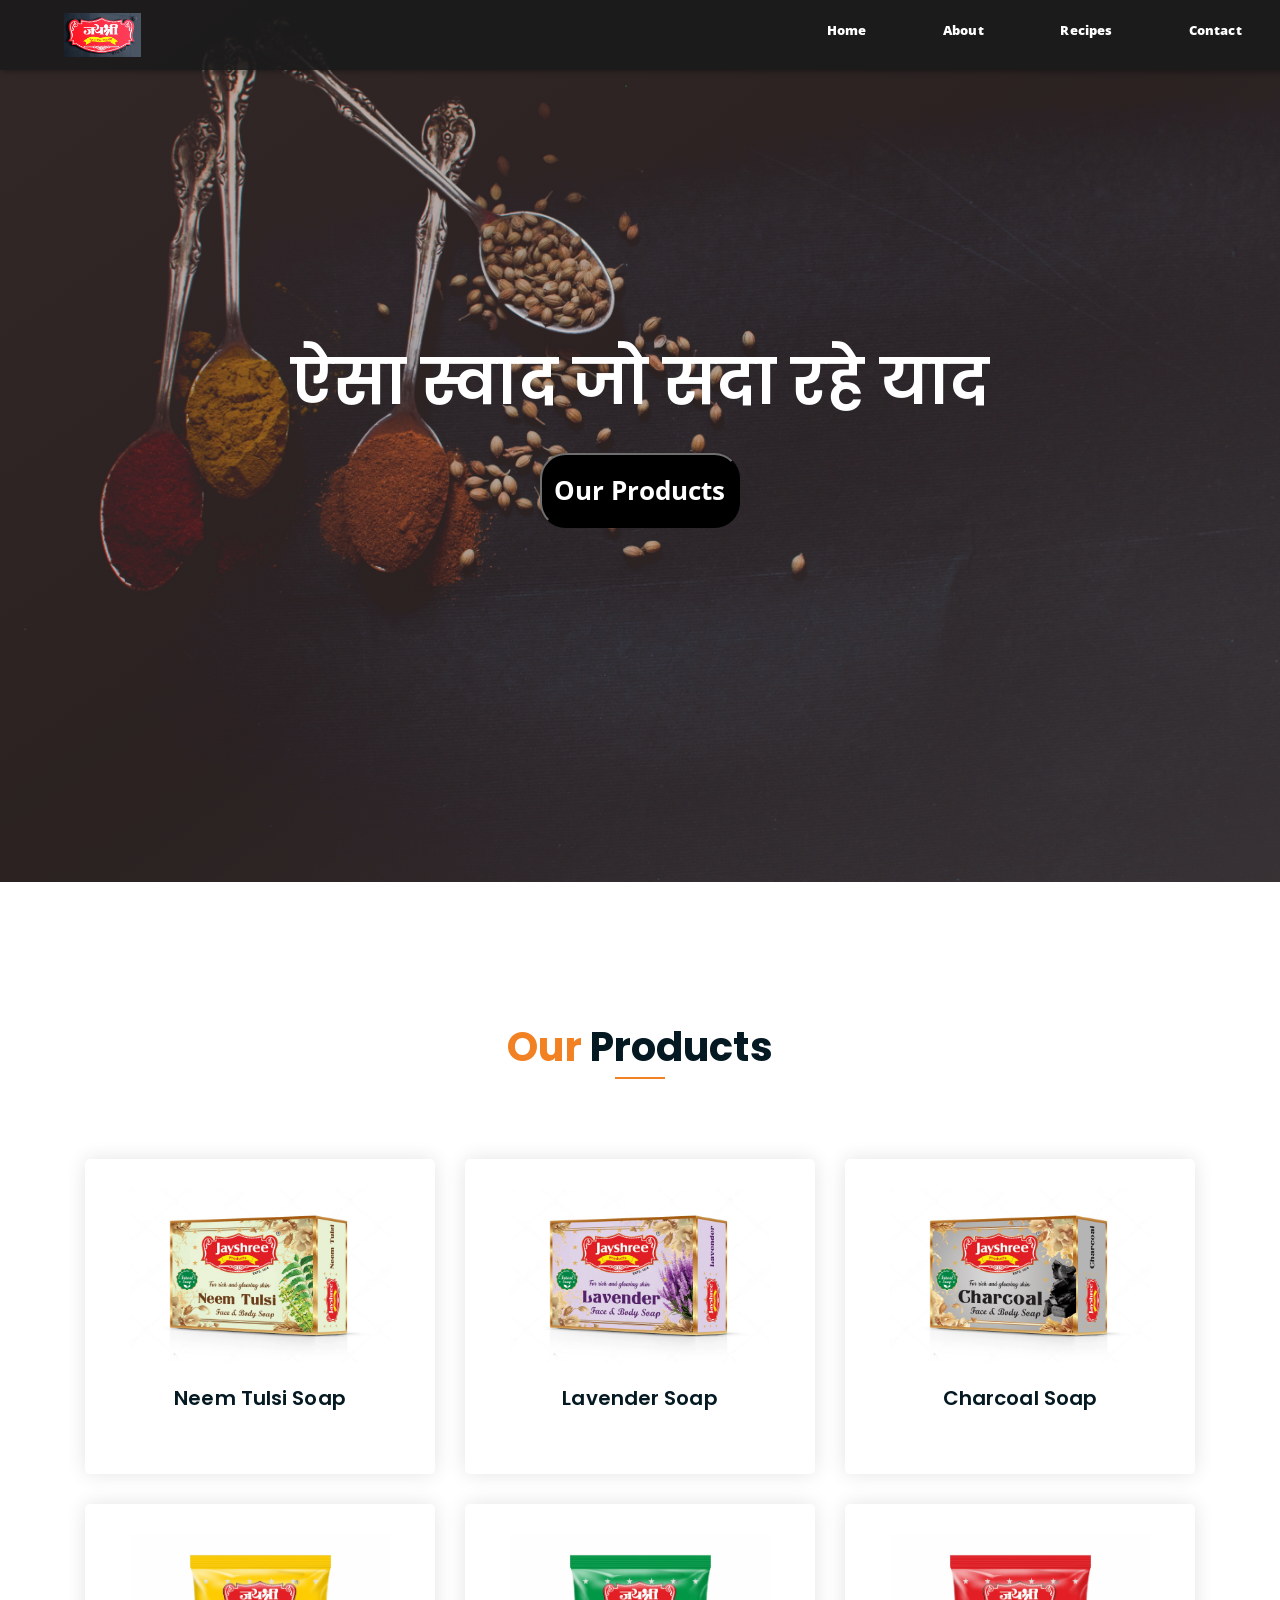
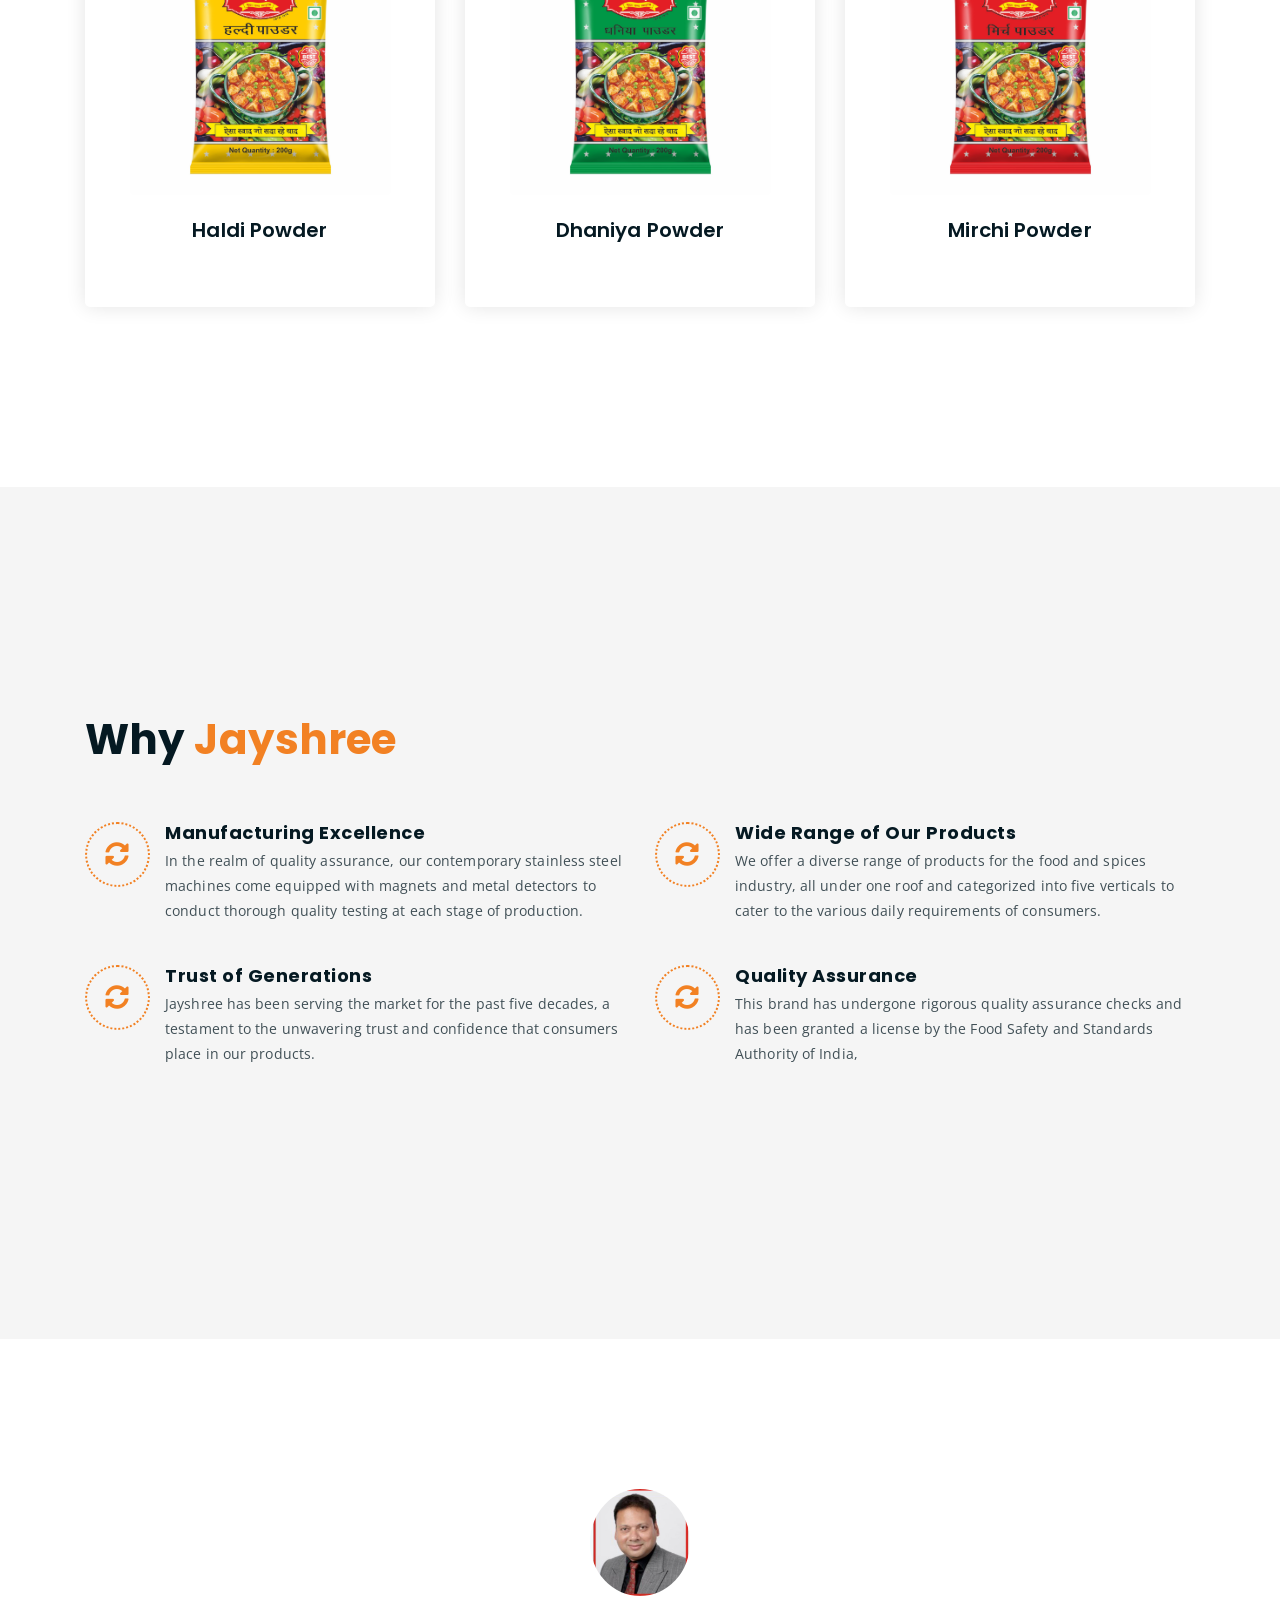
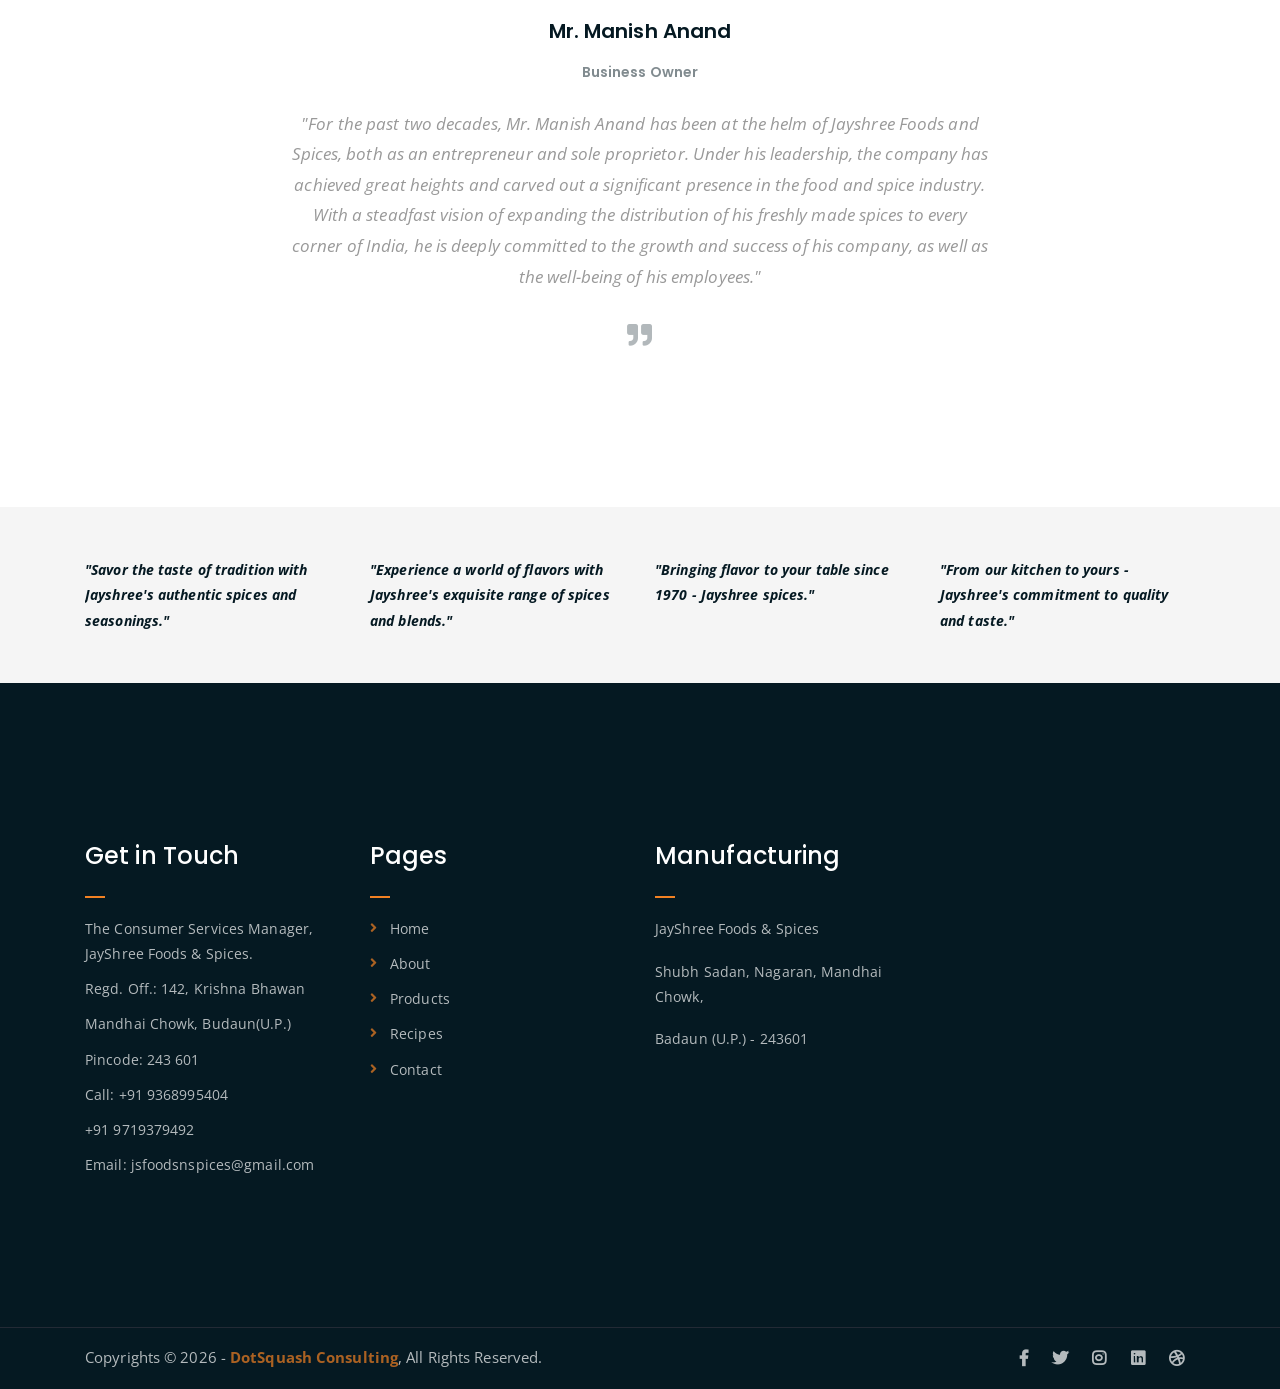
<file: index.html>
<!DOCTYPE html>
<html lang="en">

<head>
	<meta charset="UTF-8">
	<meta http-equiv="X-UA-Compatible" content="IE=edge">
	<meta name="viewport" content="width=device-width, initial-scale=1">
	<meta name="description" content="Created by DoSquash from https://dotsquash.com/">

	<!-- title -->
	<title>Jayshree Foods and Spice</title>

	<!-- favicon -->
	<link rel="shortcut icon" type="image/png" href="assets/img/logo.PNG">
	<!-- google font -->
	<link href="https://fonts.googleapis.com/css?family=Open+Sans:300,400,700" rel="stylesheet">
	<link href="https://fonts.googleapis.com/css?family=Poppins:400,700&display=swap" rel="stylesheet">
	<!-- fontawesome -->
	<link rel="stylesheet" href="assets/css/all.min.css">
	<!-- bootstrap -->
	<link rel="stylesheet" href="assets/bootstrap/css/bootstrap.min.css">
	<!-- owl carousel -->
	<link rel="stylesheet" href="assets/css/owl.carousel.css">
	<!-- magnific popup -->
	<link rel="stylesheet" href="assets/css/magnific-popup.css">
	<!-- animate css -->
	<link rel="stylesheet" href="assets/css/animate.css">
	<!-- mean menu css -->
	<link rel="stylesheet" href="assets/css/meanmenu.min.css">
	<!-- main style -->
	<link rel="stylesheet" href="assets/css/main.css">
	<!-- responsive -->
	<link rel="stylesheet" href="assets/css/responsive.css">

</head>

<body>

	<!--PreLoader-->
	<div class="loader">
		<div class="loader-inner">
			<div class="circle"></div>
		</div>
	</div>
	<!--PreLoader Ends-->

	<!-- header -->
	<div class="menu let_space">

		<a href="index.html" style="margin:0px">
			 <img class="logo_image" src="assets/img/logo.PNG" alt="logo"/>
		</a>
        <!-- <a href="index.html">JAYSHREE</a> -->

        <div class="menu-log">

            <a class="current-list-item" href="index.html">Home</a>
			<a href="about.html">About</a>
			<!-- <a href="products.html">Products</a> -->
			<a href="recipes.html">Recipes</a>
			<a href="contact.html">Contact</a>
           

        </div>
    </div>
	<!-- end header -->


	<div class="top_box c_grid">
        
        <div class="c_grid">
			

            <div class="padding c_grid">

                
                <h1 class="white_t let_space" style="text-align: center; font-size: 5vmax; font-weight: 600;">ऐसा स्वाद जो सदा रहे याद</h1>
				<a href="products.html">
					<button class="recipes_bttn">Our Products</button>
				</a>

            </div>
            
        </div>
        
    </div>

	<!-- hero area -->
	<!-- <div class="hero-area hero-bg">
		<div class="container">
			<div class="row">
				<div class="col-lg-9 offset-lg-2 text-center">
					<div class="hero-text">
						<div class="hero-text-tablecell">
							<p class="subtitle">Fresh & Organic</p>
							<h1>ऐसा स्वाद जो सदा रहे याद</h1>
							<div class="hero-btns">
								<a href="shop.html" class="boxed-btn">Spices Collection</a>
								<a href="contact.html" class="bordered-btn">Contact Us</a>
							</div>
						</div>
					</div>
				</div>
			</div>
		</div>
	</div> -->
	<!-- end hero area -->

	<!-- features list section -->
	<!-- <div class="list-section pt-80 pb-80">
		<div class="container">

			<div class="row">
				<div class="col-lg-4 col-md-6 mb-4 mb-lg-0">
					<div class="list-box d-flex align-items-center">
						<div class="list-icon">
							<i class="fas fa-shipping-fast"></i>
						</div>
						<div class="content">
							<h3>Free Shipping</h3>
							<p>When order over $75</p>
						</div>
					</div>
				</div>
				<div class="col-lg-4 col-md-6 mb-4 mb-lg-0">
					<div class="list-box d-flex align-items-center">
						<div class="list-icon">
							<i class="fas fa-phone-volume"></i>
						</div>
						<div class="content">
							<h3>24/7 Support</h3>
							<p>Get support all day</p>
						</div>
					</div>
				</div>
				<div class="col-lg-4 col-md-6">
					<div class="list-box d-flex justify-content-start align-items-center">
						<div class="list-icon">
							<i class="fas fa-sync"></i>
						</div>
						<div class="content">
							<h3>Refund</h3>
							<p>Get refund within 3 days!</p>
						</div>
					</div>
				</div>
			</div>

		</div>
	</div> -->
	<!-- end features list section -->

	<!-- product section -->
	<div class="product-section mt-150 mb-150">
		<div class="container">
			<div class="row">
				<div class="col-lg-8 offset-lg-2 text-center">
					<div class="section-title">
						<h3><span class="orange-text">Our</span> Products</h3>
					</div>
				</div>
			</div>

			<div class="row">

				<!-- <a  class="col-lg-4 col-md-6 text-center strawberry">
					<div class="single-product-item">
						<div class="product-image">
							<img src="assets\img\soap\haldi_chaldi_kesar.jpeg" alt="">
						</div>
						<h3>Haldi Chaldan & Kesar Soap</h3>
					</div>
				</a> -->

				<a  class="col-lg-4 col-md-6 text-center strawberry">
					<div class="single-product-item">
						<div class="product-image">
							<img src="assets\img\soap\neem_tulsi.jpeg" alt="">
						</div>
						<h3>Neem Tulsi Soap</h3>
					</div>
				</a>

				
				<a  class="col-lg-4 col-md-6 text-center strawberry">
					<div class="single-product-item">
						<div class="product-image">
							<img src="assets\img\soap\lavender.jpeg" alt="">
						</div>
						<h3>Lavender Soap</h3>
					</div>
				</a>


				<a  class="col-lg-4 col-md-6 text-center strawberry">
					<div class="single-product-item">
						<div class="product-image">
							<img src="assets\img\soap\charcoal.jpeg" alt="">
						</div>
						<h3>Charcoal Soap</h3>
					</div>
				</a>

				<a class="col-lg-4 col-md-6 text-center strawberry">
					<div class="single-product-item">
						<div class="product-image">
							<img src="assets/img/products/haldi.jpg" alt="">
						</div>
						<h3>Haldi Powder</h3>
					</div>
				</a>

				<a  class="col-lg-4 col-md-6 text-center strawberry">
					<div class="single-product-item">
						<div class="product-image">
							<img src="assets/img/products/dhaniya.jpg" alt="">
						</div>
						<h3>Dhaniya Powder</h3>
					</div>
				</a>

				
				<a  class="col-lg-4 col-md-6 text-center strawberry">
					<div class="single-product-item">
						<div class="product-image">
							<img src="assets/img/products/mirchi.jpg" alt="">
						</div>
						<h3>Mirchi Powder</h3>
					</div>
				</a>
			</div>
		</div>
	</div>

	

	<!-- end product section -->

	<!-- cart banner section -->
	<section class="cart-banner pt-80 pb-80">
		<div class="feature-bg">
			<div class="container">
				<div class="col-lg-7-main">
					<div class="featured-text">
						<h2 class="pb-5">Why <span class="orange-text">Jayshree</span></h2>
						<div class="row">
							<div class="col-lg-6 col-md-6 mb-4 mb-md-5">
								<div class="list-box d-flex">
									<div class="list-icon">
										<i class="fas fa-sync-alt"></i>
									</div>
									<div class="content">
										<h3>Manufacturing Excellence</h3>
										<p>In the realm of quality assurance, our contemporary stainless steel machines
											come equipped with magnets and metal detectors to conduct thorough quality
											testing at each stage of production.</p>
									</div>
								</div>
							</div>
							<div class="col-lg-6 col-md-6 mb-5 mb-md-5">
								<div class="list-box d-flex">
									<div class="list-icon">
										<i class="fas fa-sync-alt"></i>
									</div>
									<div class="content">
										<h3>Wide Range of Our Products</h3>
										<p>We offer a diverse range of products for the food and spices industry, all
											under one roof and categorized into five verticals to cater to the various
											daily requirements of consumers.</p>
									</div>
								</div>
							</div>
							<div class="col-lg-6 col-md-6 mb-5 mb-md-5">
								<div class="list-box d-flex">
									<div class="list-icon">
										<i class="fas fa-sync-alt"></i>
									</div>
									<div class="content">
										<h3>Trust of Generations</h3>
										<p>Jayshree has been serving the market for the past five decades, a testament
											to the unwavering trust and confidence that consumers place in our products.
										</p>
									</div>
								</div>
							</div>
							<div class="col-lg-6 col-md-6">
								<div class="list-box d-flex">
									<div class="list-icon">
										<i class="fas fa-sync-alt"></i>
									</div>
									<div class="content">
										<h3>Quality Assurance</h3>
										<p>This brand has undergone rigorous quality assurance checks and has been
											granted a license by the Food Safety and Standards Authority of India,
											<!-- affirming its compliance with food safety regulations. Furthermore, it has
											been recognized as one of the most dependable and trustworthy brands in the
											food and spices industry, solidifying its commitment to delivering
											high-quality products to its customers. -->
										</p>
									</div>
								</div>
							</div>
						</div>
					</div>
				</div>
			</div>
		</div>
	</section>
	<!-- end cart banner section -->

	<!-- testimonail-section -->
	<div class="testimonail-section mt-150 mb-150">
		<div class="container">
			<div class="row">
				<div class="col-lg-10 offset-lg-1 text-center">
					<div class="client-avater">
						<img src="assets/img/avaters/avatar1.jpeg" alt="">
					</div>
					<div class="client-meta">
						<h3>Mr. Manish Anand <span>Business Owner</span></h3>
						<p class="testimonial-body">
							"For the past two decades, Mr. Manish Anand has been at the helm of Jayshree Foods and
							Spices, both as an entrepreneur and sole proprietor. Under his leadership, the company has
							achieved great heights and carved out a significant presence in the food and spice industry.
							With a steadfast vision of expanding the distribution of his freshly made spices to every
							corner of India, he is deeply committed to the growth and success of his company, as well as
							the well-being of his employees."
						</p>
						<div class="last-icon">
							<i class="fas fa-quote-right"></i>
						</div>
					</div>
					<!-- <div class="single-testimonial-slider">
							<div class="client-avater">
								<img src="assets/img/avaters/avatar2.png" alt="">
							</div>
							<div class="client-meta">
								<h3>David Niph <span>Local shop owner</span></h3>
								<p class="testimonial-body">
									" Sed ut perspiciatis unde omnis iste natus error veritatis et quasi architecto
									beatae vitae dict eaque ipsa quae ab illo inventore Sed ut perspiciatis unde omnis
									iste natus error sit voluptatem accusantium "
								</p>
								<div class="last-icon">
									<i class="fas fa-quote-right"></i>
								</div>
							</div>
						</div>
						<div class="single-testimonial-slider">
							<div class="client-avater">
								<img src="assets/img/avaters/avatar3.png" alt="">
							</div>
							<div class="client-meta">
								<h3>Jacob Sikim <span>Local shop owner</span></h3>
								<p class="testimonial-body">
									" Sed ut perspiciatis unde omnis iste natus error veritatis et quasi architecto
									beatae vitae dict eaque ipsa quae ab illo inventore Sed ut perspiciatis unde omnis
									iste natus error sit voluptatem accusantium "
								</p>
								<div class="last-icon">
									<i class="fas fa-quote-right"></i>
								</div>
							</div>
						</div> -->

				</div>
			</div>
		</div>
	</div>
	<!-- end testimonail-section -->

	<!-- advertisement section -->
	<!-- <div class="abt-section mb-150">
		<div class="container">
			<div class="row">
				<div class="col-lg-6 col-md-12">
					<div class="abt-bg" style="height: 170%; margin: -7%;">
						<a href="https://www.youtube.com/watch?v=DBLlFWYcIGQ" class="video-play-btn popup-youtube"><i
								class="fas fa-play"></i></a>
					</div>
				</div>
				<div class="col-lg-5 col-md-12">
					<div class="abt-text">
						<p class="top-sub">Since Year 1974</p>
						<h2>We are <span class="orange-text">Jayshree</span></h2>
						<p>Etiam vulputate ut augue vel sodales. In sollicitudin neque et massa porttitor vestibulum ac
							vel nisi. Vestibulum placerat eget dolor sit amet posuere. In ut dolor aliquet, aliquet
							sapien sed, interdum velit. Nam eu molestie lorem.</p>
						<p>Lorem ipsum dolor sit amet, consectetur adipisicing elit. Sapiente facilis illo repellat
							veritatis minus, et labore minima mollitia qui ducimus.</p>
						<a href="about.html" class="boxed-btn mt-4">know more</a>
					</div>
				</div>
			</div>
		</div>
	</div> -->
	<!-- end advertisement section -->

	<!-- shop banner -->
	<!-- <section class="shop-banner">
		<div class="container">
			<h3>December sale is on! <br> with big <span class="orange-text">Discount...</span></h3>
			<div class="sale-percent"><span>Sale! <br> Upto</span>50% <span>off</span></div>
			<a href="shop.html" class="cart-btn btn-lg">Shop Now</a>
		</div>
	</section> -->
	<!-- end shop banner -->

	<!-- latest news -->
	<!-- <div class="latest-news pt-150 pb-150">
		<div class="container">

			<div class="row">
				<div class="col-lg-8 offset-lg-2 text-center">
					<div class="section-title">
						<h3><span class="orange-text">Our</span> News</h3>
						<p>Lorem ipsum dolor sit amet, consectetur adipisicing elit. Aliquid, fuga quas itaque eveniet
							beatae optio.</p>
					</div>
				</div>
			</div>

			<div class="row">
				<div class="col-lg-4 col-md-6">
					<div class="single-latest-news">
						<a href="single-news.html">
							<div class="latest-news-bg news-bg-1"></div>
						</a>
						<div class="news-text-box">
							<h3><a href="single-news.html">You will vainly look for fruit on it in autumn.</a></h3>
							<p class="blog-meta">
								<span class="author"><i class="fas fa-user"></i> Admin</span>
								<span class="date"><i class="fas fa-calendar"></i> 27 December, 2019</span>
							</p>
							<p class="excerpt">Vivamus lacus enim, pulvinar vel nulla sed, scelerisque rhoncus nisi.
								Praesent vitae mattis nunc, egestas viverra eros.</p>
							<a href="single-news.html" class="read-more-btn">read more <i
									class="fas fa-angle-right"></i></a>
						</div>
					</div>
				</div>
				<div class="col-lg-4 col-md-6">
					<div class="single-latest-news">
						<a href="single-news.html">
							<div class="latest-news-bg news-bg-2"></div>
						</a>
						<div class="news-text-box">
							<h3><a href="single-news.html">A man's worth has its season, like tomato.</a></h3>
							<p class="blog-meta">
								<span class="author"><i class="fas fa-user"></i> Admin</span>
								<span class="date"><i class="fas fa-calendar"></i> 27 December, 2019</span>
							</p>
							<p class="excerpt">Vivamus lacus enim, pulvinar vel nulla sed, scelerisque rhoncus nisi.
								Praesent vitae mattis nunc, egestas viverra eros.</p>
							<a href="single-news.html" class="read-more-btn">read more <i
									class="fas fa-angle-right"></i></a>
						</div>
					</div>
				</div>
				<div class="col-lg-4 col-md-6 offset-md-3 offset-lg-0">
					<div class="single-latest-news">
						<a href="single-news.html">
							<div class="latest-news-bg news-bg-3"></div>
						</a>
						<div class="news-text-box">
							<h3><a href="single-news.html">Good thoughts bear good fresh juicy fruit.</a></h3>
							<p class="blog-meta">
								<span class="author"><i class="fas fa-user"></i> Admin</span>
								<span class="date"><i class="fas fa-calendar"></i> 27 December, 2019</span>
							</p>
							<p class="excerpt">Vivamus lacus enim, pulvinar vel nulla sed, scelerisque rhoncus nisi.
								Praesent vitae mattis nunc, egestas viverra eros.</p>
							<a href="single-news.html" class="read-more-btn">read more <i
									class="fas fa-angle-right"></i></a>
						</div>
					</div>
				</div>
			</div>
			<div class="row">
				<div class="col-lg-12 text-center">
					<a href="news.html" class="boxed-btn">More News</a>
				</div>
			</div>
		</div>
	</div> -->
	<!-- end latest news -->

	<!-- logo carousel -->
	<div class="logo-carousel-section">
		<div class="container">
			<div class="row">
				<div class="col-lg-12">
					<div class="logo-carousel-inner">
						<div class="single-logo-item">
							<!-- <div class="list-icon"> -->
							<!-- <i class="fas fa-sync"></i> -->
							<p style="font-weight: bold;font-style: italic;">"Savor the taste of tradition with
								Jayshree's authentic spices and seasonings."</p>
							<!-- </div> -->
							<!-- <img src="assets/img/company-logos/1.png" alt=""> -->
						</div>
						<div class="single-logo-item">
							<p style="font-weight: bold;font-style: italic;">"Experience a world of flavors with
								Jayshree's exquisite range of spices and blends."</p>
						</div>
						<div class="single-logo-item">
							<p style="font-weight: bold;font-style: italic;">"Bringing flavor to your table since 1970 -
								Jayshree spices."</p>
						</div>
						<div class="single-logo-item">
							<p style="font-weight: bold;font-style: italic;">"From our kitchen to yours - Jayshree's
								commitment to quality and taste."</p>
						</div>
						<div class="single-logo-item">
							<p style="font-weight: bold;font-style: italic;">"Unleash the true potential of your recipes
								with Jayshree's premium spices and herbs."</p>
						</div>
					</div>
				</div>
			</div>
		</div>
	</div>
	<!-- end logo carousel -->

	<!-- footer -->
	<div class="footer-area">
		<div class="container">
			<div class="row">
				<div class="col-lg-3 col-md-6">
					<div class="footer-box get-in-touch">
						<h2 class="widget-title">Get in Touch</h2>
						<ul>
							<li>The Consumer Services Manager, JayShree Foods & Spices.</li>
							<li>Regd. Off.: 142, Krishna Bhawan</li>
							<li>Mandhai Chowk, Budaun(U.P.)</li>
							<li>Pincode: 243 601</li>
							<li>Call: +91 9368995404</li>
							<li>+91 9719379492</li>
							<li>Email: jsfoodsnspices@gmail.com</li>
						</ul>
					</div>
				</div>
				<div class="col-lg-3 col-md-6">
					<div class="footer-box pages">
						<h2 class="widget-title">Pages</h2>
						<ul>
							<li><a href="index.html">Home</a></li>
							<li><a href="about.html">About</a></li>
							<li><a href="products.html">Products</a></li>
							<li><a href="recipes.html">Recipes</a></li>
							<li><a href="contact.html">Contact</a></li>
						</ul>
					</div>
				</div>
				<div class="col-lg-3 col-md-6">
					<div class="footer-box subscribe">
						<h2 class="widget-title">Manufacturing</h2>
						<p>JayShree Foods & Spices</p>
						<p>Shubh Sadan, Nagaran, Mandhai Chowk,</p>
						<p>Badaun (U.P.) - 243601</p>
					</div>
				</div>
			</div>
		</div>
	</div>
	<!-- end footer -->

	<!-- copyright -->
	<div class="copyright">
		<div class="container">
			<div class="row">
				<div class="col-lg-6 col-md-12">
					<p>Copyrights &copy;  <script>document.write(new Date().getFullYear())</script> - <a href="https://dotsquash.com/" target="_blank">DotSquash Consulting</a>, All Rights
						Reserved.</p>
				</div>
				<div class="col-lg-6 text-right col-md-12">
					<div class="social-icons">
						<ul>
							<li><a href="#" target="_blank"><i class="fab fa-facebook-f"></i></a></li>
							<li><a href="#" target="_blank"><i class="fab fa-twitter"></i></a></li>
							<li><a href="#" target="_blank"><i class="fab fa-instagram"></i></a></li>
							<li><a href="#" target="_blank"><i class="fab fa-linkedin"></i></a></li>
							<li><a href="#" target="_blank"><i class="fab fa-dribbble"></i></a></li>
						</ul>
					</div>
				</div>
			</div>
		</div>
	</div>
	<!-- end copyright -->

	<script src="assets/js/jquery-1.11.3.min.js"></script>
	<script src="assets/bootstrap/js/bootstrap.min.js"></script>
	<script src="assets/js/jquery.countdown.js"></script>
	<script src="assets/js/jquery.isotope-3.0.6.min.js"></script>
	<script src="assets/js/waypoints.js"></script>
	<script src="assets/js/owl.carousel.min.js"></script>
	<script src="assets/js/jquery.magnific-popup.min.js"></script>
	<script src="assets/js/jquery.meanmenu.min.js"></script>
	<script src="assets/js/sticker.js"></script>
	<script src="assets/js/main.js"></script>

</body>

</html>
</file>
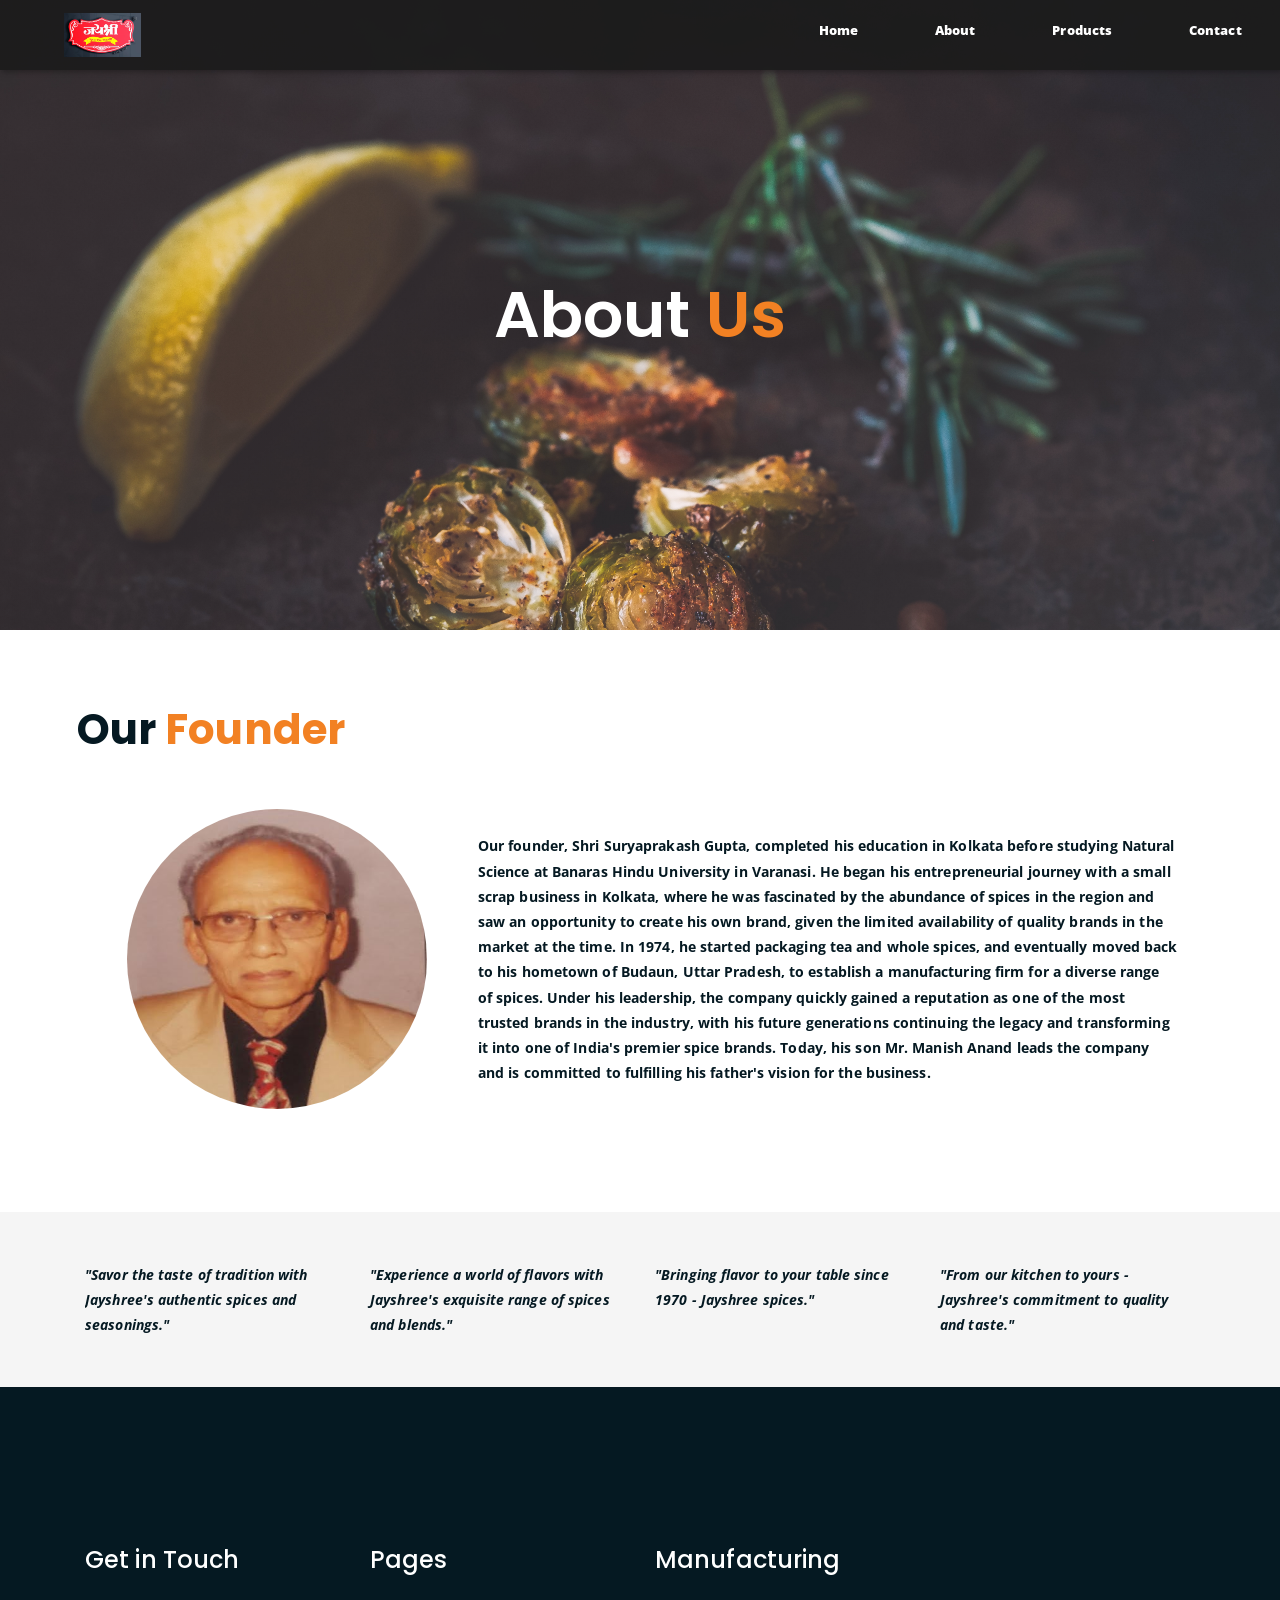
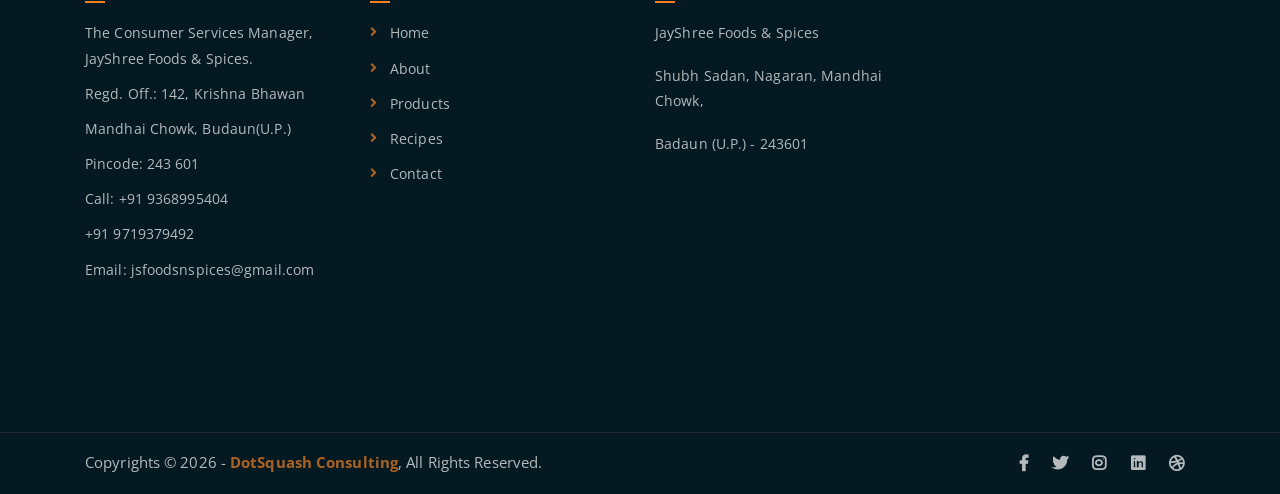
<file: about.html>
<!DOCTYPE html>
<html lang="en">

<head>
	<meta charset="UTF-8">
	<meta http-equiv="X-UA-Compatible" content="IE=edge">
	<meta name="viewport" content="width=device-width, initial-scale=1">
	<meta name="description" content="Created by DoSquash from https://dotsquash.com/">

	<!-- title -->
	<title>About | Jayshree Foods and Spice</title>

	<!-- favicon -->
	<link rel="shortcut icon" type="image/png" href="assets/img/logo.PNG">
	<!-- google font -->
	<link href="https://fonts.googleapis.com/css?family=Open+Sans:300,400,700" rel="stylesheet">
	<link href="https://fonts.googleapis.com/css?family=Poppins:400,700&display=swap" rel="stylesheet">
	<!-- fontawesome -->
	<link rel="stylesheet" href="assets/css/all.min.css">
	<!-- bootstrap -->
	<link rel="stylesheet" href="assets/bootstrap/css/bootstrap.min.css">
	<!-- owl carousel -->
	<link rel="stylesheet" href="assets/css/owl.carousel.css">
	<!-- magnific popup -->
	<link rel="stylesheet" href="assets/css/magnific-popup.css">
	<!-- animate css -->
	<link rel="stylesheet" href="assets/css/animate.css">
	<!-- mean menu css -->
	<link rel="stylesheet" href="assets/css/meanmenu.min.css">
	<!-- main style -->
	<link rel="stylesheet" href="assets/css/main.css">
	<!-- responsive -->
	<link rel="stylesheet" href="assets/css/responsive.css">

</head>

<body>

	<!--PreLoader-->
	<div class="loader">
		<div class="loader-inner">
			<div class="circle"></div>
		</div>
	</div>
	<!--PreLoader Ends-->

	<!-- header -->
	<div class="menu let_space">

        <!-- <img class="logo" src="assets/img/logo.PNG" alt="logo" width="200" height="75"  style="padding: 15px; padding-left: 50px;"/> -->
        <!-- <a href="index.html">JAYSHREE</a> -->
		<a href="index.html" style="margin:0px">
			<img class="logo_image" src="assets/img/logo.PNG" alt="logo"/>
	   </a>

	    <div class="menu-log">

			<a class="current-list-item" href="index.html">Home</a>
			<a href="about.html">About</a>
			<a href="products.html">Products</a>
			<!-- <a href="recipes.html">Recipes</a> -->
			<a href="contact.html">Contact</a>
	

		</div>
    </div>
	<!-- end header -->

	<div class="top_box c_grid about_top_box">
        
        <div class="c_grid">
			
			<!-- <div></div> -->

            <div class="padding">
                <h1 class="white_t let_space" style="font-size: 5vmax; font-weight: 600;">About 
					<span class="orange-text">Us</span></h1>
            </div>
            
        </div>
        
    </div>

	<!-- breadcrumb-section -->
	<!-- <div class="breadcrumb-section breadcrumb-bg">
		<div class="container">
			<div class="row">
				<div class="col-lg-8 offset-lg-2 text-center">
					<div class="breadcrumb-text">
						<p>We sale fresh fruits</p>
						<h1>About Us</h1>
					</div>
				</div>
			</div>
		</div>
	</div> -->
	<!-- end breadcrumb section -->

	<!-- featured section -->

	<div style="padding: 6vmax;">
		<h2 class="pb-3">Our <span class="orange-text">Founder</span></h2>

		<div class="padding">
			<div class="c_grid box1_2">

				<img src="/assets/img/avaters/founder.jpeg" alt="Shri Suryaprakash
				Gupta" height="300vmax" width="300vmax" style="border-radius: 50%;">
				
				<p style="font-weight: bold;" class="top-sub let_space">Our founder, Shri Suryaprakash
				Gupta, completed his education in Kolkata before studying Natural Science at
				Banaras Hindu University in Varanasi. He began his entrepreneurial journey
				with a small scrap business in Kolkata, where he was fascinated by the
				abundance of spices in the region and saw an opportunity to create his own
				brand, given the limited availability of quality brands in the market at the
				time. In 1974, he started packaging tea and whole spices, and eventually
				moved back to his hometown of Budaun, Uttar Pradesh, to establish a
				manufacturing firm for a diverse range of spices. Under his leadership, the
				company quickly gained a reputation as one of the most trusted brands in the
				industry, with his future generations continuing the legacy and transforming
				it into one of India's premier spice brands. Today, his son Mr. Manish Anand
				leads the company and is committed to fulfilling his father's vision for the
				business.</p>
			</div>
		</div>
	</div>


	<!-- <div class="feature-bg padding" style="height: 40%;">
		<div class="container">
			<div class="row">
				<div class="featured-text">
					<h2 class="pb-3">Our <span class="orange-text">Founder</span></h2>
					<div class="abt-section mb-150">
						<div class="container">
							<div class="row">
								<div class="col-lg-6 col-md-12">
									<div class="abt-bg" style="height: 80%; margin: 2.5%;">
										<a href="https://www.youtube.com/watch?v=DBLlFWYcIGQ"
											class="video-play-btn popup-youtube"><i class="fas fa-play"></i></a>
									</div>
								</div>
								<div class="col-lg-5 col-md-10">
									<div class="abt-text" style="margin-top: -5%; width: 167%;">
										<p style="font-weight: bold;" class="top-sub">Our founder, Shri Suryaprakash
											Gupta, completed his education in Kolkata before studying Natural Science at
											Banaras Hindu University in Varanasi. He began his entrepreneurial journey
											with a small scrap business in Kolkata, where he was fascinated by the
											abundance of spices in the region and saw an opportunity to create his own
											brand, given the limited availability of quality brands in the market at the
											time. In 1974, he started packaging tea and whole spices, and eventually
											moved back to his hometown of Budaun, Uttar Pradesh, to establish a
											manufacturing firm for a diverse range of spices. Under his leadership, the
											company quickly gained a reputation as one of the most trusted brands in the
											industry, with his future generations continuing the legacy and transforming
											it into one of India's premier spice brands. Today, his son Mr. Manish Anand
											leads the company and is committed to fulfilling his father's vision for the
											business.</p>
										<p>Etiam vulputate ut augue vel sodales. In sollicitudin neque et massa porttitor vestibulum ac
												vel nisi. Vestibulum placerat eget dolor sit amet posuere. In ut dolor aliquet, aliquet
												sapien sed, interdum velit. Nam eu molestie lorem.</p>
											<p>Lorem ipsum dolor sit amet, consectetur adipisicing elit. Sapiente facilis illo repellat
												veritatis minus, et labore minima mollitia qui ducimus.</p>
											<a href="about.html" class="boxed-btn mt-4">know more</a>
									</div>
								</div>
							</div>
						</div>
					</div>
				</div>
			</div>
		</div>
	</div>
	</div> -->
	<!-- end featured section -->

	<!-- shop banner -->
	<!-- end shop banner -->

	<!-- team section -->
	<!-- end team section -->

	<!-- testimonail-section -->
	<!-- end testimonail-section -->

	<!-- logo carousel -->
	<!-- end logo carousel -->

	<!-- footer -->
	<!-- logo carousel -->
	<div class="logo-carousel-section">
		<div class="container">
			<div class="row">
				<div class="col-lg-12">
					<div class="logo-carousel-inner">
						<div class="single-logo-item">
							<!-- <div class="list-icon"> -->
							<!-- <i class="fas fa-sync"></i> -->
							<p style="font-weight: bold;font-style: italic;">"Savor the taste of tradition with
								Jayshree's authentic spices and seasonings."</p>
							<!-- </div> -->
							<!-- <img src="assets/img/company-logos/1.png" alt=""> -->
						</div>
						<div class="single-logo-item">
							<p style="font-weight: bold;font-style: italic;">"Experience a world of flavors with
								Jayshree's exquisite range of spices and blends."</p>
						</div>
						<div class="single-logo-item">
							<p style="font-weight: bold;font-style: italic;">"Bringing flavor to your table since 1970 -
								Jayshree spices."</p>
						</div>
						<div class="single-logo-item">
							<p style="font-weight: bold;font-style: italic;">"From our kitchen to yours - Jayshree's
								commitment to quality and taste."</p>
						</div>
						<div class="single-logo-item">
							<p style="font-weight: bold;font-style: italic;">"Unleash the true potential of your recipes
								with Jayshree's premium spices and herbs."</p>
						</div>
					</div>
				</div>
			</div>
		</div>
	</div>
	<!-- end logo carousel -->

	<!-- footer -->
	<div class="footer-area">
		<div class="container">
			<div class="row">
				<div class="col-lg-3 col-md-6">
					<div class="footer-box get-in-touch">
						<h2 class="widget-title">Get in Touch</h2>
						<ul>
							<li>The Consumer Services Manager, JayShree Foods & Spices.</li>
							<li>Regd. Off.: 142, Krishna Bhawan</li>
							<li>Mandhai Chowk, Budaun(U.P.)</li>
							<li>Pincode: 243 601</li>
							<li>Call: +91 9368995404</li>
							<li>+91 9719379492</li>
							<li>Email: jsfoodsnspices@gmail.com</li>
						</ul>
					</div>
				</div>
				<div class="col-lg-3 col-md-6">
					<div class="footer-box pages">
						<h2 class="widget-title">Pages</h2>
						<ul>
							<li><a href="index.html">Home</a></li>
							<li><a href="about.html">About</a></li>
							<li><a href="products.html">Products</a></li>
							<li><a href="recipes.html">Recipes</a></li>
							<li><a href="contact.html">Contact</a></li>
						</ul>
					</div>
				</div>
				<div class="col-lg-3 col-md-6">
					<div class="footer-box subscribe">
						<h2 class="widget-title">Manufacturing</h2>
						<p>JayShree Foods & Spices</p>
						<p>Shubh Sadan, Nagaran, Mandhai Chowk,</p>
						<p>Badaun (U.P.) - 243601</p>
					</div>
				</div>
			</div>
		</div>
	</div>
	<!-- end footer -->

	<!-- copyright -->
	<div class="copyright">
		<div class="container">
			<div class="row">
				<div class="col-lg-6 col-md-12">
					<p>Copyrights &copy;  <script>document.write(new Date().getFullYear())</script> - <a href="https://dotsquash.com/" target="_blank">DotSquash Consulting</a>, All Rights
						Reserved.</p>
				</div>
				<div class="col-lg-6 text-right col-md-12">
					<div class="social-icons">
						<ul>
							<li><a href="#" target="_blank"><i class="fab fa-facebook-f"></i></a></li>
							<li><a href="#" target="_blank"><i class="fab fa-twitter"></i></a></li>
							<li><a href="#" target="_blank"><i class="fab fa-instagram"></i></a></li>
							<li><a href="#" target="_blank"><i class="fab fa-linkedin"></i></a></li>
							<li><a href="#" target="_blank"><i class="fab fa-dribbble"></i></a></li>
						</ul>
					</div>
				</div>
			</div>
		</div>
	</div>
	<!-- end copyright -->

	<script src="assets/js/jquery-1.11.3.min.js"></script>
	<script src="assets/bootstrap/js/bootstrap.min.js"></script>
	<script src="assets/js/jquery.countdown.js"></script>
	<script src="assets/js/jquery.isotope-3.0.6.min.js"></script>
	<script src="assets/js/waypoints.js"></script>
	<script src="assets/js/owl.carousel.min.js"></script>
	<script src="assets/js/jquery.magnific-popup.min.js"></script>
	<script src="assets/js/jquery.meanmenu.min.js"></script>
	<script src="assets/js/sticker.js"></script>
	<script src="assets/js/main.js"></script>

</body>

</html>
</file>
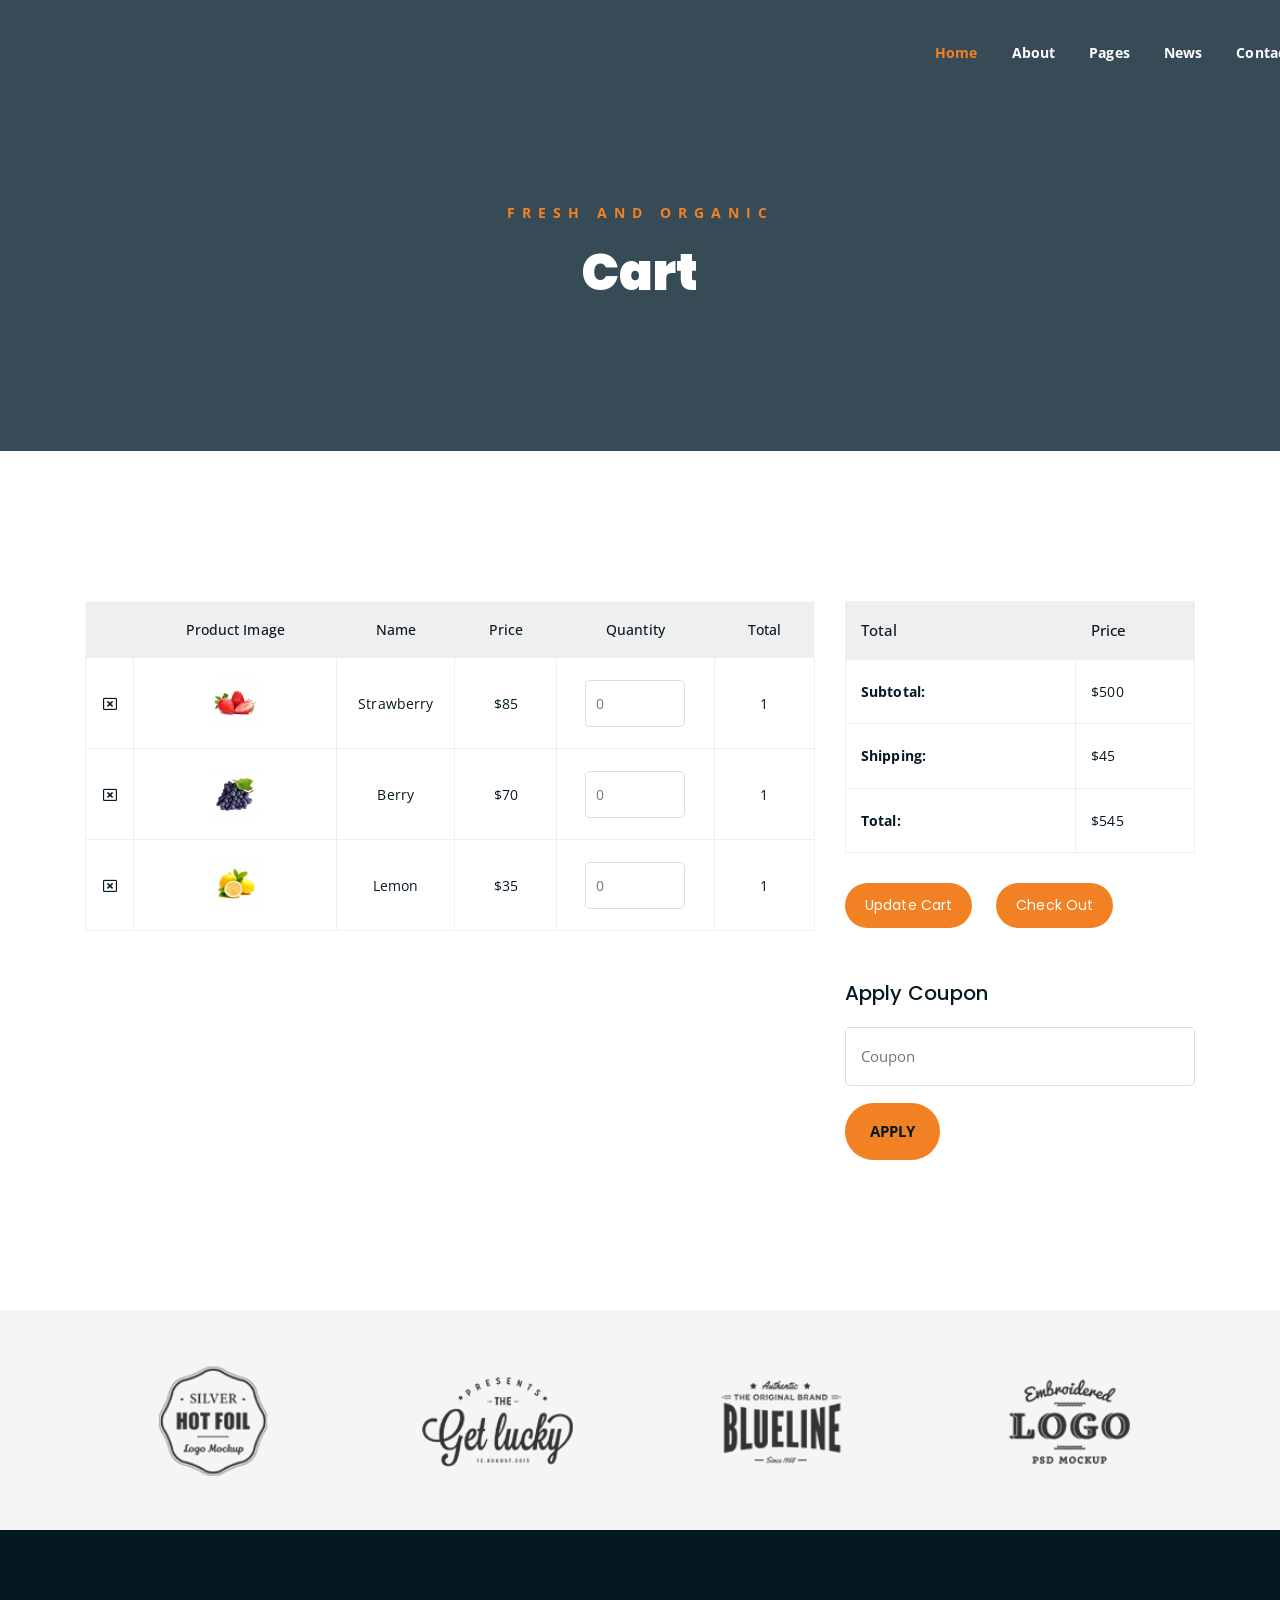
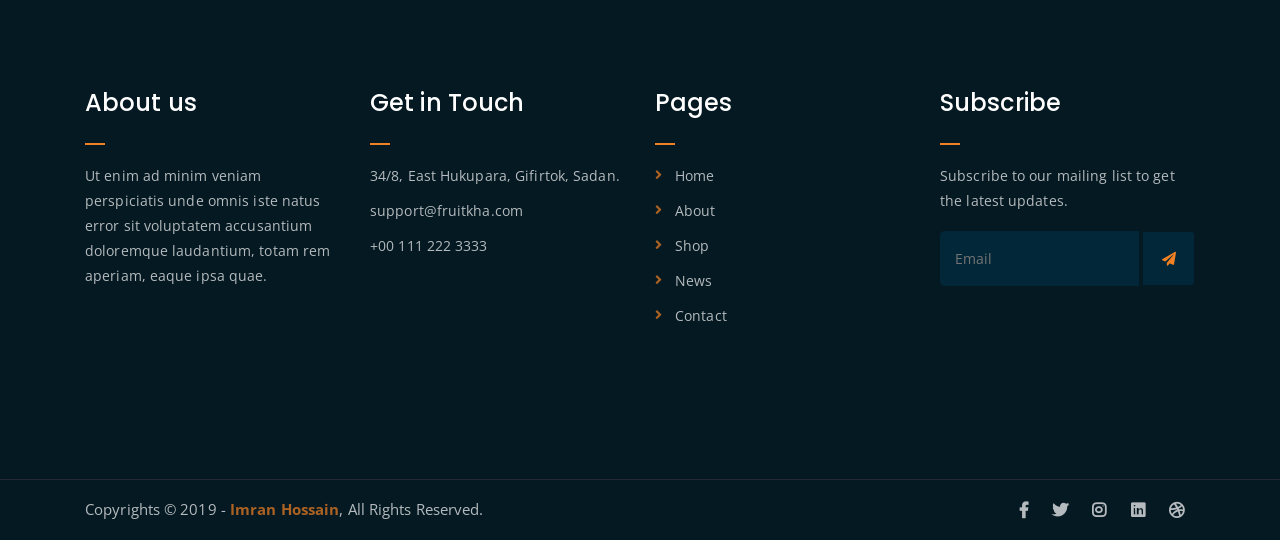
<file: cart.html>
<!DOCTYPE html>
<html lang="en">
<head>
	<meta charset="UTF-8">
	<meta http-equiv="X-UA-Compatible" content="IE=edge">
	<meta name="viewport" content="width=device-width, initial-scale=1">
	<meta name="description" content="Responsive Bootstrap4 Shop Template, Created by Imran Hossain from https://imransdesign.com/">

	<!-- title -->
	<title>Cart | Jayshree Foods and Spice</title>

	<!-- favicon -->
	<link rel="shortcut icon" type="image/png" href="assets/img/favicon.png">
	<!-- google font -->
	<link href="https://fonts.googleapis.com/css?family=Open+Sans:300,400,700" rel="stylesheet">
	<link href="https://fonts.googleapis.com/css?family=Poppins:400,700&display=swap" rel="stylesheet">
	<!-- fontawesome -->
	<link rel="stylesheet" href="assets/css/all.min.css">
	<!-- bootstrap -->
	<link rel="stylesheet" href="assets/bootstrap/css/bootstrap.min.css">
	<!-- owl carousel -->
	<link rel="stylesheet" href="assets/css/owl.carousel.css">
	<!-- magnific popup -->
	<link rel="stylesheet" href="assets/css/magnific-popup.css">
	<!-- animate css -->
	<link rel="stylesheet" href="assets/css/animate.css">
	<!-- mean menu css -->
	<link rel="stylesheet" href="assets/css/meanmenu.min.css">
	<!-- main style -->
	<link rel="stylesheet" href="assets/css/main.css">
	<!-- responsive -->
	<link rel="stylesheet" href="assets/css/responsive.css">

</head>
<body>
	
	<!--PreLoader-->
    <div class="loader">
        <div class="loader-inner">
            <div class="circle"></div>
        </div>
    </div>
    <!--PreLoader Ends-->
	
	<!-- header -->
	<div class="top-header-area" id="sticker">
		<div class="container">
			<div class="row">
				<div class="col-lg-12 col-sm-12 text-center">
					<div class="main-menu-wrap">
						<!-- logo -->
						<div class="site-logo">
							<a href="index.html">
								<img src="assets/img/logo.png" alt="">
							</a>
						</div>
						<!-- logo -->

						<!-- menu start -->
						<nav class="main-menu">
							<ul>
								<li class="current-list-item"><a href="index.html">Home</a>
									<!-- <ul class="sub-menu">
										<li><a href="index.html">Static Home</a></li>
										<li><a href="index_2.html">Slider Home</a></li>
									</ul> -->
								</li>
								<li><a href="about.html">About</a></li>
								<li><a href="#">Pages</a>
									<ul class="sub-menu">
										<li><a href="404.html">404 page</a></li>
										<li><a href="about.html">About</a></li>
										<li><a href="cart.html">Cart</a></li>
										<li><a href="checkout.html">Check Out</a></li>
										<li><a href="contact.html">Contact</a></li>
										<li><a href="news.html">News</a></li>
										<li><a href="shop.html">Shop</a></li>
									</ul>
								</li>
								<li><a href="news.html">News</a>
									<ul class="sub-menu">
										<li><a href="news.html">News</a></li>
										<li><a href="single-news.html">Single News</a></li>
									</ul>
								</li>
								<li><a href="contact.html">Contact</a></li>
								<li><a href="shop.html">Shop</a>
									<ul class="sub-menu">
										<li><a href="shop.html">Shop</a></li>
										<li><a href="checkout.html">Check Out</a></li>
										<li><a href="single-product.html">Single Product</a></li>
										<li><a href="cart.html">Cart</a></li>
									</ul>
								</li>
								<li>
									<div class="header-icons">
										<a class="shopping-cart" href="cart.html"><i class="fas fa-shopping-cart"></i></a>
										<a class="mobile-hide search-bar-icon" href="#"><i class="fas fa-search"></i></a>
									</div>
								</li>
							</ul>
						</nav>
						<a class="mobile-show search-bar-icon" href="#"><i class="fas fa-search"></i></a>
						<div class="mobile-menu"></div>
						<!-- menu end -->
					</div>
				</div>
			</div>
		</div>
	</div>
	<!-- end header -->

	<!-- search area -->
	<div class="search-area">
		<div class="container">
			<div class="row">
				<div class="col-lg-12">
					<span class="close-btn"><i class="fas fa-window-close"></i></span>
					<div class="search-bar">
						<div class="search-bar-tablecell">
							<h3>Search For:</h3>
							<input type="text" placeholder="Keywords">
							<button type="submit">Search <i class="fas fa-search"></i></button>
						</div>
					</div>
				</div>
			</div>
		</div>
	</div>
	<!-- end search arewa -->
	
	<!-- breadcrumb-section -->
	<div class="breadcrumb-section breadcrumb-bg">
		<div class="container">
			<div class="row">
				<div class="col-lg-8 offset-lg-2 text-center">
					<div class="breadcrumb-text">
						<p>Fresh and Organic</p>
						<h1>Cart</h1>
					</div>
				</div>
			</div>
		</div>
	</div>
	<!-- end breadcrumb section -->

	<!-- cart -->
	<div class="cart-section mt-150 mb-150">
		<div class="container">
			<div class="row">
				<div class="col-lg-8 col-md-12">
					<div class="cart-table-wrap">
						<table class="cart-table">
							<thead class="cart-table-head">
								<tr class="table-head-row">
									<th class="product-remove"></th>
									<th class="product-image">Product Image</th>
									<th class="product-name">Name</th>
									<th class="product-price">Price</th>
									<th class="product-quantity">Quantity</th>
									<th class="product-total">Total</th>
								</tr>
							</thead>
							<tbody>
								<tr class="table-body-row">
									<td class="product-remove"><a href="#"><i class="far fa-window-close"></i></a></td>
									<td class="product-image"><img src="assets/img/products/product-img-1.jpg" alt=""></td>
									<td class="product-name">Strawberry</td>
									<td class="product-price">$85</td>
									<td class="product-quantity"><input type="number" placeholder="0"></td>
									<td class="product-total">1</td>
								</tr>
								<tr class="table-body-row">
									<td class="product-remove"><a href="#"><i class="far fa-window-close"></i></a></td>
									<td class="product-image"><img src="assets/img/products/product-img-2.jpg" alt=""></td>
									<td class="product-name">Berry</td>
									<td class="product-price">$70</td>
									<td class="product-quantity"><input type="number" placeholder="0"></td>
									<td class="product-total">1</td>
								</tr>
								<tr class="table-body-row">
									<td class="product-remove"><a href="#"><i class="far fa-window-close"></i></a></td>
									<td class="product-image"><img src="assets/img/products/product-img-3.jpg" alt=""></td>
									<td class="product-name">Lemon</td>
									<td class="product-price">$35</td>
									<td class="product-quantity"><input type="number" placeholder="0"></td>
									<td class="product-total">1</td>
								</tr>
							</tbody>
						</table>
					</div>
				</div>

				<div class="col-lg-4">
					<div class="total-section">
						<table class="total-table">
							<thead class="total-table-head">
								<tr class="table-total-row">
									<th>Total</th>
									<th>Price</th>
								</tr>
							</thead>
							<tbody>
								<tr class="total-data">
									<td><strong>Subtotal: </strong></td>
									<td>$500</td>
								</tr>
								<tr class="total-data">
									<td><strong>Shipping: </strong></td>
									<td>$45</td>
								</tr>
								<tr class="total-data">
									<td><strong>Total: </strong></td>
									<td>$545</td>
								</tr>
							</tbody>
						</table>
						<div class="cart-buttons">
							<a href="cart.html" class="boxed-btn">Update Cart</a>
							<a href="checkout.html" class="boxed-btn black">Check Out</a>
						</div>
					</div>

					<div class="coupon-section">
						<h3>Apply Coupon</h3>
						<div class="coupon-form-wrap">
							<form action="index.html">
								<p><input type="text" placeholder="Coupon"></p>
								<p><input type="submit" value="Apply"></p>
							</form>
						</div>
					</div>
				</div>
			</div>
		</div>
	</div>
	<!-- end cart -->

	<!-- logo carousel -->
	<div class="logo-carousel-section">
		<div class="container">
			<div class="row">
				<div class="col-lg-12">
					<div class="logo-carousel-inner">
						<div class="single-logo-item">
							<img src="assets/img/company-logos/1.png" alt="">
						</div>
						<div class="single-logo-item">
							<img src="assets/img/company-logos/2.png" alt="">
						</div>
						<div class="single-logo-item">
							<img src="assets/img/company-logos/3.png" alt="">
						</div>
						<div class="single-logo-item">
							<img src="assets/img/company-logos/4.png" alt="">
						</div>
						<div class="single-logo-item">
							<img src="assets/img/company-logos/5.png" alt="">
						</div>
					</div>
				</div>
			</div>
		</div>
	</div>
	<!-- end logo carousel -->

	<!-- footer -->
	<div class="footer-area">
		<div class="container">
			<div class="row">
				<div class="col-lg-3 col-md-6">
					<div class="footer-box about-widget">
						<h2 class="widget-title">About us</h2>
						<p>Ut enim ad minim veniam perspiciatis unde omnis iste natus error sit voluptatem accusantium doloremque laudantium, totam rem aperiam, eaque ipsa quae.</p>
					</div>
				</div>
				<div class="col-lg-3 col-md-6">
					<div class="footer-box get-in-touch">
						<h2 class="widget-title">Get in Touch</h2>
						<ul>
							<li>34/8, East Hukupara, Gifirtok, Sadan.</li>
							<li>support@fruitkha.com</li>
							<li>+00 111 222 3333</li>
						</ul>
					</div>
				</div>
				<div class="col-lg-3 col-md-6">
					<div class="footer-box pages">
						<h2 class="widget-title">Pages</h2>
						<ul>
							<li><a href="index.html">Home</a></li>
							<li><a href="about.html">About</a></li>
							<li><a href="services.html">Shop</a></li>
							<li><a href="news.html">News</a></li>
							<li><a href="contact.html">Contact</a></li>
						</ul>
					</div>
				</div>
				<div class="col-lg-3 col-md-6">
					<div class="footer-box subscribe">
						<h2 class="widget-title">Subscribe</h2>
						<p>Subscribe to our mailing list to get the latest updates.</p>
						<form action="index.html">
							<input type="email" placeholder="Email">
							<button type="submit"><i class="fas fa-paper-plane"></i></button>
						</form>
					</div>
				</div>
			</div>
		</div>
	</div>
	<!-- end footer -->
	
	<!-- copyright -->
	<div class="copyright">
		<div class="container">
			<div class="row">
				<div class="col-lg-6 col-md-12">
					<p>Copyrights &copy; 2019 - <a href="https://imransdesign.com/">Imran Hossain</a>,  All Rights Reserved.</p>
				</div>
				<div class="col-lg-6 text-right col-md-12">
					<div class="social-icons">
						<ul>
							<li><a href="#" target="_blank"><i class="fab fa-facebook-f"></i></a></li>
							<li><a href="#" target="_blank"><i class="fab fa-twitter"></i></a></li>
							<li><a href="#" target="_blank"><i class="fab fa-instagram"></i></a></li>
							<li><a href="#" target="_blank"><i class="fab fa-linkedin"></i></a></li>
							<li><a href="#" target="_blank"><i class="fab fa-dribbble"></i></a></li>
						</ul>
					</div>
				</div>
			</div>
		</div>
	</div>
	<!-- end copyright -->
	
	<!-- jquery -->
	<script src="assets/js/jquery-1.11.3.min.js"></script>
	<!-- bootstrap -->
	<script src="assets/bootstrap/js/bootstrap.min.js"></script>
	<!-- count down -->
	<script src="assets/js/jquery.countdown.js"></script>
	<!-- isotope -->
	<script src="assets/js/jquery.isotope-3.0.6.min.js"></script>
	<!-- waypoints -->
	<script src="assets/js/waypoints.js"></script>
	<!-- owl carousel -->
	<script src="assets/js/owl.carousel.min.js"></script>
	<!-- magnific popup -->
	<script src="assets/js/jquery.magnific-popup.min.js"></script>
	<!-- mean menu -->
	<script src="assets/js/jquery.meanmenu.min.js"></script>
	<!-- sticker js -->
	<script src="assets/js/sticker.js"></script>
	<!-- main js -->
	<script src="assets/js/main.js"></script>

</body>
</html>
</file>
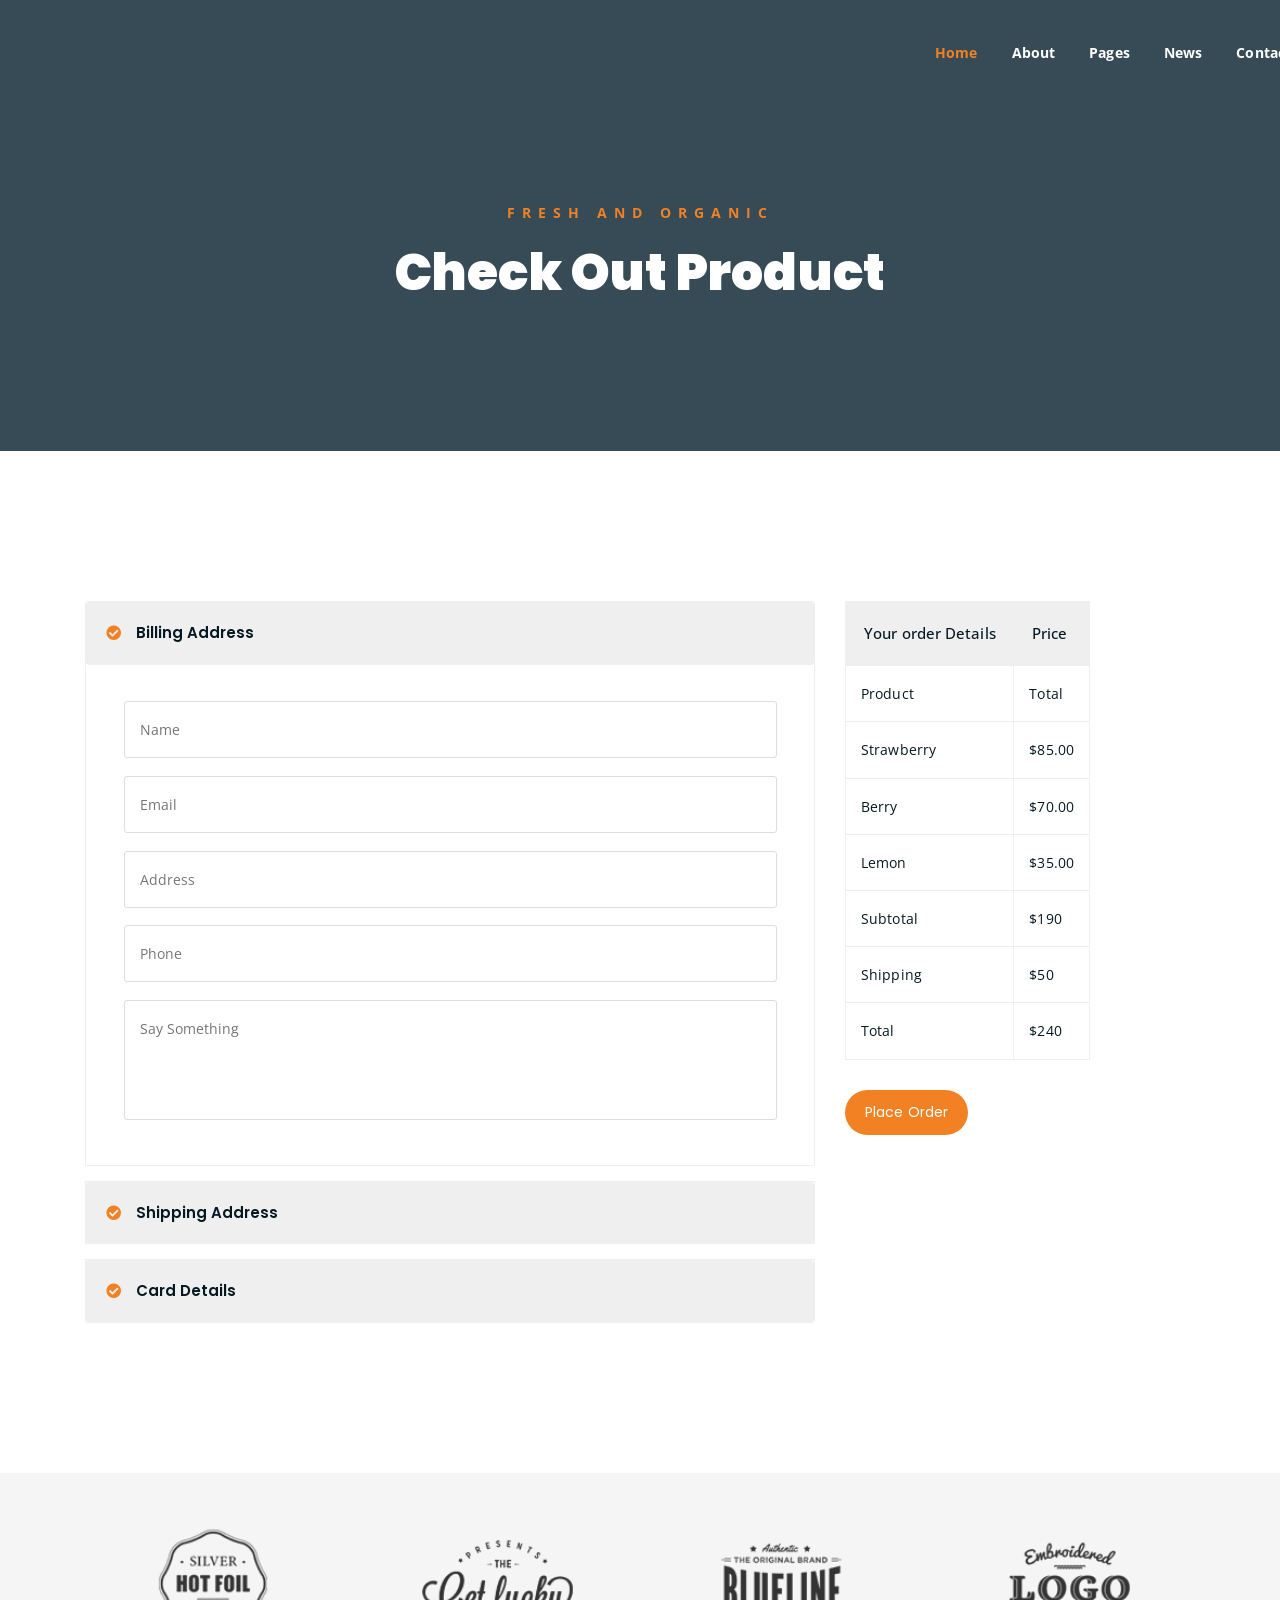
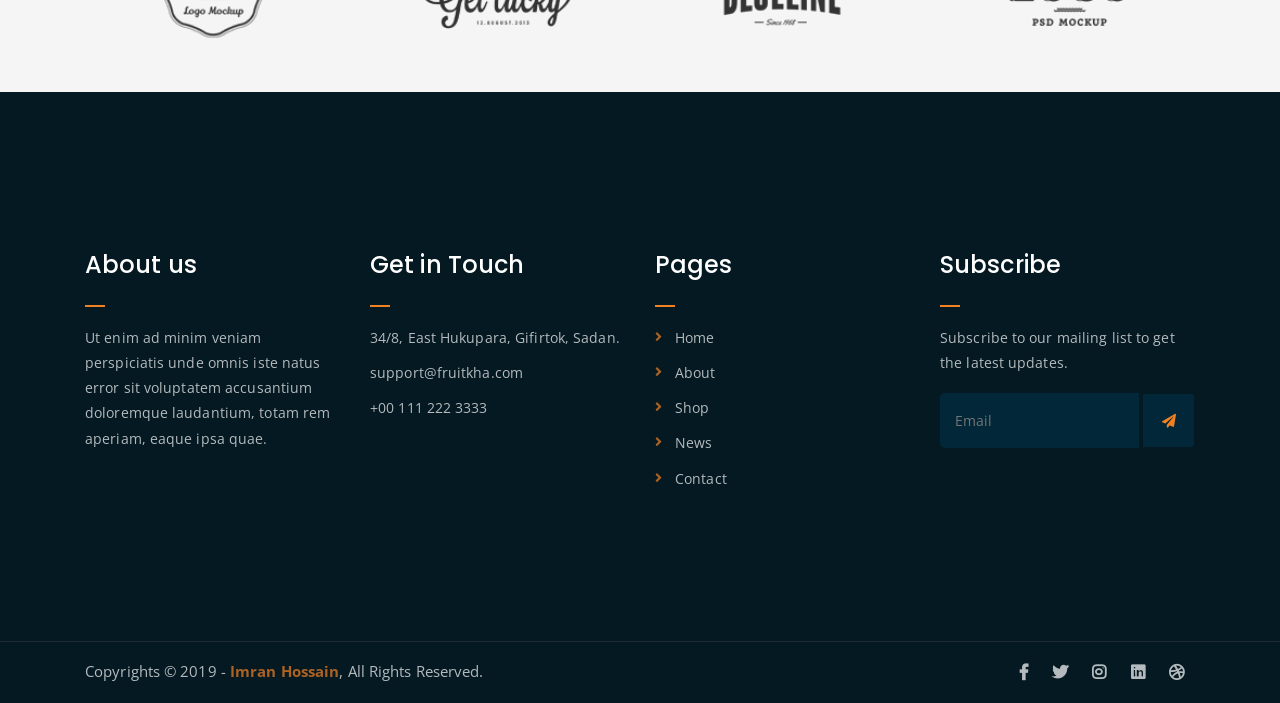
<file: checkout.html>
<!DOCTYPE html>
<html lang="en">
<head>
	<meta charset="UTF-8">
	<meta http-equiv="X-UA-Compatible" content="IE=edge">
	<meta name="viewport" content="width=device-width, initial-scale=1">
	<meta name="description" content="Responsive Bootstrap4 Shop Template, Created by Imran Hossain from https://imransdesign.com/">

	<!-- title -->
	<title>Check Out | Jayshree Foods and Spice</title>

	<!-- favicon -->
	<link rel="shortcut icon" type="image/png" href="assets/img/favicon.png">
	<!-- google font -->
	<link href="https://fonts.googleapis.com/css?family=Open+Sans:300,400,700" rel="stylesheet">
	<link href="https://fonts.googleapis.com/css?family=Poppins:400,700&display=swap" rel="stylesheet">
	<!-- fontawesome -->
	<link rel="stylesheet" href="assets/css/all.min.css">
	<!-- bootstrap -->
	<link rel="stylesheet" href="assets/bootstrap/css/bootstrap.min.css">
	<!-- owl carousel -->
	<link rel="stylesheet" href="assets/css/owl.carousel.css">
	<!-- magnific popup -->
	<link rel="stylesheet" href="assets/css/magnific-popup.css">
	<!-- animate css -->
	<link rel="stylesheet" href="assets/css/animate.css">
	<!-- mean menu css -->
	<link rel="stylesheet" href="assets/css/meanmenu.min.css">
	<!-- main style -->
	<link rel="stylesheet" href="assets/css/main.css">
	<!-- responsive -->
	<link rel="stylesheet" href="assets/css/responsive.css">

</head>
<body>
	
	<!--PreLoader-->
    <div class="loader">
        <div class="loader-inner">
            <div class="circle"></div>
        </div>
    </div>
    <!--PreLoader Ends-->
	
	<!-- header -->
	<div class="top-header-area" id="sticker">
		<div class="container">
			<div class="row">
				<div class="col-lg-12 col-sm-12 text-center">
					<div class="main-menu-wrap">
						<!-- logo -->
						<div class="site-logo">
							<a href="index.html">
								<img src="assets/img/logo.png" alt="">
							</a>
						</div>
						<!-- logo -->

						<!-- menu start -->
						<nav class="main-menu">
							<ul>
								<li class="current-list-item"><a href="index.html">Home</a>
									<!-- <ul class="sub-menu">
										<li><a href="index.html">Static Home</a></li>
										<li><a href="index_2.html">Slider Home</a></li>
									</ul> -->
								</li>
								<li><a href="about.html">About</a></li>
								<li><a href="#">Pages</a>
									<ul class="sub-menu">
										<li><a href="404.html">404 page</a></li>
										<li><a href="about.html">About</a></li>
										<li><a href="cart.html">Cart</a></li>
										<li><a href="checkout.html">Check Out</a></li>
										<li><a href="contact.html">Contact</a></li>
										<li><a href="news.html">News</a></li>
										<li><a href="shop.html">Shop</a></li>
									</ul>
								</li>
								<li><a href="news.html">News</a>
									<ul class="sub-menu">
										<li><a href="news.html">News</a></li>
										<li><a href="single-news.html">Single News</a></li>
									</ul>
								</li>
								<li><a href="contact.html">Contact</a></li>
								<li><a href="shop.html">Shop</a>
									<ul class="sub-menu">
										<li><a href="shop.html">Shop</a></li>
										<li><a href="checkout.html">Check Out</a></li>
										<li><a href="single-product.html">Single Product</a></li>
										<li><a href="cart.html">Cart</a></li>
									</ul>
								</li>
								<li>
									<div class="header-icons">
										<a class="shopping-cart" href="cart.html"><i class="fas fa-shopping-cart"></i></a>
										<a class="mobile-hide search-bar-icon" href="#"><i class="fas fa-search"></i></a>
									</div>
								</li>
							</ul>
						</nav>
						<a class="mobile-show search-bar-icon" href="#"><i class="fas fa-search"></i></a>
						<div class="mobile-menu"></div>
						<!-- menu end -->
					</div>
				</div>
			</div>
		</div>
	</div>
	<!-- end header -->

	<!-- search area -->
	<div class="search-area">
		<div class="container">
			<div class="row">
				<div class="col-lg-12">
					<span class="close-btn"><i class="fas fa-window-close"></i></span>
					<div class="search-bar">
						<div class="search-bar-tablecell">
							<h3>Search For:</h3>
							<input type="text" placeholder="Keywords">
							<button type="submit">Search <i class="fas fa-search"></i></button>
						</div>
					</div>
				</div>
			</div>
		</div>
	</div>
	<!-- end search arewa -->
	
	<!-- breadcrumb-section -->
	<div class="breadcrumb-section breadcrumb-bg">
		<div class="container">
			<div class="row">
				<div class="col-lg-8 offset-lg-2 text-center">
					<div class="breadcrumb-text">
						<p>Fresh and Organic</p>
						<h1>Check Out Product</h1>
					</div>
				</div>
			</div>
		</div>
	</div>
	<!-- end breadcrumb section -->

	<!-- check out section -->
	<div class="checkout-section mt-150 mb-150">
		<div class="container">
			<div class="row">
				<div class="col-lg-8">
					<div class="checkout-accordion-wrap">
						<div class="accordion" id="accordionExample">
						  <div class="card single-accordion">
						    <div class="card-header" id="headingOne">
						      <h5 class="mb-0">
						        <button class="btn btn-link" type="button" data-toggle="collapse" data-target="#collapseOne" aria-expanded="true" aria-controls="collapseOne">
						          Billing Address
						        </button>
						      </h5>
						    </div>

						    <div id="collapseOne" class="collapse show" aria-labelledby="headingOne" data-parent="#accordionExample">
						      <div class="card-body">
						        <div class="billing-address-form">
						        	<form action="index.html">
						        		<p><input type="text" placeholder="Name"></p>
						        		<p><input type="email" placeholder="Email"></p>
						        		<p><input type="text" placeholder="Address"></p>
						        		<p><input type="tel" placeholder="Phone"></p>
						        		<p><textarea name="bill" id="bill" cols="30" rows="10" placeholder="Say Something"></textarea></p>
						        	</form>
						        </div>
						      </div>
						    </div>
						  </div>
						  <div class="card single-accordion">
						    <div class="card-header" id="headingTwo">
						      <h5 class="mb-0">
						        <button class="btn btn-link collapsed" type="button" data-toggle="collapse" data-target="#collapseTwo" aria-expanded="false" aria-controls="collapseTwo">
						          Shipping Address
						        </button>
						      </h5>
						    </div>
						    <div id="collapseTwo" class="collapse" aria-labelledby="headingTwo" data-parent="#accordionExample">
						      <div class="card-body">
						        <div class="shipping-address-form">
						        	<p>Your shipping address form is here.</p>
						        </div>
						      </div>
						    </div>
						  </div>
						  <div class="card single-accordion">
						    <div class="card-header" id="headingThree">
						      <h5 class="mb-0">
						        <button class="btn btn-link collapsed" type="button" data-toggle="collapse" data-target="#collapseThree" aria-expanded="false" aria-controls="collapseThree">
						          Card Details
						        </button>
						      </h5>
						    </div>
						    <div id="collapseThree" class="collapse" aria-labelledby="headingThree" data-parent="#accordionExample">
						      <div class="card-body">
						        <div class="card-details">
						        	<p>Your card details goes here.</p>
						        </div>
						      </div>
						    </div>
						  </div>
						</div>

					</div>
				</div>

				<div class="col-lg-4">
					<div class="order-details-wrap">
						<table class="order-details">
							<thead>
								<tr>
									<th>Your order Details</th>
									<th>Price</th>
								</tr>
							</thead>
							<tbody class="order-details-body">
								<tr>
									<td>Product</td>
									<td>Total</td>
								</tr>
								<tr>
									<td>Strawberry</td>
									<td>$85.00</td>
								</tr>
								<tr>
									<td>Berry</td>
									<td>$70.00</td>
								</tr>
								<tr>
									<td>Lemon</td>
									<td>$35.00</td>
								</tr>
							</tbody>
							<tbody class="checkout-details">
								<tr>
									<td>Subtotal</td>
									<td>$190</td>
								</tr>
								<tr>
									<td>Shipping</td>
									<td>$50</td>
								</tr>
								<tr>
									<td>Total</td>
									<td>$240</td>
								</tr>
							</tbody>
						</table>
						<a href="#" class="boxed-btn">Place Order</a>
					</div>
				</div>
			</div>
		</div>
	</div>
	<!-- end check out section -->

	<!-- logo carousel -->
	<div class="logo-carousel-section">
		<div class="container">
			<div class="row">
				<div class="col-lg-12">
					<div class="logo-carousel-inner">
						<div class="single-logo-item">
							<img src="assets/img/company-logos/1.png" alt="">
						</div>
						<div class="single-logo-item">
							<img src="assets/img/company-logos/2.png" alt="">
						</div>
						<div class="single-logo-item">
							<img src="assets/img/company-logos/3.png" alt="">
						</div>
						<div class="single-logo-item">
							<img src="assets/img/company-logos/4.png" alt="">
						</div>
						<div class="single-logo-item">
							<img src="assets/img/company-logos/5.png" alt="">
						</div>
					</div>
				</div>
			</div>
		</div>
	</div>
	<!-- end logo carousel -->

	<!-- footer -->
	<div class="footer-area">
		<div class="container">
			<div class="row">
				<div class="col-lg-3 col-md-6">
					<div class="footer-box about-widget">
						<h2 class="widget-title">About us</h2>
						<p>Ut enim ad minim veniam perspiciatis unde omnis iste natus error sit voluptatem accusantium doloremque laudantium, totam rem aperiam, eaque ipsa quae.</p>
					</div>
				</div>
				<div class="col-lg-3 col-md-6">
					<div class="footer-box get-in-touch">
						<h2 class="widget-title">Get in Touch</h2>
						<ul>
							<li>34/8, East Hukupara, Gifirtok, Sadan.</li>
							<li>support@fruitkha.com</li>
							<li>+00 111 222 3333</li>
						</ul>
					</div>
				</div>
				<div class="col-lg-3 col-md-6">
					<div class="footer-box pages">
						<h2 class="widget-title">Pages</h2>
						<ul>
							<li><a href="index.html">Home</a></li>
							<li><a href="about.html">About</a></li>
							<li><a href="services.html">Shop</a></li>
							<li><a href="news.html">News</a></li>
							<li><a href="contact.html">Contact</a></li>
						</ul>
					</div>
				</div>
				<div class="col-lg-3 col-md-6">
					<div class="footer-box subscribe">
						<h2 class="widget-title">Subscribe</h2>
						<p>Subscribe to our mailing list to get the latest updates.</p>
						<form action="index.html">
							<input type="email" placeholder="Email">
							<button type="submit"><i class="fas fa-paper-plane"></i></button>
						</form>
					</div>
				</div>
			</div>
		</div>
	</div>
	<!-- end footer -->
	
	<!-- copyright -->
	<div class="copyright">
		<div class="container">
			<div class="row">
				<div class="col-lg-6 col-md-12">
					<p>Copyrights &copy; 2019 - <a href="https://imransdesign.com/">Imran Hossain</a>,  All Rights Reserved.</p>
				</div>
				<div class="col-lg-6 text-right col-md-12">
					<div class="social-icons">
						<ul>
							<li><a href="#" target="_blank"><i class="fab fa-facebook-f"></i></a></li>
							<li><a href="#" target="_blank"><i class="fab fa-twitter"></i></a></li>
							<li><a href="#" target="_blank"><i class="fab fa-instagram"></i></a></li>
							<li><a href="#" target="_blank"><i class="fab fa-linkedin"></i></a></li>
							<li><a href="#" target="_blank"><i class="fab fa-dribbble"></i></a></li>
						</ul>
					</div>
				</div>
			</div>
		</div>
	</div>
	<!-- end copyright -->
	
	<!-- jquery -->
	<script src="assets/js/jquery-1.11.3.min.js"></script>
	<!-- bootstrap -->
	<script src="assets/bootstrap/js/bootstrap.min.js"></script>
	<!-- count down -->
	<script src="assets/js/jquery.countdown.js"></script>
	<!-- isotope -->
	<script src="assets/js/jquery.isotope-3.0.6.min.js"></script>
	<!-- waypoints -->
	<script src="assets/js/waypoints.js"></script>
	<!-- owl carousel -->
	<script src="assets/js/owl.carousel.min.js"></script>
	<!-- magnific popup -->
	<script src="assets/js/jquery.magnific-popup.min.js"></script>
	<!-- mean menu -->
	<script src="assets/js/jquery.meanmenu.min.js"></script>
	<!-- sticker js -->
	<script src="assets/js/sticker.js"></script>
	<!-- main js -->
	<script src="assets/js/main.js"></script>

</body>
</html>
</file>
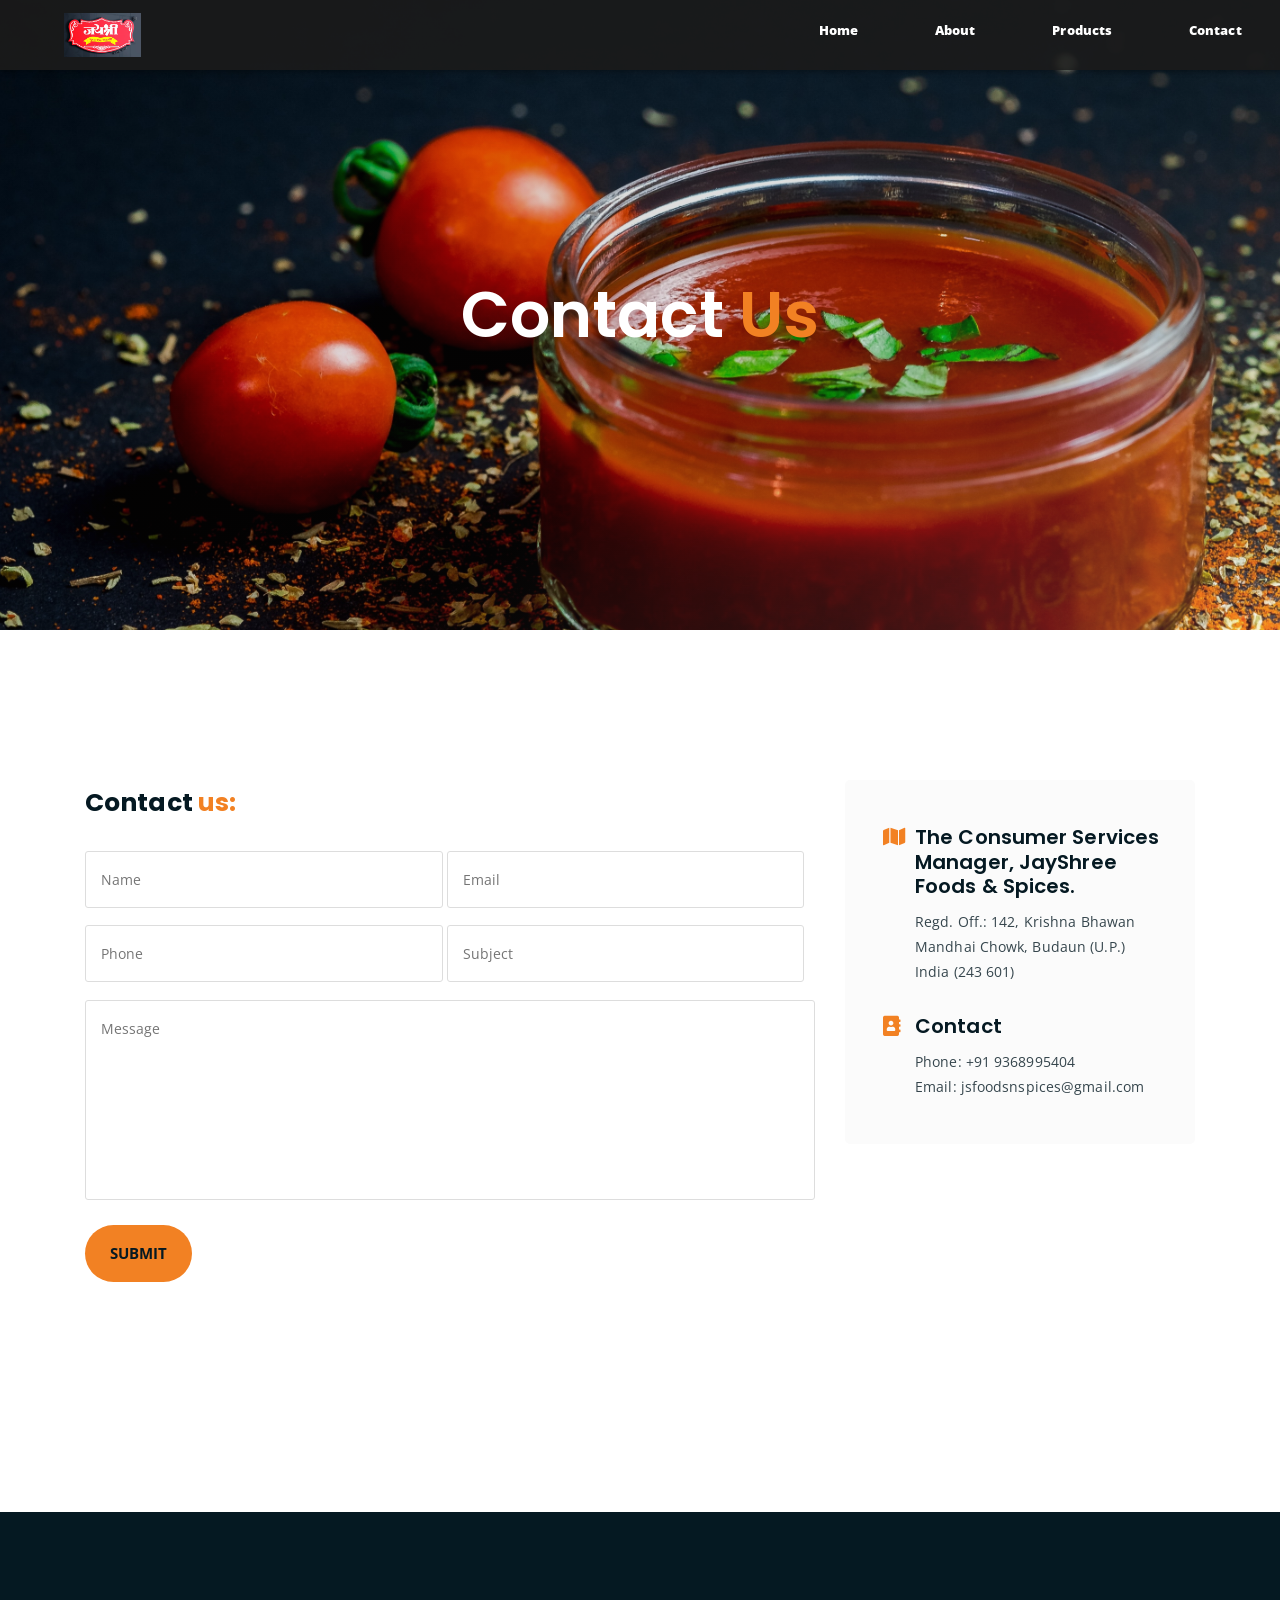
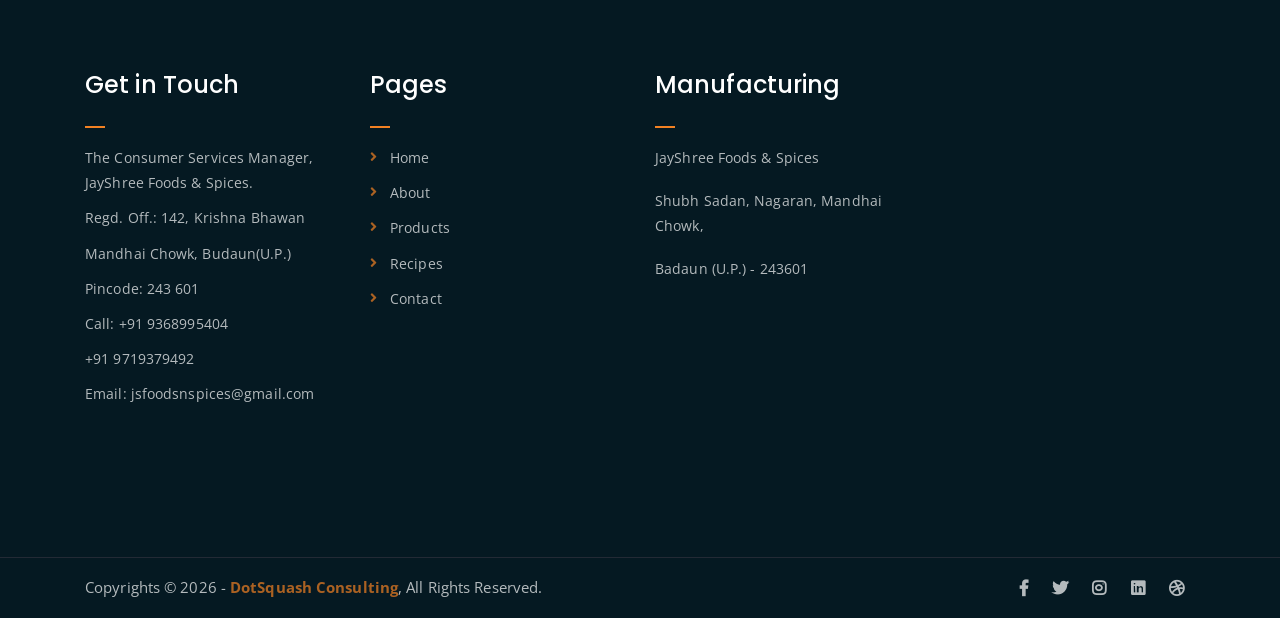
<file: contact.html>
<!DOCTYPE html>
<html lang="en">
<head>
	<meta charset="UTF-8">
	<meta http-equiv="X-UA-Compatible" content="IE=edge">
	<meta name="viewport" content="width=device-width, initial-scale=1">
	<meta name="description" content="Created by DoSquash from https://dotsquash.com/">

	<!-- title -->
	<title>Contact | Jayshree Foods and Spice</title>

	<!-- favicon -->
	<link rel="shortcut icon" type="image/png" href="assets/img/logo.PNG">
	<!-- google font -->
	<link href="https://fonts.googleapis.com/css?family=Open+Sans:300,400,700" rel="stylesheet">
	<link href="https://fonts.googleapis.com/css?family=Poppins:400,700&display=swap" rel="stylesheet">
	<!-- fontawesome -->
	<link rel="stylesheet" href="assets/css/all.min.css">
	<!-- bootstrap -->
	<link rel="stylesheet" href="assets/bootstrap/css/bootstrap.min.css">
	<!-- owl carousel -->
	<link rel="stylesheet" href="assets/css/owl.carousel.css">
	<!-- magnific popup -->
	<link rel="stylesheet" href="assets/css/magnific-popup.css">
	<!-- animate css -->
	<link rel="stylesheet" href="assets/css/animate.css">
	<!-- mean menu css -->
	<link rel="stylesheet" href="assets/css/meanmenu.min.css">
	<!-- main style -->
	<link rel="stylesheet" href="assets/css/main.css">
	<!-- responsive -->
	<link rel="stylesheet" href="assets/css/responsive.css">

</head>
<body>
	
	<!--PreLoader-->
    <div class="loader">
        <div class="loader-inner">
            <div class="circle"></div>
        </div>
    </div>
    <!--PreLoader Ends-->
	
	<!-- header -->
	<div class="menu let_space">

        <!-- <img class="logo" src="assets/img/logo.PNG" alt="logo" width="200" height="75"  style="padding: 15px; padding-left: 50px;"/> -->
        <!-- <a href="index.html">JAYSHREE</a> -->

		<a href="index.html" style="margin:0px">
			<img class="logo_image" src="assets/img/logo.PNG" alt="logo"/>
	   </a>

	    <div class="menu-log">

			<a class="current-list-item" href="index.html">Home</a>
			<a href="about.html">About</a>
			<a href="products.html">Products</a>
			<!-- <a href="recipes.html">Recipes</a> -->
			<a href="contact.html">Contact</a>
	

		</div>
    </div>
	<!-- end header -->

	<div class="top_box c_grid contact_top_box">
        
        <div class="c_grid">
			
			<!-- <div></div> -->

            <div class="padding">
				<!-- <p>Get 24/7 Support</p> -->
                <h1 class="white_t let_space" style="font-size: 5vmax; font-weight: 600;">Contact
					<span class="orange-text">Us</span></h1>
            </div>
            
        </div>
        
    </div>
	
	<!-- breadcrumb-section -->
	<!-- <div class="breadcrumb-section breadcrumb-bg">
		<div class="container">
			<div class="row">
				<div class="col-lg-8 offset-lg-2 text-center">
					<div class="breadcrumb-text">
						<p>Get 24/7 Support</p>
						<h1>Contact us</h1>
					</div>
				</div>
			</div>
		</div>
	</div> -->
	<!-- end breadcrumb section -->

	<!-- contact form -->
	<div class="contact-from-section mt-150 mb-150">
		<div class="container">
			<div class="row">
				<div class="col-lg-8 mb-5 mb-lg-0">
					<div class="form-title">
						<h2>Contact <span class="orange-text">us:</span></h2>
						<!-- <p></p> -->
					</div>
					<div class="contact-form">
						<form  method="post" name="place_order">
							<p>
								<input type="text" placeholder="Name" name="name" id="name" required>
								<input type="email" placeholder="Email" name="email" id="email" required>
							</p>
							<p>
								<input type="tel" placeholder="Phone" name="phone" id="phone" required>
								<input type="text" placeholder="Subject" name="subject" id="subject" required>
							</p>
							<p><textarea name="message" id="message" cols="30" rows="10" placeholder="Message"></textarea></p>

							<p><input type="submit" name ="submit" value="Submit"></p>

							<h3 id="thnk">
								<span class="orange-text">Thanks for contacting us!</span> Our team will contact you soon!</h3>
						</form>
					</div>
				</div>
				<div class="col-lg-4">
					<div class="contact-form-wrap">
						<div class="contact-form-box">
							<h4><i class="fas fa-map"></i> The Consumer Services Manager, JayShree Foods & Spices.</h4>
							<p>Regd. Off.: 142, Krishna Bhawan <br> Mandhai Chowk, Budaun (U.P.) <br> India (243 601)</p>
						</div>
						<div class="contact-form-box">
							<h4><i class="fas fa-address-book"></i> Contact</h4>
							<p>Phone: +91 9368995404 <br> Email: jsfoodsnspices@gmail.com</p>
						</div>
					</div>
				</div>
			</div>
		</div>
	</div>
	<!-- end contact form -->

	

	<!-- footer -->
	<div class="footer-area">
		<div class="container">
			<div class="row">
				<div class="col-lg-3 col-md-6">
					<div class="footer-box get-in-touch">
						<h2 class="widget-title">Get in Touch</h2>
						<ul>
							<li>The Consumer Services Manager, JayShree Foods & Spices.</li>
							<li>Regd. Off.: 142, Krishna Bhawan</li>
							<li>Mandhai Chowk, Budaun(U.P.)</li>
							<li>Pincode: 243 601</li>
							<li>Call: +91 9368995404</li>
							<li>+91 9719379492</li>
							<li>Email: jsfoodsnspices@gmail.com</li>
						</ul>
					</div>
				</div>
				<div class="col-lg-3 col-md-6">
					<div class="footer-box pages">
						<h2 class="widget-title">Pages</h2>
						<ul>
							<li><a href="index.html">Home</a></li>
							<li><a href="about.html">About</a></li>
							<li><a href="products.html">Products</a></li>
							<li><a href="recipes.html">Recipes</a></li>
							<li><a href="contact.html">Contact</a></li>
						</ul>
					</div>
				</div>
				<div class="col-lg-3 col-md-6">
					<div class="footer-box subscribe">
						<h2 class="widget-title">Manufacturing</h2>
						<p>JayShree Foods & Spices</p>
						<p>Shubh Sadan, Nagaran, Mandhai Chowk,</p>
						<p>Badaun (U.P.) - 243601</p>
					</div>
				</div>
			</div>
		</div>
	</div>
	<!-- end footer -->

	<!-- copyright -->
	<div class="copyright">
		<div class="container">
			<div class="row">
				<div class="col-lg-6 col-md-12">
					<p>Copyrights &copy;  <script>document.write(new Date().getFullYear())</script> - <a href="https://dotsquash.com/" target="_blank">DotSquash Consulting</a>, All Rights
						Reserved.</p>
				</div>
				<div class="col-lg-6 text-right col-md-12">
					<div class="social-icons">
						<ul>
							<li><a href="#" target="_blank"><i class="fab fa-facebook-f"></i></a></li>
							<li><a href="#" target="_blank"><i class="fab fa-twitter"></i></a></li>
							<li><a href="#" target="_blank"><i class="fab fa-instagram"></i></a></li>
							<li><a href="#" target="_blank"><i class="fab fa-linkedin"></i></a></li>
							<li><a href="#" target="_blank"><i class="fab fa-dribbble"></i></a></li>
						</ul>
					</div>
				</div>
			</div>
		</div>
	</div>
	<!-- end copyright -->

	<script src="assets/js/jquery-1.11.3.min.js"></script>
	<script src="assets/bootstrap/js/bootstrap.min.js"></script>
	<script src="assets/js/jquery.countdown.js"></script>
	<script src="assets/js/jquery.isotope-3.0.6.min.js"></script>
	<script src="assets/js/waypoints.js"></script>
	<script src="assets/js/owl.carousel.min.js"></script>
	<script src="assets/js/jquery.magnific-popup.min.js"></script>
	<script src="assets/js/jquery.meanmenu.min.js"></script>
	<script src="assets/js/sticker.js"></script>
	<script src="assets/js/main.js"></script>

</body>

</html>
</file>
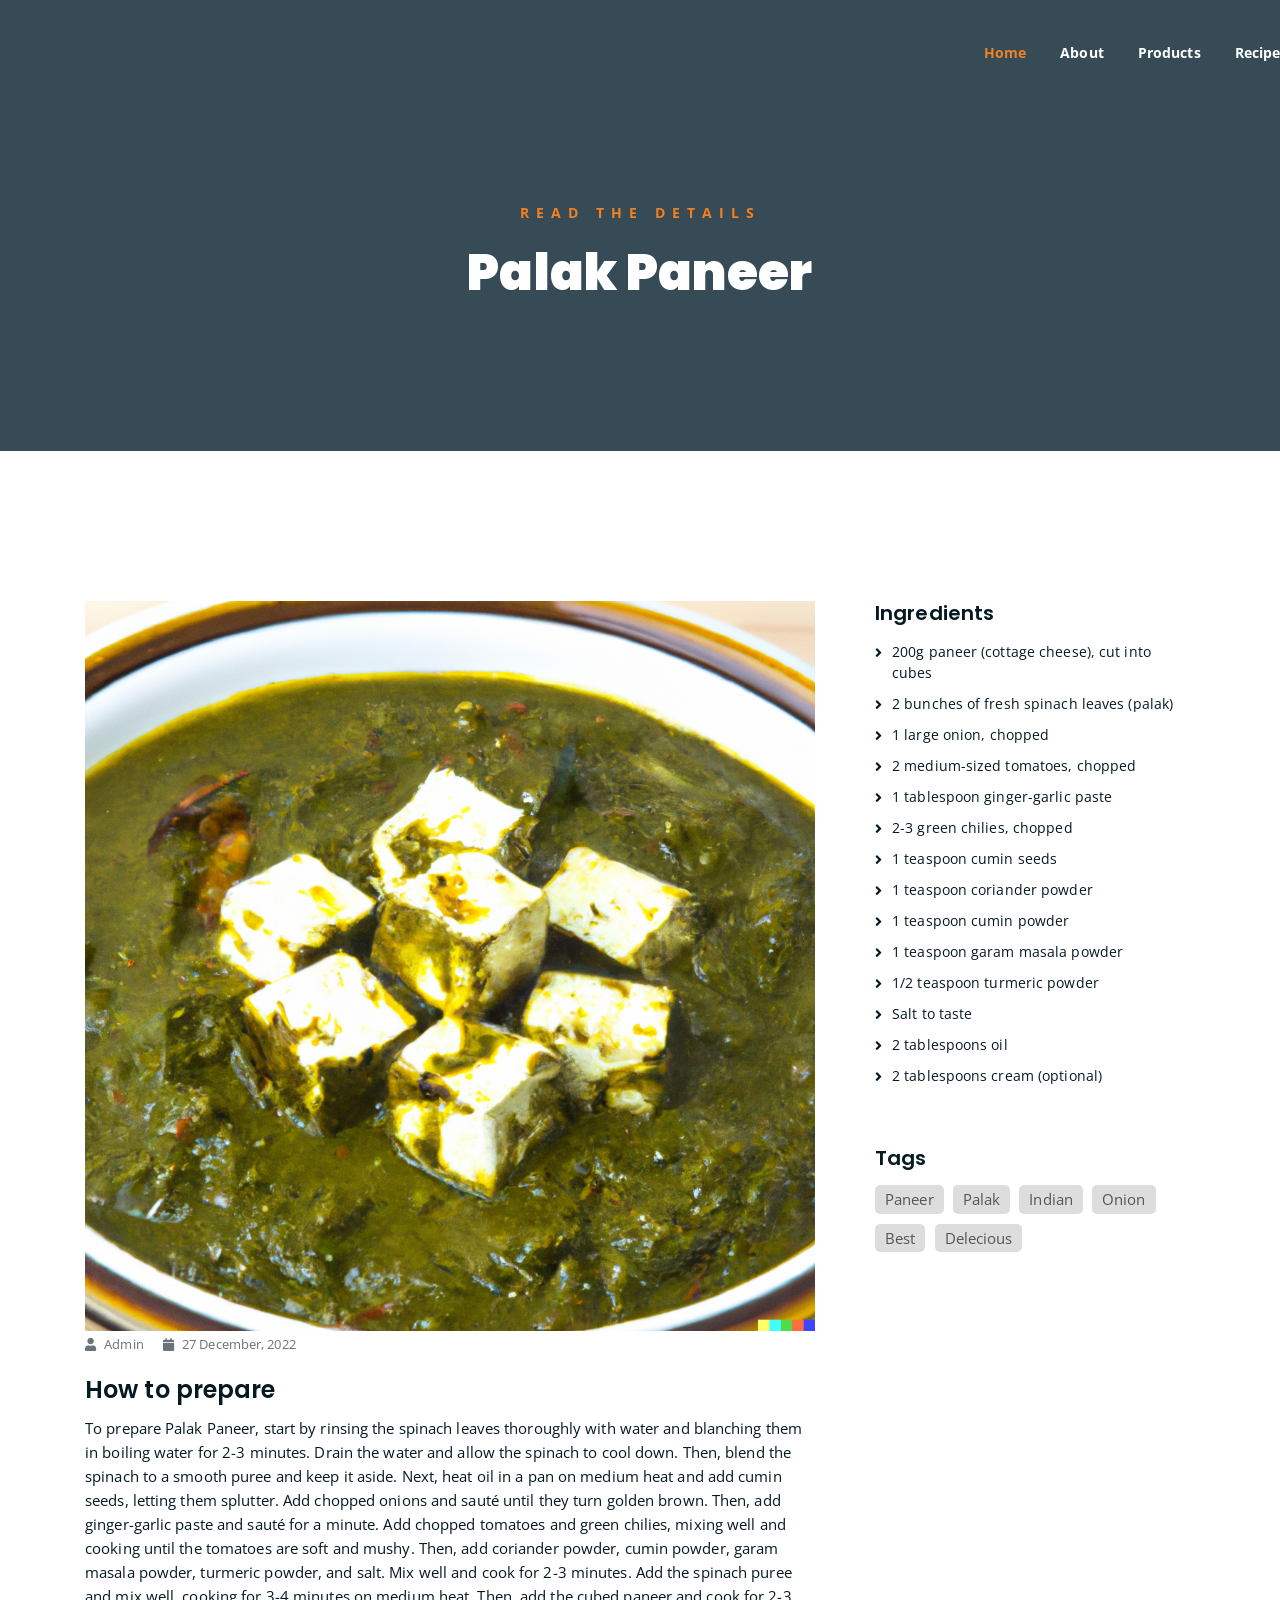
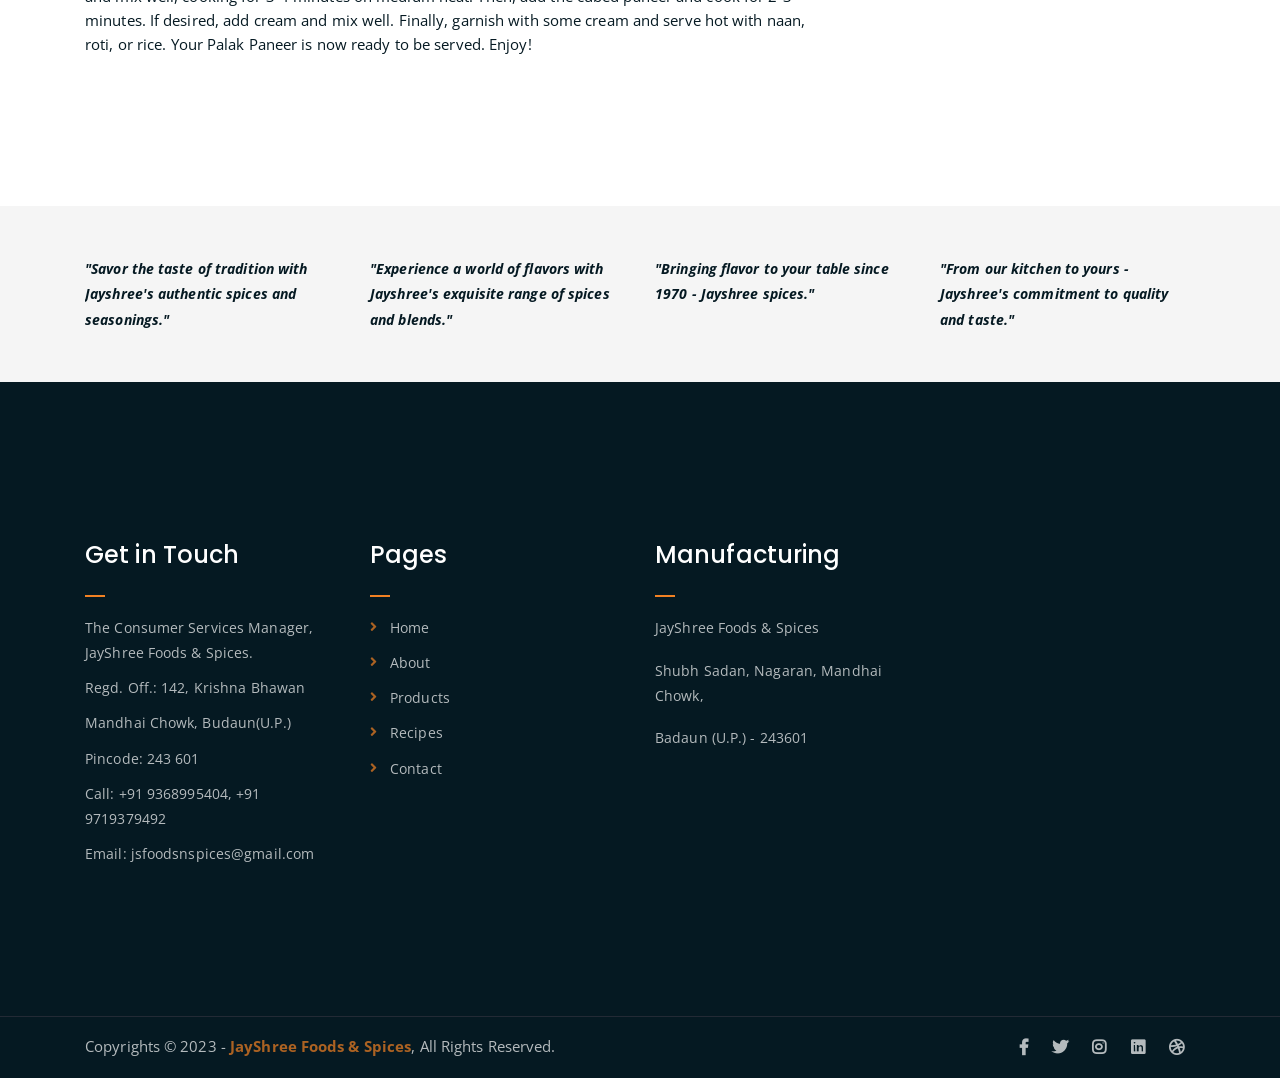
<file: double-news.html>
<!DOCTYPE html>
<html lang="en">

<head>
    <meta charset="UTF-8">
    <meta http-equiv="X-UA-Compatible" content="IE=edge">
    <meta name="viewport" content="width=device-width, initial-scale=1">
    <meta name="description"
        content="Responsive Bootstrap4 Shop Template, Created by Imran Hossain from https://imransdesign.com/">

    <!-- title -->
    <title>Single News</title>

    <!-- favicon -->
    <link rel="shortcut icon" type="image/png" href="assets/img/favicon.png">
    <!-- google font -->
    <link href="https://fonts.googleapis.com/css?family=Open+Sans:300,400,700" rel="stylesheet">
    <link href="https://fonts.googleapis.com/css?family=Poppins:400,700&display=swap" rel="stylesheet">
    <!-- fontawesome -->
    <link rel="stylesheet" href="assets/css/all.min.css">
    <!-- bootstrap -->
    <link rel="stylesheet" href="assets/bootstrap/css/bootstrap.min.css">
    <!-- owl carousel -->
    <link rel="stylesheet" href="assets/css/owl.carousel.css">
    <!-- magnific popup -->
    <link rel="stylesheet" href="assets/css/magnific-popup.css">
    <!-- animate css -->
    <link rel="stylesheet" href="assets/css/animate.css">
    <!-- mean menu css -->
    <link rel="stylesheet" href="assets/css/meanmenu.min.css">
    <!-- main style -->
    <link rel="stylesheet" href="assets/css/main.css">
    <!-- responsive -->
    <link rel="stylesheet" href="assets/css/responsive.css">

</head>

<body>

    <!--PreLoader-->
    <div class="loader">
        <div class="loader-inner">
            <div class="circle"></div>
        </div>
    </div>
    <!--PreLoader Ends-->

    <!-- header -->
    <div class="top-header-area" id="sticker">
        <div class="container">
            <div class="row">
                <div class="col-lg-12 col-sm-12 text-center">
                    <div class="main-menu-wrap">
                        <!-- logo -->
                        <div class="site-logo">
                            <a href="index.html">
                                <img src="assets/img/logo.png" alt="">
                            </a>
                        </div>
                        <!-- logo -->

                        <!-- menu start -->
                        <nav class="main-menu">
                            <ul>
                                <li class="current-list-item"><a href="index.html">Home</a>
                                    <!-- <ul class="sub-menu">
										<li><a href="index.html">Static Home</a></li>
										<li><a href="index_2.html">Slider Home</a></li>
									</ul> -->
                                </li>
                                <li><a href="about.html">About</a></li>
                                <li><a href="#">Products</a>
                                    <ul class="sub-menu">
                                        <li><a href="404.html">404 page</a></li>
                                        <li><a href="about.html">About</a></li>
                                        <li><a href="cart.html">Cart</a></li>
                                        <li><a href="checkout.html">Check Out</a></li>
                                        <li><a href="contact.html">Contact</a></li>
                                        <li><a href="news.html">News</a></li>
                                        <li><a href="shop.html">Shop</a></li>
                                    </ul>
                                </li>
                                <li><a href="news.html">Recipes</a>
                                </li>
                                <li><a href="contact.html">Contact</a></li>
                                <li><a href="contact.html"></a></li>
                                <!-- <li><a href="shop.html">Shop</a>
									<ul class="sub-menu">
										<li><a href="shop.html">Shop</a></li>
										<li><a href="checkout.html">Check Out</a></li>
										<li><a href="single-product.html">Single Product</a></li>
										<li><a href="cart.html">Cart</a></li>
									</ul>
								</li> -->
                                <!-- <li>
									<div class="header-icons">
										<a class="shopping-cart" href="cart.html"><i class="fas fa-shopping-cart"></i></a>
										<a class="mobile-hide search-bar-icon" href="#"><i class="fas fa-search"></i></a>
									</div>
								</li> -->
                            </ul>
                        </nav>
                        <a class="mobile-show search-bar-icon" href="#"><i class="fas fa-search"></i></a>
                        <div class="mobile-menu"></div>
                        <!-- menu end -->
                    </div>
                </div>
            </div>
        </div>
    </div>
    <!-- end header -->

    <!-- search area -->
    <div class="search-area">
        <div class="container">
            <div class="row">
                <div class="col-lg-12">
                    <span class="close-btn"><i class="fas fa-window-close"></i></span>
                    <div class="search-bar">
                        <div class="search-bar-tablecell">
                            <h3>Search For:</h3>
                            <input type="text" placeholder="Keywords">
                            <button type="submit">Search <i class="fas fa-search"></i></button>
                        </div>
                    </div>
                </div>
            </div>
        </div>
    </div>
    <!-- end search arewa -->

    <!-- breadcrumb-section -->
    <div class="breadcrumb-section breadcrumb-bg">
        <div class="container">
            <div class="row">
                <div class="col-lg-8 offset-lg-2 text-center">
                    <div class="breadcrumb-text">
                        <p>Read the Details</p>
                        <h1>Palak Paneer</h1>
                    </div>
                </div>
            </div>
        </div>
    </div>
    <!-- end breadcrumb section -->

    <!-- single article section -->
    <div class="mt-150 mb-150">
        <div class="container">
            <div class="row">
                <div class="col-lg-8">
                    <div class="single-article-section">
                        <div class="single-article-text">
                            <div><img src="assets/img/paneer2.png" alt=""></div>
                            <p class="blog-meta">
                                <span class="author"><i class="fas fa-user"></i> Admin</span>
                                <span class="date"><i class="fas fa-calendar"></i> 27 December, 2022</span>
                            </p>
                            <h2>How to prepare</h2>
                            <p>To prepare Palak Paneer, start by rinsing the spinach leaves thoroughly with water and
                                blanching them in boiling water for 2-3 minutes. Drain the water and allow the spinach
                                to cool down. Then, blend the spinach to a smooth puree and keep it aside.

                                Next, heat oil in a pan on medium heat and add cumin seeds, letting them splutter. Add
                                chopped onions and sauté until they turn golden brown. Then, add ginger-garlic paste and
                                sauté for a minute.

                                Add chopped tomatoes and green chilies, mixing well and cooking until the tomatoes are
                                soft and mushy. Then, add coriander powder, cumin powder, garam masala powder, turmeric
                                powder, and salt. Mix well and cook for 2-3 minutes.

                                Add the spinach puree and mix well, cooking for 3-4 minutes on medium heat. Then, add
                                the cubed paneer and cook for 2-3 minutes. If desired, add cream and mix well.

                                Finally, garnish with some cream and serve hot with naan, roti, or rice. Your Palak
                                Paneer is now ready to be served. Enjoy!</p>
                        </div>

                    </div>
                </div>
                <div class="col-lg-4">
                    <div class="sidebar-section">
                        <div class="recent-posts">
                            <h4>Ingredients</h4>
                            <ul>
                                <li>200g paneer (cottage cheese), cut into cubes</li>
                                <li>2 bunches of fresh spinach leaves (palak)</li>
                                <li>1 large onion, chopped</li>
                                <li>2 medium-sized tomatoes, chopped</li>
                                <li>1 tablespoon ginger-garlic paste</li>
                                <li>2-3 green chilies, chopped</li>
                                <li>1 teaspoon cumin seeds</li>
                                <li>1 teaspoon coriander powder</li>
                                <li>1 teaspoon cumin powder</li>
                                <li>1 teaspoon garam masala powder</li>
                                <li>1/2 teaspoon turmeric powder</li>
                                <li>Salt to taste</li>
                                <li>2 tablespoons oil</li>
                                <li>2 tablespoons cream (optional)</li>
                            </ul>
                        </div>
                        <div class="tag-section">
                            <h4>Tags</h4>
                            <ul>
                                <li><a href="double-news.html">Paneer</a></li>
                                <li><a href="double-news.html">Palak</a></li>
                                <li><a href="double-news.html">Indian</a></li>
                                <li><a href="double-news.html">Onion</a></li>
                                <li><a href="double-news.html">Best</a></li>
                                <li><a href="double-news.html">Delecious</a></li>
                            </ul>
                        </div>
                    </div>
                </div>
            </div>
        </div>
    </div>
    <!-- end single article section -->

    <div class="logo-carousel-section">
        <div class="container">
            <div class="row">
                <div class="col-lg-12">
                    <div class="logo-carousel-inner">
                        <div class="single-logo-item">
                            <!-- <div class="list-icon"> -->
                            <!-- <i class="fas fa-sync"></i> -->
                            <p style="font-weight: bold;font-style: italic;">"Savor the taste of tradition with
                                Jayshree's authentic spices and seasonings."</p>
                            <!-- </div> -->
                            <!-- <img src="assets/img/company-logos/1.png" alt=""> -->
                        </div>
                        <div class="single-logo-item">
                            <p style="font-weight: bold;font-style: italic;">"Experience a world of flavors with
                                Jayshree's exquisite range of spices and blends."</p>
                        </div>
                        <div class="single-logo-item">
                            <p style="font-weight: bold;font-style: italic;">"Bringing flavor to your table since 1970 -
                                Jayshree spices."</p>
                        </div>
                        <div class="single-logo-item">
                            <p style="font-weight: bold;font-style: italic;">"From our kitchen to yours - Jayshree's
                                commitment to quality and taste."</p>
                        </div>
                        <div class="single-logo-item">
                            <p style="font-weight: bold;font-style: italic;">"Unleash the true potential of your recipes
                                with Jayshree's premium spices and herbs."</p>
                        </div>
                    </div>
                </div>
            </div>
        </div>
    </div>
    <!-- end logo carousel -->

    <!-- footer -->
    <div class="footer-area">
        <div class="container">
            <div class="row">
                <div class="col-lg-3 col-md-6">
                    <div class="footer-box get-in-touch">
                        <h2 class="widget-title">Get in Touch</h2>
                        <ul>
                            <li>The Consumer Services Manager, JayShree Foods & Spices.</li>
                            <li>Regd. Off.: 142, Krishna Bhawan</li>
                            <li>Mandhai Chowk, Budaun(U.P.)</li>
                            <li>Pincode: 243 601</li>
                            <li>Call: +91 9368995404, +91 9719379492</li>
                            <li>Email: jsfoodsnspices@gmail.com</li>
                        </ul>
                    </div>
                </div>
                <div class="col-lg-3 col-md-6">
                    <div class="footer-box pages">
                        <h2 class="widget-title">Pages</h2>
                        <ul>
                            <li><a href="index.html">Home</a></li>
                            <li><a href="about.html">About</a></li>
                            <li><a href="services.html">Products</a></li>
                            <li><a href="news.html">Recipes</a></li>
                            <li><a href="contact.html">Contact</a></li>
                        </ul>
                    </div>
                </div>
                <div class="col-lg-3 col-md-6">
                    <div class="footer-box subscribe">
                        <h2 class="widget-title">Manufacturing</h2>
                        <p>JayShree Foods & Spices</p>
                        <p>Shubh Sadan, Nagaran, Mandhai Chowk,</p>
                        <p>Badaun (U.P.) - 243601</p>
                    </div>
                </div>
            </div>
        </div>
    </div>
    <!-- end footer -->

    <!-- copyright -->
    <div class="copyright">
        <div class="container">
            <div class="row">
                <div class="col-lg-6 col-md-12">
                    <p>Copyrights &copy; 2023 - <a href="https://imransdesign.com/">JayShree Foods & Spices</a>, All
                        Rights
                        Reserved.</p>
                </div>
                <div class="col-lg-6 text-right col-md-12">
                    <div class="social-icons">
                        <ul>
                            <li><a href="#" target="_blank"><i class="fab fa-facebook-f"></i></a></li>
                            <li><a href="#" target="_blank"><i class="fab fa-twitter"></i></a></li>
                            <li><a href="#" target="_blank"><i class="fab fa-instagram"></i></a></li>
                            <li><a href="#" target="_blank"><i class="fab fa-linkedin"></i></a></li>
                            <li><a href="#" target="_blank"><i class="fab fa-dribbble"></i></a></li>
                        </ul>
                    </div>
                </div>
            </div>
        </div>
    </div>
    <!-- end copyright -->

    <!-- jquery -->
    <script src="assets/js/jquery-1.11.3.min.js"></script>
    <!-- bootstrap -->
    <script src="assets/bootstrap/js/bootstrap.min.js"></script>
    <!-- count down -->
    <script src="assets/js/jquery.countdown.js"></script>
    <!-- isotope -->
    <script src="assets/js/jquery.isotope-3.0.6.min.js"></script>
    <!-- waypoints -->
    <script src="assets/js/waypoints.js"></script>
    <!-- owl carousel -->
    <script src="assets/js/owl.carousel.min.js"></script>
    <!-- magnific popup -->
    <script src="assets/js/jquery.magnific-popup.min.js"></script>
    <!-- mean menu -->
    <script src="assets/js/jquery.meanmenu.min.js"></script>
    <!-- sticker js -->
    <script src="assets/js/sticker.js"></script>
    <!-- main js -->
    <script src="assets/js/main.js"></script>

</body>

</html>
</file>
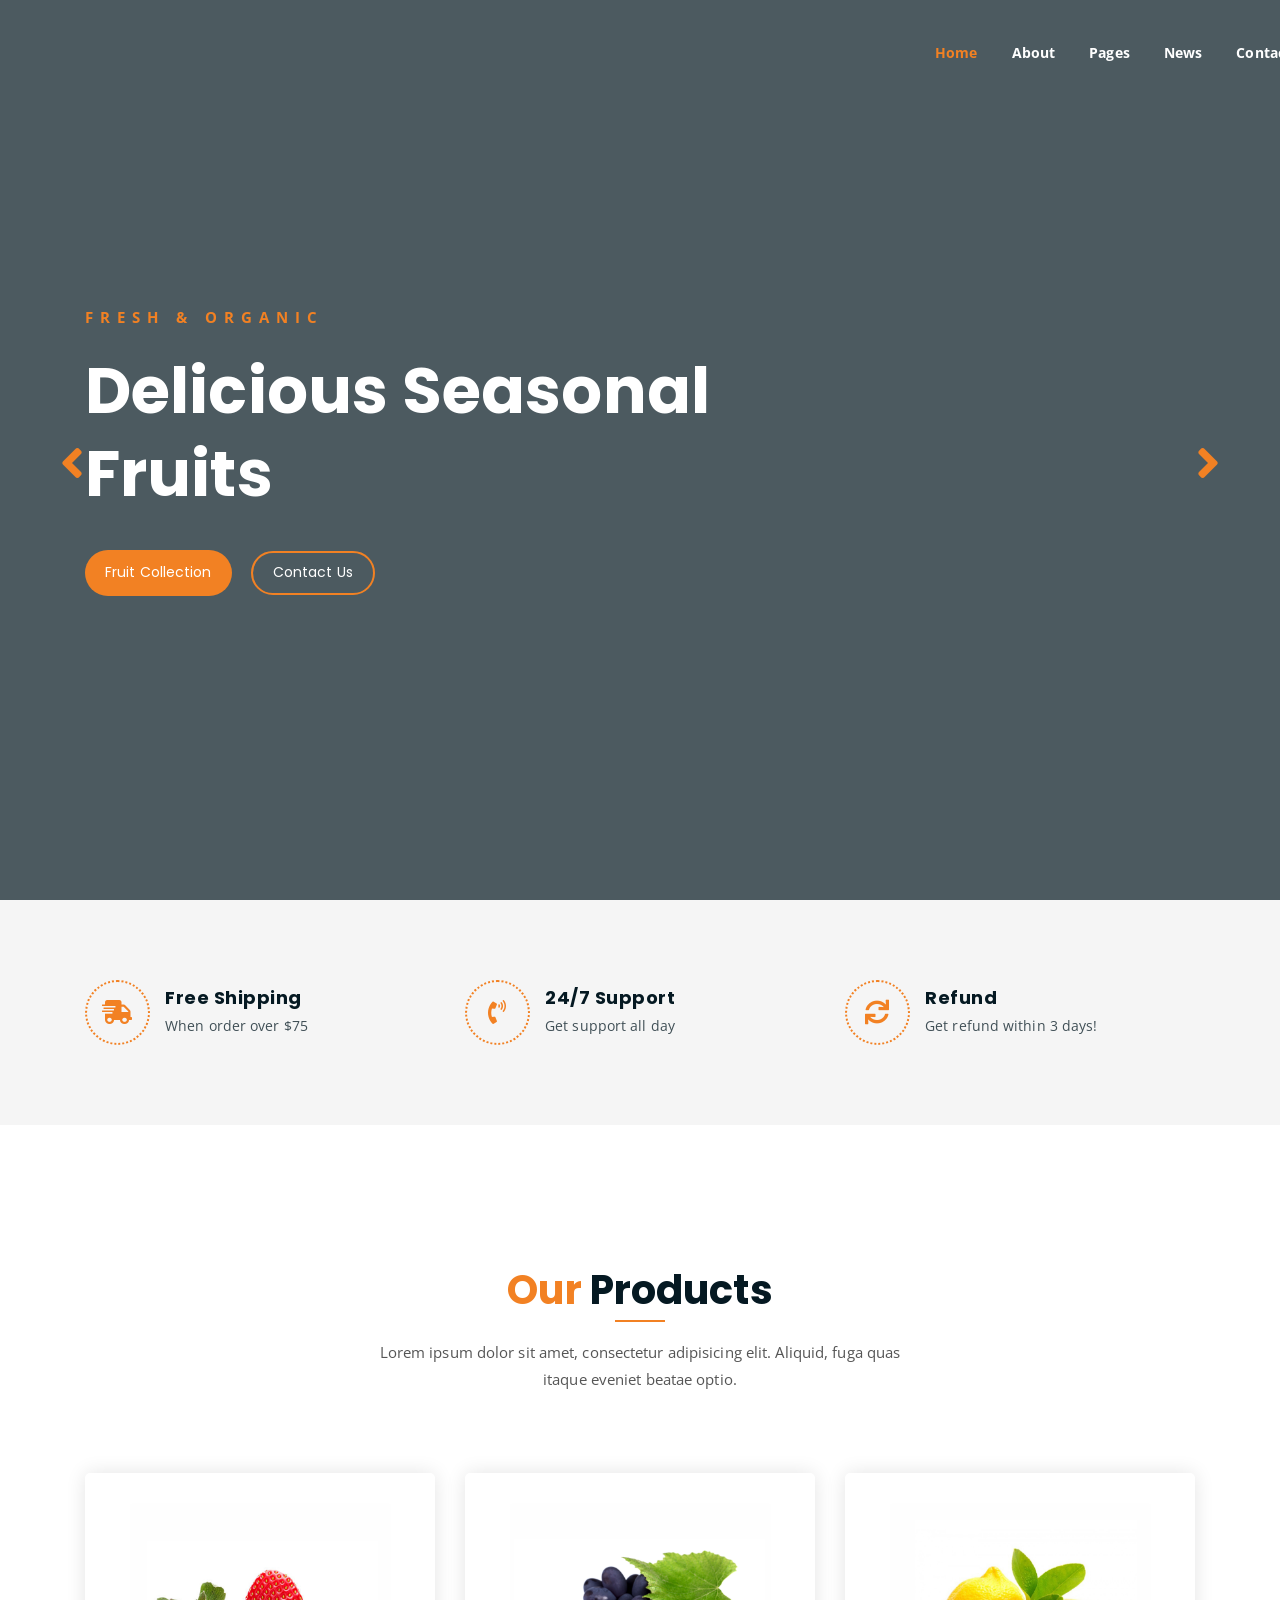
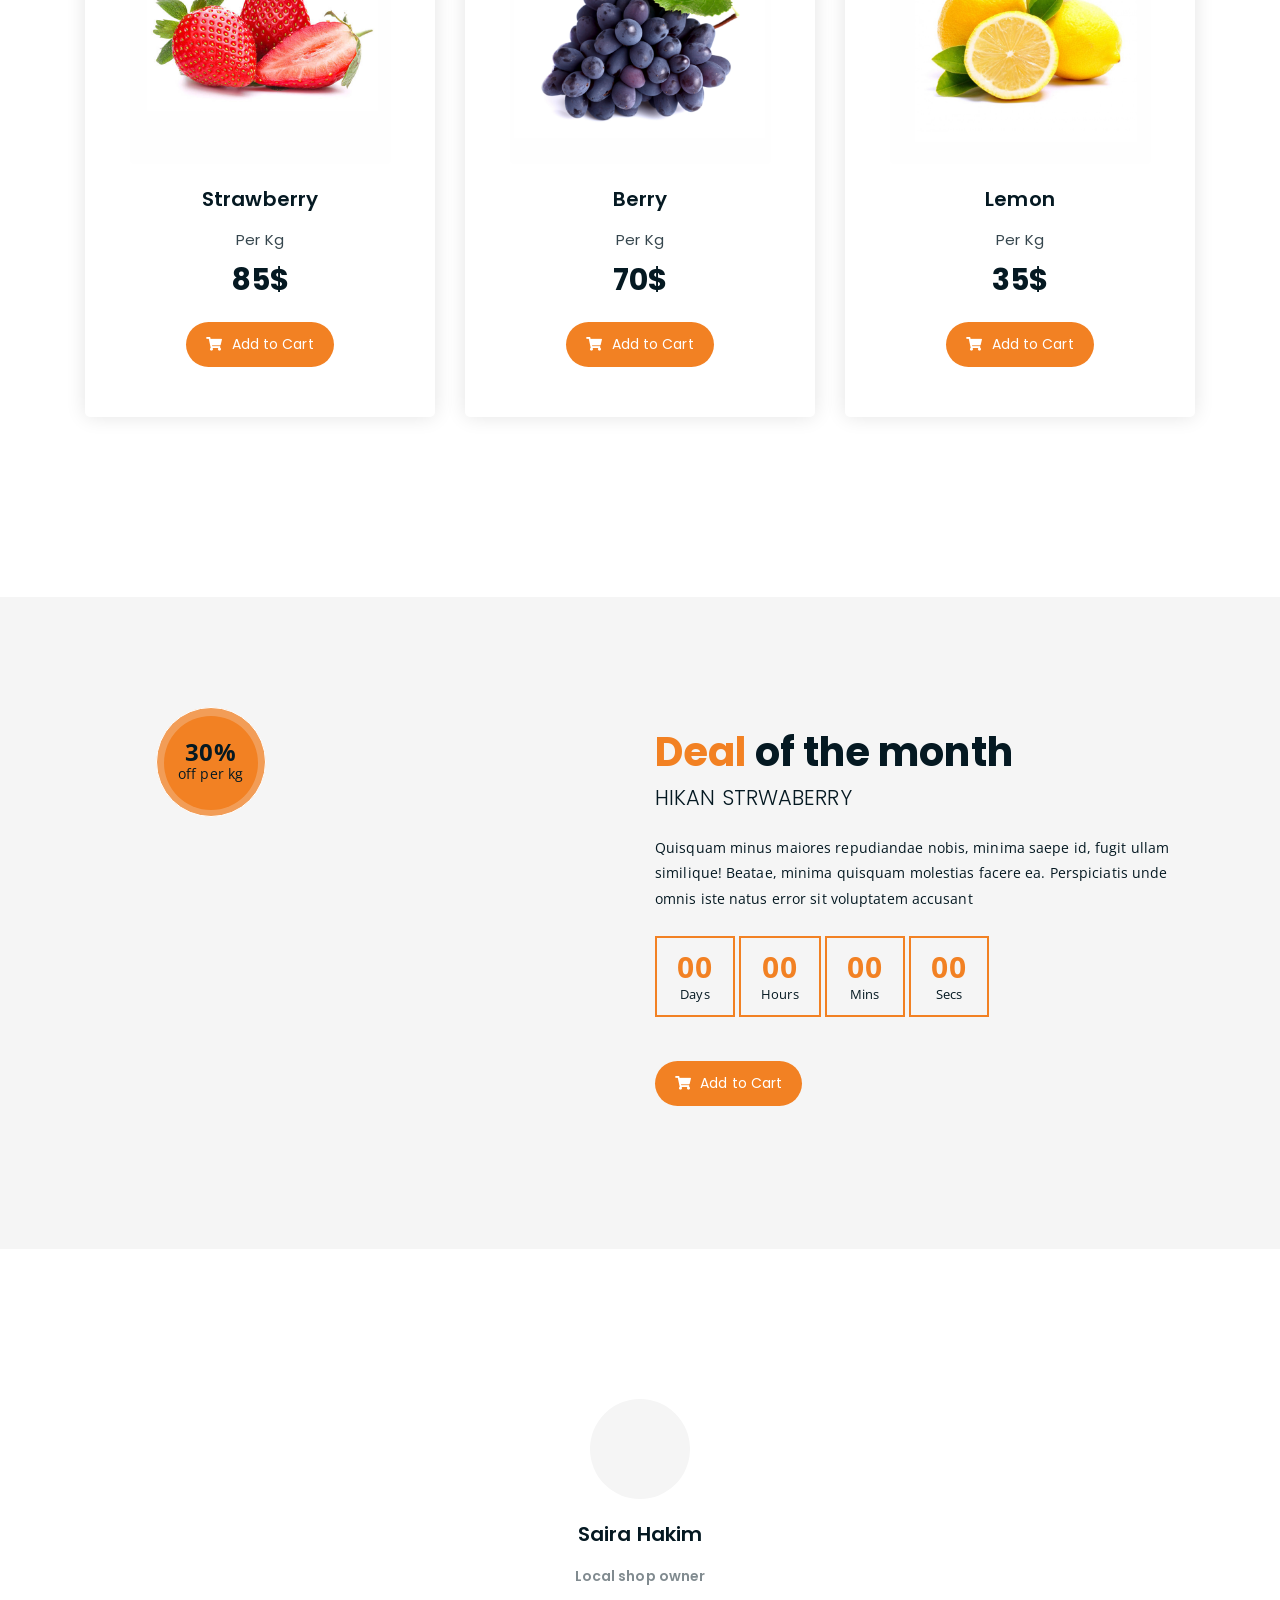
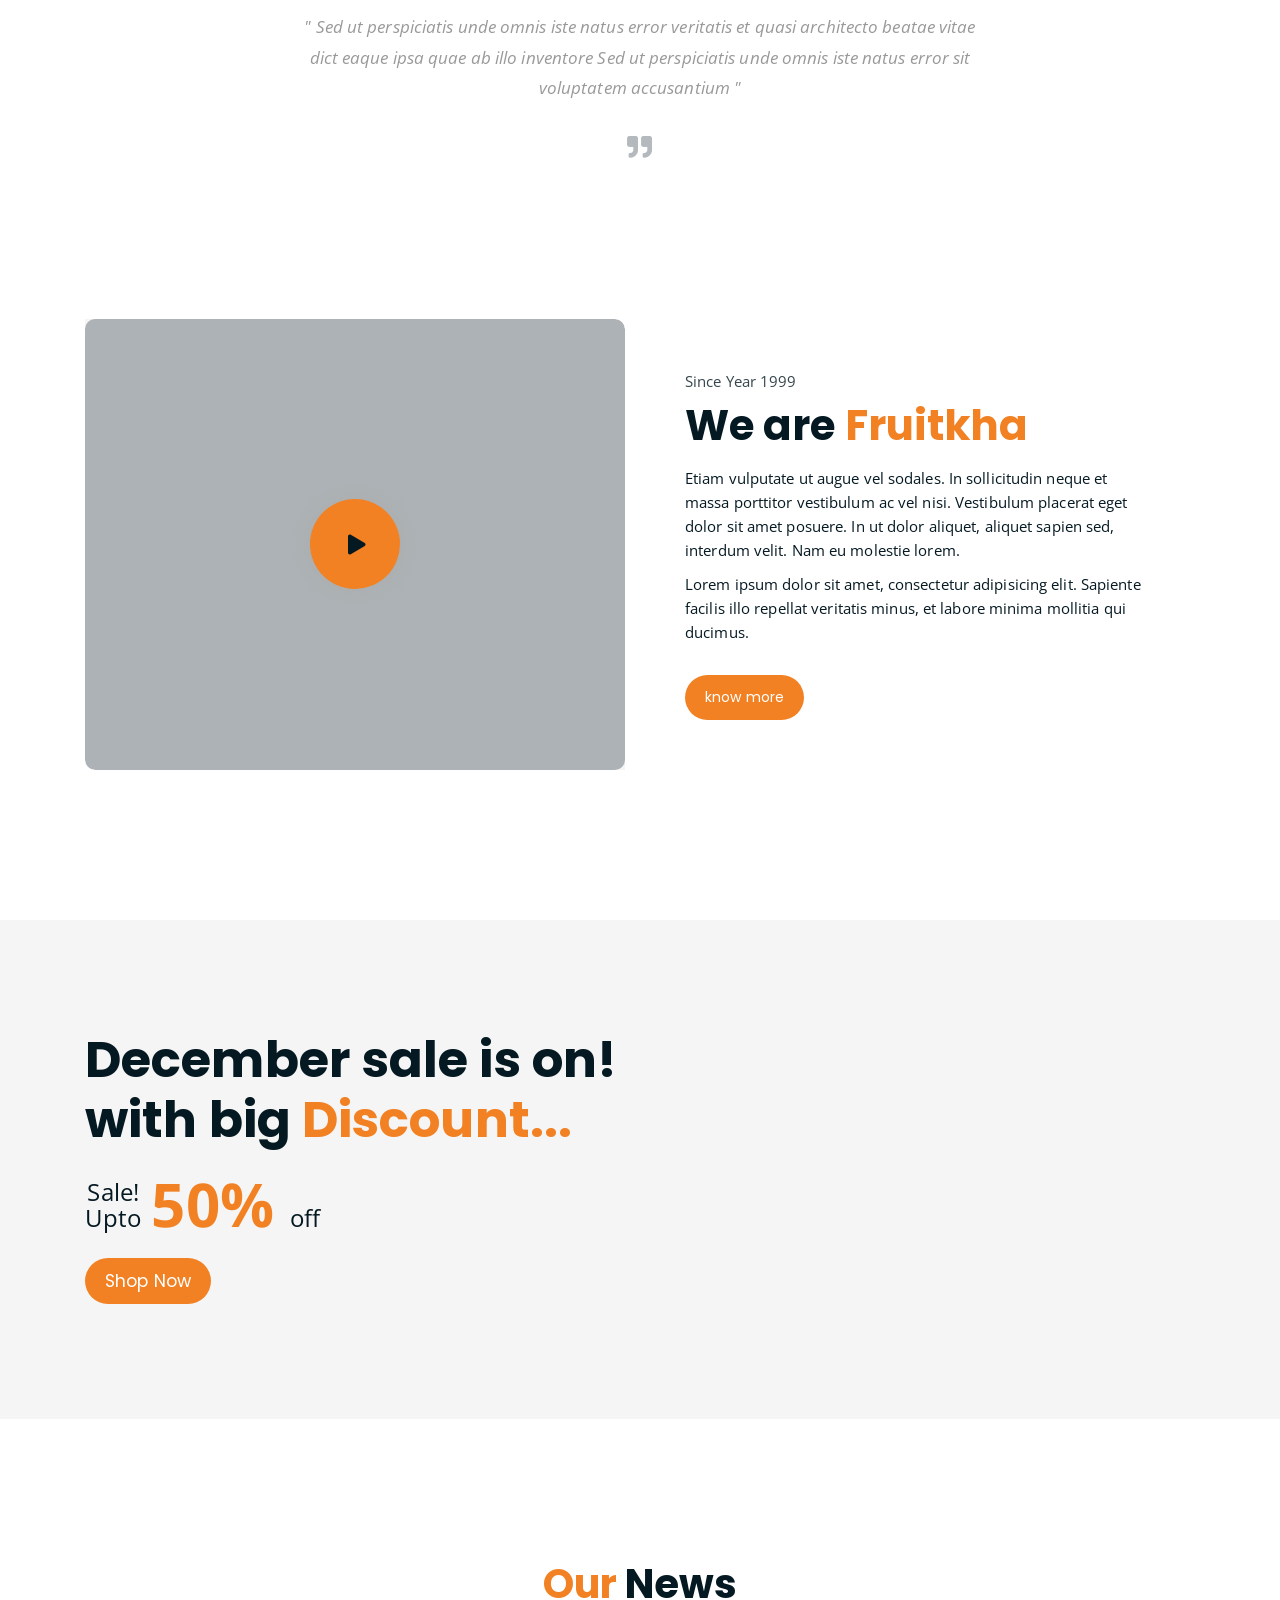
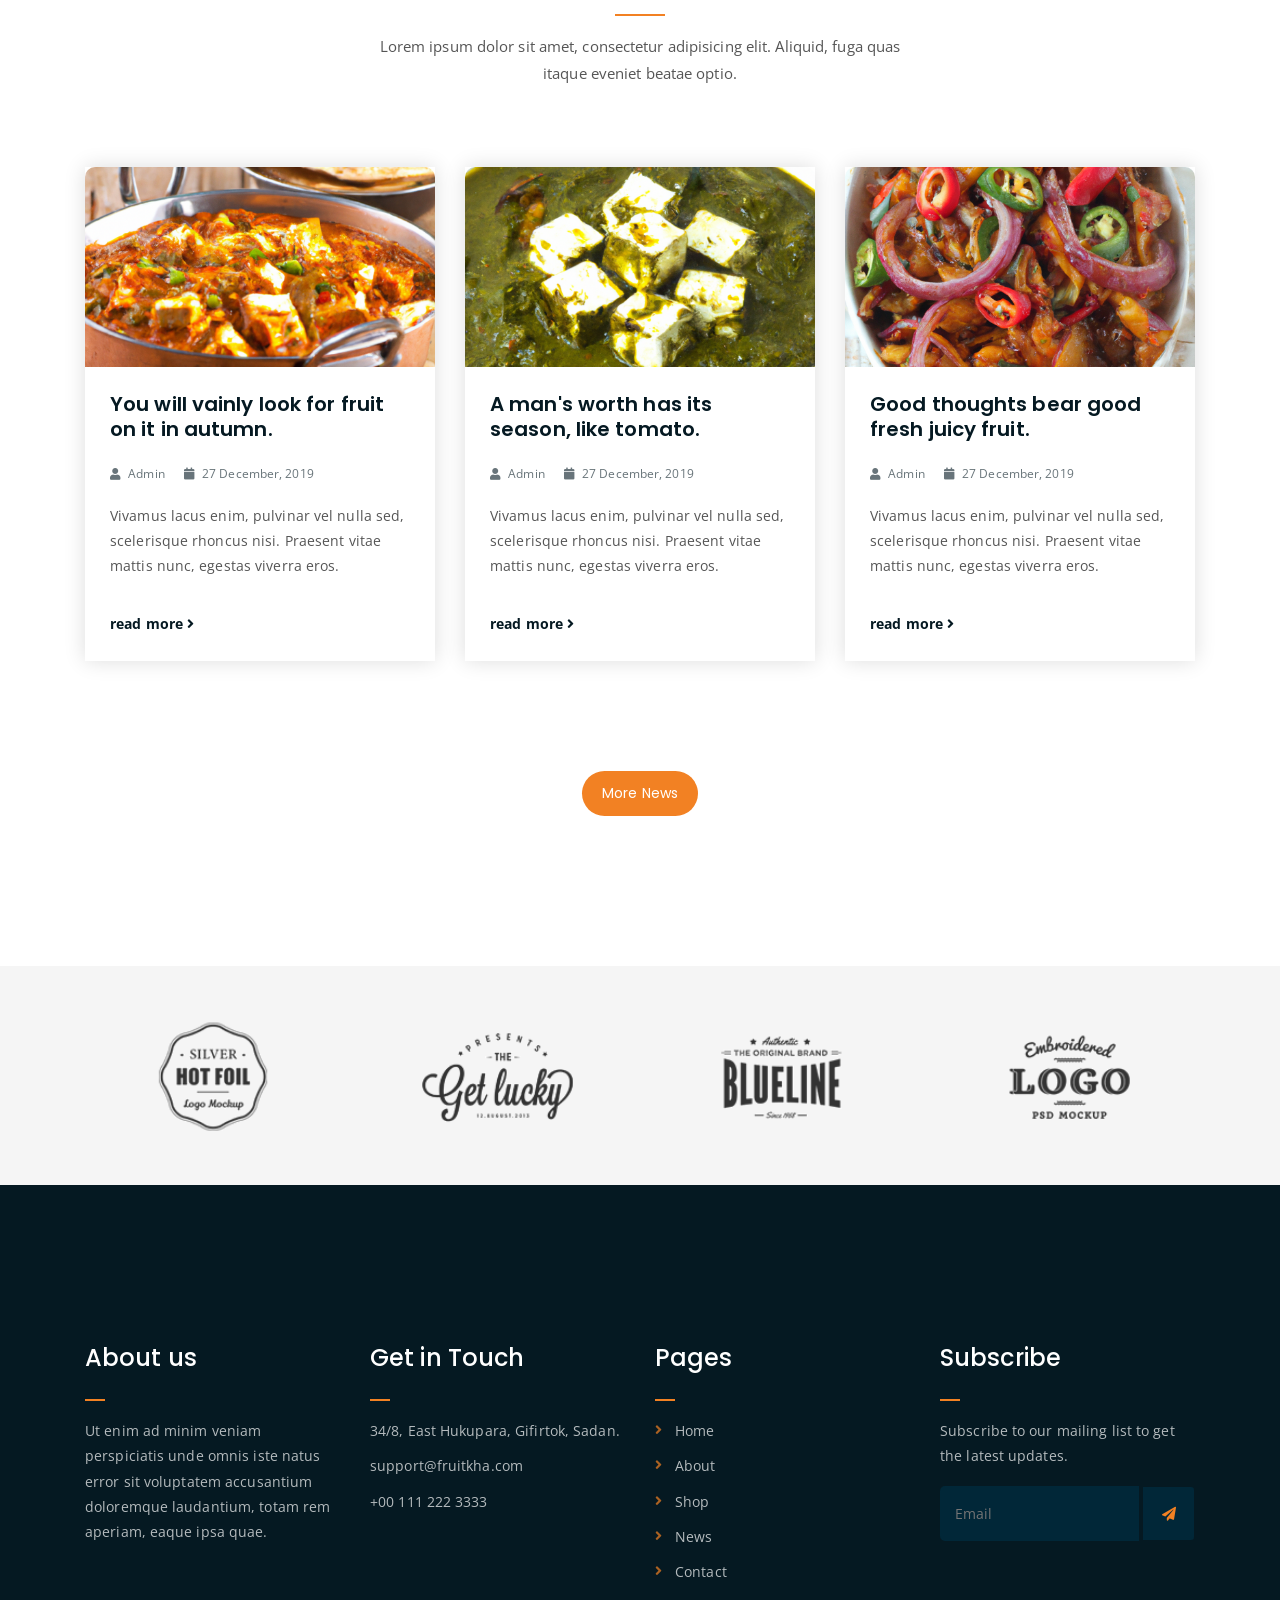
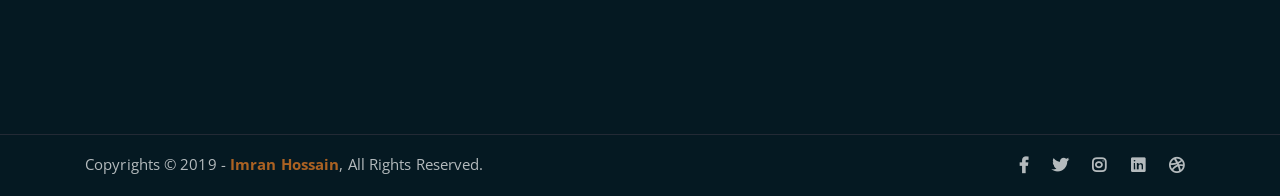
<file: index_2.html>
<!DOCTYPE html>
<html lang="en">
<head>
	<meta charset="UTF-8">
	<meta http-equiv="X-UA-Compatible" content="IE=edge">
	<meta name="viewport" content="width=device-width, initial-scale=1">
	<meta name="description" content="Responsive Bootstrap4 Shop Template, Created by Imran Hossain from https://imransdesign.com/">

	<!-- title -->
	<title>Fruitkha - Slider Version</title>

	<!-- favicon -->
	<link rel="shortcut icon" type="image/png" href="assets/img/favicon.png">
	<!-- google font -->
	<link href="https://fonts.googleapis.com/css?family=Open+Sans:300,400,700" rel="stylesheet">
	<link href="https://fonts.googleapis.com/css?family=Poppins:400,700&display=swap" rel="stylesheet">
	<!-- fontawesome -->
	<link rel="stylesheet" href="assets/css/all.min.css">
	<!-- bootstrap -->
	<link rel="stylesheet" href="assets/bootstrap/css/bootstrap.min.css">
	<!-- owl carousel -->
	<link rel="stylesheet" href="assets/css/owl.carousel.css">
	<!-- magnific popup -->
	<link rel="stylesheet" href="assets/css/magnific-popup.css">
	<!-- animate css -->
	<link rel="stylesheet" href="assets/css/animate.css">
	<!-- mean menu css -->
	<link rel="stylesheet" href="assets/css/meanmenu.min.css">
	<!-- main style -->
	<link rel="stylesheet" href="assets/css/main.css">
	<!-- responsive -->
	<link rel="stylesheet" href="assets/css/responsive.css">

</head>
<body>
	
	<!--PreLoader-->
    <div class="loader">
        <div class="loader-inner">
            <div class="circle"></div>
        </div>
    </div>
    <!--PreLoader Ends-->
	
	<!-- header -->
	<div class="top-header-area" id="sticker">
		<div class="container">
			<div class="row">
				<div class="col-lg-12 col-sm-12 text-center">
					<div class="main-menu-wrap">
						<!-- logo -->
						<div class="site-logo">
							<a href="index.html">
								<img src="assets/img/logo.png" alt="">
							</a>
						</div>
						<!-- logo -->

						<!-- menu start -->
						<nav class="main-menu">
							<ul>
								<li class="current-list-item"><a href="#">Home</a>
									<ul class="sub-menu">
										<li><a href="index.html">Static Home</a></li>
										<li><a href="index_2.html">Slider Home</a></li>
									</ul>
								</li>
								<li><a href="about.html">About</a></li>
								<li><a href="#">Pages</a>
									<ul class="sub-menu">
										<li><a href="404.html">404 page</a></li>
										<li><a href="about.html">About</a></li>
										<li><a href="cart.html">Cart</a></li>
										<li><a href="checkout.html">Check Out</a></li>
										<li><a href="contact.html">Contact</a></li>
										<li><a href="news.html">News</a></li>
										<li><a href="shop.html">Shop</a></li>
									</ul>
								</li>
								<li><a href="news.html">News</a>
									<ul class="sub-menu">
										<li><a href="news.html">News</a></li>
										<li><a href="single-news.html">Single News</a></li>
									</ul>
								</li>
								<li><a href="contact.html">Contact</a></li>
								<li><a href="shop.html">Shop</a>
									<ul class="sub-menu">
										<li><a href="shop.html">Shop</a></li>
										<li><a href="checkout.html">Check Out</a></li>
										<li><a href="single-product.html">Single Product</a></li>
										<li><a href="cart.html">Cart</a></li>
									</ul>
								</li>
								<li>
									<div class="header-icons">
										<a class="shopping-cart" href="cart.html"><i class="fas fa-shopping-cart"></i></a>
										<a class="mobile-hide search-bar-icon" href="#"><i class="fas fa-search"></i></a>
									</div>
								</li>
							</ul>
						</nav>
						<a class="mobile-show search-bar-icon" href="#"><i class="fas fa-search"></i></a>
						<div class="mobile-menu"></div>
						<!-- menu end -->
					</div>
				</div>
			</div>
		</div>
	</div>
	<!-- end header -->
	
	<!-- search area -->
	<div class="search-area">
		<div class="container">
			<div class="row">
				<div class="col-lg-12">
					<span class="close-btn"><i class="fas fa-window-close"></i></span>
					<div class="search-bar">
						<div class="search-bar-tablecell">
							<h3>Search For:</h3>
							<input type="text" placeholder="Keywords">
							<button type="submit">Search <i class="fas fa-search"></i></button>
						</div>
					</div>
				</div>
			</div>
		</div>
	</div>
	<!-- end search area -->

	<!-- home page slider -->
	<div class="homepage-slider">
		<!-- single home slider -->
		<div class="single-homepage-slider homepage-bg-1">
			<div class="container">
				<div class="row">
					<div class="col-md-12 col-lg-7 offset-lg-1 offset-xl-0">
						<div class="hero-text">
							<div class="hero-text-tablecell">
								<p class="subtitle">Fresh & Organic</p>
								<h1>Delicious Seasonal Fruits</h1>
								<div class="hero-btns">
									<a href="shop.html" class="boxed-btn">Fruit Collection</a>
									<a href="contact.html" class="bordered-btn">Contact Us</a>
								</div>
							</div>
						</div>
					</div>
				</div>
			</div>
		</div>
		<!-- single home slider -->
		<div class="single-homepage-slider homepage-bg-2">
			<div class="container">
				<div class="row">
					<div class="col-lg-10 offset-lg-1 text-center">
						<div class="hero-text">
							<div class="hero-text-tablecell">
								<p class="subtitle">Fresh Everyday</p>
								<h1>100% Organic Collection</h1>
								<div class="hero-btns">
									<a href="shop.html" class="boxed-btn">Visit Shop</a>
									<a href="contact.html" class="bordered-btn">Contact Us</a>
								</div>
							</div>
						</div>
					</div>
				</div>
			</div>
		</div>
		<!-- single home slider -->
		<div class="single-homepage-slider homepage-bg-3">
			<div class="container">
				<div class="row">
					<div class="col-lg-10 offset-lg-1 text-right">
						<div class="hero-text">
							<div class="hero-text-tablecell">
								<p class="subtitle">Mega Sale Going On!</p>
								<h1>Get December Discount</h1>
								<div class="hero-btns">
									<a href="shop.html" class="boxed-btn">Visit Shop</a>
									<a href="contact.html" class="bordered-btn">Contact Us</a>
								</div>
							</div>
						</div>
					</div>
				</div>
			</div>
		</div>
	</div>
	<!-- end home page slider -->

	<!-- features list section -->
	<div class="list-section pt-80 pb-80">
		<div class="container">

			<div class="row">
				<div class="col-lg-4 col-md-6 mb-4 mb-lg-0">
					<div class="list-box d-flex align-items-center">
						<div class="list-icon">
							<i class="fas fa-shipping-fast"></i>
						</div>
						<div class="content">
							<h3>Free Shipping</h3>
							<p>When order over $75</p>
						</div>
					</div>
				</div>
				<div class="col-lg-4 col-md-6 mb-4 mb-lg-0">
					<div class="list-box d-flex align-items-center">
						<div class="list-icon">
							<i class="fas fa-phone-volume"></i>
						</div>
						<div class="content">
							<h3>24/7 Support</h3>
							<p>Get support all day</p>
						</div>
					</div>
				</div>
				<div class="col-lg-4 col-md-6">
					<div class="list-box d-flex justify-content-start align-items-center">
						<div class="list-icon">
							<i class="fas fa-sync"></i>
						</div>
						<div class="content">
							<h3>Refund</h3>
							<p>Get refund within 3 days!</p>
						</div>
					</div>
				</div>
			</div>

		</div>
	</div>
	<!-- end features list section -->

	<!-- product section -->
	<div class="product-section mt-150 mb-150">
		<div class="container">
			<div class="row">
				<div class="col-lg-8 offset-lg-2 text-center">
					<div class="section-title">	
						<h3><span class="orange-text">Our</span> Products</h3>
						<p>Lorem ipsum dolor sit amet, consectetur adipisicing elit. Aliquid, fuga quas itaque eveniet beatae optio.</p>
					</div>
				</div>
			</div>

			<div class="row">
				<div class="col-lg-4 col-md-6 text-center">
					<div class="single-product-item">
						<div class="product-image">
							<a href="single-product.html"><img src="assets/img/products/product-img-1.jpg" alt=""></a>
						</div>
						<h3>Strawberry</h3>
						<p class="product-price"><span>Per Kg</span> 85$ </p>
						<a href="cart.html" class="cart-btn"><i class="fas fa-shopping-cart"></i> Add to Cart</a>
					</div>
				</div>
				<div class="col-lg-4 col-md-6 text-center">
					<div class="single-product-item">
						<div class="product-image">
							<a href="single-product.html"><img src="assets/img/products/product-img-2.jpg" alt=""></a>
						</div>
						<h3>Berry</h3>
						<p class="product-price"><span>Per Kg</span> 70$ </p>
						<a href="cart.html" class="cart-btn"><i class="fas fa-shopping-cart"></i> Add to Cart</a>
					</div>
				</div>
				<div class="col-lg-4 col-md-6 offset-md-3 offset-lg-0 text-center">
					<div class="single-product-item">
						<div class="product-image">
							<a href="single-product.html"><img src="assets/img/products/product-img-3.jpg" alt=""></a>
						</div>
						<h3>Lemon</h3>
						<p class="product-price"><span>Per Kg</span> 35$ </p>
						<a href="cart.html" class="cart-btn"><i class="fas fa-shopping-cart"></i> Add to Cart</a>
					</div>
				</div>
			</div>
		</div>
	</div>
	<!-- end product section -->

	<!-- cart banner section -->
	<section class="cart-banner pt-100 pb-100">
    	<div class="container">
        	<div class="row clearfix">
            	<!--Image Column-->
            	<div class="image-column col-lg-6">
                	<div class="image">
                    	<div class="price-box">
                        	<div class="inner-price">
                                <span class="price">
                                    <strong>30%</strong> <br> off per kg
                                </span>
                            </div>
                        </div>
                    	<img src="assets/img/a.jpg" alt="">
                    </div>
                </div>
                <!--Content Column-->
                <div class="content-column col-lg-6">
					<h3><span class="orange-text">Deal</span> of the month</h3>
                    <h4>Hikan Strwaberry</h4>
                    <div class="text">Quisquam minus maiores repudiandae nobis, minima saepe id, fugit ullam similique! Beatae, minima quisquam molestias facere ea. Perspiciatis unde omnis iste natus error sit voluptatem accusant</div>
                    <!--Countdown Timer-->
                    <div class="time-counter"><div class="time-countdown clearfix" data-countdown="2020/2/01"><div class="counter-column"><div class="inner"><span class="count">00</span>Days</div></div> <div class="counter-column"><div class="inner"><span class="count">00</span>Hours</div></div>  <div class="counter-column"><div class="inner"><span class="count">00</span>Mins</div></div>  <div class="counter-column"><div class="inner"><span class="count">00</span>Secs</div></div></div></div>
                	<a href="cart.html" class="cart-btn mt-3"><i class="fas fa-shopping-cart"></i> Add to Cart</a>
                </div>
            </div>
        </div>
    </section>
    <!-- end cart banner section -->

	<!-- testimonail-section -->
	<div class="testimonail-section mt-150 mb-150">
		<div class="container">
			<div class="row">
				<div class="col-lg-10 offset-lg-1 text-center">
					<div class="testimonial-sliders">
						<div class="single-testimonial-slider">
							<div class="client-avater">
								<img src="assets/img/avaters/avatar1.png" alt="">
							</div>
							<div class="client-meta">
								<h3>Saira Hakim <span>Local shop owner</span></h3>
								<p class="testimonial-body">
									" Sed ut perspiciatis unde omnis iste natus error veritatis et  quasi architecto beatae vitae dict eaque ipsa quae ab illo inventore Sed ut perspiciatis unde omnis iste natus error sit voluptatem accusantium "
								</p>
								<div class="last-icon">
									<i class="fas fa-quote-right"></i>
								</div>
							</div>
						</div>
						<div class="single-testimonial-slider">
							<div class="client-avater">
								<img src="assets/img/avaters/avatar2.png" alt="">
							</div>
							<div class="client-meta">
								<h3>David Niph <span>Local shop owner</span></h3>
								<p class="testimonial-body">
									" Sed ut perspiciatis unde omnis iste natus error veritatis et  quasi architecto beatae vitae dict eaque ipsa quae ab illo inventore Sed ut perspiciatis unde omnis iste natus error sit voluptatem accusantium "
								</p>
								<div class="last-icon">
									<i class="fas fa-quote-right"></i>
								</div>
							</div>
						</div>
						<div class="single-testimonial-slider">
							<div class="client-avater">
								<img src="assets/img/avaters/avatar3.png" alt="">
							</div>
							<div class="client-meta">
								<h3>Jacob Sikim <span>Local shop owner</span></h3>
								<p class="testimonial-body">
									" Sed ut perspiciatis unde omnis iste natus error veritatis et  quasi architecto beatae vitae dict eaque ipsa quae ab illo inventore Sed ut perspiciatis unde omnis iste natus error sit voluptatem accusantium "
								</p>
								<div class="last-icon">
									<i class="fas fa-quote-right"></i>
								</div>
							</div>
						</div>
					</div>
				</div>
			</div>
		</div>
	</div>
	<!-- end testimonail-section -->
	
	<!-- advertisement section -->
	<div class="abt-section mb-150">
		<div class="container">
			<div class="row">
				<div class="col-lg-6 col-md-12">
					<div class="abt-bg">
						<a href="https://www.youtube.com/watch?v=DBLlFWYcIGQ" class="video-play-btn popup-youtube"><i class="fas fa-play"></i></a>
					</div>
				</div>
				<div class="col-lg-6 col-md-12">
					<div class="abt-text">
						<p class="top-sub">Since Year 1999</p>
						<h2>We are <span class="orange-text">Fruitkha</span></h2>
						<p>Etiam vulputate ut augue vel sodales. In sollicitudin neque et massa porttitor vestibulum ac vel nisi. Vestibulum placerat eget dolor sit amet posuere. In ut dolor aliquet, aliquet sapien sed, interdum velit. Nam eu molestie lorem.</p>
						<p>Lorem ipsum dolor sit amet, consectetur adipisicing elit. Sapiente facilis illo repellat veritatis minus, et labore minima mollitia qui ducimus.</p>
						<a href="about.html" class="boxed-btn mt-4">know more</a>
					</div>
				</div>
			</div>
		</div>
	</div>
	<!-- end advertisement section -->
	
	<!-- shop banner -->
	<section class="shop-banner">
    	<div class="container">
        	<h3>December sale is on! <br> with big <span class="orange-text">Discount...</span></h3>
            <div class="sale-percent"><span>Sale! <br> Upto</span>50% <span>off</span></div>
            <a href="shop.html" class="cart-btn btn-lg">Shop Now</a>
        </div>
    </section>
	<!-- end shop banner -->

	<!-- latest news -->
	<div class="latest-news pt-150 pb-150">
		<div class="container">

			<div class="row">
				<div class="col-lg-8 offset-lg-2 text-center">
					<div class="section-title">	
						<h3><span class="orange-text">Our</span> News</h3>
						<p>Lorem ipsum dolor sit amet, consectetur adipisicing elit. Aliquid, fuga quas itaque eveniet beatae optio.</p>
					</div>
				</div>
			</div>

			<div class="row">
				<div class="col-lg-4 col-md-6">
					<div class="single-latest-news">
						<a href="single-news.html"><div class="latest-news-bg news-bg-1"></div></a>
						<div class="news-text-box">
							<h3><a href="single-news.html">You will vainly look for fruit on it in autumn.</a></h3>
							<p class="blog-meta">
								<span class="author"><i class="fas fa-user"></i> Admin</span>
								<span class="date"><i class="fas fa-calendar"></i> 27 December, 2019</span>
							</p>
							<p class="excerpt">Vivamus lacus enim, pulvinar vel nulla sed, scelerisque rhoncus nisi. Praesent vitae mattis nunc, egestas viverra eros.</p>
							<a href="single-news.html" class="read-more-btn">read more <i class="fas fa-angle-right"></i></a>
						</div>
					</div>
				</div>
				<div class="col-lg-4 col-md-6">
					<div class="single-latest-news">
						<a href="single-news.html"><div class="latest-news-bg news-bg-2"></div></a>
						<div class="news-text-box">
							<h3><a href="single-news.html">A man's worth has its season, like tomato.</a></h3>
							<p class="blog-meta">
								<span class="author"><i class="fas fa-user"></i> Admin</span>
								<span class="date"><i class="fas fa-calendar"></i> 27 December, 2019</span>
							</p>
							<p class="excerpt">Vivamus lacus enim, pulvinar vel nulla sed, scelerisque rhoncus nisi. Praesent vitae mattis nunc, egestas viverra eros.</p>
							<a href="single-news.html" class="read-more-btn">read more <i class="fas fa-angle-right"></i></a>
						</div>
					</div>
				</div>
				<div class="col-lg-4 col-md-6 offset-md-3 offset-lg-0">
					<div class="single-latest-news">
						<a href="single-news.html"><div class="latest-news-bg news-bg-3"></div></a>
						<div class="news-text-box">
							<h3><a href="single-news.html">Good thoughts bear good fresh juicy fruit.</a></h3>
							<p class="blog-meta">
								<span class="author"><i class="fas fa-user"></i> Admin</span>
								<span class="date"><i class="fas fa-calendar"></i> 27 December, 2019</span>
							</p>
							<p class="excerpt">Vivamus lacus enim, pulvinar vel nulla sed, scelerisque rhoncus nisi. Praesent vitae mattis nunc, egestas viverra eros.</p>
							<a href="single-news.html" class="read-more-btn">read more <i class="fas fa-angle-right"></i></a>
						</div>
					</div>
				</div>
			</div>
			<div class="row">
				<div class="col-lg-12 text-center">
					<a href="news.html" class="boxed-btn">More News</a>
				</div>
			</div>
		</div>
	</div>
	<!-- end latest news -->

	<!-- logo carousel -->
	<div class="logo-carousel-section">
		<div class="container">
			<div class="row">
				<div class="col-lg-12">
					<div class="logo-carousel-inner">
						<div class="single-logo-item">
							<img src="assets/img/company-logos/1.png" alt="">
						</div>
						<div class="single-logo-item">
							<img src="assets/img/company-logos/2.png" alt="">
						</div>
						<div class="single-logo-item">
							<img src="assets/img/company-logos/3.png" alt="">
						</div>
						<div class="single-logo-item">
							<img src="assets/img/company-logos/4.png" alt="">
						</div>
						<div class="single-logo-item">
							<img src="assets/img/company-logos/5.png" alt="">
						</div>
					</div>
				</div>
			</div>
		</div>
	</div>
	<!-- end logo carousel -->

	<!-- footer -->
	<div class="footer-area">
		<div class="container">
			<div class="row">
				<div class="col-lg-3 col-md-6">
					<div class="footer-box about-widget">
						<h2 class="widget-title">About us</h2>
						<p>Ut enim ad minim veniam perspiciatis unde omnis iste natus error sit voluptatem accusantium doloremque laudantium, totam rem aperiam, eaque ipsa quae.</p>
					</div>
				</div>
				<div class="col-lg-3 col-md-6">
					<div class="footer-box get-in-touch">
						<h2 class="widget-title">Get in Touch</h2>
						<ul>
							<li>34/8, East Hukupara, Gifirtok, Sadan.</li>
							<li>support@fruitkha.com</li>
							<li>+00 111 222 3333</li>
						</ul>
					</div>
				</div>
				<div class="col-lg-3 col-md-6">
					<div class="footer-box pages">
						<h2 class="widget-title">Pages</h2>
						<ul>
							<li><a href="index.html">Home</a></li>
							<li><a href="about.html">About</a></li>
							<li><a href="services.html">Shop</a></li>
							<li><a href="news.html">News</a></li>
							<li><a href="contact.html">Contact</a></li>
						</ul>
					</div>
				</div>
				<div class="col-lg-3 col-md-6">
					<div class="footer-box subscribe">
						<h2 class="widget-title">Subscribe</h2>
						<p>Subscribe to our mailing list to get the latest updates.</p>
						<form action="index.html">
							<input type="email" placeholder="Email">
							<button type="submit"><i class="fas fa-paper-plane"></i></button>
						</form>
					</div>
				</div>
			</div>
		</div>
	</div>
	<!-- end footer -->
	
	<!-- copyright -->
	<div class="copyright">
		<div class="container">
			<div class="row">
				<div class="col-lg-6 col-md-12">
					<p>Copyrights &copy; 2019 - <a href="https://imransdesign.com/">Imran Hossain</a>,  All Rights Reserved.</p>
				</div>
				<div class="col-lg-6 text-right col-md-12">
					<div class="social-icons">
						<ul>
							<li><a href="#" target="_blank"><i class="fab fa-facebook-f"></i></a></li>
							<li><a href="#" target="_blank"><i class="fab fa-twitter"></i></a></li>
							<li><a href="#" target="_blank"><i class="fab fa-instagram"></i></a></li>
							<li><a href="#" target="_blank"><i class="fab fa-linkedin"></i></a></li>
							<li><a href="#" target="_blank"><i class="fab fa-dribbble"></i></a></li>
						</ul>
					</div>
				</div>
			</div>
		</div>
	</div>
	<!-- end copyright -->
	
	<!-- jquery -->
	<script src="assets/js/jquery-1.11.3.min.js"></script>
	<!-- bootstrap -->
	<script src="assets/bootstrap/js/bootstrap.min.js"></script>
	<!-- count down -->
	<script src="assets/js/jquery.countdown.js"></script>
	<!-- isotope -->
	<script src="assets/js/jquery.isotope-3.0.6.min.js"></script>
	<!-- waypoints -->
	<script src="assets/js/waypoints.js"></script>
	<!-- owl carousel -->
	<script src="assets/js/owl.carousel.min.js"></script>
	<!-- magnific popup -->
	<script src="assets/js/jquery.magnific-popup.min.js"></script>
	<!-- mean menu -->
	<script src="assets/js/jquery.meanmenu.min.js"></script>
	<!-- sticker js -->
	<script src="assets/js/sticker.js"></script>
	<!-- main js -->
	<script src="assets/js/main.js"></script>

</body>
</html>
</file>
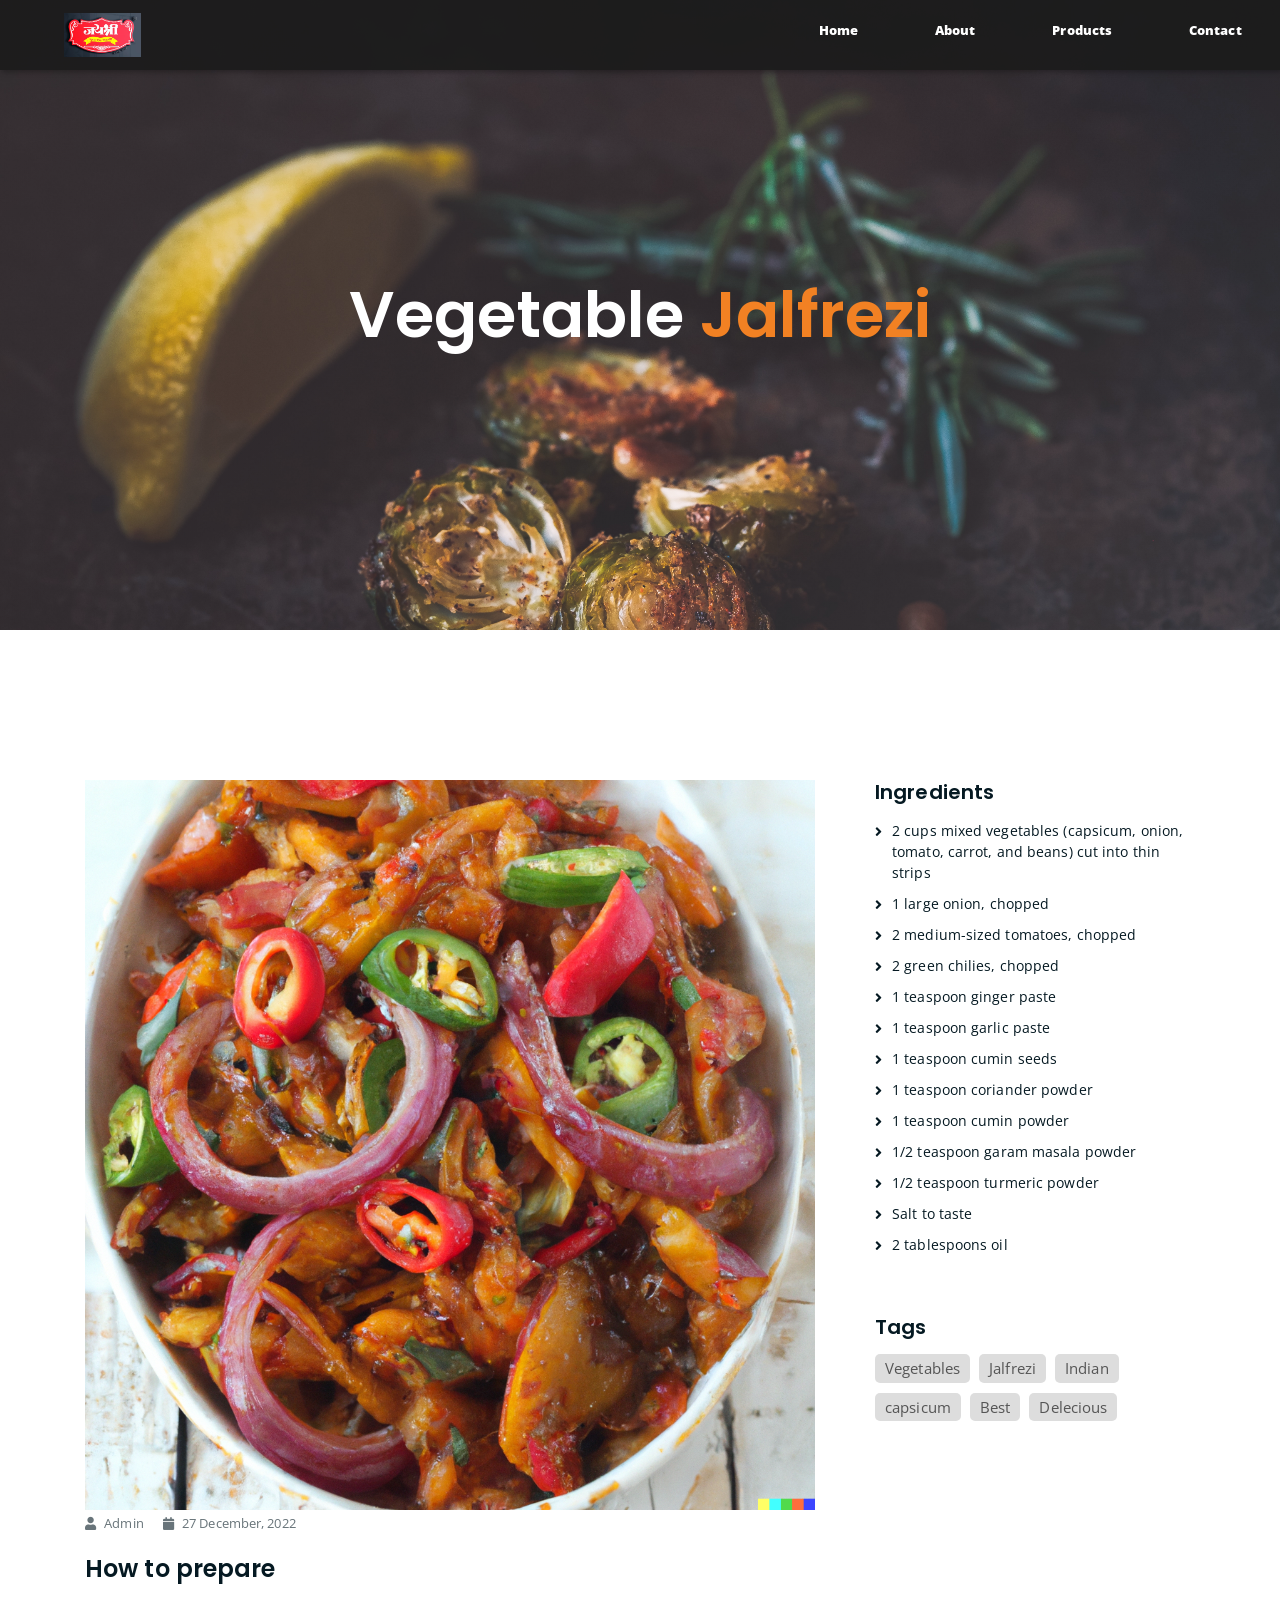
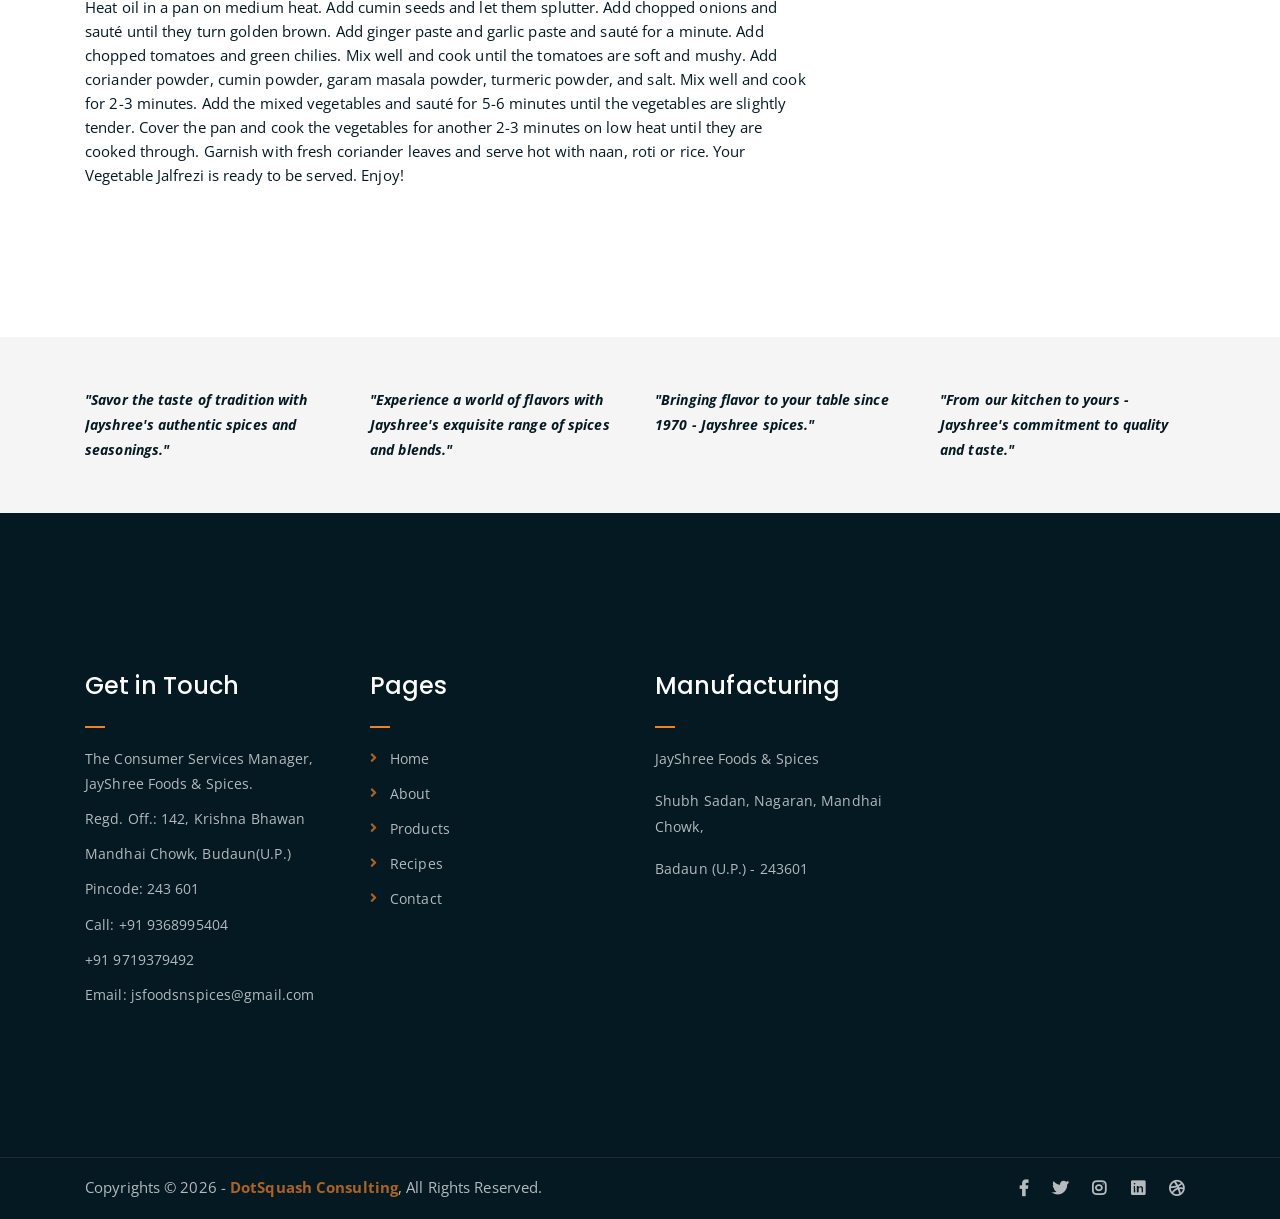
<file: jalfrezi_recipe.html>
<!DOCTYPE html>
<html lang="en">

<head>
    <meta charset="UTF-8">
    <meta http-equiv="X-UA-Compatible" content="IE=edge">
    <meta name="viewport" content="width=device-width, initial-scale=1">
    <meta name="description" content="Created by DoSquash from https://dotsquash.com/">

	<!-- title -->
	<title>Vegetable Jalfrezi | Jayshree Foods and Spice</title>

    <!-- favicon -->
	<link rel="shortcut icon" type="image/png" href="assets/img/logo.PNG">
    <!-- google font -->
    <link href="https://fonts.googleapis.com/css?family=Open+Sans:300,400,700" rel="stylesheet">
    <link href="https://fonts.googleapis.com/css?family=Poppins:400,700&display=swap" rel="stylesheet">
    <!-- fontawesome -->
    <link rel="stylesheet" href="assets/css/all.min.css">
    <!-- bootstrap -->
    <link rel="stylesheet" href="assets/bootstrap/css/bootstrap.min.css">
    <!-- owl carousel -->
    <link rel="stylesheet" href="assets/css/owl.carousel.css">
    <!-- magnific popup -->
    <link rel="stylesheet" href="assets/css/magnific-popup.css">
    <!-- animate css -->
    <link rel="stylesheet" href="assets/css/animate.css">
    <!-- mean menu css -->
    <link rel="stylesheet" href="assets/css/meanmenu.min.css">
    <!-- main style -->
    <link rel="stylesheet" href="assets/css/main.css">
    <!-- responsive -->
    <link rel="stylesheet" href="assets/css/responsive.css">

</head>

<body>

    <!--PreLoader-->
    <div class="loader">
        <div class="loader-inner">
            <div class="circle"></div>
        </div>
    </div>
    <!--PreLoader Ends-->

    <!-- header -->
    <div class="menu let_space">

        <!-- <img class="logo" src="assets/img/logo.PNG" alt="logo" width="200" height="75"  style="padding: 15px; padding-left: 50px;"/> -->
        <!-- <a href="index.html">JAYSHREE</a> -->
		<a href="index.html" style="margin:0px">
			<img class="logo_image" src="assets/img/logo.PNG" alt="logo"/>
	   </a>

	    <div class="menu-log">

			<a class="current-list-item" href="index.html">Home</a>
			<a href="about.html">About</a>
			<a href="products.html">Products</a>
			<!-- <a href="recipes.html">Recipes</a> -->
			<a href="contact.html">Contact</a>
	

		</div>
    </div>
	<!-- end header -->

	<div class="top_box c_grid about_top_box">
        
        <div class="c_grid">
			
			<!-- <div></div> -->

            <div class="padding">
                <h1 class="white_t let_space" style="font-size: 5vmax; font-weight: 600;">Vegetable  
					<span class="orange-text">Jalfrezi</span></h1>
            </div>
            
        </div>
        
    </div>
    <!-- end breadcrumb section -->

    <!-- single article section -->
    <div class="mt-150 mb-150">
        <div class="container">
            <div class="row">
                <div class="col-lg-8">
                    <div class="single-article-section">
                        <div class="single-article-text">
                            <div><img src="assets/img/paneer3.png" alt=""></div>
                            <p class="blog-meta">
                                <span class="author"><i class="fas fa-user"></i> Admin</span>
                                <span class="date"><i class="fas fa-calendar"></i> 27 December, 2022</span>
                            </p>
                            <h2>How to prepare</h2>
                            <p>Heat oil in a pan on medium heat. Add cumin seeds and let them splutter. Add chopped
                                onions and sauté until they turn golden brown. Add ginger paste and garlic paste and
                                sauté for a minute. Add chopped tomatoes and green chilies. Mix well and cook until the
                                tomatoes are soft and mushy. Add coriander powder, cumin powder, garam masala powder,
                                turmeric powder, and salt. Mix well and cook for 2-3 minutes. Add the mixed vegetables
                                and sauté for 5-6 minutes until the vegetables are slightly tender. Cover the pan and
                                cook the vegetables for another 2-3 minutes on low heat until they are cooked through.
                                Garnish with fresh coriander leaves and serve hot with naan, roti or rice. Your
                                Vegetable Jalfrezi is ready to be served. Enjoy!</p>
                        </div>

                    </div>
                </div>
                <div class="col-lg-4">
                    <div class="sidebar-section">
                        <div class="recent-posts">
                            <h4>Ingredients</h4>
                            <ul>
                                <li>2 cups mixed vegetables (capsicum, onion, tomato, carrot, and beans) cut into thin
                                    strips</li>
                                <li>1 large onion, chopped</li>
                                <li>2 medium-sized tomatoes, chopped</li>
                                <li>2 green chilies, chopped</li>
                                <li>1 teaspoon ginger paste</li>
                                <li>1 teaspoon garlic paste</li>
                                <li>1 teaspoon cumin seeds</li>
                                <li>1 teaspoon coriander powder</li>
                                <li>1 teaspoon cumin powder</li>
                                <li>1/2 teaspoon garam masala powder</li>
                                <li>1/2 teaspoon turmeric powder</li>
                                <li>Salt to taste</li>
                                <li>2 tablespoons oil</li>
                            </ul>
                        </div>
                        <div class="tag-section">
                            <h4>Tags</h4>
                            <ul>
                                <li><a href="third-news.html">Vegetables</a></li>
                                <li><a href="third-news.html">Jalfrezi</a></li>
                                <li><a href="third-news.html">Indian</a></li>
                                <li><a href="third-news.html">capsicum</a></li>
                                <li><a href="third-news.html">Best</a></li>
                                <li><a href="third-news.html">Delecious</a></li>
                            </ul>
                        </div>
                    </div>
                </div>
            </div>
        </div>
    </div>
    <!-- end single article section -->

    <div class="logo-carousel-section">
        <div class="container">
            <div class="row">
                <div class="col-lg-12">
                    <div class="logo-carousel-inner">
                        <div class="single-logo-item">
                            <!-- <div class="list-icon"> -->
                            <!-- <i class="fas fa-sync"></i> -->
                            <p style="font-weight: bold;font-style: italic;">"Savor the taste of tradition with
                                Jayshree's authentic spices and seasonings."</p>
                            <!-- </div> -->
                            <!-- <img src="assets/img/company-logos/1.png" alt=""> -->
                        </div>
                        <div class="single-logo-item">
                            <p style="font-weight: bold;font-style: italic;">"Experience a world of flavors with
                                Jayshree's exquisite range of spices and blends."</p>
                        </div>
                        <div class="single-logo-item">
                            <p style="font-weight: bold;font-style: italic;">"Bringing flavor to your table since 1970 -
                                Jayshree spices."</p>
                        </div>
                        <div class="single-logo-item">
                            <p style="font-weight: bold;font-style: italic;">"From our kitchen to yours - Jayshree's
                                commitment to quality and taste."</p>
                        </div>
                        <div class="single-logo-item">
                            <p style="font-weight: bold;font-style: italic;">"Unleash the true potential of your recipes
                                with Jayshree's premium spices and herbs."</p>
                        </div>
                    </div>
                </div>
            </div>
        </div>
    </div>
    <!-- end logo carousel -->

    <!-- footer -->
    <div class="footer-area">
        <div class="container">
            <div class="row">
                <div class="col-lg-3 col-md-6">
                    <div class="footer-box get-in-touch">
                        <h2 class="widget-title">Get in Touch</h2>
                        <ul>
                            <li>The Consumer Services Manager, JayShree Foods & Spices.</li>
                            <li>Regd. Off.: 142, Krishna Bhawan</li>
                            <li>Mandhai Chowk, Budaun(U.P.)</li>
                            <li>Pincode: 243 601</li>
                            <li>Call: +91 9368995404</li>
                            <li>+91 9719379492</li>
                            <li>Email: jsfoodsnspices@gmail.com</li>
                        </ul>
                    </div>
                </div>
                <div class="col-lg-3 col-md-6">
                    <div class="footer-box pages">
                        <h2 class="widget-title">Pages</h2>
                        <ul>
                            <li><a href="index.html">Home</a></li>
                            <li><a href="about.html">About</a></li>
                            <li><a href="products.html">Products</a></li>
                            <li><a href="recipes.html">Recipes</a></li>
                            <li><a href="contact.html">Contact</a></li>
                        </ul>
                    </div>
                </div>
                <div class="col-lg-3 col-md-6">
                    <div class="footer-box subscribe">
                        <h2 class="widget-title">Manufacturing</h2>
                        <p>JayShree Foods & Spices</p>
                        <p>Shubh Sadan, Nagaran, Mandhai Chowk,</p>
                        <p>Badaun (U.P.) - 243601</p>
                    </div>
                </div>
            </div>
        </div>
    </div>
    <!-- end footer -->

    <!-- copyright -->
    <div class="copyright">
        <div class="container">
            <div class="row">
                <div class="col-lg-6 col-md-12">
                    <p>Copyrights &copy;  <script>document.write(new Date().getFullYear())</script> - <a href="https://dotsquash.com/" target="_blank">DotSquash Consulting</a>, All Rights
                        Reserved.</p>
                </div>
                <div class="col-lg-6 text-right col-md-12">
                    <div class="social-icons">
                        <ul>
                            <li><a href="#" target="_blank"><i class="fab fa-facebook-f"></i></a></li>
                            <li><a href="#" target="_blank"><i class="fab fa-twitter"></i></a></li>
                            <li><a href="#" target="_blank"><i class="fab fa-instagram"></i></a></li>
                            <li><a href="#" target="_blank"><i class="fab fa-linkedin"></i></a></li>
                            <li><a href="#" target="_blank"><i class="fab fa-dribbble"></i></a></li>
                        </ul>
                    </div>
                </div>
            </div>
        </div>
    </div>
    <!-- end copyright -->

    <!-- jquery -->
    <script src="assets/js/jquery-1.11.3.min.js"></script>
    <!-- bootstrap -->
    <script src="assets/bootstrap/js/bootstrap.min.js"></script>
    <!-- count down -->
    <script src="assets/js/jquery.countdown.js"></script>
    <!-- isotope -->
    <script src="assets/js/jquery.isotope-3.0.6.min.js"></script>
    <!-- waypoints -->
    <script src="assets/js/waypoints.js"></script>
    <!-- owl carousel -->
    <script src="assets/js/owl.carousel.min.js"></script>
    <!-- magnific popup -->
    <script src="assets/js/jquery.magnific-popup.min.js"></script>
    <!-- mean menu -->
    <script src="assets/js/jquery.meanmenu.min.js"></script>
    <!-- sticker js -->
    <script src="assets/js/sticker.js"></script>
    <!-- main js -->
    <script src="assets/js/main.js"></script>

</body>

</html>
</file>
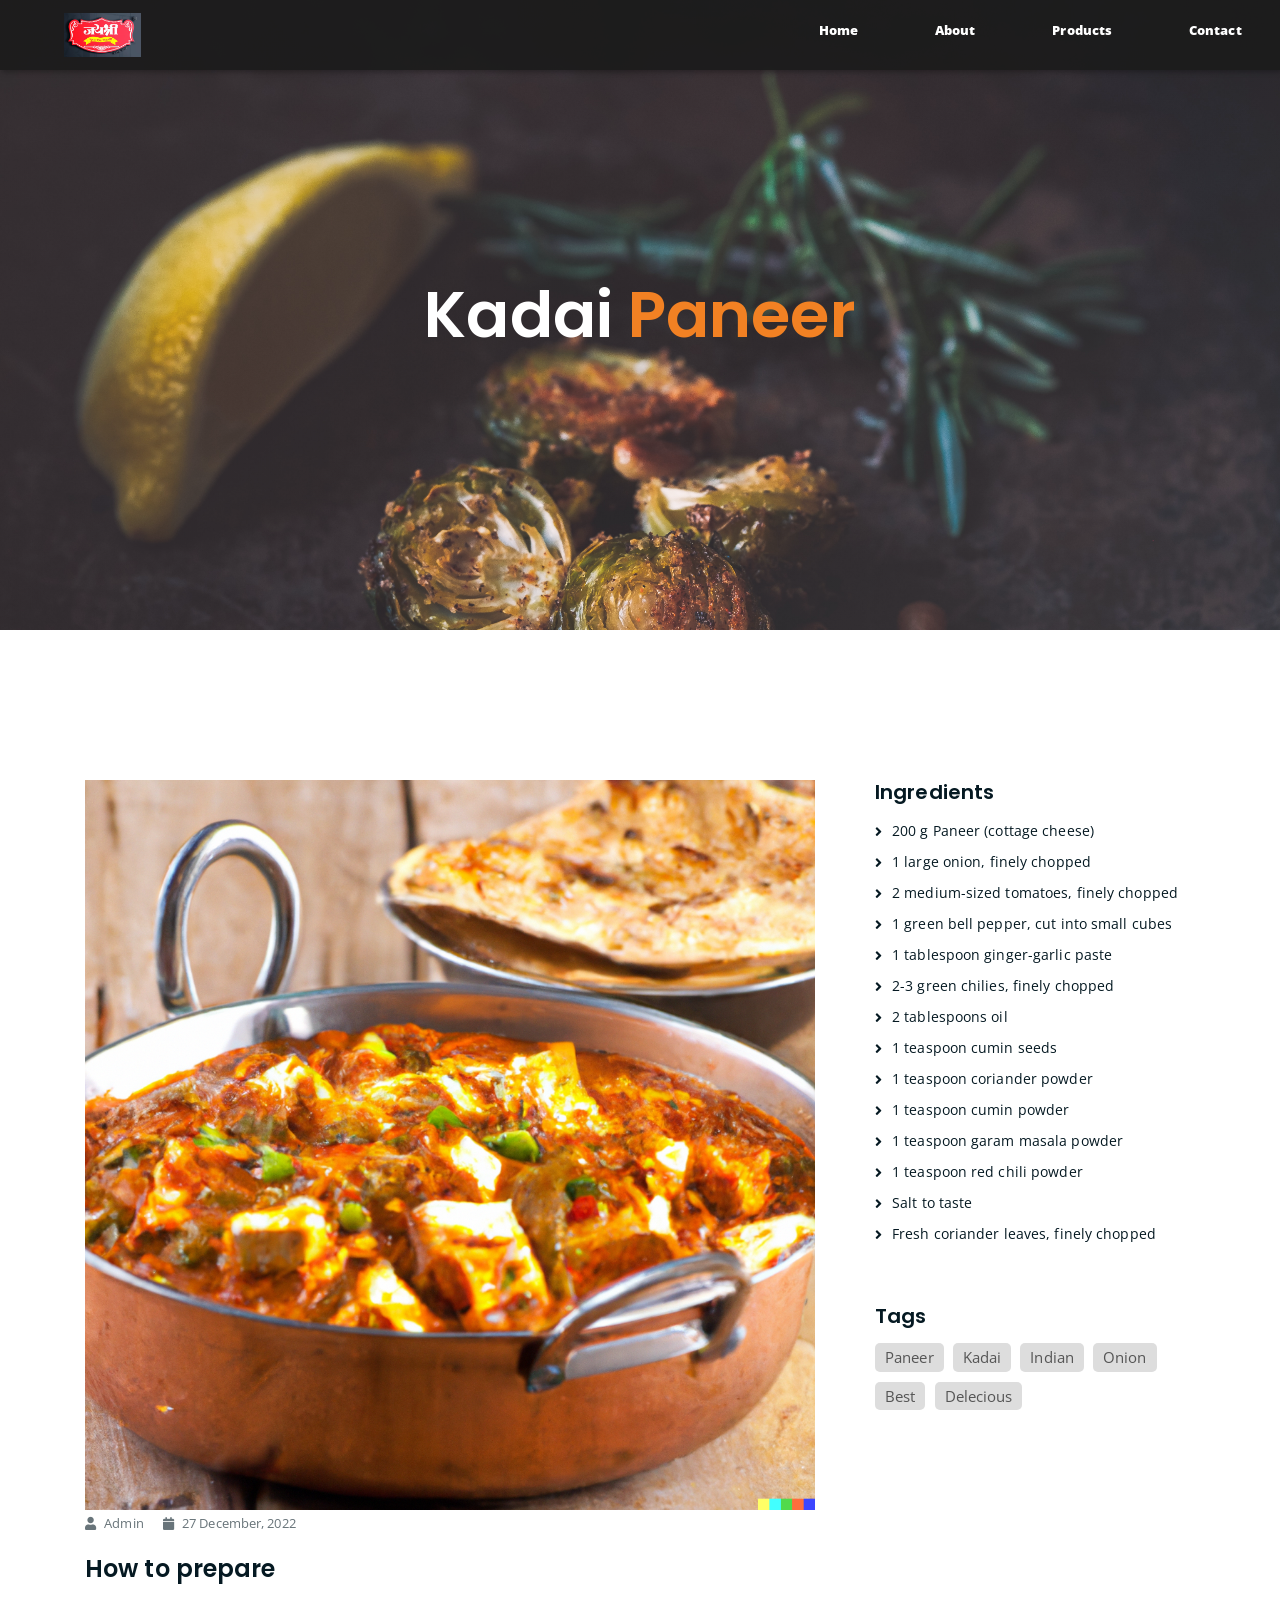
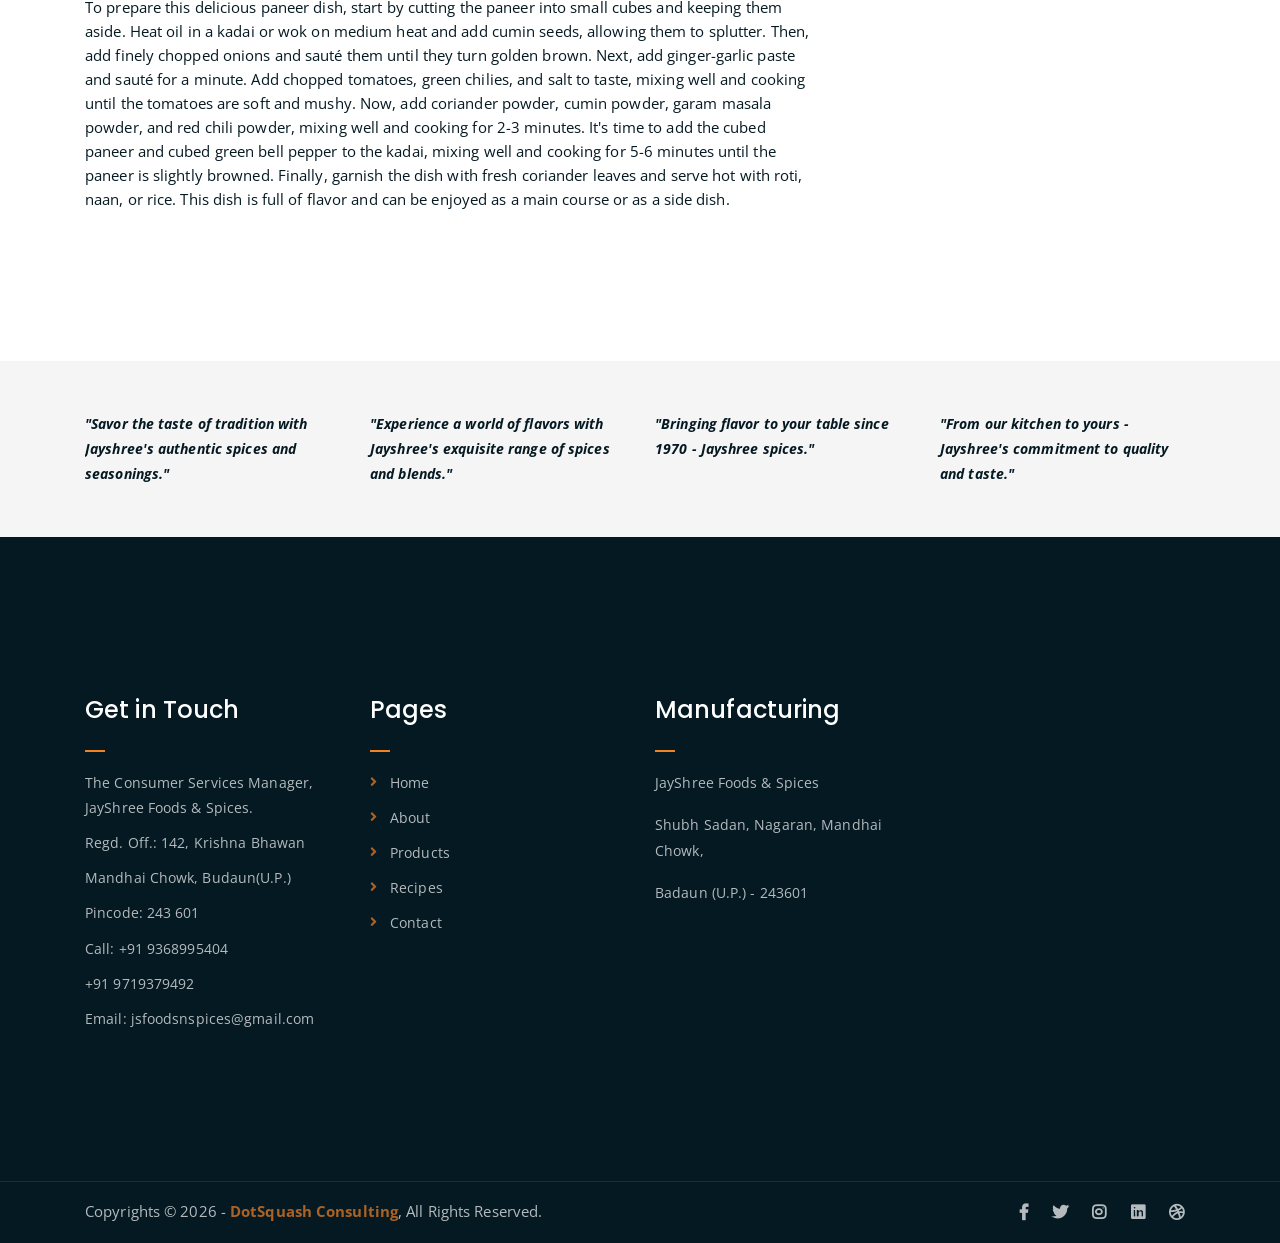
<file: kadai_recipe.html>
<!DOCTYPE html>
<html lang="en">

<head>
	<meta charset="UTF-8">
	<meta http-equiv="X-UA-Compatible" content="IE=edge">
	<meta name="viewport" content="width=device-width, initial-scale=1">
	<meta name="description" content="Created by DoSquash from https://dotsquash.com/">

	<!-- title -->
	<title>Kadai Paneer | Jayshree Foods and Spice</title>

	<!-- favicon -->
	<link rel="shortcut icon" type="image/png" href="assets/img/logo.PNG">
	<!-- google font -->
	<link href="https://fonts.googleapis.com/css?family=Open+Sans:300,400,700" rel="stylesheet">
	<link href="https://fonts.googleapis.com/css?family=Poppins:400,700&display=swap" rel="stylesheet">
	<!-- fontawesome -->
	<link rel="stylesheet" href="assets/css/all.min.css">
	<!-- bootstrap -->
	<link rel="stylesheet" href="assets/bootstrap/css/bootstrap.min.css">
	<!-- owl carousel -->
	<link rel="stylesheet" href="assets/css/owl.carousel.css">
	<!-- magnific popup -->
	<link rel="stylesheet" href="assets/css/magnific-popup.css">
	<!-- animate css -->
	<link rel="stylesheet" href="assets/css/animate.css">
	<!-- mean menu css -->
	<link rel="stylesheet" href="assets/css/meanmenu.min.css">
	<!-- main style -->
	<link rel="stylesheet" href="assets/css/main.css">
	<!-- responsive -->
	<link rel="stylesheet" href="assets/css/responsive.css">

</head>

<body>

	<!--PreLoader-->
	<div class="loader">
		<div class="loader-inner">
			<div class="circle"></div>
		</div>
	</div>
	<!--PreLoader Ends-->

	<!-- header -->
	<div class="menu let_space">

        <!-- <img class="logo" src="assets/img/logo.PNG" alt="logo" width="200" height="75"  style="padding: 15px; padding-left: 50px;"/> -->
        <!-- <a href="index.html">JAYSHREE</a> -->
		<a href="index.html" style="margin:0px">
			<img class="logo_image" src="assets/img/logo.PNG" alt="logo"/>
	   </a>

	    <div class="menu-log">

			<a class="current-list-item" href="index.html">Home</a>
			<a href="about.html">About</a>
			<a href="products.html">Products</a>
			<!-- <a href="recipes.html">Recipes</a> -->
			<a href="contact.html">Contact</a>
	

		</div>
    </div>
	<!-- end header -->

	<div class="top_box c_grid about_top_box">
        
        <div class="c_grid">
			
			<!-- <div></div> -->

            <div class="padding">
                <h1 class="white_t let_space" style="font-size: 5vmax; font-weight: 600;">Kadai 
					<span class="orange-text">Paneer</span></h1>
            </div>
            
        </div>
        
    </div>
	<!-- end breadcrumb section -->

	<!-- single article section -->
	<div class="mt-150 mb-150">
		<div class="container">
			<div class="row">
				<div class="col-lg-8">
					<div class="single-article-section">
						<div class="single-article-text">
							<div><img src="assets/img/paneer1.png" alt=""></div>
							<p class="blog-meta">
								<span class="author"><i class="fas fa-user"></i> Admin</span>
								<span class="date"><i class="fas fa-calendar"></i> 27 December, 2022</span>
							</p>
							<h2>How to prepare</h2>
							<p>To prepare this delicious paneer dish, start by cutting the paneer into small cubes and
								keeping them aside. Heat oil in a kadai or wok on medium heat and add cumin seeds,
								allowing them to splutter. Then, add finely chopped onions and sauté them until they
								turn golden brown. Next, add ginger-garlic paste and sauté for a minute. Add chopped
								tomatoes, green chilies, and salt to taste, mixing well and cooking until the tomatoes
								are soft and mushy. Now, add coriander powder, cumin powder, garam masala powder, and
								red chili powder, mixing well and cooking for 2-3 minutes. It's time to add the cubed
								paneer and cubed green bell pepper to the kadai, mixing well and cooking for 5-6 minutes
								until the paneer is slightly browned. Finally, garnish the dish with fresh coriander
								leaves and serve hot with roti, naan, or rice. This dish is full of flavor and can be
								enjoyed as a main course or as a side dish.</p>
						</div>

					</div>
				</div>
				<div class="col-lg-4">
					<div class="sidebar-section">
						<div class="recent-posts">
							<h4>Ingredients</h4>
							<ul>
								<li>200 g Paneer (cottage cheese)</li>
								<li>1 large onion, finely chopped</li>
								<li>2 medium-sized tomatoes, finely chopped</li>
								<li>1 green bell pepper, cut into small cubes</li>
								<li>1 tablespoon ginger-garlic paste</li>
								<li>2-3 green chilies, finely chopped</li>
								<li>2 tablespoons oil</li>
								<li>1 teaspoon cumin seeds</li>
								<li>1 teaspoon coriander powder</li>
								<li>1 teaspoon cumin powder</li>
								<li>1 teaspoon garam masala powder</li>
								<li>1 teaspoon red chili powder</li>
								<li>Salt to taste</li>
								<li>Fresh coriander leaves, finely chopped</li>
							</ul>
						</div>
						<div class="tag-section">
							<h4>Tags</h4>
							<ul>
								<li><a href="single-news.html">Paneer</a></li>
								<li><a href="single-news.html">Kadai</a></li>
								<li><a href="single-news.html">Indian</a></li>
								<li><a href="single-news.html">Onion</a></li>
								<li><a href="single-news.html">Best</a></li>
								<li><a href="single-news.html">Delecious</a></li>
							</ul>
						</div>
					</div>
				</div>
			</div>
		</div>
	</div>
	<!-- end single article section -->

	<div class="logo-carousel-section">
		<div class="container">
			<div class="row">
				<div class="col-lg-12">
					<div class="logo-carousel-inner">
						<div class="single-logo-item">
							<!-- <div class="list-icon"> -->
							<!-- <i class="fas fa-sync"></i> -->
							<p style="font-weight: bold;font-style: italic;">"Savor the taste of tradition with
								Jayshree's authentic spices and seasonings."</p>
							<!-- </div> -->
							<!-- <img src="assets/img/company-logos/1.png" alt=""> -->
						</div>
						<div class="single-logo-item">
							<p style="font-weight: bold;font-style: italic;">"Experience a world of flavors with
								Jayshree's exquisite range of spices and blends."</p>
						</div>
						<div class="single-logo-item">
							<p style="font-weight: bold;font-style: italic;">"Bringing flavor to your table since 1970 -
								Jayshree spices."</p>
						</div>
						<div class="single-logo-item">
							<p style="font-weight: bold;font-style: italic;">"From our kitchen to yours - Jayshree's
								commitment to quality and taste."</p>
						</div>
						<div class="single-logo-item">
							<p style="font-weight: bold;font-style: italic;">"Unleash the true potential of your recipes
								with Jayshree's premium spices and herbs."</p>
						</div>
					</div>
				</div>
			</div>
		</div>
	</div>
	<!-- end logo carousel -->

	<!-- footer -->
	<div class="footer-area">
		<div class="container">
			<div class="row">
				<div class="col-lg-3 col-md-6">
					<div class="footer-box get-in-touch">
						<h2 class="widget-title">Get in Touch</h2>
						<ul>
							<li>The Consumer Services Manager, JayShree Foods & Spices.</li>
							<li>Regd. Off.: 142, Krishna Bhawan</li>
							<li>Mandhai Chowk, Budaun(U.P.)</li>
							<li>Pincode: 243 601</li>
							<li>Call: +91 9368995404</li>
							<li>+91 9719379492</li>
							<li>Email: jsfoodsnspices@gmail.com</li>
						</ul>
					</div>
				</div>
				<div class="col-lg-3 col-md-6">
					<div class="footer-box pages">
						<h2 class="widget-title">Pages</h2>
						<ul>
							<li><a href="index.html">Home</a></li>
							<li><a href="about.html">About</a></li>
							<li><a href="products.html">Products</a></li>
							<li><a href="recipes.html">Recipes</a></li>
							<li><a href="contact.html">Contact</a></li>
						</ul>
					</div>
				</div>
				<div class="col-lg-3 col-md-6">
					<div class="footer-box subscribe">
						<h2 class="widget-title">Manufacturing</h2>
						<p>JayShree Foods & Spices</p>
						<p>Shubh Sadan, Nagaran, Mandhai Chowk,</p>
						<p>Badaun (U.P.) - 243601</p>
					</div>
				</div>
			</div>
		</div>
	</div>
	<!-- end footer -->

	<!-- copyright -->
	<div class="copyright">
		<div class="container">
			<div class="row">
				<div class="col-lg-6 col-md-12">
					<p>Copyrights &copy;  <script>document.write(new Date().getFullYear())</script> - <a href="https://dotsquash.com/" target="_blank">DotSquash Consulting</a>, All Rights
						Reserved.</p>
				</div>
				<div class="col-lg-6 text-right col-md-12">
					<div class="social-icons">
						<ul>
							<li><a href="#" target="_blank"><i class="fab fa-facebook-f"></i></a></li>
							<li><a href="#" target="_blank"><i class="fab fa-twitter"></i></a></li>
							<li><a href="#" target="_blank"><i class="fab fa-instagram"></i></a></li>
							<li><a href="#" target="_blank"><i class="fab fa-linkedin"></i></a></li>
							<li><a href="#" target="_blank"><i class="fab fa-dribbble"></i></a></li>
						</ul>
					</div>
				</div>
			</div>
		</div>
	</div>
	<!-- end copyright -->

	<script src="assets/js/jquery-1.11.3.min.js"></script>
	<script src="assets/bootstrap/js/bootstrap.min.js"></script>
	<script src="assets/js/jquery.countdown.js"></script>
	<script src="assets/js/jquery.isotope-3.0.6.min.js"></script>
	<script src="assets/js/waypoints.js"></script>
	<script src="assets/js/owl.carousel.min.js"></script>
	<script src="assets/js/jquery.magnific-popup.min.js"></script>
	<script src="assets/js/jquery.meanmenu.min.js"></script>
	<script src="assets/js/sticker.js"></script>
	<script src="assets/js/main.js"></script>

</body>

</html>
</file>
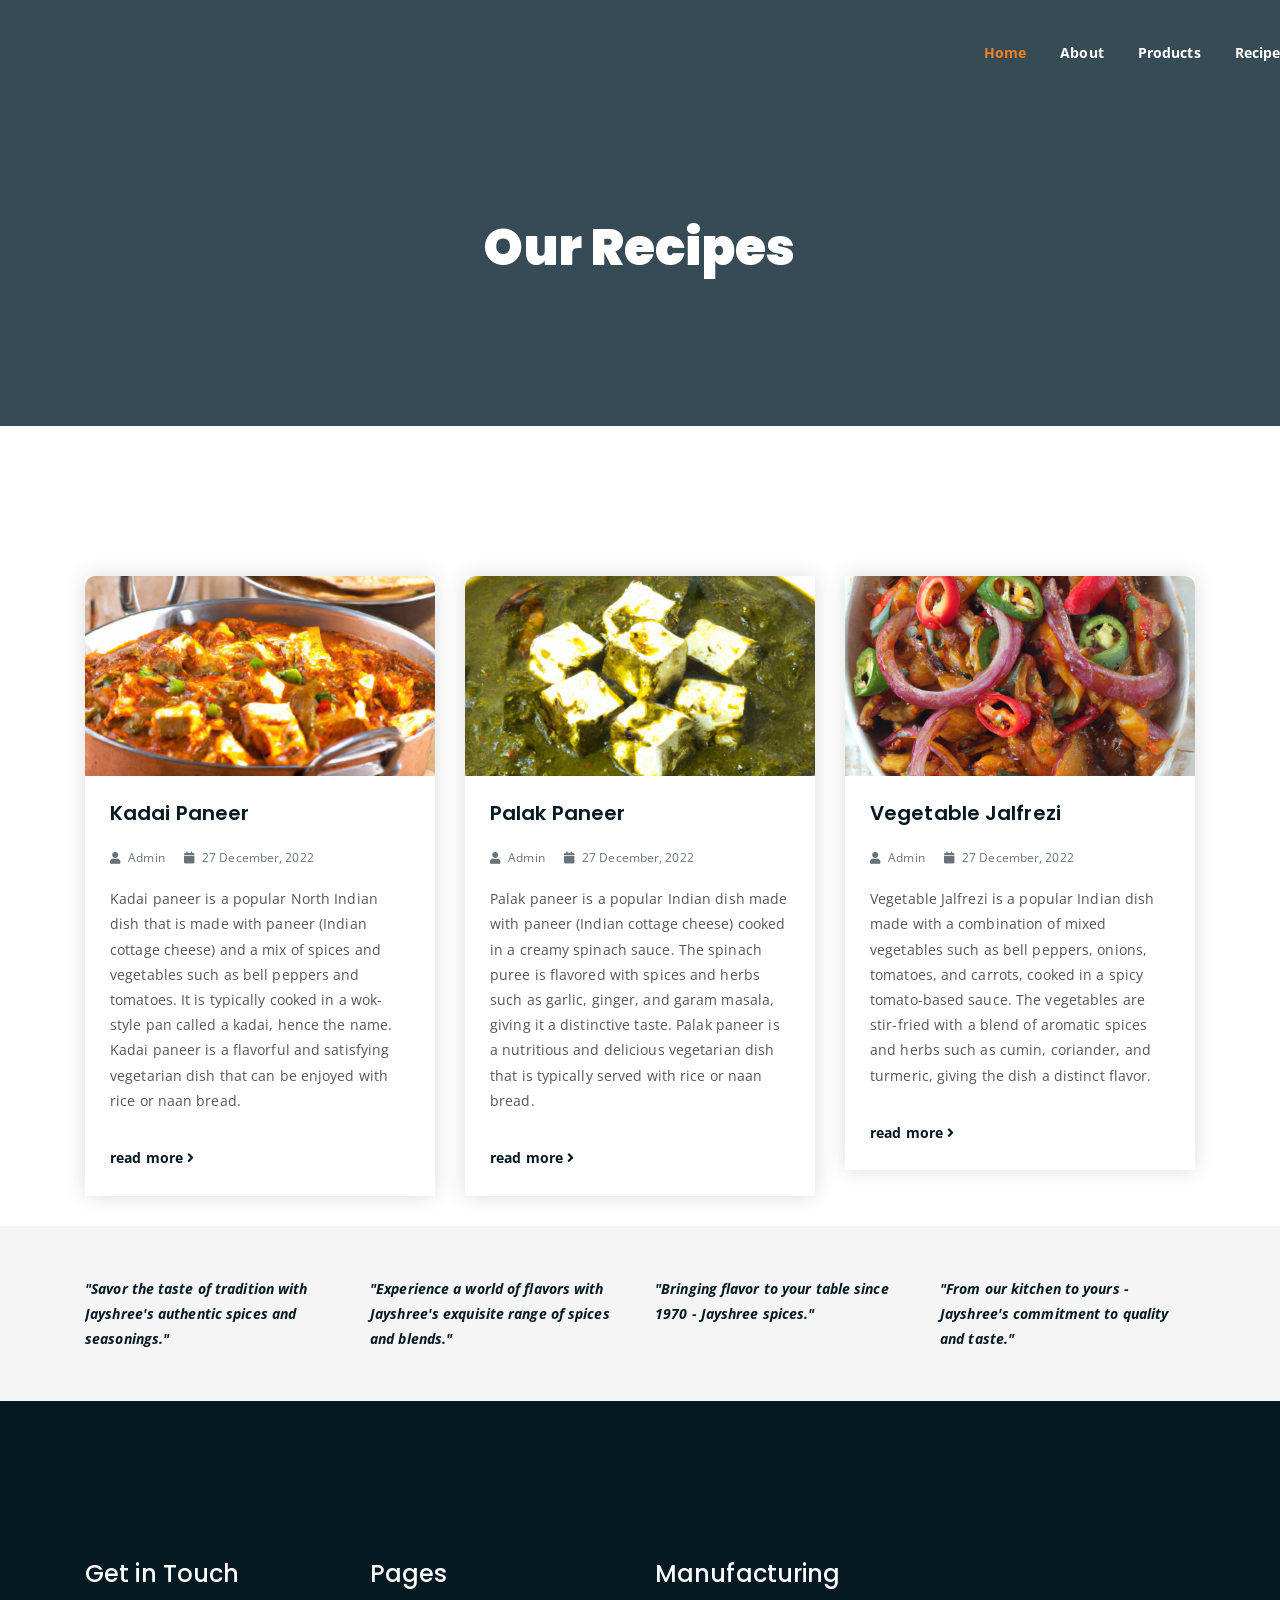
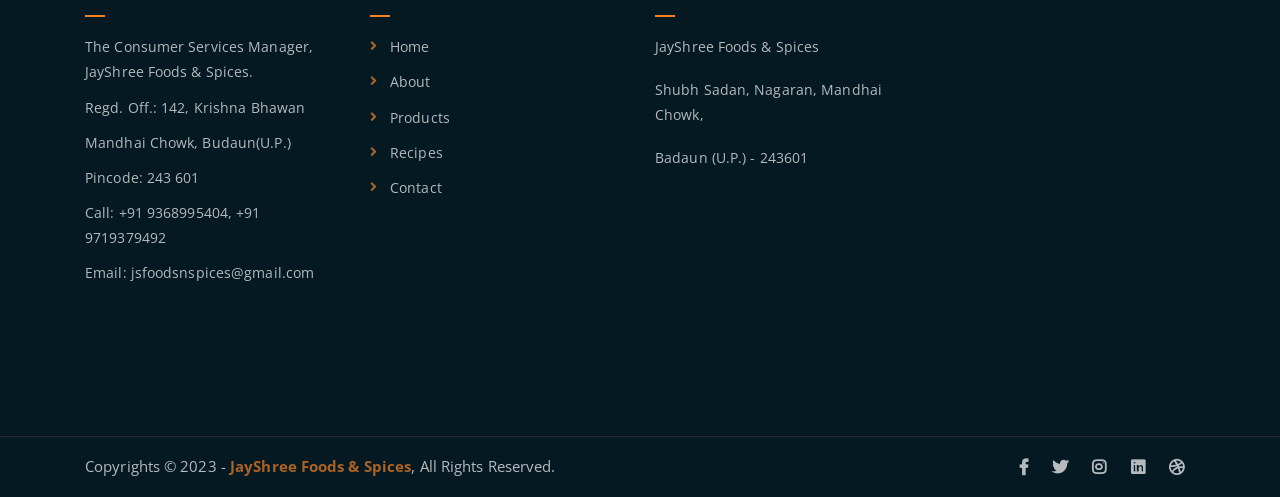
<file: news.html>
<!DOCTYPE html>
<html lang="en">

<head>
	<meta charset="UTF-8">
	<meta http-equiv="X-UA-Compatible" content="IE=edge">
	<meta name="viewport" content="width=device-width, initial-scale=1">
	<meta name="description"
		content="Responsive Bootstrap4 Shop Template, Created by Imran Hossain from https://imransdesign.com/">

	<!-- title -->
	<title>News</title>

	<!-- favicon -->
	<link rel="shortcut icon" type="image/png" href="assets/img/favicon.png">
	<!-- google font -->
	<link href="https://fonts.googleapis.com/css?family=Open+Sans:300,400,700" rel="stylesheet">
	<link href="https://fonts.googleapis.com/css?family=Poppins:400,700&display=swap" rel="stylesheet">
	<!-- fontawesome -->
	<link rel="stylesheet" href="assets/css/all.min.css">
	<!-- bootstrap -->
	<link rel="stylesheet" href="assets/bootstrap/css/bootstrap.min.css">
	<!-- owl carousel -->
	<link rel="stylesheet" href="assets/css/owl.carousel.css">
	<!-- magnific popup -->
	<link rel="stylesheet" href="assets/css/magnific-popup.css">
	<!-- animate css -->
	<link rel="stylesheet" href="assets/css/animate.css">
	<!-- mean menu css -->
	<link rel="stylesheet" href="assets/css/meanmenu.min.css">
	<!-- main style -->
	<link rel="stylesheet" href="assets/css/main.css">
	<!-- responsive -->
	<link rel="stylesheet" href="assets/css/responsive.css">

</head>

<body>

	<!--PreLoader-->
	<div class="loader">
		<div class="loader-inner">
			<div class="circle"></div>
		</div>
	</div>
	<!--PreLoader Ends-->

	<!-- header -->
	<div class="top-header-area" id="sticker">
		<div class="container">
			<div class="row">
				<div class="col-lg-12 col-sm-12 text-center">
					<div class="main-menu-wrap">
						<!-- logo -->
						<div class="site-logo">
							<a href="index.html">
								<img src="assets/img/logo.png" alt="">
							</a>
						</div>
						<!-- logo -->

						<!-- menu start -->
						<nav class="main-menu">
							<ul>
								<li class="current-list-item"><a href="index.html">Home</a>
									<!-- <ul class="sub-menu">
										<li><a href="index.html">Static Home</a></li>
										<li><a href="index_2.html">Slider Home</a></li>
									</ul> -->
								</li>
								<li><a href="about.html">About</a></li>
								<li><a href="#">Products</a>
									<ul class="sub-menu">
										<li><a href="404.html">404 page</a></li>
										<li><a href="about.html">About</a></li>
										<li><a href="cart.html">Cart</a></li>
										<li><a href="checkout.html">Check Out</a></li>
										<li><a href="contact.html">Contact</a></li>
										<li><a href="news.html">News</a></li>
										<li><a href="shop.html">Shop</a></li>
									</ul>
								</li>
								<li><a href="news.html">Recipes</a>
								</li>
								<li><a href="contact.html">Contact</a></li>
								<li><a href="contact.html"></a></li>
								<!-- <li><a href="shop.html">Shop</a>
									<ul class="sub-menu">
										<li><a href="shop.html">Shop</a></li>
										<li><a href="checkout.html">Check Out</a></li>
										<li><a href="single-product.html">Single Product</a></li>
										<li><a href="cart.html">Cart</a></li>
									</ul>
								</li> -->
								<!-- <li>
									<div class="header-icons">
										<a class="shopping-cart" href="cart.html"><i class="fas fa-shopping-cart"></i></a>
										<a class="mobile-hide search-bar-icon" href="#"><i class="fas fa-search"></i></a>
									</div>
								</li> -->
							</ul>
						</nav>
						<a class="mobile-show search-bar-icon" href="#"><i class="fas fa-search"></i></a>
						<div class="mobile-menu"></div>
						<!-- menu end -->
					</div>
				</div>
			</div>
		</div>
	</div>
	<!-- end header -->

	<!-- search area -->
	<!-- end search arewa -->

	<!-- breadcrumb-section -->
	<div class="breadcrumb-section breadcrumb-bg">
		<div class="container">
			<div class="row">
				<div class="col-lg-8 offset-lg-2 text-center">
					<div class="breadcrumb-text">
						<h1>Our Recipes</h1>
					</div>
				</div>
			</div>
		</div>
	</div>
	<!-- end breadcrumb section -->

	<!-- latest news -->
	<div class="latest-news mt-150 mb-150">
		<div class="container">
			<div class="row">
				<div class="col-lg-4 col-md-6">
					<div class="single-latest-news">
						<a href="single-news.html">
							<div class="latest-news-bg news-bg-1"></div>
						</a>
						<div class="news-text-box">
							<h3><a href="single-news.html">Kadai Paneer</a></h3>
							<p class="blog-meta">
								<span class="author"><i class="fas fa-user"></i> Admin</span>
								<span class="date"><i class="fas fa-calendar"></i> 27 December, 2022</span>
							</p>
							<p class="excerpt">Kadai paneer is a popular North Indian dish that is made with paneer
								(Indian cottage cheese) and a mix of spices and vegetables such as bell peppers and
								tomatoes. It is typically cooked in a wok-style pan called a kadai, hence the name.
								Kadai paneer is a flavorful and satisfying vegetarian dish that can be enjoyed with rice
								or naan bread.</p>
							<a href="single-news.html" class="read-more-btn">read more <i
									class="fas fa-angle-right"></i></a>
						</div>
					</div>
				</div>
				<div class="col-lg-4 col-md-6">
					<div class="single-latest-news">
						<a href="double-news.html">
							<div class="latest-news-bg news-bg-2"></div>
						</a>
						<div class="news-text-box">
							<h3><a href="double-news.html">Palak Paneer</a></h3>
							<p class="blog-meta">
								<span class="author"><i class="fas fa-user"></i> Admin</span>
								<span class="date"><i class="fas fa-calendar"></i> 27 December, 2022</span>
							</p>
							<p class="excerpt">Palak paneer is a popular Indian dish made with paneer (Indian cottage
								cheese) cooked in a creamy spinach sauce. The spinach puree is flavored with spices and
								herbs such as garlic, ginger, and garam masala, giving it a distinctive taste. Palak
								paneer is a nutritious and delicious vegetarian dish that is typically served with rice
								or naan bread.</p>
							<a href="double-news.html" class="read-more-btn">read more <i
									class="fas fa-angle-right"></i></a>
						</div>
					</div>
				</div>
				<div class="col-lg-4 col-md-6">
					<div class="single-latest-news">
						<a href="third-news.html">
							<div class="latest-news-bg news-bg-3"></div>
						</a>
						<div class="news-text-box">
							<h3><a href="third-news.html">Vegetable Jalfrezi</a></h3>
							<p class="blog-meta">
								<span class="author"><i class="fas fa-user"></i> Admin</span>
								<span class="date"><i class="fas fa-calendar"></i> 27 December, 2022</span>
							</p>
							<p class="excerpt">Vegetable Jalfrezi is a popular Indian dish made with a combination of
								mixed vegetables such as bell peppers, onions, tomatoes, and carrots, cooked in a spicy
								tomato-based sauce. The vegetables are stir-fried with a blend of aromatic spices and
								herbs such as cumin, coriander, and turmeric, giving the dish a distinct flavor. </p>
							<a href="third-news.html" class="read-more-btn">read more <i
									class="fas fa-angle-right"></i></a>
						</div>
					</div>
				</div>
			</div>
		</div>
		<!-- end latest news -->

		<!-- logo carousel -->
		<!-- end logo carousel -->

		<!-- footer -->
		<div class="logo-carousel-section">
			<div class="container">
				<div class="row">
					<div class="col-lg-12">
						<div class="logo-carousel-inner">
							<div class="single-logo-item">
								<!-- <div class="list-icon"> -->
								<!-- <i class="fas fa-sync"></i> -->
								<p style="font-weight: bold;font-style: italic;">"Savor the taste of tradition with
									Jayshree's authentic spices and seasonings."</p>
								<!-- </div> -->
								<!-- <img src="assets/img/company-logos/1.png" alt=""> -->
							</div>
							<div class="single-logo-item">
								<p style="font-weight: bold;font-style: italic;">"Experience a world of flavors with
									Jayshree's exquisite range of spices and blends."</p>
							</div>
							<div class="single-logo-item">
								<p style="font-weight: bold;font-style: italic;">"Bringing flavor to your table since
									1970 -
									Jayshree spices."</p>
							</div>
							<div class="single-logo-item">
								<p style="font-weight: bold;font-style: italic;">"From our kitchen to yours - Jayshree's
									commitment to quality and taste."</p>
							</div>
							<div class="single-logo-item">
								<p style="font-weight: bold;font-style: italic;">"Unleash the true potential of your
									recipes
									with Jayshree's premium spices and herbs."</p>
							</div>
						</div>
					</div>
				</div>
			</div>
		</div>
		<!-- end logo carousel -->

		<!-- footer -->
		<div class="footer-area">
			<div class="container">
				<div class="row">
					<div class="col-lg-3 col-md-6">
						<div class="footer-box get-in-touch">
							<h2 class="widget-title">Get in Touch</h2>
							<ul>
								<li>The Consumer Services Manager, JayShree Foods & Spices.</li>
								<li>Regd. Off.: 142, Krishna Bhawan</li>
								<li>Mandhai Chowk, Budaun(U.P.)</li>
								<li>Pincode: 243 601</li>
								<li>Call: +91 9368995404, +91 9719379492</li>
								<li>Email: jsfoodsnspices@gmail.com</li>
							</ul>
						</div>
					</div>
					<div class="col-lg-3 col-md-6">
						<div class="footer-box pages">
							<h2 class="widget-title">Pages</h2>
							<ul>
								<li><a href="index.html">Home</a></li>
								<li><a href="about.html">About</a></li>
								<li><a href="services.html">Products</a></li>
								<li><a href="news.html">Recipes</a></li>
								<li><a href="contact.html">Contact</a></li>
							</ul>
						</div>
					</div>
					<div class="col-lg-3 col-md-6">
						<div class="footer-box subscribe">
							<h2 class="widget-title">Manufacturing</h2>
							<p>JayShree Foods & Spices</p>
							<p>Shubh Sadan, Nagaran, Mandhai Chowk,</p>
							<p>Badaun (U.P.) - 243601</p>
						</div>
					</div>
				</div>
			</div>
		</div>
		<!-- end footer -->

		<!-- copyright -->
		<div class="copyright">
			<div class="container">
				<div class="row">
					<div class="col-lg-6 col-md-12">
						<p>Copyrights &copy; 2023 - <a href="https://imransdesign.com/">JayShree Foods & Spices</a>, All
							Rights
							Reserved.</p>
					</div>
					<div class="col-lg-6 text-right col-md-12">
						<div class="social-icons">
							<ul>
								<li><a href="#" target="_blank"><i class="fab fa-facebook-f"></i></a></li>
								<li><a href="#" target="_blank"><i class="fab fa-twitter"></i></a></li>
								<li><a href="#" target="_blank"><i class="fab fa-instagram"></i></a></li>
								<li><a href="#" target="_blank"><i class="fab fa-linkedin"></i></a></li>
								<li><a href="#" target="_blank"><i class="fab fa-dribbble"></i></a></li>
							</ul>
						</div>
					</div>
				</div>
			</div>
		</div>
		<!-- end copyright -->

		<!-- jquery -->
		<script src="assets/js/jquery-1.11.3.min.js"></script>
		<!-- bootstrap -->
		<script src="assets/bootstrap/js/bootstrap.min.js"></script>
		<!-- count down -->
		<script src="assets/js/jquery.countdown.js"></script>
		<!-- isotope -->
		<script src="assets/js/jquery.isotope-3.0.6.min.js"></script>
		<!-- waypoints -->
		<script src="assets/js/waypoints.js"></script>
		<!-- owl carousel -->
		<script src="assets/js/owl.carousel.min.js"></script>
		<!-- magnific popup -->
		<script src="assets/js/jquery.magnific-popup.min.js"></script>
		<!-- mean menu -->
		<script src="assets/js/jquery.meanmenu.min.js"></script>
		<!-- sticker js -->
		<script src="assets/js/sticker.js"></script>
		<!-- main js -->
		<script src="assets/js/main.js"></script>

</body>

</html>
</file>
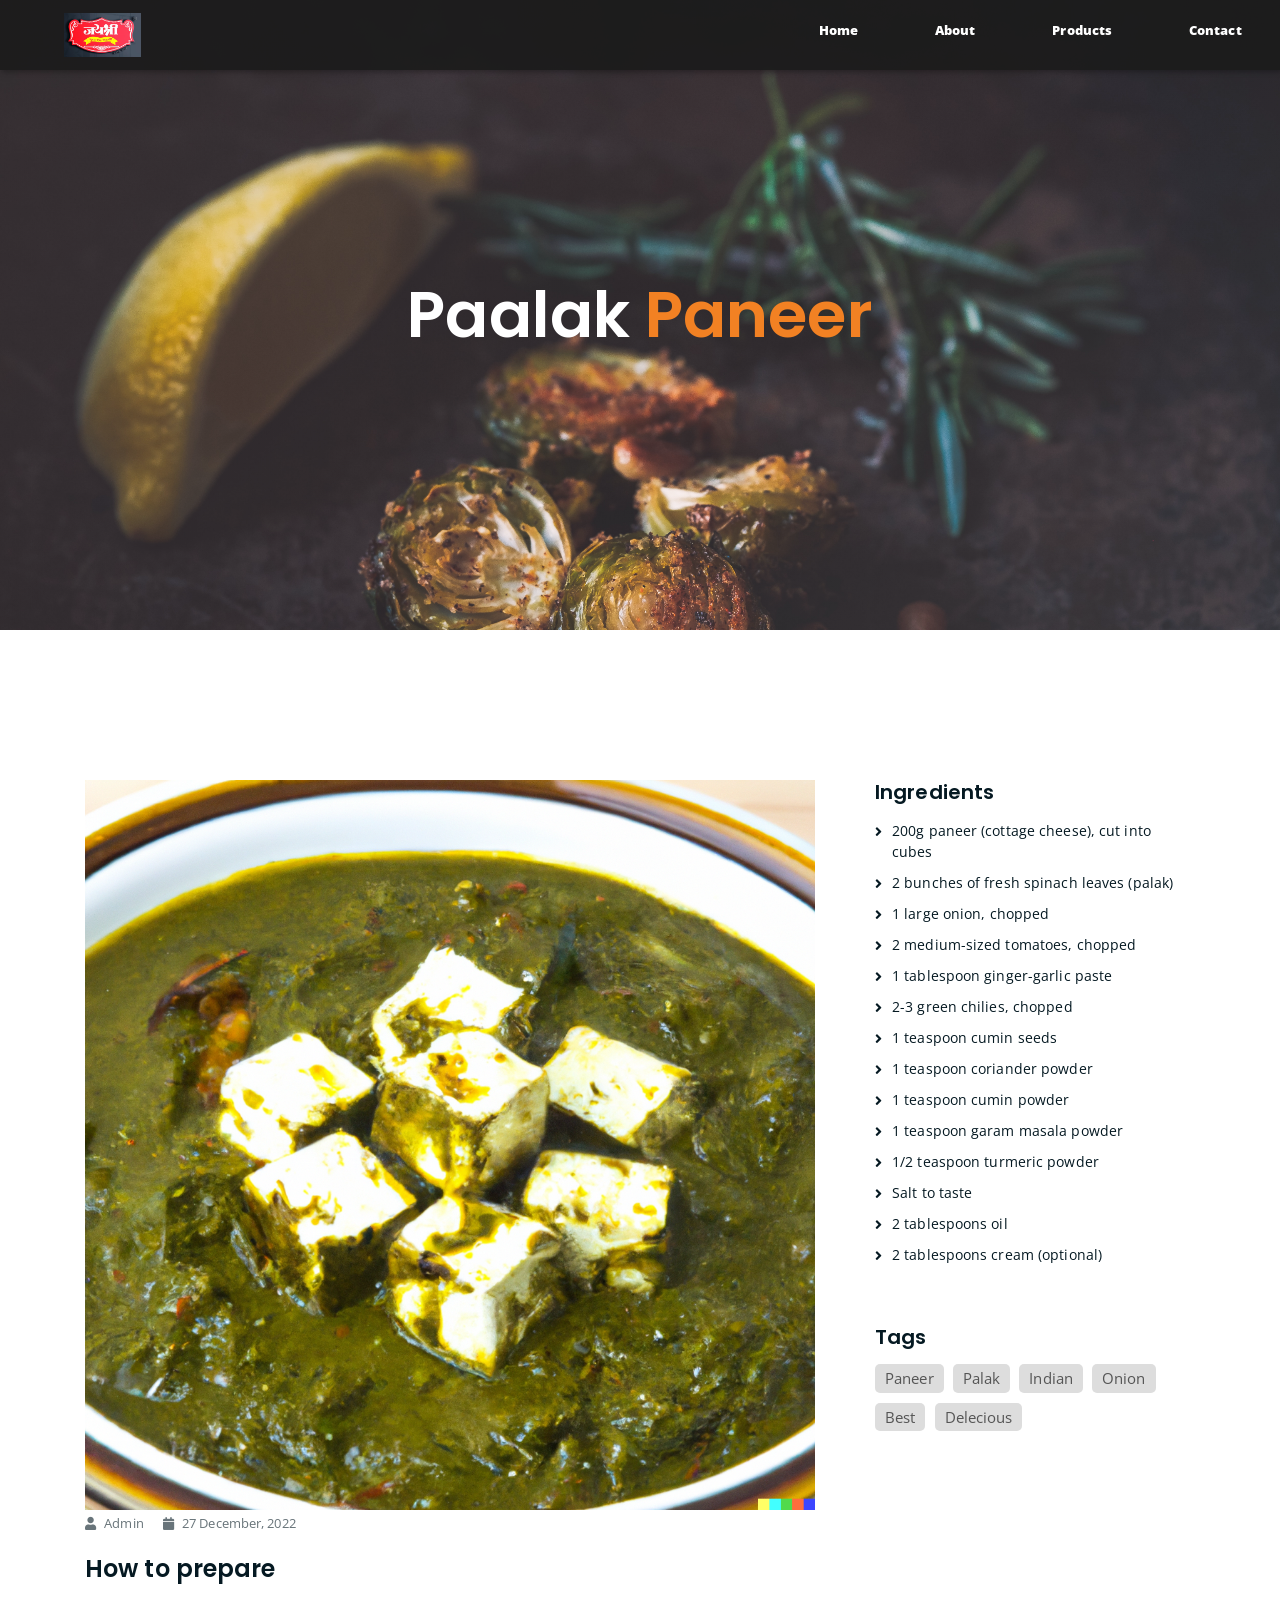
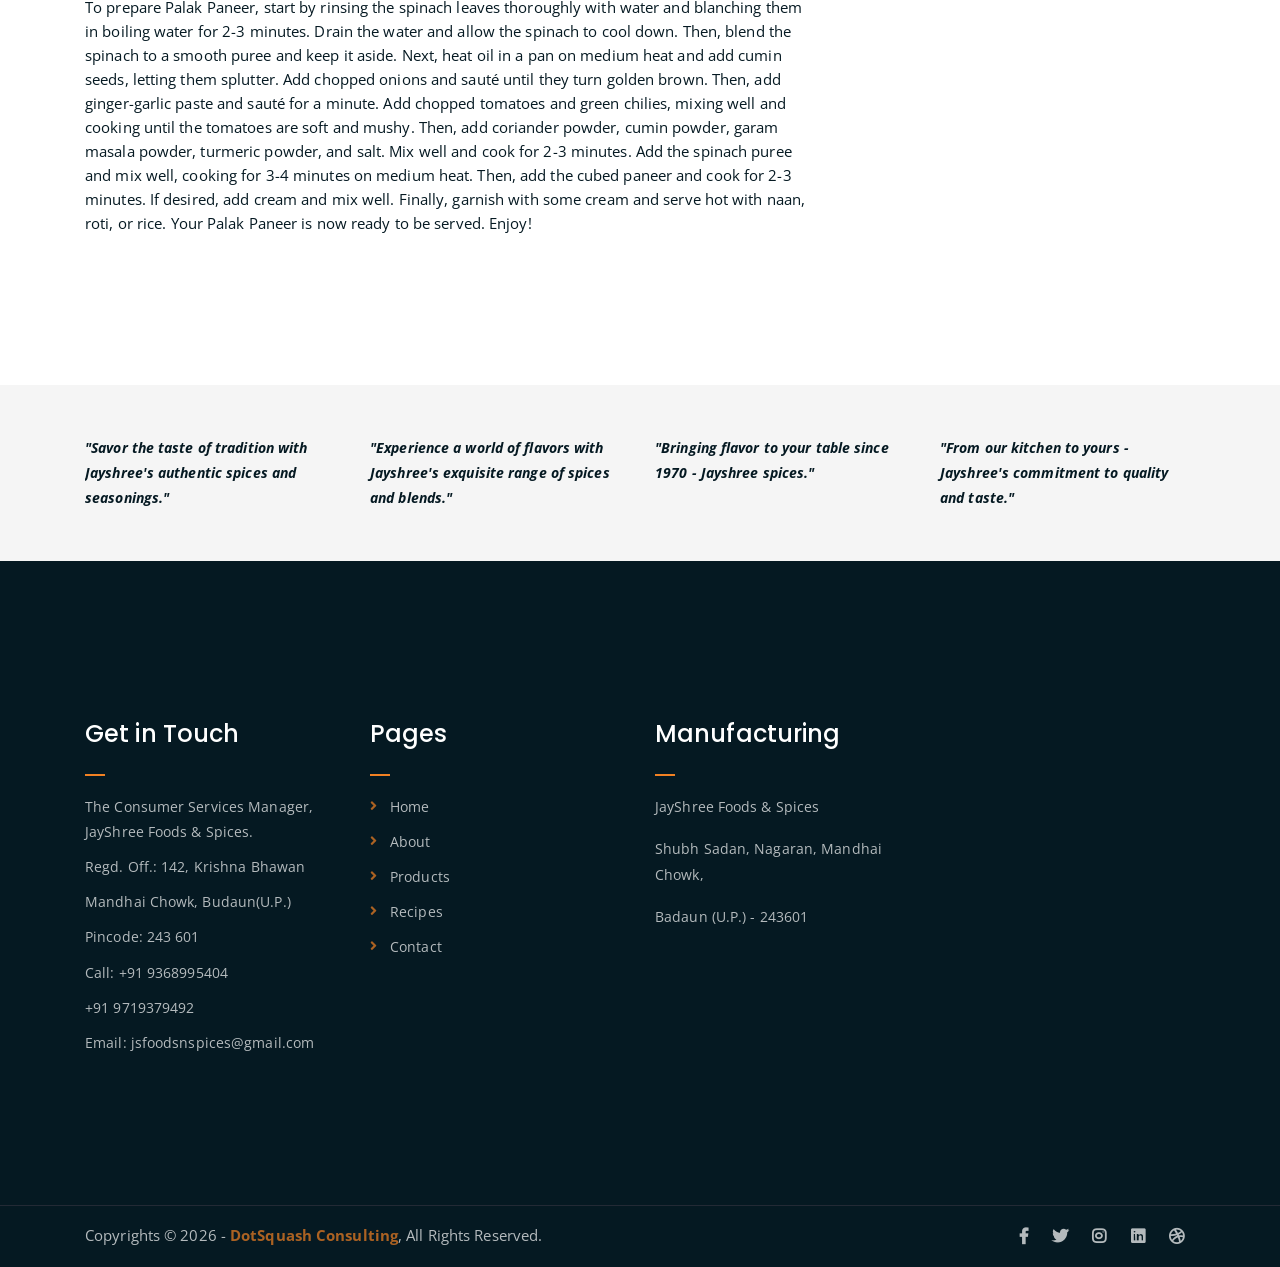
<file: paalak_recipe.html>
<!DOCTYPE html>
<html lang="en">

<head>
    <meta charset="UTF-8">
    <meta http-equiv="X-UA-Compatible" content="IE=edge">
    <meta name="viewport" content="width=device-width, initial-scale=1">
    <meta name="description" content="Created by DoSquash from https://dotsquash.com/">

	<!-- title -->
	<title>Paalak Paneer | Jayshree Foods and Spice</title>

    <!-- favicon -->
	<link rel="shortcut icon" type="image/png" href="assets/img/logo.PNG">
    <!-- google font -->
    <link href="https://fonts.googleapis.com/css?family=Open+Sans:300,400,700" rel="stylesheet">
    <link href="https://fonts.googleapis.com/css?family=Poppins:400,700&display=swap" rel="stylesheet">
    <!-- fontawesome -->
    <link rel="stylesheet" href="assets/css/all.min.css">
    <!-- bootstrap -->
    <link rel="stylesheet" href="assets/bootstrap/css/bootstrap.min.css">
    <!-- owl carousel -->
    <link rel="stylesheet" href="assets/css/owl.carousel.css">
    <!-- magnific popup -->
    <link rel="stylesheet" href="assets/css/magnific-popup.css">
    <!-- animate css -->
    <link rel="stylesheet" href="assets/css/animate.css">
    <!-- mean menu css -->
    <link rel="stylesheet" href="assets/css/meanmenu.min.css">
    <!-- main style -->
    <link rel="stylesheet" href="assets/css/main.css">
    <!-- responsive -->
    <link rel="stylesheet" href="assets/css/responsive.css">

</head>

<body>

    <!--PreLoader-->
    <div class="loader">
        <div class="loader-inner">
            <div class="circle"></div>
        </div>
    </div>
    <!--PreLoader Ends-->

    <!-- header -->
    <div class="menu let_space">

        <!-- <img class="logo" src="assets/img/logo.PNG" alt="logo" width="200" height="75"  style="padding: 15px; padding-left: 50px;"/> -->
        <!-- <a href="index.html">JAYSHREE</a> -->
		<a href="index.html" style="margin:0px">
			<img class="logo_image" src="assets/img/logo.PNG" alt="logo"/>
	   </a>

	    <div class="menu-log">

			<a class="current-list-item" href="index.html">Home</a>
			<a href="about.html">About</a>
			<a href="products.html">Products</a>
			<!-- <a href="recipes.html">Recipes</a> -->
			<a href="contact.html">Contact</a>
	

		</div>
    </div>
	<!-- end header -->

	<div class="top_box c_grid about_top_box">
        
        <div class="c_grid">
			
			<!-- <div></div> -->

            <div class="padding">
                <h1 class="white_t let_space" style="font-size: 5vmax; font-weight: 600;">Paalak 
					<span class="orange-text">Paneer</span></h1>
            </div>
            
        </div>
        
    </div>
    <!-- end breadcrumb section -->

    <!-- single article section -->
    <div class="mt-150 mb-150">
        <div class="container">
            <div class="row">
                <div class="col-lg-8">
                    <div class="single-article-section">
                        <div class="single-article-text">
                            <div><img src="assets/img/paneer2.png" alt=""></div>
                            <p class="blog-meta">
                                <span class="author"><i class="fas fa-user"></i> Admin</span>
                                <span class="date"><i class="fas fa-calendar"></i> 27 December, 2022</span>
                            </p>
                            <h2>How to prepare</h2>
                            <p>To prepare Palak Paneer, start by rinsing the spinach leaves thoroughly with water and
                                blanching them in boiling water for 2-3 minutes. Drain the water and allow the spinach
                                to cool down. Then, blend the spinach to a smooth puree and keep it aside.

                                Next, heat oil in a pan on medium heat and add cumin seeds, letting them splutter. Add
                                chopped onions and sauté until they turn golden brown. Then, add ginger-garlic paste and
                                sauté for a minute.

                                Add chopped tomatoes and green chilies, mixing well and cooking until the tomatoes are
                                soft and mushy. Then, add coriander powder, cumin powder, garam masala powder, turmeric
                                powder, and salt. Mix well and cook for 2-3 minutes.

                                Add the spinach puree and mix well, cooking for 3-4 minutes on medium heat. Then, add
                                the cubed paneer and cook for 2-3 minutes. If desired, add cream and mix well.

                                Finally, garnish with some cream and serve hot with naan, roti, or rice. Your Palak
                                Paneer is now ready to be served. Enjoy!</p>
                        </div>

                    </div>
                </div>
                <div class="col-lg-4">
                    <div class="sidebar-section">
                        <div class="recent-posts">
                            <h4>Ingredients</h4>
                            <ul>
                                <li>200g paneer (cottage cheese), cut into cubes</li>
                                <li>2 bunches of fresh spinach leaves (palak)</li>
                                <li>1 large onion, chopped</li>
                                <li>2 medium-sized tomatoes, chopped</li>
                                <li>1 tablespoon ginger-garlic paste</li>
                                <li>2-3 green chilies, chopped</li>
                                <li>1 teaspoon cumin seeds</li>
                                <li>1 teaspoon coriander powder</li>
                                <li>1 teaspoon cumin powder</li>
                                <li>1 teaspoon garam masala powder</li>
                                <li>1/2 teaspoon turmeric powder</li>
                                <li>Salt to taste</li>
                                <li>2 tablespoons oil</li>
                                <li>2 tablespoons cream (optional)</li>
                            </ul>
                        </div>
                        <div class="tag-section">
                            <h4>Tags</h4>
                            <ul>
                                <li><a href="double-news.html">Paneer</a></li>
                                <li><a href="double-news.html">Palak</a></li>
                                <li><a href="double-news.html">Indian</a></li>
                                <li><a href="double-news.html">Onion</a></li>
                                <li><a href="double-news.html">Best</a></li>
                                <li><a href="double-news.html">Delecious</a></li>
                            </ul>
                        </div>
                    </div>
                </div>
            </div>
        </div>
    </div>
    <!-- end single article section -->

    <div class="logo-carousel-section">
        <div class="container">
            <div class="row">
                <div class="col-lg-12">
                    <div class="logo-carousel-inner">
                        <div class="single-logo-item">
                            <!-- <div class="list-icon"> -->
                            <!-- <i class="fas fa-sync"></i> -->
                            <p style="font-weight: bold;font-style: italic;">"Savor the taste of tradition with
                                Jayshree's authentic spices and seasonings."</p>
                            <!-- </div> -->
                            <!-- <img src="assets/img/company-logos/1.png" alt=""> -->
                        </div>
                        <div class="single-logo-item">
                            <p style="font-weight: bold;font-style: italic;">"Experience a world of flavors with
                                Jayshree's exquisite range of spices and blends."</p>
                        </div>
                        <div class="single-logo-item">
                            <p style="font-weight: bold;font-style: italic;">"Bringing flavor to your table since 1970 -
                                Jayshree spices."</p>
                        </div>
                        <div class="single-logo-item">
                            <p style="font-weight: bold;font-style: italic;">"From our kitchen to yours - Jayshree's
                                commitment to quality and taste."</p>
                        </div>
                        <div class="single-logo-item">
                            <p style="font-weight: bold;font-style: italic;">"Unleash the true potential of your recipes
                                with Jayshree's premium spices and herbs."</p>
                        </div>
                    </div>
                </div>
            </div>
        </div>
    </div>
    <!-- end logo carousel -->

    <!-- footer -->
    <div class="footer-area">
        <div class="container">
            <div class="row">
                <div class="col-lg-3 col-md-6">
                    <div class="footer-box get-in-touch">
                        <h2 class="widget-title">Get in Touch</h2>
                        <ul>
                            <li>The Consumer Services Manager, JayShree Foods & Spices.</li>
                            <li>Regd. Off.: 142, Krishna Bhawan</li>
                            <li>Mandhai Chowk, Budaun(U.P.)</li>
                            <li>Pincode: 243 601</li>
                            <li>Call: +91 9368995404</li>
                            <li>+91 9719379492</li>
                            <li>Email: jsfoodsnspices@gmail.com</li>
                        </ul>
                    </div>
                </div>
                <div class="col-lg-3 col-md-6">
                    <div class="footer-box pages">
                        <h2 class="widget-title">Pages</h2>
                        <ul>
                            <li><a href="index.html">Home</a></li>
                            <li><a href="about.html">About</a></li>
                            <li><a href="products.html">Products</a></li>
                            <li><a href="recipes.html">Recipes</a></li>
                            <li><a href="contact.html">Contact</a></li>
                        </ul>
                    </div>
                </div>
                <div class="col-lg-3 col-md-6">
                    <div class="footer-box subscribe">
                        <h2 class="widget-title">Manufacturing</h2>
                        <p>JayShree Foods & Spices</p>
                        <p>Shubh Sadan, Nagaran, Mandhai Chowk,</p>
                        <p>Badaun (U.P.) - 243601</p>
                    </div>
                </div>
            </div>
        </div>
    </div>
    <!-- end footer -->

    <!-- copyright -->
    <div class="copyright">
        <div class="container">
            <div class="row">
                <div class="col-lg-6 col-md-12">
                    <p>Copyrights &copy;  <script>document.write(new Date().getFullYear())</script> - <a href="https://dotsquash.com/" target="_blank">DotSquash Consulting</a>, All Rights
                        Reserved.</p>
                </div>
                <div class="col-lg-6 text-right col-md-12">
                    <div class="social-icons">
                        <ul>
                            <li><a href="#" target="_blank"><i class="fab fa-facebook-f"></i></a></li>
                            <li><a href="#" target="_blank"><i class="fab fa-twitter"></i></a></li>
                            <li><a href="#" target="_blank"><i class="fab fa-instagram"></i></a></li>
                            <li><a href="#" target="_blank"><i class="fab fa-linkedin"></i></a></li>
                            <li><a href="#" target="_blank"><i class="fab fa-dribbble"></i></a></li>
                        </ul>
                    </div>
                </div>
            </div>
        </div>
    </div>
    <!-- end copyright -->

    <!-- jquery -->
    <script src="assets/js/jquery-1.11.3.min.js"></script>
    <!-- bootstrap -->
    <script src="assets/bootstrap/js/bootstrap.min.js"></script>
    <!-- count down -->
    <script src="assets/js/jquery.countdown.js"></script>
    <!-- isotope -->
    <script src="assets/js/jquery.isotope-3.0.6.min.js"></script>
    <!-- waypoints -->
    <script src="assets/js/waypoints.js"></script>
    <!-- owl carousel -->
    <script src="assets/js/owl.carousel.min.js"></script>
    <!-- magnific popup -->
    <script src="assets/js/jquery.magnific-popup.min.js"></script>
    <!-- mean menu -->
    <script src="assets/js/jquery.meanmenu.min.js"></script>
    <!-- sticker js -->
    <script src="assets/js/sticker.js"></script>
    <!-- main js -->
    <script src="assets/js/main.js"></script>

</body>

</html>
</file>
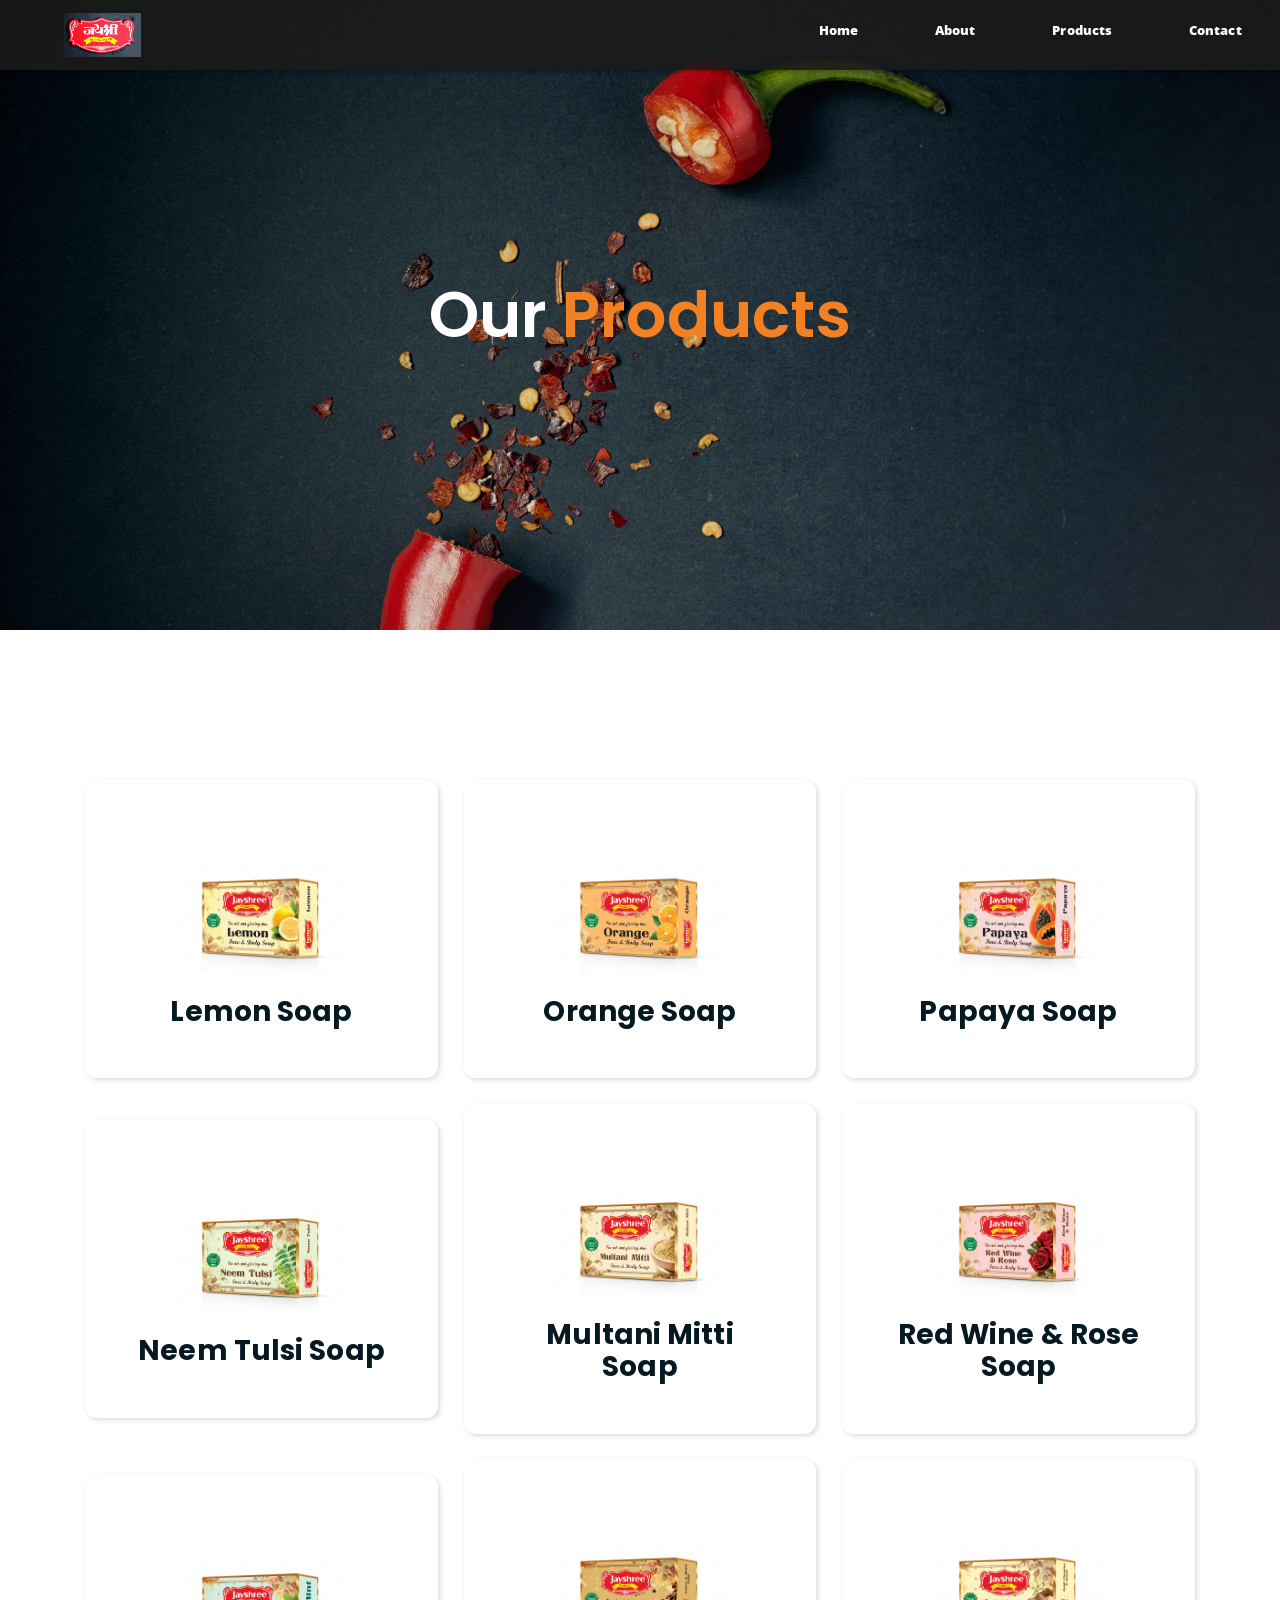
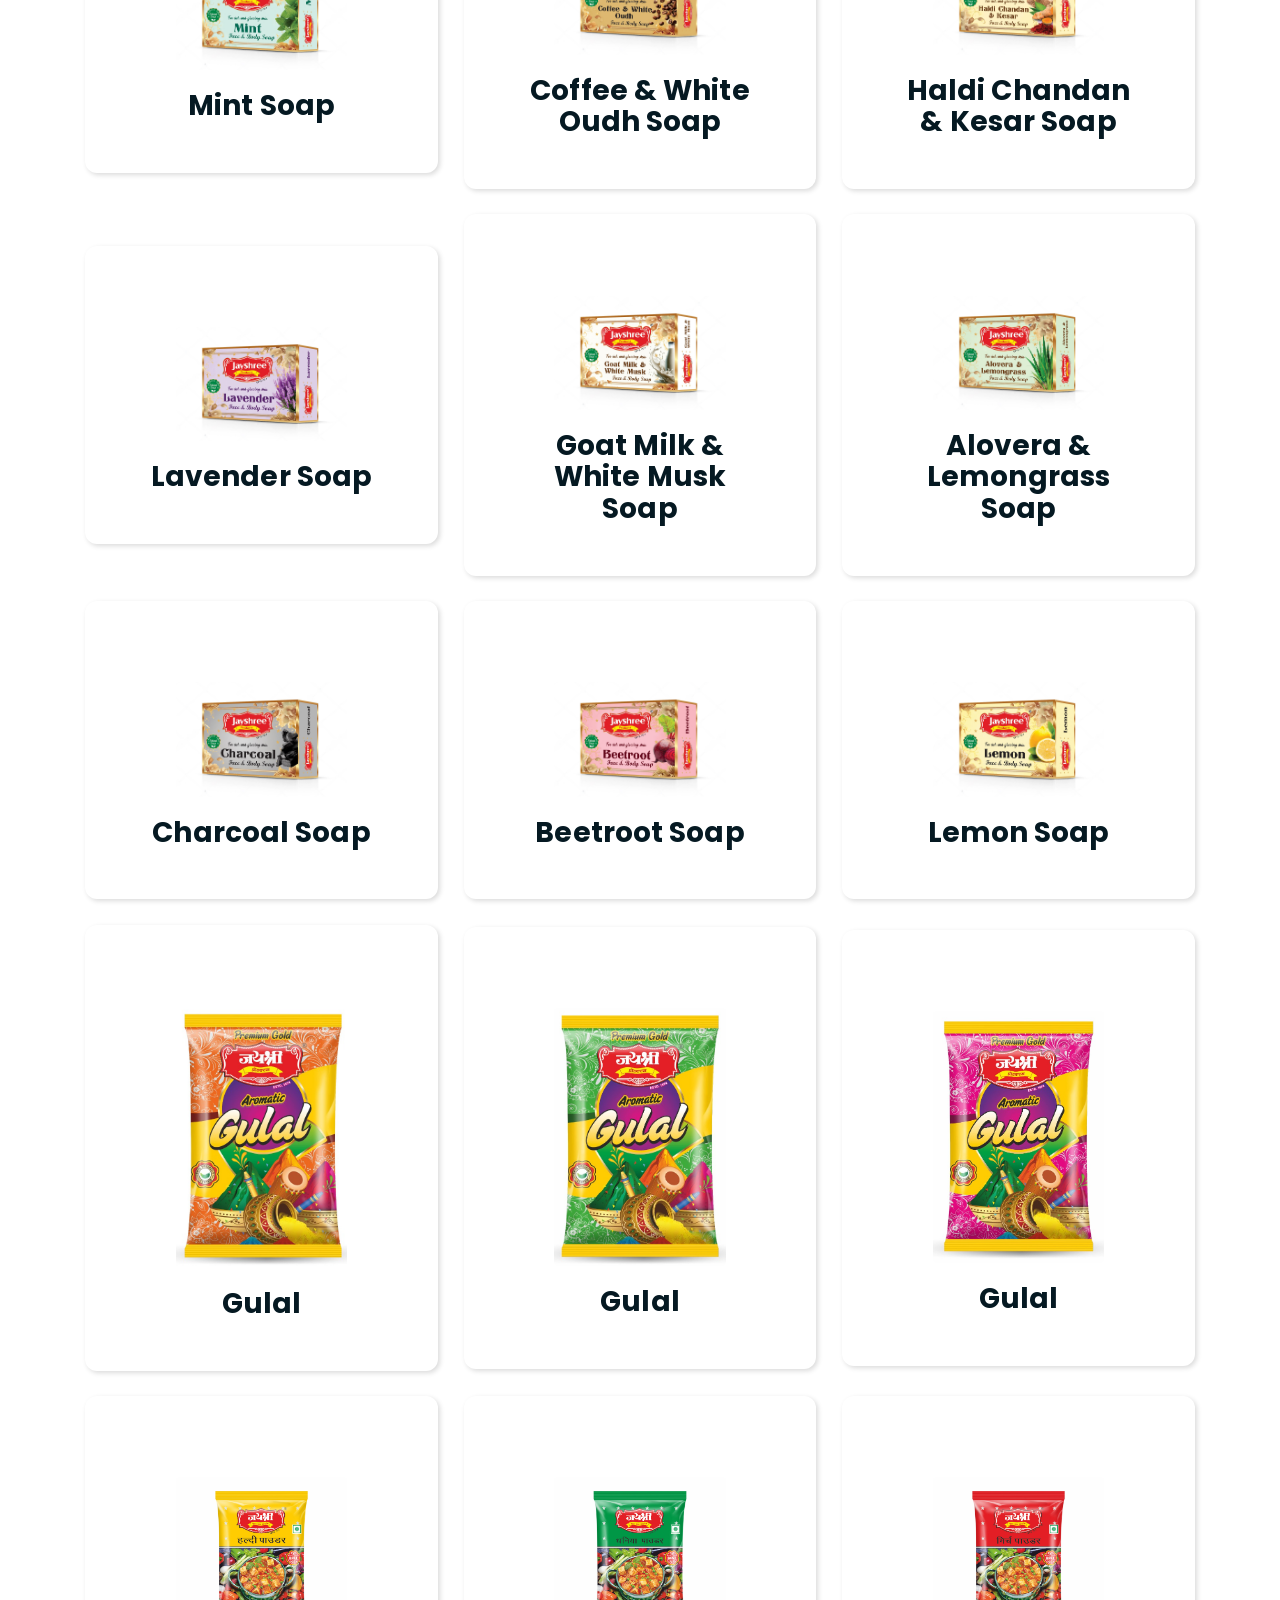
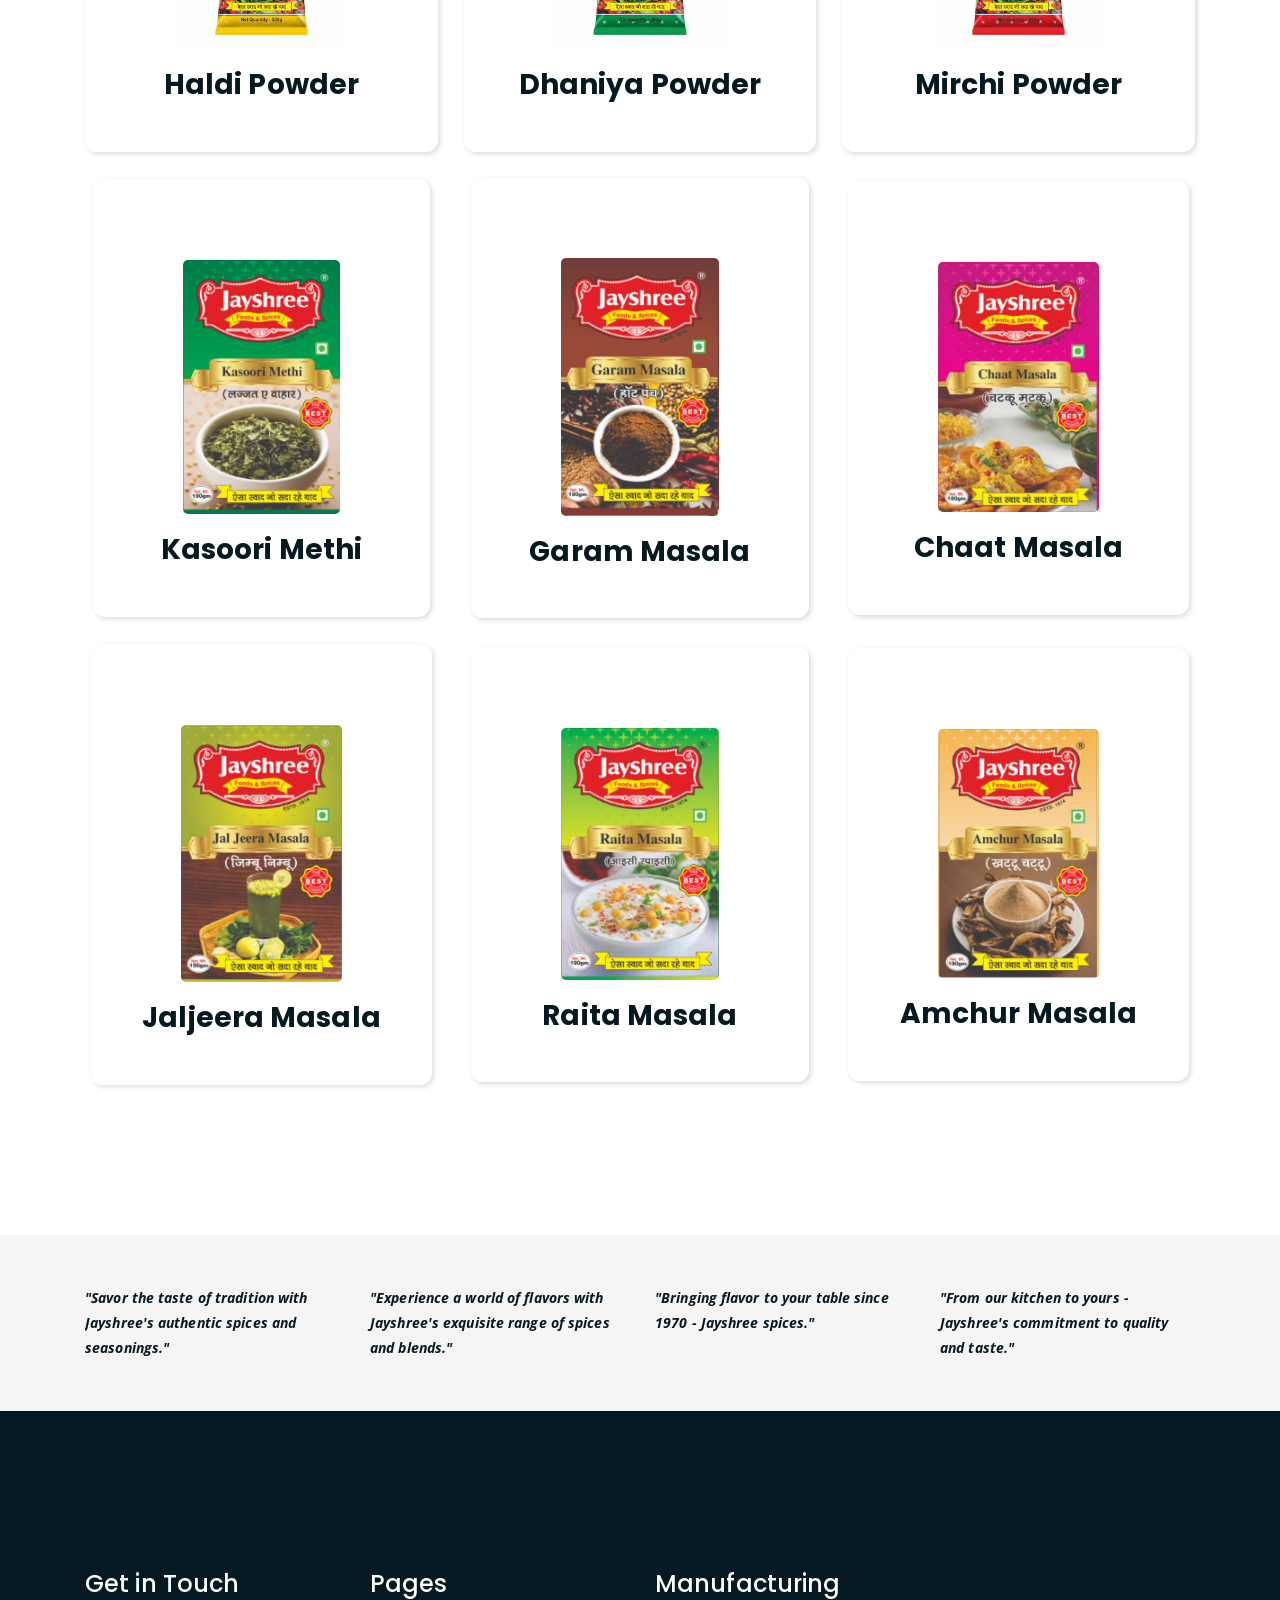
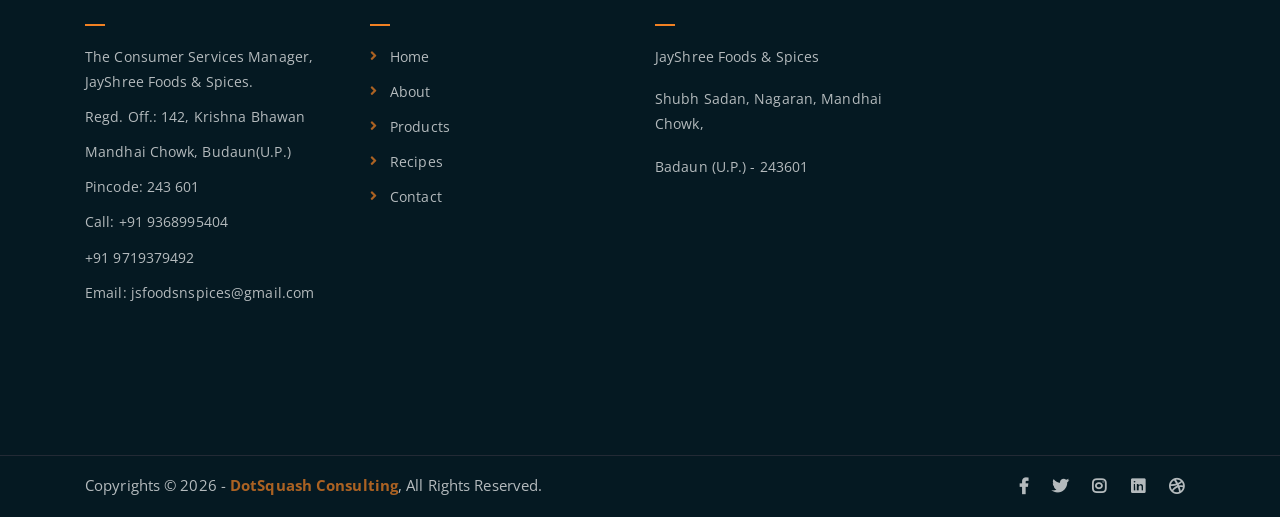
<file: products.html>
<!DOCTYPE html>
<html lang="en">
<head>
	<meta charset="UTF-8">
	<meta http-equiv="X-UA-Compatible" content="IE=edge">
	<meta name="viewport" content="width=device-width, initial-scale=1">
	<meta name="description" content="Created by DoSquash from https://dotsquash.com/">

	<!-- title -->
	<title>Products | Jayshree Foods and Spice</title>

	<!-- favicon -->
	<link rel="shortcut icon" type="image/png" href="assets/img/logo.PNG">
	<!-- google font -->
	<link href="https://fonts.googleapis.com/css?family=Open+Sans:300,400,700" rel="stylesheet">
	<link href="https://fonts.googleapis.com/css?family=Poppins:400,700&display=swap" rel="stylesheet">
	<!-- fontawesome -->
	<link rel="stylesheet" href="assets/css/all.min.css">
	<!-- bootstrap -->
	<link rel="stylesheet" href="assets/bootstrap/css/bootstrap.min.css">
	<!-- owl carousel -->
	<link rel="stylesheet" href="assets/css/owl.carousel.css">
	<!-- magnific popup -->
	<link rel="stylesheet" href="assets/css/magnific-popup.css">
	<!-- animate css -->
	<link rel="stylesheet" href="assets/css/animate.css">
	<!-- mean menu css -->
	<link rel="stylesheet" href="assets/css/meanmenu.min.css">
	<!-- main style -->
	<link rel="stylesheet" href="assets/css/main.css">
	<!-- responsive -->
	<link rel="stylesheet" href="assets/css/responsive.css">

</head>
<body>
	
	<!--PreLoader-->
    <div class="loader">
        <div class="loader-inner">
            <div class="circle"></div>
        </div>
    </div>
    <!--PreLoader Ends-->
	
	<!-- header -->
	<div class="menu let_space">

        <!-- <img class="logo" src="assets/img/logo.PNG" alt="logo" width="200" height="75"  style="padding: 15px; padding-left: 50px;"/> -->
        <!-- <a href="index.html">JAYSHREE</a> -->
		<a href="index.html" style="margin:0px">
			<img class="logo_image" src="assets/img/logo.PNG" alt="logo"/>
	   </a>

	   <div class="menu-log">

			<a class="current-list-item" href="index.html">Home</a>
			<a href="about.html">About</a>
			<a href="products.html">Products</a>
			<!-- <a href="recipes.html">Recipes</a> -->
			<a href="contact.html">Contact</a>
	   

		</div>
    </div>
	<!-- end header -->


	<div class="top_box c_grid prod_top_box">
        
        <div class="c_grid">
			

            <div class="padding">

                
                <h1 class="white_t let_space" style="text-align: center; font-size: 5vmax; font-weight: 600;">Our <span class="orange-text">Products</span></h1>
				<!-- <h2 class="pb-3">Our <span class="orange-text">Founder</span></h2> -->
            </div>
            
        </div>
        
    </div>

	<!-- products -->
	<div class="product-section mt-150 mb-150">
		<div class="container">

			<div class="c_grid box3">


				<a  class="text-center prod_box" >
					<div class="">
						<div class="product-image">
							<img src="assets\img\soap\lemon.jpeg" alt="">
						</div>
						<h3>Lemon Soap</h3>
					</div>
				</a>


				<a  class="text-center prod_box" >
					<div class="">
						<div class="product-image">
							<img src="assets\img\soap\orange.jpeg" alt="">
						</div>
						<h3>Orange Soap</h3>
					</div>
				</a>


				<a  class="text-center prod_box" >
					<div class="">
						<div class="product-image">
							<img src="assets\img\soap\papaya.jpeg" alt="">
						</div>
						<h3>Papaya Soap</h3>
					</div>
				</a>


				<a  class="text-center prod_box" >
					<div class="">
						<div class="product-image">
							<img src="assets\img\soap\neem_tulsi.jpeg" alt="">
						</div>
						<h3>Neem Tulsi Soap</h3>
					</div>
				</a>


				<a  class="text-center prod_box" >
					<div class="">
						<div class="product-image">
							<img src="assets\img\soap\multani_mitti.jpeg" alt="">
						</div>
						<h3>Multani Mitti Soap</h3>
					</div>
				</a>


				<a  class="text-center prod_box" >
					<div class="">
						<div class="product-image">
							<img src="assets\img\soap\red_wine_rose.jpeg" alt="">
						</div>
						<h3>Red Wine & Rose Soap</h3>
					</div>
				</a>


				<a  class="text-center prod_box" >
					<div class="">
						<div class="product-image">
							<img src="assets\img\soap\mint.jpeg" alt="">
						</div>
						<h3>Mint Soap</h3>
					</div>
				</a>



				<a  class="text-center prod_box" >
					<div class="">
						<div class="product-image">
							<img src="assets\img\soap\coffe_white_oudh.jpeg" alt="">
						</div>
						<h3>Coffee & White Oudh Soap</h3>
					</div>
				</a>


				<a  class="text-center prod_box" >
					<div class="">
						<div class="product-image">
							<img src="assets\img\soap\haldi_chaldi_kesar.jpeg" alt="">
						</div>
						<h3>Haldi Chandan & Kesar Soap</h3>
					</div>
				</a>


				<a  class="text-center prod_box" >
					<div class="">
						<div class="product-image">
							<img src="assets\img\soap\lavender.jpeg" alt="">
						</div>
						<h3>Lavender Soap</h3>
					</div>
				</a>



				<a  class="text-center prod_box" >
					<div class="">
						<div class="product-image">
							<img src="assets\img\soap\goat_milk.jpeg" alt="">
						</div>
						<h3>Goat Milk & White Musk Soap</h3>
					</div>
				</a>


				<a  class="text-center prod_box" >
					<div class="">
						<div class="product-image">
							<img src="assets\img\soap\alovera_lemongrass.jpeg" alt="">
						</div>
						<h3>Alovera & Lemongrass Soap</h3>
					</div>
				</a>

				<a  class="text-center prod_box" >
					<div class="">
						<div class="product-image">
							<img src="assets\img\soap\charcoal.jpeg" alt="">
						</div>
						<h3>Charcoal Soap</h3>
					</div>
				</a>


				<a  class="text-center prod_box" >
					<div class="">
						<div class="product-image">
							<img src="assets\img\soap\beetroot.jpeg" alt="">
						</div>
						<h3>Beetroot Soap</h3>
					</div>
				</a>


				<a  class="text-center prod_box" >
					<div class="">
						<div class="product-image">
							<img src="assets\img\soap\lemon.jpeg" alt="">
						</div>
						<h3>Lemon Soap</h3>
					</div>
				</a>
				

				<a  class="text-center prod_box" >
					<div class="">
						<div class="product-image">
							<img src="assets/img/temp/gulal.png" alt="">
						</div>
						<h3>Gulal</h3>
					</div>
				</a>

				<a  class="text-center prod_box" >
					<div class="">
						<div class="product-image">
							<img src="assets/img/temp/gulal1.png" alt="">
						</div>
						<h3>Gulal</h3>
					</div>
				</a>


				<a  class="text-center prod_box" >
					<div class="">
						<div class="product-image">
							<img src="assets/img/temp/gulal2.png" alt="">
						</div>
						<h3>Gulal</h3>
					</div>
				</a>


				
				<a  class="text-center prod_box" >
					<div class="">
						<div class="product-image">
							<img src="assets/img/products/haldi.jpg" alt="">
						</div>
						<h3>Haldi Powder</h3>
					</div>
				</a>

				<a  class="text-center prod_box">
					<div class="">
						<div class="product-image">
							<img src="assets/img/products/dhaniya.jpg" alt="">
						</div>
						<h3>Dhaniya Powder</h3>
					</div>
				</a>

				<a  class="text-center prod_box">
					<div class="">
						<div class="product-image">
							<img src="assets/img/products/mirchi.jpg" alt="">
						</div>
						<h3>Mirchi Powder</h3>
					</div>
				</a>

				
				<a  class="text-center prod_box">
					<div class="">
						<div class="product-image">
							<img src="assets/img/products/kasoori.PNG" alt="">
						</div>
						<h3>Kasoori Methi</h3>
					</div>
				</a>

				<a  class="text-center prod_box">
					<div class="">
						<div class="product-image">
							<img src="assets/img/products/garam.PNG" alt="">
						</div>
						<h3>Garam Masala</h3>
					</div>
				</a>

				<a   class="prod_box text-center">
					<div class="">
						<div class="product-image">
							<img src="assets/img/products/chaat.PNG" alt="">
						</div>
						<h3>Chaat Masala</h3>
					</div>
				</a>

				<a  class=" text-center prod_box">
					<div class="">
						<div class="product-image">
							<img src="assets/img/products/jaljeera.PNG" alt="">
						</div>
						<h3>Jaljeera Masala</h3>
					</div>
				</a>

				<a  class="prod_box text-center">
					<div class="">
						<div class="product-image">
							<img src="assets/img/products/rayta.PNG" alt="">
						</div>
						<h3>Raita Masala</h3>
					</div>
				</a>

				<a  class="text-center prod_box">
					<div class="">
						<div class="product-image">
							<img src="assets/img/products/amchur.PNG" alt="" >
						</div>
						<h3>Amchur Masala</h3>
					</div>
				</a>

				
			</div>

			
		</div>
	</div>
	<!-- end products -->

	<!-- logo carousel -->
	<div class="logo-carousel-section">
		<div class="container">
			<div class="row">
				<div class="col-lg-12">
					<div class="logo-carousel-inner">
						<div class="single-logo-item">
							<!-- <div class="list-icon"> -->
							<!-- <i class="fas fa-sync"></i> -->
							<p style="font-weight: bold;font-style: italic;">"Savor the taste of tradition with
								Jayshree's authentic spices and seasonings."</p>
							<!-- </div> -->
							<!-- <img src="assets/img/company-logos/1.png" alt=""> -->
						</div>
						<div class="single-logo-item">
							<p style="font-weight: bold;font-style: italic;">"Experience a world of flavors with
								Jayshree's exquisite range of spices and blends."</p>
						</div>
						<div class="single-logo-item">
							<p style="font-weight: bold;font-style: italic;">"Bringing flavor to your table since 1970 -
								Jayshree spices."</p>
						</div>
						<div class="single-logo-item">
							<p style="font-weight: bold;font-style: italic;">"From our kitchen to yours - Jayshree's
								commitment to quality and taste."</p>
						</div>
						<div class="single-logo-item">
							<p style="font-weight: bold;font-style: italic;">"Unleash the true potential of your recipes
								with Jayshree's premium spices and herbs."</p>
						</div>
					</div>
				</div>
			</div>
		</div>
	</div>
	<!-- end logo carousel -->

	<!-- footer -->
	<div class="footer-area">
		<div class="container">
			<div class="row">
				<div class="col-lg-3 col-md-6">
					<div class="footer-box get-in-touch">
						<h2 class="widget-title">Get in Touch</h2>
						<ul>
							<li>The Consumer Services Manager, JayShree Foods & Spices.</li>
							<li>Regd. Off.: 142, Krishna Bhawan</li>
							<li>Mandhai Chowk, Budaun(U.P.)</li>
							<li>Pincode: 243 601</li>
							<li>Call: +91 9368995404</li>
							<li>+91 9719379492</li>
							<li>Email: jsfoodsnspices@gmail.com</li>
						</ul>
					</div>
				</div>
				<div class="col-lg-3 col-md-6">
					<div class="footer-box pages">
						<h2 class="widget-title">Pages</h2>
						<ul>
							<li><a href="index.html">Home</a></li>
							<li><a href="about.html">About</a></li>
							<li><a href="products.html">Products</a></li>
							<li><a href="recipes.html">Recipes</a></li>
							<li><a href="contact.html">Contact</a></li>
						</ul>
					</div>
				</div>
				<div class="col-lg-3 col-md-6">
					<div class="footer-box subscribe">
						<h2 class="widget-title">Manufacturing</h2>
						<p>JayShree Foods & Spices</p>
						<p>Shubh Sadan, Nagaran, Mandhai Chowk,</p>
						<p>Badaun (U.P.) - 243601</p>
					</div>
				</div>
			</div>
		</div>
	</div>
	<!-- end footer -->

	<!-- copyright -->
	<div class="copyright">
		<div class="container">
			<div class="row">
				<div class="col-lg-6 col-md-12">
					<p>Copyrights &copy;  <script>document.write(new Date().getFullYear())</script> - <a href="https://dotsquash.com/" target="_blank">DotSquash Consulting</a>, All Rights
						Reserved.</p>
				</div>
				<div class="col-lg-6 text-right col-md-12">
					<div class="social-icons">
						<ul>
							<li><a href="#" target="_blank"><i class="fab fa-facebook-f"></i></a></li>
							<li><a href="#" target="_blank"><i class="fab fa-twitter"></i></a></li>
							<li><a href="#" target="_blank"><i class="fab fa-instagram"></i></a></li>
							<li><a href="#" target="_blank"><i class="fab fa-linkedin"></i></a></li>
							<li><a href="#" target="_blank"><i class="fab fa-dribbble"></i></a></li>
						</ul>
					</div>
				</div>
			</div>
		</div>
	</div>
	<!-- end copyright -->

	<script src="assets/js/jquery-1.11.3.min.js"></script>
	<script src="assets/bootstrap/js/bootstrap.min.js"></script>
	<script src="assets/js/jquery.countdown.js"></script>
	<script src="assets/js/jquery.isotope-3.0.6.min.js"></script>
	<script src="assets/js/waypoints.js"></script>
	<script src="assets/js/owl.carousel.min.js"></script>
	<script src="assets/js/jquery.magnific-popup.min.js"></script>
	<script src="assets/js/jquery.meanmenu.min.js"></script>
	<script src="assets/js/sticker.js"></script>
	<script src="assets/js/main.js"></script>

</body>

</html>
</file>
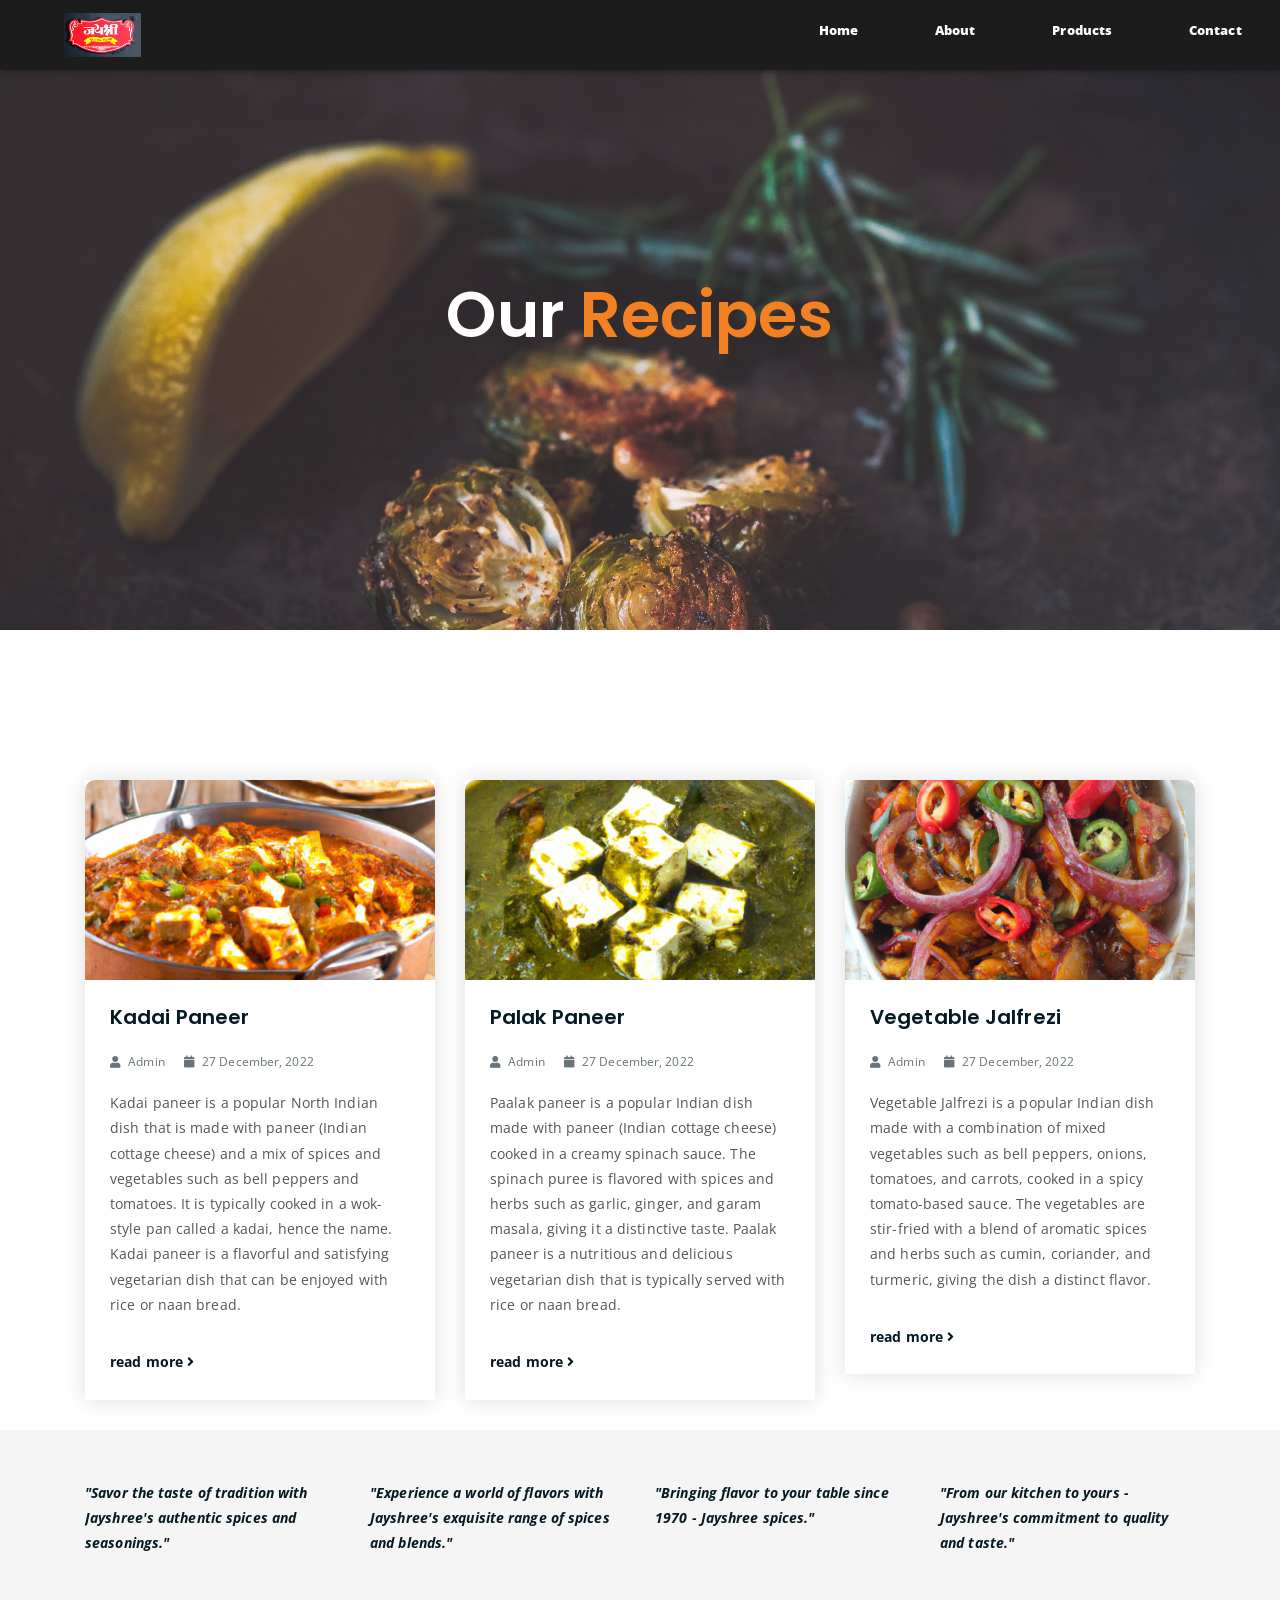
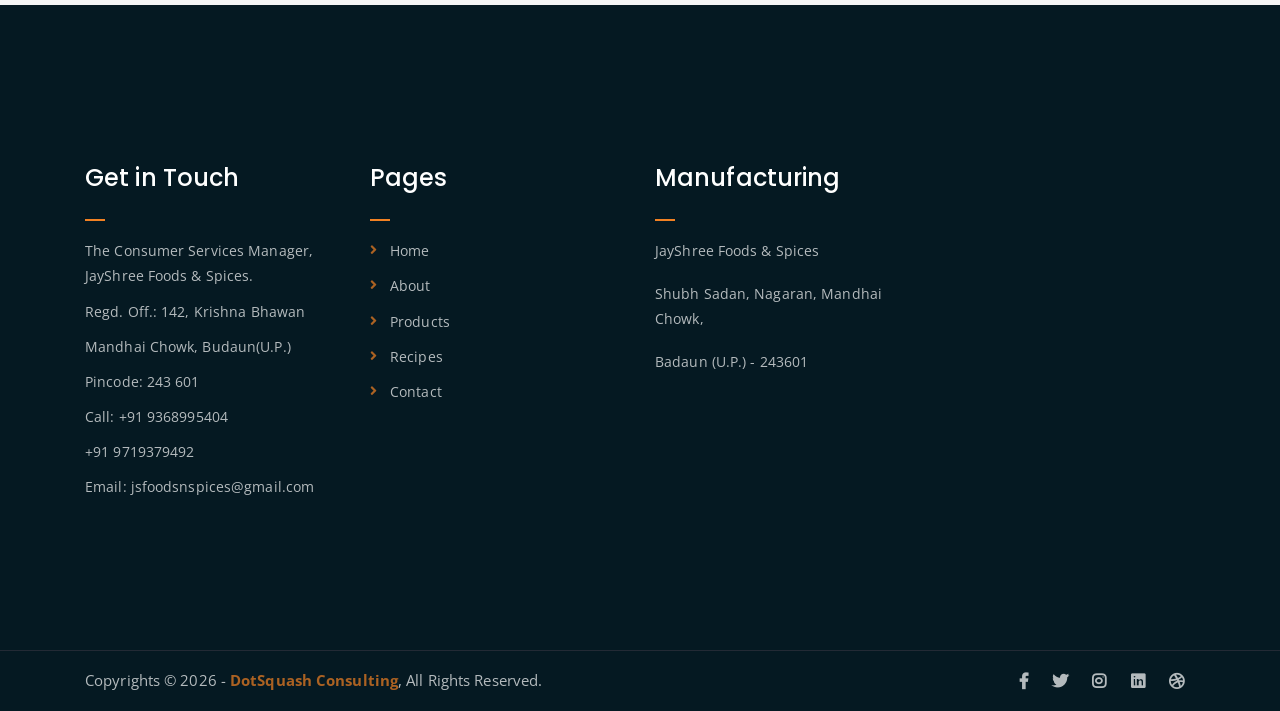
<file: recipes.html>
<!DOCTYPE html>
<html lang="en">

<head>
	<meta charset="UTF-8">
	<meta http-equiv="X-UA-Compatible" content="IE=edge">
	<meta name="viewport" content="width=device-width, initial-scale=1">
	<meta name="description" content="Created by DoSquash from https://dotsquash.com/">

	<!-- title -->
	<title>Recipes | Jayshree Foods and Spice</title>

	<!-- favicon -->
	<link rel="shortcut icon" type="image/png" href="assets/img/logo.PNG">
	<!-- google font -->
	<link href="https://fonts.googleapis.com/css?family=Open+Sans:300,400,700" rel="stylesheet">
	<link href="https://fonts.googleapis.com/css?family=Poppins:400,700&display=swap" rel="stylesheet">
	<!-- fontawesome -->
	<link rel="stylesheet" href="assets/css/all.min.css">
	<!-- bootstrap -->
	<link rel="stylesheet" href="assets/bootstrap/css/bootstrap.min.css">
	<!-- owl carousel -->
	<link rel="stylesheet" href="assets/css/owl.carousel.css">
	<!-- magnific popup -->
	<link rel="stylesheet" href="assets/css/magnific-popup.css">
	<!-- animate css -->
	<link rel="stylesheet" href="assets/css/animate.css">
	<!-- mean menu css -->
	<link rel="stylesheet" href="assets/css/meanmenu.min.css">
	<!-- main style -->
	<link rel="stylesheet" href="assets/css/main.css">
	<!-- responsive -->
	<link rel="stylesheet" href="assets/css/responsive.css">

</head>

<body>

	<!--PreLoader-->
	<div class="loader">
		<div class="loader-inner">
			<div class="circle"></div>
		</div>
	</div>
	<!--PreLoader Ends-->

	<!-- header -->
	<div class="menu let_space">

        <!-- <img class="logo" src="assets/img/logo.PNG" alt="logo" width="200" height="75"  style="padding: 15px; padding-left: 50px;"/> -->
        <!-- <a href="index.html">JAYSHREE</a> -->

		<a href="index.html" style="margin:0px">
			<img class="logo_image" src="assets/img/logo.PNG" alt="logo"/>
	   </a>

	    <div class="menu-log">

			<a class="current-list-item" href="index.html">Home</a>
			<a href="about.html">About</a>
			<a href="products.html">Products</a>
			<!-- <a href="recipes.html">Recipes</a> -->
			<a href="contact.html">Contact</a>
	

		</div>
    </div>
	<!-- end header -->

	<!-- search area -->
	<!-- end search arewa -->

	<!-- breadcrumb-section -->
	<div class="top_box c_grid about_top_box">
        
        <div class="c_grid">
			
			<!-- <div></div> -->

            <div class="padding">
                <h1 class="white_t let_space" style="font-size: 5vmax; font-weight: 600;">Our 
					<span class="orange-text">Recipes</span></h1>
            </div>
            
        </div>
        
    </div>

	<!-- latest news -->
	<div class="latest-news mt-150 mb-150">
		<div class="container">
			<div class="row">
				<div class="col-lg-4 col-md-6">
					<div class="single-latest-news">
						<a href="kadai_recipe.html">
							<div class="latest-news-bg news-bg-1"></div>
						</a>
						<div class="news-text-box">
							<h3><a href="kadai_recipe.html">Kadai Paneer</a></h3>
							<p class="blog-meta">
								<span class="author"><i class="fas fa-user"></i> Admin</span>
								<span class="date"><i class="fas fa-calendar"></i> 27 December, 2022</span>
							</p>
							<p class="excerpt">Kadai paneer is a popular North Indian dish that is made with paneer
								(Indian cottage cheese) and a mix of spices and vegetables such as bell peppers and
								tomatoes. It is typically cooked in a wok-style pan called a kadai, hence the name.
								Kadai paneer is a flavorful and satisfying vegetarian dish that can be enjoyed with rice
								or naan bread.</p>
							<a href="kadai_recipe.html" class="read-more-btn">read more <i
									class="fas fa-angle-right"></i></a>
						</div>
					</div>
				</div>
				<div class="col-lg-4 col-md-6">
					<div class="single-latest-news">
						<a href="paalak_recipe.html">
							<div class="latest-news-bg news-bg-2"></div>
						</a>
						<div class="news-text-box">
							<h3><a href="paalak_recipe.html">Palak Paneer</a></h3>
							<p class="blog-meta">
								<span class="author"><i class="fas fa-user"></i> Admin</span>
								<span class="date"><i class="fas fa-calendar"></i> 27 December, 2022</span>
							</p>
							<p class="excerpt">Paalak paneer is a popular Indian dish made with paneer (Indian cottage
								cheese) cooked in a creamy spinach sauce. The spinach puree is flavored with spices and
								herbs such as garlic, ginger, and garam masala, giving it a distinctive taste. Paalak
								paneer is a nutritious and delicious vegetarian dish that is typically served with rice
								or naan bread.</p>
							<a href="paalak_recipe.html" class="read-more-btn">read more <i
									class="fas fa-angle-right"></i></a>
						</div>
					</div>
				</div>
				<div class="col-lg-4 col-md-6">
					<div class="single-latest-news">
						<a href="jalfrezi_recipe.html">
							<div class="latest-news-bg news-bg-3"></div>
						</a>
						<div class="news-text-box">
							<h3><a href="jalfrezi_recipe.html">Vegetable Jalfrezi</a></h3>
							<p class="blog-meta">
								<span class="author"><i class="fas fa-user"></i> Admin</span>
								<span class="date"><i class="fas fa-calendar"></i> 27 December, 2022</span>
							</p>
							<p class="excerpt">Vegetable Jalfrezi is a popular Indian dish made with a combination of
								mixed vegetables such as bell peppers, onions, tomatoes, and carrots, cooked in a spicy
								tomato-based sauce. The vegetables are stir-fried with a blend of aromatic spices and
								herbs such as cumin, coriander, and turmeric, giving the dish a distinct flavor. </p>
							<a href="jalfrezi_recipe.html" class="read-more-btn">read more <i
									class="fas fa-angle-right"></i></a>
						</div>
					</div>
				</div>
			</div>
		</div>
		<!-- end latest news -->

		<!-- logo carousel -->
		<!-- end logo carousel -->

		<!-- footer -->
		<div class="logo-carousel-section">
			<div class="container">
				<div class="row">
					<div class="col-lg-12">
						<div class="logo-carousel-inner">
							<div class="single-logo-item">
								<!-- <div class="list-icon"> -->
								<!-- <i class="fas fa-sync"></i> -->
								<p style="font-weight: bold;font-style: italic;">"Savor the taste of tradition with
									Jayshree's authentic spices and seasonings."</p>
								<!-- </div> -->
								<!-- <img src="assets/img/company-logos/1.png" alt=""> -->
							</div>
							<div class="single-logo-item">
								<p style="font-weight: bold;font-style: italic;">"Experience a world of flavors with
									Jayshree's exquisite range of spices and blends."</p>
							</div>
							<div class="single-logo-item">
								<p style="font-weight: bold;font-style: italic;">"Bringing flavor to your table since
									1970 -
									Jayshree spices."</p>
							</div>
							<div class="single-logo-item">
								<p style="font-weight: bold;font-style: italic;">"From our kitchen to yours - Jayshree's
									commitment to quality and taste."</p>
							</div>
							<div class="single-logo-item">
								<p style="font-weight: bold;font-style: italic;">"Unleash the true potential of your
									recipes
									with Jayshree's premium spices and herbs."</p>
							</div>
						</div>
					</div>
				</div>
			</div>
		</div>
		<!-- end logo carousel -->

		<div class="footer-area">
			<div class="container">
				<div class="row">
					<div class="col-lg-3 col-md-6">
						<div class="footer-box get-in-touch">
							<h2 class="widget-title">Get in Touch</h2>
							<ul>
								<li>The Consumer Services Manager, JayShree Foods & Spices.</li>
								<li>Regd. Off.: 142, Krishna Bhawan</li>
								<li>Mandhai Chowk, Budaun(U.P.)</li>
								<li>Pincode: 243 601</li>
								<li>Call: +91 9368995404</li>
								<li>+91 9719379492</li>
								<li>Email: jsfoodsnspices@gmail.com</li>
							</ul>
						</div>
					</div>
					<div class="col-lg-3 col-md-6">
						<div class="footer-box pages">
							<h2 class="widget-title">Pages</h2>
							<ul>
								<li><a href="index.html">Home</a></li>
								<li><a href="about.html">About</a></li>
								<li><a href="products.html">Products</a></li>
								<li><a href="recipes.html">Recipes</a></li>
								<li><a href="contact.html">Contact</a></li>
							</ul>
						</div>
					</div>
					<div class="col-lg-3 col-md-6">
						<div class="footer-box subscribe">
							<h2 class="widget-title">Manufacturing</h2>
							<p>JayShree Foods & Spices</p>
							<p>Shubh Sadan, Nagaran, Mandhai Chowk,</p>
							<p>Badaun (U.P.) - 243601</p>
						</div>
					</div>
				</div>
			</div>
		</div>
		<!-- end footer -->
	
		<!-- copyright -->
		<div class="copyright">
			<div class="container">
				<div class="row">
					<div class="col-lg-6 col-md-12">
						<p>Copyrights &copy;  <script>document.write(new Date().getFullYear())</script> - <a href="https://dotsquash.com/" target="_blank">DotSquash Consulting</a>, All Rights
							Reserved.</p>
					</div>
					<div class="col-lg-6 text-right col-md-12">
						<div class="social-icons">
							<ul>
								<li><a href="#" target="_blank"><i class="fab fa-facebook-f"></i></a></li>
								<li><a href="#" target="_blank"><i class="fab fa-twitter"></i></a></li>
								<li><a href="#" target="_blank"><i class="fab fa-instagram"></i></a></li>
								<li><a href="#" target="_blank"><i class="fab fa-linkedin"></i></a></li>
								<li><a href="#" target="_blank"><i class="fab fa-dribbble"></i></a></li>
							</ul>
						</div>
					</div>
				</div>
			</div>
		</div>
		<!-- end copyright -->

		<!-- jquery -->
		<script src="assets/js/jquery-1.11.3.min.js"></script>
		<!-- bootstrap -->
		<script src="assets/bootstrap/js/bootstrap.min.js"></script>
		<!-- count down -->
		<script src="assets/js/jquery.countdown.js"></script>
		<!-- isotope -->
		<script src="assets/js/jquery.isotope-3.0.6.min.js"></script>
		<!-- waypoints -->
		<script src="assets/js/waypoints.js"></script>
		<!-- owl carousel -->
		<script src="assets/js/owl.carousel.min.js"></script>
		<!-- magnific popup -->
		<script src="assets/js/jquery.magnific-popup.min.js"></script>
		<!-- mean menu -->
		<script src="assets/js/jquery.meanmenu.min.js"></script>
		<!-- sticker js -->
		<script src="assets/js/sticker.js"></script>
		<!-- main js -->
		<script src="assets/js/main.js"></script>

</body>

</html>
</file>
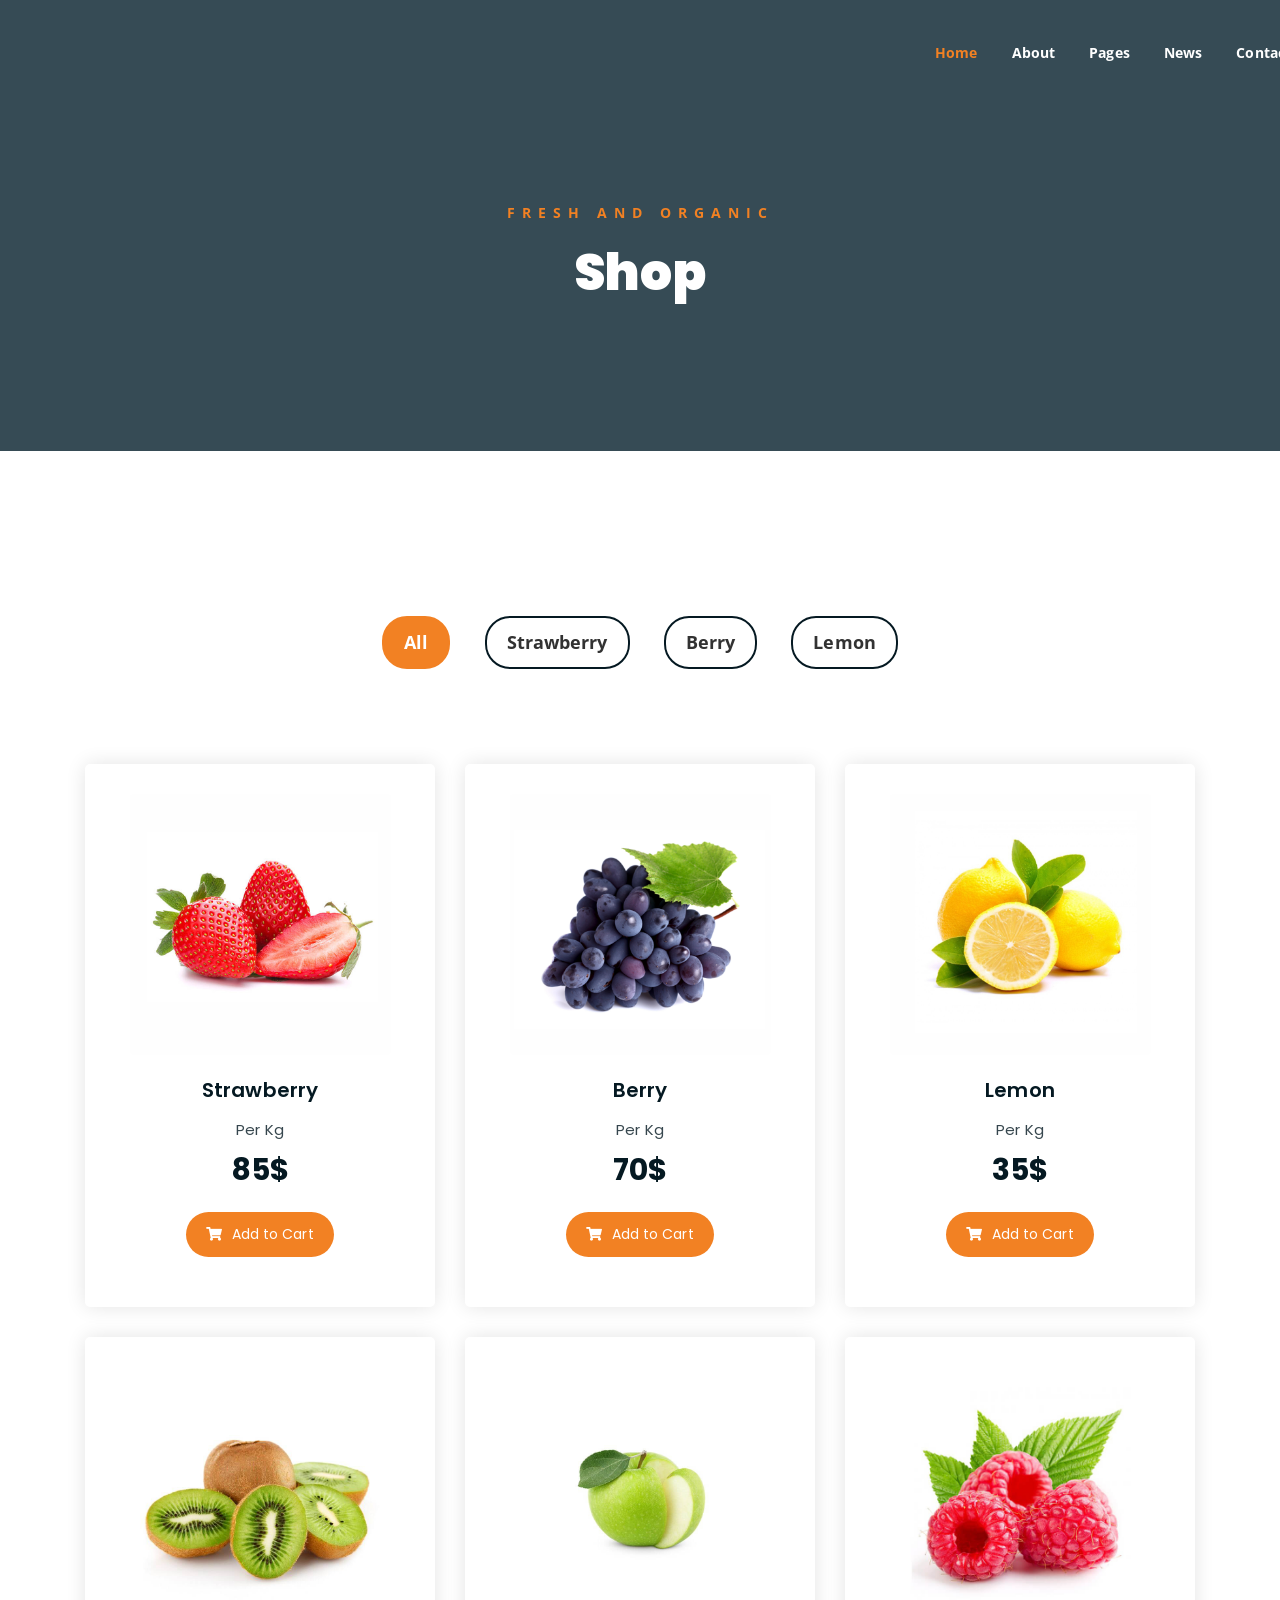
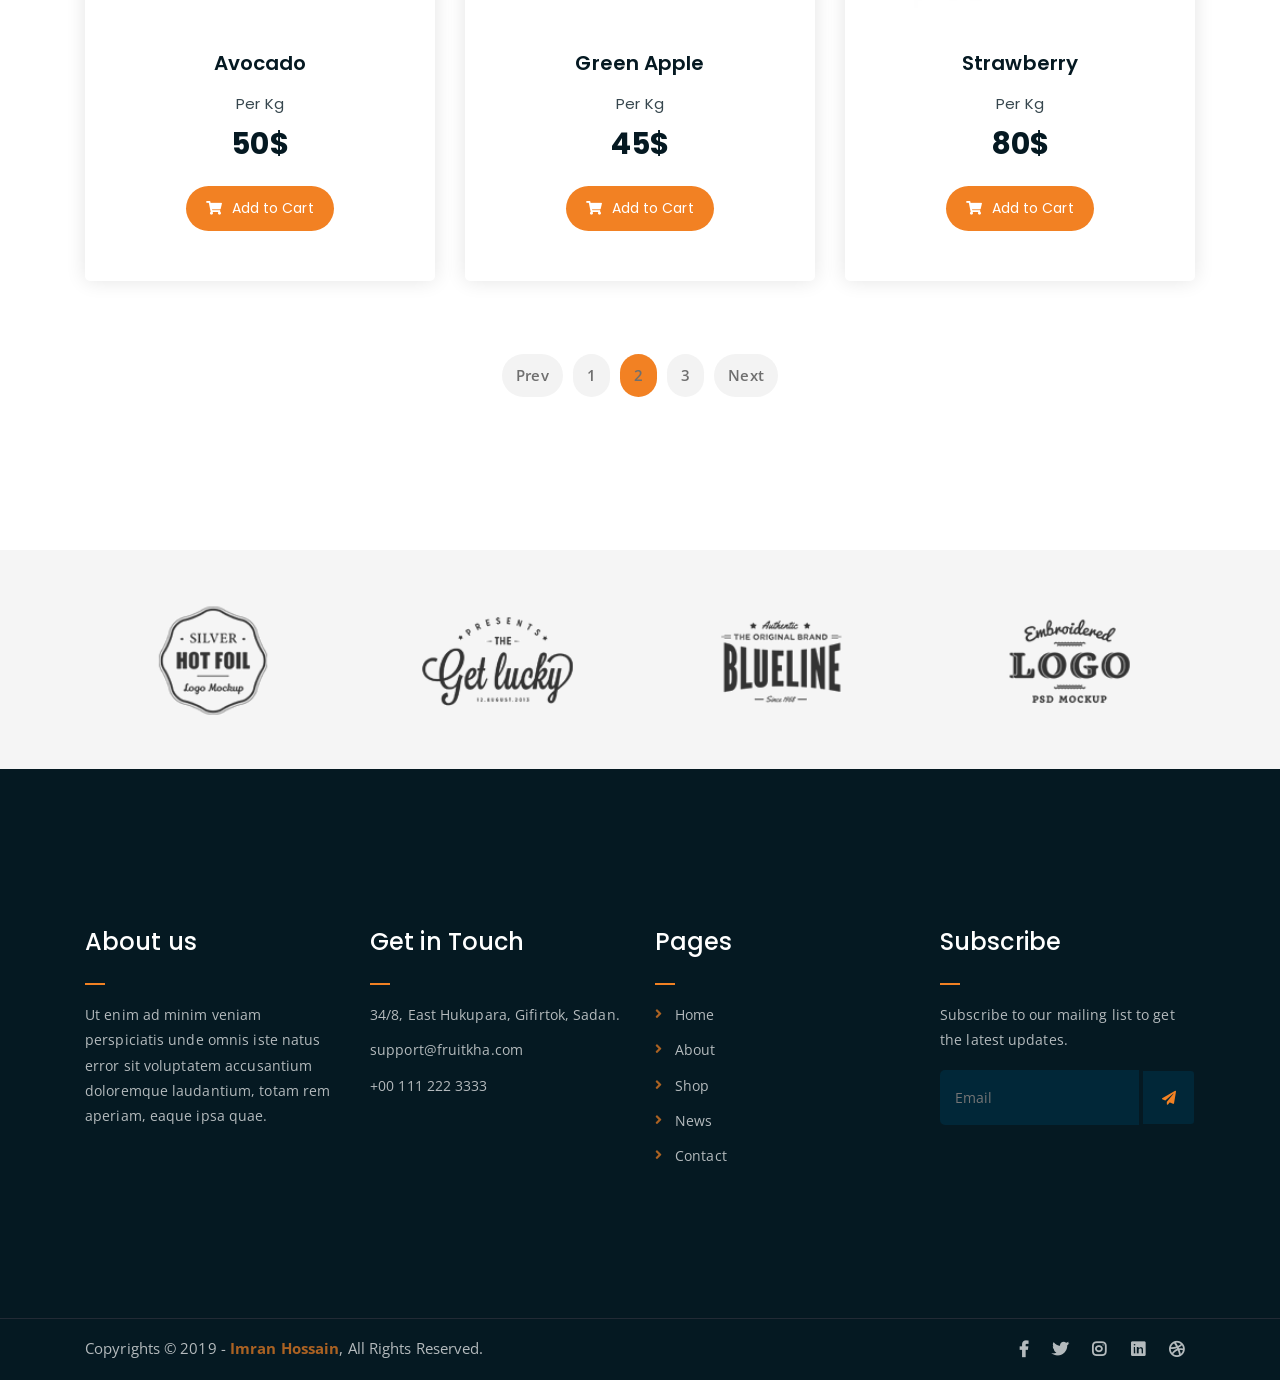
<file: shop.html>
<!DOCTYPE html>
<html lang="en">
<head>
	<meta charset="UTF-8">
	<meta http-equiv="X-UA-Compatible" content="IE=edge">
	<meta name="viewport" content="width=device-width, initial-scale=1">
	<meta name="description" content="Responsive Bootstrap4 Shop Template, Created by Imran Hossain from https://imransdesign.com/">

	<!-- title -->
	<title>Shop</title>

	<!-- favicon -->
	<link rel="shortcut icon" type="image/png" href="assets/img/favicon.png">
	<!-- google font -->
	<link href="https://fonts.googleapis.com/css?family=Open+Sans:300,400,700" rel="stylesheet">
	<link href="https://fonts.googleapis.com/css?family=Poppins:400,700&display=swap" rel="stylesheet">
	<!-- fontawesome -->
	<link rel="stylesheet" href="assets/css/all.min.css">
	<!-- bootstrap -->
	<link rel="stylesheet" href="assets/bootstrap/css/bootstrap.min.css">
	<!-- owl carousel -->
	<link rel="stylesheet" href="assets/css/owl.carousel.css">
	<!-- magnific popup -->
	<link rel="stylesheet" href="assets/css/magnific-popup.css">
	<!-- animate css -->
	<link rel="stylesheet" href="assets/css/animate.css">
	<!-- mean menu css -->
	<link rel="stylesheet" href="assets/css/meanmenu.min.css">
	<!-- main style -->
	<link rel="stylesheet" href="assets/css/main.css">
	<!-- responsive -->
	<link rel="stylesheet" href="assets/css/responsive.css">

</head>
<body>
	
	<!--PreLoader-->
    <div class="loader">
        <div class="loader-inner">
            <div class="circle"></div>
        </div>
    </div>
    <!--PreLoader Ends-->
	
	<!-- header -->
	<div class="top-header-area" id="sticker">
		<div class="container">
			<div class="row">
				<div class="col-lg-12 col-sm-12 text-center">
					<div class="main-menu-wrap">
						<!-- logo -->
						<div class="site-logo">
							<a href="index.html">
								<img src="assets/img/logo.png" alt="">
							</a>
						</div>
						<!-- logo -->

						<!-- menu start -->
						<nav class="main-menu">
							<ul>
								<li class="current-list-item"><a href="#">Home</a>
									<ul class="sub-menu">
										<li><a href="index.html">Static Home</a></li>
										<li><a href="index_2.html">Slider Home</a></li>
									</ul>
								</li>
								<li><a href="about.html">About</a></li>
								<li><a href="#">Pages</a>
									<ul class="sub-menu">
										<li><a href="404.html">404 page</a></li>
										<li><a href="about.html">About</a></li>
										<li><a href="cart.html">Cart</a></li>
										<li><a href="checkout.html">Check Out</a></li>
										<li><a href="contact.html">Contact</a></li>
										<li><a href="news.html">News</a></li>
										<li><a href="shop.html">Shop</a></li>
									</ul>
								</li>
								<li><a href="news.html">News</a>
									<ul class="sub-menu">
										<li><a href="news.html">News</a></li>
										<li><a href="single-news.html">Single News</a></li>
									</ul>
								</li>
								<li><a href="contact.html">Contact</a></li>
								<li><a href="shop.html">Shop</a>
									<ul class="sub-menu">
										<li><a href="shop.html">Shop</a></li>
										<li><a href="checkout.html">Check Out</a></li>
										<li><a href="single-product.html">Single Product</a></li>
										<li><a href="cart.html">Cart</a></li>
									</ul>
								</li>
								<li>
									<div class="header-icons">
										<a class="shopping-cart" href="cart.html"><i class="fas fa-shopping-cart"></i></a>
										<a class="mobile-hide search-bar-icon" href="#"><i class="fas fa-search"></i></a>
									</div>
								</li>
							</ul>
						</nav>
						<a class="mobile-show search-bar-icon" href="#"><i class="fas fa-search"></i></a>
						<div class="mobile-menu"></div>
						<!-- menu end -->
					</div>
				</div>
			</div>
		</div>
	</div>
	<!-- end header -->

	<!-- search area -->
	<div class="search-area">
		<div class="container">
			<div class="row">
				<div class="col-lg-12">
					<span class="close-btn"><i class="fas fa-window-close"></i></span>
					<div class="search-bar">
						<div class="search-bar-tablecell">
							<h3>Search For:</h3>
							<input type="text" placeholder="Keywords">
							<button type="submit">Search <i class="fas fa-search"></i></button>
						</div>
					</div>
				</div>
			</div>
		</div>
	</div>
	<!-- end search arewa -->
	
	<!-- breadcrumb-section -->
	<div class="breadcrumb-section breadcrumb-bg">
		<div class="container">
			<div class="row">
				<div class="col-lg-8 offset-lg-2 text-center">
					<div class="breadcrumb-text">
						<p>Fresh and Organic</p>
						<h1>Shop</h1>
					</div>
				</div>
			</div>
		</div>
	</div>
	<!-- end breadcrumb section -->

	<!-- products -->
	<div class="product-section mt-150 mb-150">
		<div class="container">

			<div class="row">
                <div class="col-md-12">
                    <div class="product-filters">
                        <ul>
                            <li class="active" data-filter="*">All</li>
                            <li data-filter=".strawberry">Strawberry</li>
                            <li data-filter=".berry">Berry</li>
                            <li data-filter=".lemon">Lemon</li>
                        </ul>
                    </div>
                </div>
            </div>

			<div class="row product-lists">
				<div class="col-lg-4 col-md-6 text-center strawberry">
					<div class="single-product-item">
						<div class="product-image">
							<a href="single-product.html"><img src="assets/img/products/product-img-1.jpg" alt=""></a>
						</div>
						<h3>Strawberry</h3>
						<p class="product-price"><span>Per Kg</span> 85$ </p>
						<a href="cart.html" class="cart-btn"><i class="fas fa-shopping-cart"></i> Add to Cart</a>
					</div>
				</div>
				<div class="col-lg-4 col-md-6 text-center berry">
					<div class="single-product-item">
						<div class="product-image">
							<a href="single-product.html"><img src="assets/img/products/product-img-2.jpg" alt=""></a>
						</div>
						<h3>Berry</h3>
						<p class="product-price"><span>Per Kg</span> 70$ </p>
						<a href="cart.html" class="cart-btn"><i class="fas fa-shopping-cart"></i> Add to Cart</a>
					</div>
				</div>
				<div class="col-lg-4 col-md-6 text-center lemon">
					<div class="single-product-item">
						<div class="product-image">
							<a href="single-product.html"><img src="assets/img/products/product-img-3.jpg" alt=""></a>
						</div>
						<h3>Lemon</h3>
						<p class="product-price"><span>Per Kg</span> 35$ </p>
						<a href="cart.html" class="cart-btn"><i class="fas fa-shopping-cart"></i> Add to Cart</a>
					</div>
				</div>
				<div class="col-lg-4 col-md-6 text-center">
					<div class="single-product-item">
						<div class="product-image">
							<a href="single-product.html"><img src="assets/img/products/product-img-4.jpg" alt=""></a>
						</div>
						<h3>Avocado</h3>
						<p class="product-price"><span>Per Kg</span> 50$ </p>
						<a href="cart.html" class="cart-btn"><i class="fas fa-shopping-cart"></i> Add to Cart</a>
					</div>
				</div>
				<div class="col-lg-4 col-md-6 text-center">
					<div class="single-product-item">
						<div class="product-image">
							<a href="single-product.html"><img src="assets/img/products/product-img-5.jpg" alt=""></a>
						</div>
						<h3>Green Apple</h3>
						<p class="product-price"><span>Per Kg</span> 45$ </p>
						<a href="cart.html" class="cart-btn"><i class="fas fa-shopping-cart"></i> Add to Cart</a>
					</div>
				</div>
				<div class="col-lg-4 col-md-6 text-center strawberry">
					<div class="single-product-item">
						<div class="product-image">
							<a href="single-product.html"><img src="assets/img/products/product-img-6.jpg" alt=""></a>
						</div>
						<h3>Strawberry</h3>
						<p class="product-price"><span>Per Kg</span> 80$ </p>
						<a href="cart.html" class="cart-btn"><i class="fas fa-shopping-cart"></i> Add to Cart</a>
					</div>
				</div>
			</div>

			<div class="row">
				<div class="col-lg-12 text-center">
					<div class="pagination-wrap">
						<ul>
							<li><a href="#">Prev</a></li>
							<li><a href="#">1</a></li>
							<li><a class="active" href="#">2</a></li>
							<li><a href="#">3</a></li>
							<li><a href="#">Next</a></li>
						</ul>
					</div>
				</div>
			</div>
		</div>
	</div>
	<!-- end products -->

	<!-- logo carousel -->
	<div class="logo-carousel-section">
		<div class="container">
			<div class="row">
				<div class="col-lg-12">
					<div class="logo-carousel-inner">
						<div class="single-logo-item">
							<img src="assets/img/company-logos/1.png" alt="">
						</div>
						<div class="single-logo-item">
							<img src="assets/img/company-logos/2.png" alt="">
						</div>
						<div class="single-logo-item">
							<img src="assets/img/company-logos/3.png" alt="">
						</div>
						<div class="single-logo-item">
							<img src="assets/img/company-logos/4.png" alt="">
						</div>
						<div class="single-logo-item">
							<img src="assets/img/company-logos/5.png" alt="">
						</div>
					</div>
				</div>
			</div>
		</div>
	</div>
	<!-- end logo carousel -->

	<!-- footer -->
	<div class="footer-area">
		<div class="container">
			<div class="row">
				<div class="col-lg-3 col-md-6">
					<div class="footer-box about-widget">
						<h2 class="widget-title">About us</h2>
						<p>Ut enim ad minim veniam perspiciatis unde omnis iste natus error sit voluptatem accusantium doloremque laudantium, totam rem aperiam, eaque ipsa quae.</p>
					</div>
				</div>
				<div class="col-lg-3 col-md-6">
					<div class="footer-box get-in-touch">
						<h2 class="widget-title">Get in Touch</h2>
						<ul>
							<li>34/8, East Hukupara, Gifirtok, Sadan.</li>
							<li>support@fruitkha.com</li>
							<li>+00 111 222 3333</li>
						</ul>
					</div>
				</div>
				<div class="col-lg-3 col-md-6">
					<div class="footer-box pages">
						<h2 class="widget-title">Pages</h2>
						<ul>
							<li><a href="index.html">Home</a></li>
							<li><a href="about.html">About</a></li>
							<li><a href="services.html">Shop</a></li>
							<li><a href="news.html">News</a></li>
							<li><a href="contact.html">Contact</a></li>
						</ul>
					</div>
				</div>
				<div class="col-lg-3 col-md-6">
					<div class="footer-box subscribe">
						<h2 class="widget-title">Subscribe</h2>
						<p>Subscribe to our mailing list to get the latest updates.</p>
						<form action="index.html">
							<input type="email" placeholder="Email">
							<button type="submit"><i class="fas fa-paper-plane"></i></button>
						</form>
					</div>
				</div>
			</div>
		</div>
	</div>
	<!-- end footer -->
	
	<!-- copyright -->
	<div class="copyright">
		<div class="container">
			<div class="row">
				<div class="col-lg-6 col-md-12">
					<p>Copyrights &copy; 2019 - <a href="https://imransdesign.com/">Imran Hossain</a>,  All Rights Reserved.</p>
				</div>
				<div class="col-lg-6 text-right col-md-12">
					<div class="social-icons">
						<ul>
							<li><a href="#" target="_blank"><i class="fab fa-facebook-f"></i></a></li>
							<li><a href="#" target="_blank"><i class="fab fa-twitter"></i></a></li>
							<li><a href="#" target="_blank"><i class="fab fa-instagram"></i></a></li>
							<li><a href="#" target="_blank"><i class="fab fa-linkedin"></i></a></li>
							<li><a href="#" target="_blank"><i class="fab fa-dribbble"></i></a></li>
						</ul>
					</div>
				</div>
			</div>
		</div>
	</div>
	<!-- end copyright -->
	
	<!-- jquery -->
	<script src="assets/js/jquery-1.11.3.min.js"></script>
	<!-- bootstrap -->
	<script src="assets/bootstrap/js/bootstrap.min.js"></script>
	<!-- count down -->
	<script src="assets/js/jquery.countdown.js"></script>
	<!-- isotope -->
	<script src="assets/js/jquery.isotope-3.0.6.min.js"></script>
	<!-- waypoints -->
	<script src="assets/js/waypoints.js"></script>
	<!-- owl carousel -->
	<script src="assets/js/owl.carousel.min.js"></script>
	<!-- magnific popup -->
	<script src="assets/js/jquery.magnific-popup.min.js"></script>
	<!-- mean menu -->
	<script src="assets/js/jquery.meanmenu.min.js"></script>
	<!-- sticker js -->
	<script src="assets/js/sticker.js"></script>
	<!-- main js -->
	<script src="assets/js/main.js"></script>

</body>
</html>
</file>
<file: assets/css/responsive.css>
/* Medium Layout: 1280px. */
@media only screen and (min-width: 992px) {
}

@media only screen and (min-width: 992px) and (max-width: 1200px) { 
	.hero-text h1 {
	    font-size: 45px;
	}

	a.video-play-btn {
		right: 51%;
	}
	.hero-area div.hero-form {
		bottom: -20%;
	}

	.cart-buttons a:first-child {
	    margin-right: 0;
	    margin-bottom: 15px;
	}
	.contact-form form p input[type=email] {
	    margin-left: 8px;
	}
	.contact-form-box h4 i {
	    left: -20%;
	}
	.comment-template form p input[type=email] {
	    margin-left: 8px;
	}
	ul.main-menu li a {
	    padding: 15px 13px;
	}
	span.close-btn {
	    right: 0;
	}
	ul.sub-menu li a {
	    padding: 7px 10px;
	}

}
/* Tablet Layout: 768px. */
@media only screen and (min-width: 768px) and (max-width: 991px) { 
	.hero-text h1 {
	    font-size: 40px;
	}
	.footer-box {
	    margin-bottom: 40px;
	}
	.copyright p {
	    text-align: center;
	}
	.copyright .social-icons {
	    text-align: center;
	}
	.feature-bg:after {
		display: none;
	}
	.single-team-item {
	    margin-bottom: 30px;
	}
	table.cart-table {
	    margin-bottom: 50px;
	}
	.order-details-wrap {
	    margin-top: 50px;
	}
	.contact-form form p input[type=text], 
	.contact-form form p input[type=tel], 
	.contact-form form p input[type=email] {
	    width: 100%;
	}

	.contact-form form p input[type=email] {
	    margin-left: 0;
	    margin-top: 15px;
	}
	.contact-form form p input[type=tel] {
		margin-bottom: 15px;
	}

	.hero-area div.hero-form {
		width: 325px;
		top: 30%;
	}

	.comment-template form p input[type=text], 
	.comment-template form p input[type=email] {
	    width: 100%;
	}

	.comment-template form p input[type=email] {
	    margin-top: 15px;
	    margin-left: 0;
	}
	.sidebar-section {
	    margin-left: 0;
	    margin-top: 50px;
	}
	.single-product-img {
	    margin-bottom: 30px;
	}
	.single-product-img img {
	    width: 100%;
	}
	.single-project-img img {
	    width: 100%;
	}
	.site-logo a img {
	    max-width: 150px;
	}
	.site-logo {
	    text-align: center;
	    position: absolute;
	    z-index: 999;
	}
	.mean-container .mean-bar {
		z-index: 2;
	}
	.responsive-menu-wrap {
	    display: block;
	}
	.header-icons {
	    text-align: center;
	}
	.top-header-area {
	    padding: 15px 0;
	}

	.responsive-menu-wrap {
	    position: absolute;
	    top: 0;
	}

	.featured-section {
	    padding: 0;
	}

	.responsive-menu-wrap {
	    left: 50%;
	    margin-top: 10px;
	    margin-left: -57.5px;
	}
	.hero-text-tablecell {
	    padding: 0px 70px;
	}
	.hero-form .hero-text h1 {
	    font-size: 30px;
	}

	.hero-form .hero-text p.subtitle {
	    font-size: 13px;
	}

	.hero-form .hero-btns a.bordered-btn {
	    margin-left: 0;
	    margin-top: 20px;
	}

	.sticky-wrapper.is-sticky .top-header-area {
	    position: absolute!important;
	    background-color: transparent;
	}
	.featured-box {
	    padding: 30px;
	}

	.featured-section {
	    padding: 100px 0;
	}
	nav.main-menu {
	    display: none;
	}
	table.order-details {
	    width: 100%;
	}
	.contact-form-box h4 i {
	    left: -7%;
	}
	.single-product-content h3 {
	    font-size: 20px;
	    font-weight: 500;
	    line-height: 1.6;
	}

	.single-product-content {
	    margin-left: 15px;
	}
	a.mobile-hide.search-bar-icon {
	    display: none!important;
	}
	.mobile-show {
		display: block!important;
	}
	a.mobile-show.search-bar-icon {
	    position: absolute;
	    right: 60px;
	    top: 22px;
	    z-index: 999;
	    color: #fff;
	}

}

/* Mobile Layout: 320px. */
@media only screen and (max-width: 767px) {

	.site-logo img {
	    max-width: 150px;
	}

	.responsive-menu-wrap {
	    top: -35px;
	}

	span.close-btn {
		right: 35px;
	}
	.header-icons {
	    text-align: center;
	}
	.hero-text h1 {
	    font-size: 28px;
	}

	.hero-text p.subtitle {
	    font-size: 13px;
	}
	.section-title p {
	    max-width: 400px;
	}

	.section-title h3 {
	    font-size: 25px;
	}

	p.testimonial-body {
	    font-size: 15px;
	}
	.responsive-menu {
	    left: auto;
	    right: 0;
	}

	.featured-section {
	    padding: 0;
	}

	a.video-play-btn {
	    right: auto;
	    left: 50%;
	    margin-left: -45px;
	}

	.shop-banner h3 {
		font-size: 34px;
	}

	.footer-box {
	    margin-bottom: 50px;
	}

	.copyright p {
	    text-align: center;
	}

	.social-icons {
	    text-align: center;
	}

	.footer-area {
		padding: 80px 0;
	}

	.hero-text {
	    text-align: center;
	}

	.responsive-menu-wrap {
	    position: relative;
	}

	.breadcrumb-text h1 {
	    font-size: 30px;
	}

	.feature-bg:after {
	    display: none;
	}
	
	.text-block {
	    margin-bottom: 50px;
	}

	.single-team-item {
	    margin-bottom: 50px;
	}

	.team-bg {
	    height: 450px;
	}

	.total-section {
	    margin-top: 30px;
	}

	.order-details-wrap {
	    margin-top: 50px;
	}

	.contact-form form p input[type=text], 
	.contact-form form p input[type=tel], 
	.contact-form form p input[type=email] {
	    width: 100%;
	}
	.contact-form form p input[type=tel] {
		margin-bottom: 15px;
	}

	.contact-form form p input[type=email] {
	    margin-left: 0;
	    margin-top: 15px;
	}

	.find-location p {
	    font-size: 20px;
	}

	.comment-template form p input[type=email] {
	    margin-left: 0;
	    margin-top: 15px;
	}

	.comment-template form p input[type=text], 
	.comment-template form p input[type=email] {
	    width: 100%;
	}

	.sidebar-section {
	    margin-left: 0;
	    margin-top: 50px;
	}

	.single-product-content {
	    margin-left: 0;
	    margin-top: 15px;
	}

	.single-product-content h3 {
	    font-size: 20px;
	    line-height: 1.5;
	}

	.product-image {
	    padding: 60px;
	    padding-bottom: 0;
	}

	.header-icons {
	    text-align: right;
	    margin-top: 15px;
	}

	.feature-bg {
	    margin: 100px 0;
	}

	.margin-top-150p {
	    margin-top: 650px;
	}

	.display-hidden {
	    display: none;
	}

	.hero-area div.hero-form {
		right: 0;
	}

	.hero-btns a.boxed-btn {
	    display: block;
	    margin: 0 auto;
	}

	.hero-btns {
	    text-align: center;
	}

	.hero-btns a.bordered-btn {
	    margin-left: 0;
	    margin-top: 15px;
	    display: block;
	}
	.hero-area div.hero-form {
		width: auto;
	}
	.section-title p {
		max-width: 285px;
	}

	p.testimonial-body {
		max-width: 285px;
	}
	.hero-area div.hero-form {
		top: 0;
	}
	.single-media-wrap h4 {
	    font-size: 15px;
	}

	.sticky-wrapper.is-sticky .top-header-area {
	    position: absolute!important;
	    background-color: transparent;
	    padding: 25px 0;
	}
	.featured-box {
	    padding: 0 45px;
	    margin-bottom: 10px;
	}

	.featured-section {
	    padding: 100px 0;
	}
	.search-bar-tablecell input {
	    font-size: 20px;
	}
	.header-icons {
		margin-top: 0;
	}
	.site-logo {
    position: absolute;
	    z-index: 99;
	}

	.mean-container .mean-bar {
	    z-index: 2;
	}
	.section-title {
	    margin-bottom: 50px;
	}
	.service-text h3 {
	    font-size: 18px;
	}
	.featured-box h2 {
	    font-size: 23px;
	}

	.featured-box h3 {
	    font-size: 18px;
	}

	.cta-text h3 {
	    line-height: 1.6;
	}

	.news-text-box h3 {
	    font-size: 20px;
	    line-height: 1.5;
	}

	.copyright p {
	    padding-bottom: 0;
	}
	.single-service-box {
	    padding: 30px;
	}

	.service-icon-table {
	    height: 80px;
	}

	.service-icon-tablecell i {
	    font-size: 30px;
	}

	.main-menu {
	    display: none;
	}
	.error-text h1 {
	    font-size: 25px;
	}
	h2.widget-title {
	    font-size: 20px;
	}
	.cart-table-wrap {
	    width: 100%;
	    overflow-x: scroll;
	}
	table.cart-table {
		width: 690px;
	}
	.cart-buttons a:first-child {
	    margin-bottom: 15px;
	}
	.form-title h2 {
	    font-size: 20px;
	}

	.contact-form-box h4 i {
	    left: -20%;
	}
	.featured-text p {
	    line-height: 1.8;
	}
	.single-artcile-bg {
	    height: 300px;
	}

	.single-article-text h2 {
	    font-size: 20px;
	}

	.comments-list-wrap h3, .comment-template h4 {
	    font-size: 20px;
	}

	.comment-user-avater img {
	    max-width: 45px;
	}

	.comment-text-body {
	    padding-left: 60px;
	}

	.comment-text-body h4 a {
	    display: block;
	    border: none;
	    margin-left: 0;
	    margin-top: 10px;
	}

	.comment-text-body h4 {
	    font-size: 18px;
	}

	.comment-text-body p {
	    line-height: 1.8;
	}

	.single-comment-body.child {
	    margin-left: 0;
	}
	.single-product-content h3 {
	    font-size: 20px;
	    line-height: 1.5;
	}
	a.mobile-hide.search-bar-icon {
	    display: none!important;
	}
	.mobile-show {
		display: block!important;
	}
	a.mobile-show.search-bar-icon {
	    position: absolute;
	    right: 60px;
	    top: 22px;
	    z-index: 999;
	    color: #fff;
	}
}
/* Wide Mobile Layout: 480px. */
@media only screen and (min-width: 480px) and (max-width: 767px) { 
	.hero-area div.hero-form {
	    margin: 0 auto;
	    right: auto;
	    width: 380px;
	    left: 50%;
	    margin-left: -190px;
	}

	.hero-btns {
	    text-align: center;
	}

	.hero-btns a.bordered-btn {
	    margin-left: 0;
	    margin-top: 15px;
	    display: block;
	}
}
</file>
<file: assets/css/all.min.css>
.fa,.fab,.fal,.far,.fas{-moz-osx-font-smoothing:grayscale;-webkit-font-smoothing:antialiased;display:inline-block;font-style:normal;font-variant:normal;text-rendering:auto;line-height:1}.fa-lg{font-size:1.33333em;line-height:.75em;vertical-align:-.0667em}.fa-xs{font-size:.75em}.fa-sm{font-size:.875em}.fa-1x{font-size:1em}.fa-2x{font-size:2em}.fa-3x{font-size:3em}.fa-4x{font-size:4em}.fa-5x{font-size:5em}.fa-6x{font-size:6em}.fa-7x{font-size:7em}.fa-8x{font-size:8em}.fa-9x{font-size:9em}.fa-10x{font-size:10em}.fa-fw{text-align:center;width:1.25em}.fa-ul{list-style-type:none;margin-left:2.5em;padding-left:0}.fa-ul>li{position:relative}.fa-li{left:-2em;position:absolute;text-align:center;width:2em;line-height:inherit}.fa-border{border:.08em solid #eee;border-radius:.1em;padding:.2em .25em .15em}.fa-pull-left{float:left}.fa-pull-right{float:right}.fa.fa-pull-left,.fab.fa-pull-left,.fal.fa-pull-left,.far.fa-pull-left,.fas.fa-pull-left{margin-right:.3em}.fa.fa-pull-right,.fab.fa-pull-right,.fal.fa-pull-right,.far.fa-pull-right,.fas.fa-pull-right{margin-left:.3em}.fa-spin{animation:fa-spin 2s infinite linear}.fa-pulse{animation:fa-spin 1s infinite steps(8)}@keyframes fa-spin{0%{transform:rotate(0deg)}to{transform:rotate(1turn)}}.fa-rotate-90{-ms-filter:"progid:DXImageTransform.Microsoft.BasicImage(rotation=1)";transform:rotate(90deg)}.fa-rotate-180{-ms-filter:"progid:DXImageTransform.Microsoft.BasicImage(rotation=2)";transform:rotate(180deg)}.fa-rotate-270{-ms-filter:"progid:DXImageTransform.Microsoft.BasicImage(rotation=3)";transform:rotate(270deg)}.fa-flip-horizontal{-ms-filter:"progid:DXImageTransform.Microsoft.BasicImage(rotation=0, mirror=1)";transform:scaleX(-1)}.fa-flip-vertical{transform:scaleY(-1)}.fa-flip-horizontal.fa-flip-vertical,.fa-flip-vertical{-ms-filter:"progid:DXImageTransform.Microsoft.BasicImage(rotation=2, mirror=1)"}.fa-flip-horizontal.fa-flip-vertical{transform:scale(-1)}:root .fa-flip-horizontal,:root .fa-flip-vertical,:root .fa-rotate-90,:root .fa-rotate-180,:root .fa-rotate-270{filter:none}.fa-stack{display:inline-block;height:2em;line-height:2em;position:relative;vertical-align:middle;width:2.5em}.fa-stack-1x,.fa-stack-2x{left:0;position:absolute;text-align:center;width:100%}.fa-stack-1x{line-height:inherit}.fa-stack-2x{font-size:2em}.fa-inverse{color:#fff}.fa-500px:before{content:"\f26e"}.fa-accessible-icon:before{content:"\f368"}.fa-accusoft:before{content:"\f369"}.fa-acquisitions-incorporated:before{content:"\f6af"}.fa-ad:before{content:"\f641"}.fa-address-book:before{content:"\f2b9"}.fa-address-card:before{content:"\f2bb"}.fa-adjust:before{content:"\f042"}.fa-adn:before{content:"\f170"}.fa-adobe:before{content:"\f778"}.fa-adversal:before{content:"\f36a"}.fa-affiliatetheme:before{content:"\f36b"}.fa-air-freshener:before{content:"\f5d0"}.fa-algolia:before{content:"\f36c"}.fa-align-center:before{content:"\f037"}.fa-align-justify:before{content:"\f039"}.fa-align-left:before{content:"\f036"}.fa-align-right:before{content:"\f038"}.fa-alipay:before{content:"\f642"}.fa-allergies:before{content:"\f461"}.fa-amazon:before{content:"\f270"}.fa-amazon-pay:before{content:"\f42c"}.fa-ambulance:before{content:"\f0f9"}.fa-american-sign-language-interpreting:before{content:"\f2a3"}.fa-amilia:before{content:"\f36d"}.fa-anchor:before{content:"\f13d"}.fa-android:before{content:"\f17b"}.fa-angellist:before{content:"\f209"}.fa-angle-double-down:before{content:"\f103"}.fa-angle-double-left:before{content:"\f100"}.fa-angle-double-right:before{content:"\f101"}.fa-angle-double-up:before{content:"\f102"}.fa-angle-down:before{content:"\f107"}.fa-angle-left:before{content:"\f104"}.fa-angle-right:before{content:"\f105"}.fa-angle-up:before{content:"\f106"}.fa-angry:before{content:"\f556"}.fa-angrycreative:before{content:"\f36e"}.fa-angular:before{content:"\f420"}.fa-ankh:before{content:"\f644"}.fa-app-store:before{content:"\f36f"}.fa-app-store-ios:before{content:"\f370"}.fa-apper:before{content:"\f371"}.fa-apple:before{content:"\f179"}.fa-apple-alt:before{content:"\f5d1"}.fa-apple-pay:before{content:"\f415"}.fa-archive:before{content:"\f187"}.fa-archway:before{content:"\f557"}.fa-arrow-alt-circle-down:before{content:"\f358"}.fa-arrow-alt-circle-left:before{content:"\f359"}.fa-arrow-alt-circle-right:before{content:"\f35a"}.fa-arrow-alt-circle-up:before{content:"\f35b"}.fa-arrow-circle-down:before{content:"\f0ab"}.fa-arrow-circle-left:before{content:"\f0a8"}.fa-arrow-circle-right:before{content:"\f0a9"}.fa-arrow-circle-up:before{content:"\f0aa"}.fa-arrow-down:before{content:"\f063"}.fa-arrow-left:before{content:"\f060"}.fa-arrow-right:before{content:"\f061"}.fa-arrow-up:before{content:"\f062"}.fa-arrows-alt:before{content:"\f0b2"}.fa-arrows-alt-h:before{content:"\f337"}.fa-arrows-alt-v:before{content:"\f338"}.fa-artstation:before{content:"\f77a"}.fa-assistive-listening-systems:before{content:"\f2a2"}.fa-asterisk:before{content:"\f069"}.fa-asymmetrik:before{content:"\f372"}.fa-at:before{content:"\f1fa"}.fa-atlas:before{content:"\f558"}.fa-atlassian:before{content:"\f77b"}.fa-atom:before{content:"\f5d2"}.fa-audible:before{content:"\f373"}.fa-audio-description:before{content:"\f29e"}.fa-autoprefixer:before{content:"\f41c"}.fa-avianex:before{content:"\f374"}.fa-aviato:before{content:"\f421"}.fa-award:before{content:"\f559"}.fa-aws:before{content:"\f375"}.fa-baby:before{content:"\f77c"}.fa-baby-carriage:before{content:"\f77d"}.fa-backspace:before{content:"\f55a"}.fa-backward:before{content:"\f04a"}.fa-balance-scale:before{content:"\f24e"}.fa-ban:before{content:"\f05e"}.fa-band-aid:before{content:"\f462"}.fa-bandcamp:before{content:"\f2d5"}.fa-barcode:before{content:"\f02a"}.fa-bars:before{content:"\f0c9"}.fa-baseball-ball:before{content:"\f433"}.fa-basketball-ball:before{content:"\f434"}.fa-bath:before{content:"\f2cd"}.fa-battery-empty:before{content:"\f244"}.fa-battery-full:before{content:"\f240"}.fa-battery-half:before{content:"\f242"}.fa-battery-quarter:before{content:"\f243"}.fa-battery-three-quarters:before{content:"\f241"}.fa-bed:before{content:"\f236"}.fa-beer:before{content:"\f0fc"}.fa-behance:before{content:"\f1b4"}.fa-behance-square:before{content:"\f1b5"}.fa-bell:before{content:"\f0f3"}.fa-bell-slash:before{content:"\f1f6"}.fa-bezier-curve:before{content:"\f55b"}.fa-bible:before{content:"\f647"}.fa-bicycle:before{content:"\f206"}.fa-bimobject:before{content:"\f378"}.fa-binoculars:before{content:"\f1e5"}.fa-biohazard:before{content:"\f780"}.fa-birthday-cake:before{content:"\f1fd"}.fa-bitbucket:before{content:"\f171"}.fa-bitcoin:before{content:"\f379"}.fa-bity:before{content:"\f37a"}.fa-black-tie:before{content:"\f27e"}.fa-blackberry:before{content:"\f37b"}.fa-blender:before{content:"\f517"}.fa-blender-phone:before{content:"\f6b6"}.fa-blind:before{content:"\f29d"}.fa-blog:before{content:"\f781"}.fa-blogger:before{content:"\f37c"}.fa-blogger-b:before{content:"\f37d"}.fa-bluetooth:before{content:"\f293"}.fa-bluetooth-b:before{content:"\f294"}.fa-bold:before{content:"\f032"}.fa-bolt:before{content:"\f0e7"}.fa-bomb:before{content:"\f1e2"}.fa-bone:before{content:"\f5d7"}.fa-bong:before{content:"\f55c"}.fa-book:before{content:"\f02d"}.fa-book-dead:before{content:"\f6b7"}.fa-book-open:before{content:"\f518"}.fa-book-reader:before{content:"\f5da"}.fa-bookmark:before{content:"\f02e"}.fa-bowling-ball:before{content:"\f436"}.fa-box:before{content:"\f466"}.fa-box-open:before{content:"\f49e"}.fa-boxes:before{content:"\f468"}.fa-braille:before{content:"\f2a1"}.fa-brain:before{content:"\f5dc"}.fa-briefcase:before{content:"\f0b1"}.fa-briefcase-medical:before{content:"\f469"}.fa-broadcast-tower:before{content:"\f519"}.fa-broom:before{content:"\f51a"}.fa-brush:before{content:"\f55d"}.fa-btc:before{content:"\f15a"}.fa-bug:before{content:"\f188"}.fa-building:before{content:"\f1ad"}.fa-bullhorn:before{content:"\f0a1"}.fa-bullseye:before{content:"\f140"}.fa-burn:before{content:"\f46a"}.fa-buromobelexperte:before{content:"\f37f"}.fa-bus:before{content:"\f207"}.fa-bus-alt:before{content:"\f55e"}.fa-business-time:before{content:"\f64a"}.fa-buysellads:before{content:"\f20d"}.fa-calculator:before{content:"\f1ec"}.fa-calendar:before{content:"\f133"}.fa-calendar-alt:before{content:"\f073"}.fa-calendar-check:before{content:"\f274"}.fa-calendar-day:before{content:"\f783"}.fa-calendar-minus:before{content:"\f272"}.fa-calendar-plus:before{content:"\f271"}.fa-calendar-times:before{content:"\f273"}.fa-calendar-week:before{content:"\f784"}.fa-camera:before{content:"\f030"}.fa-camera-retro:before{content:"\f083"}.fa-campground:before{content:"\f6bb"}.fa-canadian-maple-leaf:before{content:"\f785"}.fa-candy-cane:before{content:"\f786"}.fa-cannabis:before{content:"\f55f"}.fa-capsules:before{content:"\f46b"}.fa-car:before{content:"\f1b9"}.fa-car-alt:before{content:"\f5de"}.fa-car-battery:before{content:"\f5df"}.fa-car-crash:before{content:"\f5e1"}.fa-car-side:before{content:"\f5e4"}.fa-caret-down:before{content:"\f0d7"}.fa-caret-left:before{content:"\f0d9"}.fa-caret-right:before{content:"\f0da"}.fa-caret-square-down:before{content:"\f150"}.fa-caret-square-left:before{content:"\f191"}.fa-caret-square-right:before{content:"\f152"}.fa-caret-square-up:before{content:"\f151"}.fa-caret-up:before{content:"\f0d8"}.fa-carrot:before{content:"\f787"}.fa-cart-arrow-down:before{content:"\f218"}.fa-cart-plus:before{content:"\f217"}.fa-cash-register:before{content:"\f788"}.fa-cat:before{content:"\f6be"}.fa-cc-amazon-pay:before{content:"\f42d"}.fa-cc-amex:before{content:"\f1f3"}.fa-cc-apple-pay:before{content:"\f416"}.fa-cc-diners-club:before{content:"\f24c"}.fa-cc-discover:before{content:"\f1f2"}.fa-cc-jcb:before{content:"\f24b"}.fa-cc-mastercard:before{content:"\f1f1"}.fa-cc-paypal:before{content:"\f1f4"}.fa-cc-stripe:before{content:"\f1f5"}.fa-cc-visa:before{content:"\f1f0"}.fa-centercode:before{content:"\f380"}.fa-centos:before{content:"\f789"}.fa-certificate:before{content:"\f0a3"}.fa-chair:before{content:"\f6c0"}.fa-chalkboard:before{content:"\f51b"}.fa-chalkboard-teacher:before{content:"\f51c"}.fa-charging-station:before{content:"\f5e7"}.fa-chart-area:before{content:"\f1fe"}.fa-chart-bar:before{content:"\f080"}.fa-chart-line:before{content:"\f201"}.fa-chart-pie:before{content:"\f200"}.fa-check:before{content:"\f00c"}.fa-check-circle:before{content:"\f058"}.fa-check-double:before{content:"\f560"}.fa-check-square:before{content:"\f14a"}.fa-chess:before{content:"\f439"}.fa-chess-bishop:before{content:"\f43a"}.fa-chess-board:before{content:"\f43c"}.fa-chess-king:before{content:"\f43f"}.fa-chess-knight:before{content:"\f441"}.fa-chess-pawn:before{content:"\f443"}.fa-chess-queen:before{content:"\f445"}.fa-chess-rook:before{content:"\f447"}.fa-chevron-circle-down:before{content:"\f13a"}.fa-chevron-circle-left:before{content:"\f137"}.fa-chevron-circle-right:before{content:"\f138"}.fa-chevron-circle-up:before{content:"\f139"}.fa-chevron-down:before{content:"\f078"}.fa-chevron-left:before{content:"\f053"}.fa-chevron-right:before{content:"\f054"}.fa-chevron-up:before{content:"\f077"}.fa-child:before{content:"\f1ae"}.fa-chrome:before{content:"\f268"}.fa-church:before{content:"\f51d"}.fa-circle:before{content:"\f111"}.fa-circle-notch:before{content:"\f1ce"}.fa-city:before{content:"\f64f"}.fa-clipboard:before{content:"\f328"}.fa-clipboard-check:before{content:"\f46c"}.fa-clipboard-list:before{content:"\f46d"}.fa-clock:before{content:"\f017"}.fa-clone:before{content:"\f24d"}.fa-closed-captioning:before{content:"\f20a"}.fa-cloud:before{content:"\f0c2"}.fa-cloud-download-alt:before{content:"\f381"}.fa-cloud-meatball:before{content:"\f73b"}.fa-cloud-moon:before{content:"\f6c3"}.fa-cloud-moon-rain:before{content:"\f73c"}.fa-cloud-rain:before{content:"\f73d"}.fa-cloud-showers-heavy:before{content:"\f740"}.fa-cloud-sun:before{content:"\f6c4"}.fa-cloud-sun-rain:before{content:"\f743"}.fa-cloud-upload-alt:before{content:"\f382"}.fa-cloudscale:before{content:"\f383"}.fa-cloudsmith:before{content:"\f384"}.fa-cloudversify:before{content:"\f385"}.fa-cocktail:before{content:"\f561"}.fa-code:before{content:"\f121"}.fa-code-branch:before{content:"\f126"}.fa-codepen:before{content:"\f1cb"}.fa-codiepie:before{content:"\f284"}.fa-coffee:before{content:"\f0f4"}.fa-cog:before{content:"\f013"}.fa-cogs:before{content:"\f085"}.fa-coins:before{content:"\f51e"}.fa-columns:before{content:"\f0db"}.fa-comment:before{content:"\f075"}.fa-comment-alt:before{content:"\f27a"}.fa-comment-dollar:before{content:"\f651"}.fa-comment-dots:before{content:"\f4ad"}.fa-comment-slash:before{content:"\f4b3"}.fa-comments:before{content:"\f086"}.fa-comments-dollar:before{content:"\f653"}.fa-compact-disc:before{content:"\f51f"}.fa-compass:before{content:"\f14e"}.fa-compress:before{content:"\f066"}.fa-compress-arrows-alt:before{content:"\f78c"}.fa-concierge-bell:before{content:"\f562"}.fa-confluence:before{content:"\f78d"}.fa-connectdevelop:before{content:"\f20e"}.fa-contao:before{content:"\f26d"}.fa-cookie:before{content:"\f563"}.fa-cookie-bite:before{content:"\f564"}.fa-copy:before{content:"\f0c5"}.fa-copyright:before{content:"\f1f9"}.fa-couch:before{content:"\f4b8"}.fa-cpanel:before{content:"\f388"}.fa-creative-commons:before{content:"\f25e"}.fa-creative-commons-by:before{content:"\f4e7"}.fa-creative-commons-nc:before{content:"\f4e8"}.fa-creative-commons-nc-eu:before{content:"\f4e9"}.fa-creative-commons-nc-jp:before{content:"\f4ea"}.fa-creative-commons-nd:before{content:"\f4eb"}.fa-creative-commons-pd:before{content:"\f4ec"}.fa-creative-commons-pd-alt:before{content:"\f4ed"}.fa-creative-commons-remix:before{content:"\f4ee"}.fa-creative-commons-sa:before{content:"\f4ef"}.fa-creative-commons-sampling:before{content:"\f4f0"}.fa-creative-commons-sampling-plus:before{content:"\f4f1"}.fa-creative-commons-share:before{content:"\f4f2"}.fa-creative-commons-zero:before{content:"\f4f3"}.fa-credit-card:before{content:"\f09d"}.fa-critical-role:before{content:"\f6c9"}.fa-crop:before{content:"\f125"}.fa-crop-alt:before{content:"\f565"}.fa-cross:before{content:"\f654"}.fa-crosshairs:before{content:"\f05b"}.fa-crow:before{content:"\f520"}.fa-crown:before{content:"\f521"}.fa-css3:before{content:"\f13c"}.fa-css3-alt:before{content:"\f38b"}.fa-cube:before{content:"\f1b2"}.fa-cubes:before{content:"\f1b3"}.fa-cut:before{content:"\f0c4"}.fa-cuttlefish:before{content:"\f38c"}.fa-d-and-d:before{content:"\f38d"}.fa-d-and-d-beyond:before{content:"\f6ca"}.fa-dashcube:before{content:"\f210"}.fa-database:before{content:"\f1c0"}.fa-deaf:before{content:"\f2a4"}.fa-delicious:before{content:"\f1a5"}.fa-democrat:before{content:"\f747"}.fa-deploydog:before{content:"\f38e"}.fa-deskpro:before{content:"\f38f"}.fa-desktop:before{content:"\f108"}.fa-dev:before{content:"\f6cc"}.fa-deviantart:before{content:"\f1bd"}.fa-dharmachakra:before{content:"\f655"}.fa-dhl:before{content:"\f790"}.fa-diagnoses:before{content:"\f470"}.fa-diaspora:before{content:"\f791"}.fa-dice:before{content:"\f522"}.fa-dice-d20:before{content:"\f6cf"}.fa-dice-d6:before{content:"\f6d1"}.fa-dice-five:before{content:"\f523"}.fa-dice-four:before{content:"\f524"}.fa-dice-one:before{content:"\f525"}.fa-dice-six:before{content:"\f526"}.fa-dice-three:before{content:"\f527"}.fa-dice-two:before{content:"\f528"}.fa-digg:before{content:"\f1a6"}.fa-digital-ocean:before{content:"\f391"}.fa-digital-tachograph:before{content:"\f566"}.fa-directions:before{content:"\f5eb"}.fa-discord:before{content:"\f392"}.fa-discourse:before{content:"\f393"}.fa-divide:before{content:"\f529"}.fa-dizzy:before{content:"\f567"}.fa-dna:before{content:"\f471"}.fa-dochub:before{content:"\f394"}.fa-docker:before{content:"\f395"}.fa-dog:before{content:"\f6d3"}.fa-dollar-sign:before{content:"\f155"}.fa-dolly:before{content:"\f472"}.fa-dolly-flatbed:before{content:"\f474"}.fa-donate:before{content:"\f4b9"}.fa-door-closed:before{content:"\f52a"}.fa-door-open:before{content:"\f52b"}.fa-dot-circle:before{content:"\f192"}.fa-dove:before{content:"\f4ba"}.fa-download:before{content:"\f019"}.fa-draft2digital:before{content:"\f396"}.fa-drafting-compass:before{content:"\f568"}.fa-dragon:before{content:"\f6d5"}.fa-draw-polygon:before{content:"\f5ee"}.fa-dribbble:before{content:"\f17d"}.fa-dribbble-square:before{content:"\f397"}.fa-dropbox:before{content:"\f16b"}.fa-drum:before{content:"\f569"}.fa-drum-steelpan:before{content:"\f56a"}.fa-drumstick-bite:before{content:"\f6d7"}.fa-drupal:before{content:"\f1a9"}.fa-dumbbell:before{content:"\f44b"}.fa-dumpster:before{content:"\f793"}.fa-dumpster-fire:before{content:"\f794"}.fa-dungeon:before{content:"\f6d9"}.fa-dyalog:before{content:"\f399"}.fa-earlybirds:before{content:"\f39a"}.fa-ebay:before{content:"\f4f4"}.fa-edge:before{content:"\f282"}.fa-edit:before{content:"\f044"}.fa-eject:before{content:"\f052"}.fa-elementor:before{content:"\f430"}.fa-ellipsis-h:before{content:"\f141"}.fa-ellipsis-v:before{content:"\f142"}.fa-ello:before{content:"\f5f1"}.fa-ember:before{content:"\f423"}.fa-empire:before{content:"\f1d1"}.fa-envelope:before{content:"\f0e0"}.fa-envelope-open:before{content:"\f2b6"}.fa-envelope-open-text:before{content:"\f658"}.fa-envelope-square:before{content:"\f199"}.fa-envira:before{content:"\f299"}.fa-equals:before{content:"\f52c"}.fa-eraser:before{content:"\f12d"}.fa-erlang:before{content:"\f39d"}.fa-ethereum:before{content:"\f42e"}.fa-ethernet:before{content:"\f796"}.fa-etsy:before{content:"\f2d7"}.fa-euro-sign:before{content:"\f153"}.fa-exchange-alt:before{content:"\f362"}.fa-exclamation:before{content:"\f12a"}.fa-exclamation-circle:before{content:"\f06a"}.fa-exclamation-triangle:before{content:"\f071"}.fa-expand:before{content:"\f065"}.fa-expand-arrows-alt:before{content:"\f31e"}.fa-expeditedssl:before{content:"\f23e"}.fa-external-link-alt:before{content:"\f35d"}.fa-external-link-square-alt:before{content:"\f360"}.fa-eye:before{content:"\f06e"}.fa-eye-dropper:before{content:"\f1fb"}.fa-eye-slash:before{content:"\f070"}.fa-facebook:before{content:"\f09a"}.fa-facebook-f:before{content:"\f39e"}.fa-facebook-messenger:before{content:"\f39f"}.fa-facebook-square:before{content:"\f082"}.fa-fantasy-flight-games:before{content:"\f6dc"}.fa-fast-backward:before{content:"\f049"}.fa-fast-forward:before{content:"\f050"}.fa-fax:before{content:"\f1ac"}.fa-feather:before{content:"\f52d"}.fa-feather-alt:before{content:"\f56b"}.fa-fedex:before{content:"\f797"}.fa-fedora:before{content:"\f798"}.fa-female:before{content:"\f182"}.fa-fighter-jet:before{content:"\f0fb"}.fa-figma:before{content:"\f799"}.fa-file:before{content:"\f15b"}.fa-file-alt:before{content:"\f15c"}.fa-file-archive:before{content:"\f1c6"}.fa-file-audio:before{content:"\f1c7"}.fa-file-code:before{content:"\f1c9"}.fa-file-contract:before{content:"\f56c"}.fa-file-csv:before{content:"\f6dd"}.fa-file-download:before{content:"\f56d"}.fa-file-excel:before{content:"\f1c3"}.fa-file-export:before{content:"\f56e"}.fa-file-image:before{content:"\f1c5"}.fa-file-import:before{content:"\f56f"}.fa-file-invoice:before{content:"\f570"}.fa-file-invoice-dollar:before{content:"\f571"}.fa-file-medical:before{content:"\f477"}.fa-file-medical-alt:before{content:"\f478"}.fa-file-pdf:before{content:"\f1c1"}.fa-file-powerpoint:before{content:"\f1c4"}.fa-file-prescription:before{content:"\f572"}.fa-file-signature:before{content:"\f573"}.fa-file-upload:before{content:"\f574"}.fa-file-video:before{content:"\f1c8"}.fa-file-word:before{content:"\f1c2"}.fa-fill:before{content:"\f575"}.fa-fill-drip:before{content:"\f576"}.fa-film:before{content:"\f008"}.fa-filter:before{content:"\f0b0"}.fa-fingerprint:before{content:"\f577"}.fa-fire:before{content:"\f06d"}.fa-fire-alt:before{content:"\f7e4"}.fa-fire-extinguisher:before{content:"\f134"}.fa-firefox:before{content:"\f269"}.fa-first-aid:before{content:"\f479"}.fa-first-order:before{content:"\f2b0"}.fa-first-order-alt:before{content:"\f50a"}.fa-firstdraft:before{content:"\f3a1"}.fa-fish:before{content:"\f578"}.fa-fist-raised:before{content:"\f6de"}.fa-flag:before{content:"\f024"}.fa-flag-checkered:before{content:"\f11e"}.fa-flag-usa:before{content:"\f74d"}.fa-flask:before{content:"\f0c3"}.fa-flickr:before{content:"\f16e"}.fa-flipboard:before{content:"\f44d"}.fa-flushed:before{content:"\f579"}.fa-fly:before{content:"\f417"}.fa-folder:before{content:"\f07b"}.fa-folder-minus:before{content:"\f65d"}.fa-folder-open:before{content:"\f07c"}.fa-folder-plus:before{content:"\f65e"}.fa-font:before{content:"\f031"}.fa-font-awesome:before{content:"\f2b4"}.fa-font-awesome-alt:before{content:"\f35c"}.fa-font-awesome-flag:before{content:"\f425"}.fa-font-awesome-logo-full:before{content:"\f4e6"}.fa-fonticons:before{content:"\f280"}.fa-fonticons-fi:before{content:"\f3a2"}.fa-football-ball:before{content:"\f44e"}.fa-fort-awesome:before{content:"\f286"}.fa-fort-awesome-alt:before{content:"\f3a3"}.fa-forumbee:before{content:"\f211"}.fa-forward:before{content:"\f04e"}.fa-foursquare:before{content:"\f180"}.fa-free-code-camp:before{content:"\f2c5"}.fa-freebsd:before{content:"\f3a4"}.fa-frog:before{content:"\f52e"}.fa-frown:before{content:"\f119"}.fa-frown-open:before{content:"\f57a"}.fa-fulcrum:before{content:"\f50b"}.fa-funnel-dollar:before{content:"\f662"}.fa-futbol:before{content:"\f1e3"}.fa-galactic-republic:before{content:"\f50c"}.fa-galactic-senate:before{content:"\f50d"}.fa-gamepad:before{content:"\f11b"}.fa-gas-pump:before{content:"\f52f"}.fa-gavel:before{content:"\f0e3"}.fa-gem:before{content:"\f3a5"}.fa-genderless:before{content:"\f22d"}.fa-get-pocket:before{content:"\f265"}.fa-gg:before{content:"\f260"}.fa-gg-circle:before{content:"\f261"}.fa-ghost:before{content:"\f6e2"}.fa-gift:before{content:"\f06b"}.fa-gifts:before{content:"\f79c"}.fa-git:before{content:"\f1d3"}.fa-git-square:before{content:"\f1d2"}.fa-github:before{content:"\f09b"}.fa-github-alt:before{content:"\f113"}.fa-github-square:before{content:"\f092"}.fa-gitkraken:before{content:"\f3a6"}.fa-gitlab:before{content:"\f296"}.fa-gitter:before{content:"\f426"}.fa-glass-cheers:before{content:"\f79f"}.fa-glass-martini:before{content:"\f000"}.fa-glass-martini-alt:before{content:"\f57b"}.fa-glass-whiskey:before{content:"\f7a0"}.fa-glasses:before{content:"\f530"}.fa-glide:before{content:"\f2a5"}.fa-glide-g:before{content:"\f2a6"}.fa-globe:before{content:"\f0ac"}.fa-globe-africa:before{content:"\f57c"}.fa-globe-americas:before{content:"\f57d"}.fa-globe-asia:before{content:"\f57e"}.fa-globe-europe:before{content:"\f7a2"}.fa-gofore:before{content:"\f3a7"}.fa-golf-ball:before{content:"\f450"}.fa-goodreads:before{content:"\f3a8"}.fa-goodreads-g:before{content:"\f3a9"}.fa-google:before{content:"\f1a0"}.fa-google-drive:before{content:"\f3aa"}.fa-google-play:before{content:"\f3ab"}.fa-google-plus:before{content:"\f2b3"}.fa-google-plus-g:before{content:"\f0d5"}.fa-google-plus-square:before{content:"\f0d4"}.fa-google-wallet:before{content:"\f1ee"}.fa-gopuram:before{content:"\f664"}.fa-graduation-cap:before{content:"\f19d"}.fa-gratipay:before{content:"\f184"}.fa-grav:before{content:"\f2d6"}.fa-greater-than:before{content:"\f531"}.fa-greater-than-equal:before{content:"\f532"}.fa-grimace:before{content:"\f57f"}.fa-grin:before{content:"\f580"}.fa-grin-alt:before{content:"\f581"}.fa-grin-beam:before{content:"\f582"}.fa-grin-beam-sweat:before{content:"\f583"}.fa-grin-hearts:before{content:"\f584"}.fa-grin-squint:before{content:"\f585"}.fa-grin-squint-tears:before{content:"\f586"}.fa-grin-stars:before{content:"\f587"}.fa-grin-tears:before{content:"\f588"}.fa-grin-tongue:before{content:"\f589"}.fa-grin-tongue-squint:before{content:"\f58a"}.fa-grin-tongue-wink:before{content:"\f58b"}.fa-grin-wink:before{content:"\f58c"}.fa-grip-horizontal:before{content:"\f58d"}.fa-grip-lines:before{content:"\f7a4"}.fa-grip-lines-vertical:before{content:"\f7a5"}.fa-grip-vertical:before{content:"\f58e"}.fa-gripfire:before{content:"\f3ac"}.fa-grunt:before{content:"\f3ad"}.fa-guitar:before{content:"\f7a6"}.fa-gulp:before{content:"\f3ae"}.fa-h-square:before{content:"\f0fd"}.fa-hacker-news:before{content:"\f1d4"}.fa-hacker-news-square:before{content:"\f3af"}.fa-hackerrank:before{content:"\f5f7"}.fa-hammer:before{content:"\f6e3"}.fa-hamsa:before{content:"\f665"}.fa-hand-holding:before{content:"\f4bd"}.fa-hand-holding-heart:before{content:"\f4be"}.fa-hand-holding-usd:before{content:"\f4c0"}.fa-hand-lizard:before{content:"\f258"}.fa-hand-paper:before{content:"\f256"}.fa-hand-peace:before{content:"\f25b"}.fa-hand-point-down:before{content:"\f0a7"}.fa-hand-point-left:before{content:"\f0a5"}.fa-hand-point-right:before{content:"\f0a4"}.fa-hand-point-up:before{content:"\f0a6"}.fa-hand-pointer:before{content:"\f25a"}.fa-hand-rock:before{content:"\f255"}.fa-hand-scissors:before{content:"\f257"}.fa-hand-spock:before{content:"\f259"}.fa-hands:before{content:"\f4c2"}.fa-hands-helping:before{content:"\f4c4"}.fa-handshake:before{content:"\f2b5"}.fa-hanukiah:before{content:"\f6e6"}.fa-hashtag:before{content:"\f292"}.fa-hat-wizard:before{content:"\f6e8"}.fa-haykal:before{content:"\f666"}.fa-hdd:before{content:"\f0a0"}.fa-heading:before{content:"\f1dc"}.fa-headphones:before{content:"\f025"}.fa-headphones-alt:before{content:"\f58f"}.fa-headset:before{content:"\f590"}.fa-heart:before{content:"\f004"}.fa-heart-broken:before{content:"\f7a9"}.fa-heartbeat:before{content:"\f21e"}.fa-helicopter:before{content:"\f533"}.fa-highlighter:before{content:"\f591"}.fa-hiking:before{content:"\f6ec"}.fa-hippo:before{content:"\f6ed"}.fa-hips:before{content:"\f452"}.fa-hire-a-helper:before{content:"\f3b0"}.fa-history:before{content:"\f1da"}.fa-hockey-puck:before{content:"\f453"}.fa-holly-berry:before{content:"\f7aa"}.fa-home:before{content:"\f015"}.fa-hooli:before{content:"\f427"}.fa-hornbill:before{content:"\f592"}.fa-horse:before{content:"\f6f0"}.fa-horse-head:before{content:"\f7ab"}.fa-hospital:before{content:"\f0f8"}.fa-hospital-alt:before{content:"\f47d"}.fa-hospital-symbol:before{content:"\f47e"}.fa-hot-tub:before{content:"\f593"}.fa-hotel:before{content:"\f594"}.fa-hotjar:before{content:"\f3b1"}.fa-hourglass:before{content:"\f254"}.fa-hourglass-end:before{content:"\f253"}.fa-hourglass-half:before{content:"\f252"}.fa-hourglass-start:before{content:"\f251"}.fa-house-damage:before{content:"\f6f1"}.fa-houzz:before{content:"\f27c"}.fa-hryvnia:before{content:"\f6f2"}.fa-html5:before{content:"\f13b"}.fa-hubspot:before{content:"\f3b2"}.fa-i-cursor:before{content:"\f246"}.fa-icicles:before{content:"\f7ad"}.fa-id-badge:before{content:"\f2c1"}.fa-id-card:before{content:"\f2c2"}.fa-id-card-alt:before{content:"\f47f"}.fa-igloo:before{content:"\f7ae"}.fa-image:before{content:"\f03e"}.fa-images:before{content:"\f302"}.fa-imdb:before{content:"\f2d8"}.fa-inbox:before{content:"\f01c"}.fa-indent:before{content:"\f03c"}.fa-industry:before{content:"\f275"}.fa-infinity:before{content:"\f534"}.fa-info:before{content:"\f129"}.fa-info-circle:before{content:"\f05a"}.fa-instagram:before{content:"\f16d"}.fa-intercom:before{content:"\f7af"}.fa-internet-explorer:before{content:"\f26b"}.fa-invision:before{content:"\f7b0"}.fa-ioxhost:before{content:"\f208"}.fa-italic:before{content:"\f033"}.fa-itunes:before{content:"\f3b4"}.fa-itunes-note:before{content:"\f3b5"}.fa-java:before{content:"\f4e4"}.fa-jedi:before{content:"\f669"}.fa-jedi-order:before{content:"\f50e"}.fa-jenkins:before{content:"\f3b6"}.fa-jira:before{content:"\f7b1"}.fa-joget:before{content:"\f3b7"}.fa-joint:before{content:"\f595"}.fa-joomla:before{content:"\f1aa"}.fa-journal-whills:before{content:"\f66a"}.fa-js:before{content:"\f3b8"}.fa-js-square:before{content:"\f3b9"}.fa-jsfiddle:before{content:"\f1cc"}.fa-kaaba:before{content:"\f66b"}.fa-kaggle:before{content:"\f5fa"}.fa-key:before{content:"\f084"}.fa-keybase:before{content:"\f4f5"}.fa-keyboard:before{content:"\f11c"}.fa-keycdn:before{content:"\f3ba"}.fa-khanda:before{content:"\f66d"}.fa-kickstarter:before{content:"\f3bb"}.fa-kickstarter-k:before{content:"\f3bc"}.fa-kiss:before{content:"\f596"}.fa-kiss-beam:before{content:"\f597"}.fa-kiss-wink-heart:before{content:"\f598"}.fa-kiwi-bird:before{content:"\f535"}.fa-korvue:before{content:"\f42f"}.fa-landmark:before{content:"\f66f"}.fa-language:before{content:"\f1ab"}.fa-laptop:before{content:"\f109"}.fa-laptop-code:before{content:"\f5fc"}.fa-laravel:before{content:"\f3bd"}.fa-lastfm:before{content:"\f202"}.fa-lastfm-square:before{content:"\f203"}.fa-laugh:before{content:"\f599"}.fa-laugh-beam:before{content:"\f59a"}.fa-laugh-squint:before{content:"\f59b"}.fa-laugh-wink:before{content:"\f59c"}.fa-layer-group:before{content:"\f5fd"}.fa-leaf:before{content:"\f06c"}.fa-leanpub:before{content:"\f212"}.fa-lemon:before{content:"\f094"}.fa-less:before{content:"\f41d"}.fa-less-than:before{content:"\f536"}.fa-less-than-equal:before{content:"\f537"}.fa-level-down-alt:before{content:"\f3be"}.fa-level-up-alt:before{content:"\f3bf"}.fa-life-ring:before{content:"\f1cd"}.fa-lightbulb:before{content:"\f0eb"}.fa-line:before{content:"\f3c0"}.fa-link:before{content:"\f0c1"}.fa-linkedin:before{content:"\f08c"}.fa-linkedin-in:before{content:"\f0e1"}.fa-linode:before{content:"\f2b8"}.fa-linux:before{content:"\f17c"}.fa-lira-sign:before{content:"\f195"}.fa-list:before{content:"\f03a"}.fa-list-alt:before{content:"\f022"}.fa-list-ol:before{content:"\f0cb"}.fa-list-ul:before{content:"\f0ca"}.fa-location-arrow:before{content:"\f124"}.fa-lock:before{content:"\f023"}.fa-lock-open:before{content:"\f3c1"}.fa-long-arrow-alt-down:before{content:"\f309"}.fa-long-arrow-alt-left:before{content:"\f30a"}.fa-long-arrow-alt-right:before{content:"\f30b"}.fa-long-arrow-alt-up:before{content:"\f30c"}.fa-low-vision:before{content:"\f2a8"}.fa-luggage-cart:before{content:"\f59d"}.fa-lyft:before{content:"\f3c3"}.fa-magento:before{content:"\f3c4"}.fa-magic:before{content:"\f0d0"}.fa-magnet:before{content:"\f076"}.fa-mail-bulk:before{content:"\f674"}.fa-mailchimp:before{content:"\f59e"}.fa-male:before{content:"\f183"}.fa-mandalorian:before{content:"\f50f"}.fa-map:before{content:"\f279"}.fa-map-marked:before{content:"\f59f"}.fa-map-marked-alt:before{content:"\f5a0"}.fa-map-marker:before{content:"\f041"}.fa-map-marker-alt:before{content:"\f3c5"}.fa-map-pin:before{content:"\f276"}.fa-map-signs:before{content:"\f277"}.fa-markdown:before{content:"\f60f"}.fa-marker:before{content:"\f5a1"}.fa-mars:before{content:"\f222"}.fa-mars-double:before{content:"\f227"}.fa-mars-stroke:before{content:"\f229"}.fa-mars-stroke-h:before{content:"\f22b"}.fa-mars-stroke-v:before{content:"\f22a"}.fa-mask:before{content:"\f6fa"}.fa-mastodon:before{content:"\f4f6"}.fa-maxcdn:before{content:"\f136"}.fa-medal:before{content:"\f5a2"}.fa-medapps:before{content:"\f3c6"}.fa-medium:before{content:"\f23a"}.fa-medium-m:before{content:"\f3c7"}.fa-medkit:before{content:"\f0fa"}.fa-medrt:before{content:"\f3c8"}.fa-meetup:before{content:"\f2e0"}.fa-megaport:before{content:"\f5a3"}.fa-meh:before{content:"\f11a"}.fa-meh-blank:before{content:"\f5a4"}.fa-meh-rolling-eyes:before{content:"\f5a5"}.fa-memory:before{content:"\f538"}.fa-mendeley:before{content:"\f7b3"}.fa-menorah:before{content:"\f676"}.fa-mercury:before{content:"\f223"}.fa-meteor:before{content:"\f753"}.fa-microchip:before{content:"\f2db"}.fa-microphone:before{content:"\f130"}.fa-microphone-alt:before{content:"\f3c9"}.fa-microphone-alt-slash:before{content:"\f539"}.fa-microphone-slash:before{content:"\f131"}.fa-microscope:before{content:"\f610"}.fa-microsoft:before{content:"\f3ca"}.fa-minus:before{content:"\f068"}.fa-minus-circle:before{content:"\f056"}.fa-minus-square:before{content:"\f146"}.fa-mitten:before{content:"\f7b5"}.fa-mix:before{content:"\f3cb"}.fa-mixcloud:before{content:"\f289"}.fa-mizuni:before{content:"\f3cc"}.fa-mobile:before{content:"\f10b"}.fa-mobile-alt:before{content:"\f3cd"}.fa-modx:before{content:"\f285"}.fa-monero:before{content:"\f3d0"}.fa-money-bill:before{content:"\f0d6"}.fa-money-bill-alt:before{content:"\f3d1"}.fa-money-bill-wave:before{content:"\f53a"}.fa-money-bill-wave-alt:before{content:"\f53b"}.fa-money-check:before{content:"\f53c"}.fa-money-check-alt:before{content:"\f53d"}.fa-monument:before{content:"\f5a6"}.fa-moon:before{content:"\f186"}.fa-mortar-pestle:before{content:"\f5a7"}.fa-mosque:before{content:"\f678"}.fa-motorcycle:before{content:"\f21c"}.fa-mountain:before{content:"\f6fc"}.fa-mouse-pointer:before{content:"\f245"}.fa-mug-hot:before{content:"\f7b6"}.fa-music:before{content:"\f001"}.fa-napster:before{content:"\f3d2"}.fa-neos:before{content:"\f612"}.fa-network-wired:before{content:"\f6ff"}.fa-neuter:before{content:"\f22c"}.fa-newspaper:before{content:"\f1ea"}.fa-nimblr:before{content:"\f5a8"}.fa-nintendo-switch:before{content:"\f418"}.fa-node:before{content:"\f419"}.fa-node-js:before{content:"\f3d3"}.fa-not-equal:before{content:"\f53e"}.fa-notes-medical:before{content:"\f481"}.fa-npm:before{content:"\f3d4"}.fa-ns8:before{content:"\f3d5"}.fa-nutritionix:before{content:"\f3d6"}.fa-object-group:before{content:"\f247"}.fa-object-ungroup:before{content:"\f248"}.fa-odnoklassniki:before{content:"\f263"}.fa-odnoklassniki-square:before{content:"\f264"}.fa-oil-can:before{content:"\f613"}.fa-old-republic:before{content:"\f510"}.fa-om:before{content:"\f679"}.fa-opencart:before{content:"\f23d"}.fa-openid:before{content:"\f19b"}.fa-opera:before{content:"\f26a"}.fa-optin-monster:before{content:"\f23c"}.fa-osi:before{content:"\f41a"}.fa-otter:before{content:"\f700"}.fa-outdent:before{content:"\f03b"}.fa-page4:before{content:"\f3d7"}.fa-pagelines:before{content:"\f18c"}.fa-paint-brush:before{content:"\f1fc"}.fa-paint-roller:before{content:"\f5aa"}.fa-palette:before{content:"\f53f"}.fa-palfed:before{content:"\f3d8"}.fa-pallet:before{content:"\f482"}.fa-paper-plane:before{content:"\f1d8"}.fa-paperclip:before{content:"\f0c6"}.fa-parachute-box:before{content:"\f4cd"}.fa-paragraph:before{content:"\f1dd"}.fa-parking:before{content:"\f540"}.fa-passport:before{content:"\f5ab"}.fa-pastafarianism:before{content:"\f67b"}.fa-paste:before{content:"\f0ea"}.fa-patreon:before{content:"\f3d9"}.fa-pause:before{content:"\f04c"}.fa-pause-circle:before{content:"\f28b"}.fa-paw:before{content:"\f1b0"}.fa-paypal:before{content:"\f1ed"}.fa-peace:before{content:"\f67c"}.fa-pen:before{content:"\f304"}.fa-pen-alt:before{content:"\f305"}.fa-pen-fancy:before{content:"\f5ac"}.fa-pen-nib:before{content:"\f5ad"}.fa-pen-square:before{content:"\f14b"}.fa-pencil-alt:before{content:"\f303"}.fa-pencil-ruler:before{content:"\f5ae"}.fa-penny-arcade:before{content:"\f704"}.fa-people-carry:before{content:"\f4ce"}.fa-percent:before{content:"\f295"}.fa-percentage:before{content:"\f541"}.fa-periscope:before{content:"\f3da"}.fa-person-booth:before{content:"\f756"}.fa-phabricator:before{content:"\f3db"}.fa-phoenix-framework:before{content:"\f3dc"}.fa-phoenix-squadron:before{content:"\f511"}.fa-phone:before{content:"\f095"}.fa-phone-slash:before{content:"\f3dd"}.fa-phone-square:before{content:"\f098"}.fa-phone-volume:before{content:"\f2a0"}.fa-php:before{content:"\f457"}.fa-pied-piper:before{content:"\f2ae"}.fa-pied-piper-alt:before{content:"\f1a8"}.fa-pied-piper-hat:before{content:"\f4e5"}.fa-pied-piper-pp:before{content:"\f1a7"}.fa-piggy-bank:before{content:"\f4d3"}.fa-pills:before{content:"\f484"}.fa-pinterest:before{content:"\f0d2"}.fa-pinterest-p:before{content:"\f231"}.fa-pinterest-square:before{content:"\f0d3"}.fa-place-of-worship:before{content:"\f67f"}.fa-plane:before{content:"\f072"}.fa-plane-arrival:before{content:"\f5af"}.fa-plane-departure:before{content:"\f5b0"}.fa-play:before{content:"\f04b"}.fa-play-circle:before{content:"\f144"}.fa-playstation:before{content:"\f3df"}.fa-plug:before{content:"\f1e6"}.fa-plus:before{content:"\f067"}.fa-plus-circle:before{content:"\f055"}.fa-plus-square:before{content:"\f0fe"}.fa-podcast:before{content:"\f2ce"}.fa-poll:before{content:"\f681"}.fa-poll-h:before{content:"\f682"}.fa-poo:before{content:"\f2fe"}.fa-poo-storm:before{content:"\f75a"}.fa-poop:before{content:"\f619"}.fa-portrait:before{content:"\f3e0"}.fa-pound-sign:before{content:"\f154"}.fa-power-off:before{content:"\f011"}.fa-pray:before{content:"\f683"}.fa-praying-hands:before{content:"\f684"}.fa-prescription:before{content:"\f5b1"}.fa-prescription-bottle:before{content:"\f485"}.fa-prescription-bottle-alt:before{content:"\f486"}.fa-print:before{content:"\f02f"}.fa-procedures:before{content:"\f487"}.fa-product-hunt:before{content:"\f288"}.fa-project-diagram:before{content:"\f542"}.fa-pushed:before{content:"\f3e1"}.fa-puzzle-piece:before{content:"\f12e"}.fa-python:before{content:"\f3e2"}.fa-qq:before{content:"\f1d6"}.fa-qrcode:before{content:"\f029"}.fa-question:before{content:"\f128"}.fa-question-circle:before{content:"\f059"}.fa-quidditch:before{content:"\f458"}.fa-quinscape:before{content:"\f459"}.fa-quora:before{content:"\f2c4"}.fa-quote-left:before{content:"\f10d"}.fa-quote-right:before{content:"\f10e"}.fa-quran:before{content:"\f687"}.fa-r-project:before{content:"\f4f7"}.fa-radiation:before{content:"\f7b9"}.fa-radiation-alt:before{content:"\f7ba"}.fa-rainbow:before{content:"\f75b"}.fa-random:before{content:"\f074"}.fa-raspberry-pi:before{content:"\f7bb"}.fa-ravelry:before{content:"\f2d9"}.fa-react:before{content:"\f41b"}.fa-reacteurope:before{content:"\f75d"}.fa-readme:before{content:"\f4d5"}.fa-rebel:before{content:"\f1d0"}.fa-receipt:before{content:"\f543"}.fa-recycle:before{content:"\f1b8"}.fa-red-river:before{content:"\f3e3"}.fa-reddit:before{content:"\f1a1"}.fa-reddit-alien:before{content:"\f281"}.fa-reddit-square:before{content:"\f1a2"}.fa-redhat:before{content:"\f7bc"}.fa-redo:before{content:"\f01e"}.fa-redo-alt:before{content:"\f2f9"}.fa-registered:before{content:"\f25d"}.fa-renren:before{content:"\f18b"}.fa-reply:before{content:"\f3e5"}.fa-reply-all:before{content:"\f122"}.fa-replyd:before{content:"\f3e6"}.fa-republican:before{content:"\f75e"}.fa-researchgate:before{content:"\f4f8"}.fa-resolving:before{content:"\f3e7"}.fa-restroom:before{content:"\f7bd"}.fa-retweet:before{content:"\f079"}.fa-rev:before{content:"\f5b2"}.fa-ribbon:before{content:"\f4d6"}.fa-ring:before{content:"\f70b"}.fa-road:before{content:"\f018"}.fa-robot:before{content:"\f544"}.fa-rocket:before{content:"\f135"}.fa-rocketchat:before{content:"\f3e8"}.fa-rockrms:before{content:"\f3e9"}.fa-route:before{content:"\f4d7"}.fa-rss:before{content:"\f09e"}.fa-rss-square:before{content:"\f143"}.fa-ruble-sign:before{content:"\f158"}.fa-ruler:before{content:"\f545"}.fa-ruler-combined:before{content:"\f546"}.fa-ruler-horizontal:before{content:"\f547"}.fa-ruler-vertical:before{content:"\f548"}.fa-running:before{content:"\f70c"}.fa-rupee-sign:before{content:"\f156"}.fa-sad-cry:before{content:"\f5b3"}.fa-sad-tear:before{content:"\f5b4"}.fa-safari:before{content:"\f267"}.fa-sass:before{content:"\f41e"}.fa-satellite:before{content:"\f7bf"}.fa-satellite-dish:before{content:"\f7c0"}.fa-save:before{content:"\f0c7"}.fa-schlix:before{content:"\f3ea"}.fa-school:before{content:"\f549"}.fa-screwdriver:before{content:"\f54a"}.fa-scribd:before{content:"\f28a"}.fa-scroll:before{content:"\f70e"}.fa-sd-card:before{content:"\f7c2"}.fa-search:before{content:"\f002"}.fa-search-dollar:before{content:"\f688"}.fa-search-location:before{content:"\f689"}.fa-search-minus:before{content:"\f010"}.fa-search-plus:before{content:"\f00e"}.fa-searchengin:before{content:"\f3eb"}.fa-seedling:before{content:"\f4d8"}.fa-sellcast:before{content:"\f2da"}.fa-sellsy:before{content:"\f213"}.fa-server:before{content:"\f233"}.fa-servicestack:before{content:"\f3ec"}.fa-shapes:before{content:"\f61f"}.fa-share:before{content:"\f064"}.fa-share-alt:before{content:"\f1e0"}.fa-share-alt-square:before{content:"\f1e1"}.fa-share-square:before{content:"\f14d"}.fa-shekel-sign:before{content:"\f20b"}.fa-shield-alt:before{content:"\f3ed"}.fa-ship:before{content:"\f21a"}.fa-shipping-fast:before{content:"\f48b"}.fa-shirtsinbulk:before{content:"\f214"}.fa-shoe-prints:before{content:"\f54b"}.fa-shopping-bag:before{content:"\f290"}.fa-shopping-basket:before{content:"\f291"}.fa-shopping-cart:before{content:"\f07a"}.fa-shopware:before{content:"\f5b5"}.fa-shower:before{content:"\f2cc"}.fa-shuttle-van:before{content:"\f5b6"}.fa-sign:before{content:"\f4d9"}.fa-sign-in-alt:before{content:"\f2f6"}.fa-sign-language:before{content:"\f2a7"}.fa-sign-out-alt:before{content:"\f2f5"}.fa-signal:before{content:"\f012"}.fa-signature:before{content:"\f5b7"}.fa-sim-card:before{content:"\f7c4"}.fa-simplybuilt:before{content:"\f215"}.fa-sistrix:before{content:"\f3ee"}.fa-sitemap:before{content:"\f0e8"}.fa-sith:before{content:"\f512"}.fa-skating:before{content:"\f7c5"}.fa-sketch:before{content:"\f7c6"}.fa-skiing:before{content:"\f7c9"}.fa-skiing-nordic:before{content:"\f7ca"}.fa-skull:before{content:"\f54c"}.fa-skull-crossbones:before{content:"\f714"}.fa-skyatlas:before{content:"\f216"}.fa-skype:before{content:"\f17e"}.fa-slack:before{content:"\f198"}.fa-slack-hash:before{content:"\f3ef"}.fa-slash:before{content:"\f715"}.fa-sleigh:before{content:"\f7cc"}.fa-sliders-h:before{content:"\f1de"}.fa-slideshare:before{content:"\f1e7"}.fa-smile:before{content:"\f118"}.fa-smile-beam:before{content:"\f5b8"}.fa-smile-wink:before{content:"\f4da"}.fa-smog:before{content:"\f75f"}.fa-smoking:before{content:"\f48d"}.fa-smoking-ban:before{content:"\f54d"}.fa-sms:before{content:"\f7cd"}.fa-snapchat:before{content:"\f2ab"}.fa-snapchat-ghost:before{content:"\f2ac"}.fa-snapchat-square:before{content:"\f2ad"}.fa-snowboarding:before{content:"\f7ce"}.fa-snowflake:before{content:"\f2dc"}.fa-snowman:before{content:"\f7d0"}.fa-snowplow:before{content:"\f7d2"}.fa-socks:before{content:"\f696"}.fa-solar-panel:before{content:"\f5ba"}.fa-sort:before{content:"\f0dc"}.fa-sort-alpha-down:before{content:"\f15d"}.fa-sort-alpha-up:before{content:"\f15e"}.fa-sort-amount-down:before{content:"\f160"}.fa-sort-amount-up:before{content:"\f161"}.fa-sort-down:before{content:"\f0dd"}.fa-sort-numeric-down:before{content:"\f162"}.fa-sort-numeric-up:before{content:"\f163"}.fa-sort-up:before{content:"\f0de"}.fa-soundcloud:before{content:"\f1be"}.fa-sourcetree:before{content:"\f7d3"}.fa-spa:before{content:"\f5bb"}.fa-space-shuttle:before{content:"\f197"}.fa-speakap:before{content:"\f3f3"}.fa-spider:before{content:"\f717"}.fa-spinner:before{content:"\f110"}.fa-splotch:before{content:"\f5bc"}.fa-spotify:before{content:"\f1bc"}.fa-spray-can:before{content:"\f5bd"}.fa-square:before{content:"\f0c8"}.fa-square-full:before{content:"\f45c"}.fa-square-root-alt:before{content:"\f698"}.fa-squarespace:before{content:"\f5be"}.fa-stack-exchange:before{content:"\f18d"}.fa-stack-overflow:before{content:"\f16c"}.fa-stamp:before{content:"\f5bf"}.fa-star:before{content:"\f005"}.fa-star-and-crescent:before{content:"\f699"}.fa-star-half:before{content:"\f089"}.fa-star-half-alt:before{content:"\f5c0"}.fa-star-of-david:before{content:"\f69a"}.fa-star-of-life:before{content:"\f621"}.fa-staylinked:before{content:"\f3f5"}.fa-steam:before{content:"\f1b6"}.fa-steam-square:before{content:"\f1b7"}.fa-steam-symbol:before{content:"\f3f6"}.fa-step-backward:before{content:"\f048"}.fa-step-forward:before{content:"\f051"}.fa-stethoscope:before{content:"\f0f1"}.fa-sticker-mule:before{content:"\f3f7"}.fa-sticky-note:before{content:"\f249"}.fa-stop:before{content:"\f04d"}.fa-stop-circle:before{content:"\f28d"}.fa-stopwatch:before{content:"\f2f2"}.fa-store:before{content:"\f54e"}.fa-store-alt:before{content:"\f54f"}.fa-strava:before{content:"\f428"}.fa-stream:before{content:"\f550"}.fa-street-view:before{content:"\f21d"}.fa-strikethrough:before{content:"\f0cc"}.fa-stripe:before{content:"\f429"}.fa-stripe-s:before{content:"\f42a"}.fa-stroopwafel:before{content:"\f551"}.fa-studiovinari:before{content:"\f3f8"}.fa-stumbleupon:before{content:"\f1a4"}.fa-stumbleupon-circle:before{content:"\f1a3"}.fa-subscript:before{content:"\f12c"}.fa-subway:before{content:"\f239"}.fa-suitcase:before{content:"\f0f2"}.fa-suitcase-rolling:before{content:"\f5c1"}.fa-sun:before{content:"\f185"}.fa-superpowers:before{content:"\f2dd"}.fa-superscript:before{content:"\f12b"}.fa-supple:before{content:"\f3f9"}.fa-surprise:before{content:"\f5c2"}.fa-suse:before{content:"\f7d6"}.fa-swatchbook:before{content:"\f5c3"}.fa-swimmer:before{content:"\f5c4"}.fa-swimming-pool:before{content:"\f5c5"}.fa-synagogue:before{content:"\f69b"}.fa-sync:before{content:"\f021"}.fa-sync-alt:before{content:"\f2f1"}.fa-syringe:before{content:"\f48e"}.fa-table:before{content:"\f0ce"}.fa-table-tennis:before{content:"\f45d"}.fa-tablet:before{content:"\f10a"}.fa-tablet-alt:before{content:"\f3fa"}.fa-tablets:before{content:"\f490"}.fa-tachometer-alt:before{content:"\f3fd"}.fa-tag:before{content:"\f02b"}.fa-tags:before{content:"\f02c"}.fa-tape:before{content:"\f4db"}.fa-tasks:before{content:"\f0ae"}.fa-taxi:before{content:"\f1ba"}.fa-teamspeak:before{content:"\f4f9"}.fa-teeth:before{content:"\f62e"}.fa-teeth-open:before{content:"\f62f"}.fa-telegram:before{content:"\f2c6"}.fa-telegram-plane:before{content:"\f3fe"}.fa-temperature-high:before{content:"\f769"}.fa-temperature-low:before{content:"\f76b"}.fa-tencent-weibo:before{content:"\f1d5"}.fa-tenge:before{content:"\f7d7"}.fa-terminal:before{content:"\f120"}.fa-text-height:before{content:"\f034"}.fa-text-width:before{content:"\f035"}.fa-th:before{content:"\f00a"}.fa-th-large:before{content:"\f009"}.fa-th-list:before{content:"\f00b"}.fa-the-red-yeti:before{content:"\f69d"}.fa-theater-masks:before{content:"\f630"}.fa-themeco:before{content:"\f5c6"}.fa-themeisle:before{content:"\f2b2"}.fa-thermometer:before{content:"\f491"}.fa-thermometer-empty:before{content:"\f2cb"}.fa-thermometer-full:before{content:"\f2c7"}.fa-thermometer-half:before{content:"\f2c9"}.fa-thermometer-quarter:before{content:"\f2ca"}.fa-thermometer-three-quarters:before{content:"\f2c8"}.fa-think-peaks:before{content:"\f731"}.fa-thumbs-down:before{content:"\f165"}.fa-thumbs-up:before{content:"\f164"}.fa-thumbtack:before{content:"\f08d"}.fa-ticket-alt:before{content:"\f3ff"}.fa-times:before{content:"\f00d"}.fa-times-circle:before{content:"\f057"}.fa-tint:before{content:"\f043"}.fa-tint-slash:before{content:"\f5c7"}.fa-tired:before{content:"\f5c8"}.fa-toggle-off:before{content:"\f204"}.fa-toggle-on:before{content:"\f205"}.fa-toilet:before{content:"\f7d8"}.fa-toilet-paper:before{content:"\f71e"}.fa-toolbox:before{content:"\f552"}.fa-tools:before{content:"\f7d9"}.fa-tooth:before{content:"\f5c9"}.fa-torah:before{content:"\f6a0"}.fa-torii-gate:before{content:"\f6a1"}.fa-tractor:before{content:"\f722"}.fa-trade-federation:before{content:"\f513"}.fa-trademark:before{content:"\f25c"}.fa-traffic-light:before{content:"\f637"}.fa-train:before{content:"\f238"}.fa-tram:before{content:"\f7da"}.fa-transgender:before{content:"\f224"}.fa-transgender-alt:before{content:"\f225"}.fa-trash:before{content:"\f1f8"}.fa-trash-alt:before{content:"\f2ed"}.fa-tree:before{content:"\f1bb"}.fa-trello:before{content:"\f181"}.fa-tripadvisor:before{content:"\f262"}.fa-trophy:before{content:"\f091"}.fa-truck:before{content:"\f0d1"}.fa-truck-loading:before{content:"\f4de"}.fa-truck-monster:before{content:"\f63b"}.fa-truck-moving:before{content:"\f4df"}.fa-truck-pickup:before{content:"\f63c"}.fa-tshirt:before{content:"\f553"}.fa-tty:before{content:"\f1e4"}.fa-tumblr:before{content:"\f173"}.fa-tumblr-square:before{content:"\f174"}.fa-tv:before{content:"\f26c"}.fa-twitch:before{content:"\f1e8"}.fa-twitter:before{content:"\f099"}.fa-twitter-square:before{content:"\f081"}.fa-typo3:before{content:"\f42b"}.fa-uber:before{content:"\f402"}.fa-ubuntu:before{content:"\f7df"}.fa-uikit:before{content:"\f403"}.fa-umbrella:before{content:"\f0e9"}.fa-umbrella-beach:before{content:"\f5ca"}.fa-underline:before{content:"\f0cd"}.fa-undo:before{content:"\f0e2"}.fa-undo-alt:before{content:"\f2ea"}.fa-uniregistry:before{content:"\f404"}.fa-universal-access:before{content:"\f29a"}.fa-university:before{content:"\f19c"}.fa-unlink:before{content:"\f127"}.fa-unlock:before{content:"\f09c"}.fa-unlock-alt:before{content:"\f13e"}.fa-untappd:before{content:"\f405"}.fa-upload:before{content:"\f093"}.fa-ups:before{content:"\f7e0"}.fa-usb:before{content:"\f287"}.fa-user:before{content:"\f007"}.fa-user-alt:before{content:"\f406"}.fa-user-alt-slash:before{content:"\f4fa"}.fa-user-astronaut:before{content:"\f4fb"}.fa-user-check:before{content:"\f4fc"}.fa-user-circle:before{content:"\f2bd"}.fa-user-clock:before{content:"\f4fd"}.fa-user-cog:before{content:"\f4fe"}.fa-user-edit:before{content:"\f4ff"}.fa-user-friends:before{content:"\f500"}.fa-user-graduate:before{content:"\f501"}.fa-user-injured:before{content:"\f728"}.fa-user-lock:before{content:"\f502"}.fa-user-md:before{content:"\f0f0"}.fa-user-minus:before{content:"\f503"}.fa-user-ninja:before{content:"\f504"}.fa-user-plus:before{content:"\f234"}.fa-user-secret:before{content:"\f21b"}.fa-user-shield:before{content:"\f505"}.fa-user-slash:before{content:"\f506"}.fa-user-tag:before{content:"\f507"}.fa-user-tie:before{content:"\f508"}.fa-user-times:before{content:"\f235"}.fa-users:before{content:"\f0c0"}.fa-users-cog:before{content:"\f509"}.fa-usps:before{content:"\f7e1"}.fa-ussunnah:before{content:"\f407"}.fa-utensil-spoon:before{content:"\f2e5"}.fa-utensils:before{content:"\f2e7"}.fa-vaadin:before{content:"\f408"}.fa-vector-square:before{content:"\f5cb"}.fa-venus:before{content:"\f221"}.fa-venus-double:before{content:"\f226"}.fa-venus-mars:before{content:"\f228"}.fa-viacoin:before{content:"\f237"}.fa-viadeo:before{content:"\f2a9"}.fa-viadeo-square:before{content:"\f2aa"}.fa-vial:before{content:"\f492"}.fa-vials:before{content:"\f493"}.fa-viber:before{content:"\f409"}.fa-video:before{content:"\f03d"}.fa-video-slash:before{content:"\f4e2"}.fa-vihara:before{content:"\f6a7"}.fa-vimeo:before{content:"\f40a"}.fa-vimeo-square:before{content:"\f194"}.fa-vimeo-v:before{content:"\f27d"}.fa-vine:before{content:"\f1ca"}.fa-vk:before{content:"\f189"}.fa-vnv:before{content:"\f40b"}.fa-volleyball-ball:before{content:"\f45f"}.fa-volume-down:before{content:"\f027"}.fa-volume-mute:before{content:"\f6a9"}.fa-volume-off:before{content:"\f026"}.fa-volume-up:before{content:"\f028"}.fa-vote-yea:before{content:"\f772"}.fa-vr-cardboard:before{content:"\f729"}.fa-vuejs:before{content:"\f41f"}.fa-walking:before{content:"\f554"}.fa-wallet:before{content:"\f555"}.fa-warehouse:before{content:"\f494"}.fa-water:before{content:"\f773"}.fa-weebly:before{content:"\f5cc"}.fa-weibo:before{content:"\f18a"}.fa-weight:before{content:"\f496"}.fa-weight-hanging:before{content:"\f5cd"}.fa-weixin:before{content:"\f1d7"}.fa-whatsapp:before{content:"\f232"}.fa-whatsapp-square:before{content:"\f40c"}.fa-wheelchair:before{content:"\f193"}.fa-whmcs:before{content:"\f40d"}.fa-wifi:before{content:"\f1eb"}.fa-wikipedia-w:before{content:"\f266"}.fa-wind:before{content:"\f72e"}.fa-window-close:before{content:"\f410"}.fa-window-maximize:before{content:"\f2d0"}.fa-window-minimize:before{content:"\f2d1"}.fa-window-restore:before{content:"\f2d2"}.fa-windows:before{content:"\f17a"}.fa-wine-bottle:before{content:"\f72f"}.fa-wine-glass:before{content:"\f4e3"}.fa-wine-glass-alt:before{content:"\f5ce"}.fa-wix:before{content:"\f5cf"}.fa-wizards-of-the-coast:before{content:"\f730"}.fa-wolf-pack-battalion:before{content:"\f514"}.fa-won-sign:before{content:"\f159"}.fa-wordpress:before{content:"\f19a"}.fa-wordpress-simple:before{content:"\f411"}.fa-wpbeginner:before{content:"\f297"}.fa-wpexplorer:before{content:"\f2de"}.fa-wpforms:before{content:"\f298"}.fa-wpressr:before{content:"\f3e4"}.fa-wrench:before{content:"\f0ad"}.fa-x-ray:before{content:"\f497"}.fa-xbox:before{content:"\f412"}.fa-xing:before{content:"\f168"}.fa-xing-square:before{content:"\f169"}.fa-y-combinator:before{content:"\f23b"}.fa-yahoo:before{content:"\f19e"}.fa-yandex:before{content:"\f413"}.fa-yandex-international:before{content:"\f414"}.fa-yarn:before{content:"\f7e3"}.fa-yelp:before{content:"\f1e9"}.fa-yen-sign:before{content:"\f157"}.fa-yin-yang:before{content:"\f6ad"}.fa-yoast:before{content:"\f2b1"}.fa-youtube:before{content:"\f167"}.fa-youtube-square:before{content:"\f431"}.fa-zhihu:before{content:"\f63f"}.sr-only{border:0;clip:rect(0,0,0,0);height:1px;margin:-1px;overflow:hidden;padding:0;position:absolute;width:1px}.sr-only-focusable:active,.sr-only-focusable:focus{clip:auto;height:auto;margin:0;overflow:visible;position:static;width:auto}@font-face{font-family:"Font Awesome 5 Brands";font-style:normal;font-weight:normal;src:url(../webfonts/fa-brands-400.eot);src:url(../webfonts/fa-brands-400.eot?#iefix) format("embedded-opentype"),url(../webfonts/fa-brands-400.woff2) format("woff2"),url(../webfonts/fa-brands-400.woff) format("woff"),url(../webfonts/fa-brands-400.ttf) format("truetype"),url(../webfonts/fa-brands-400.svg#fontawesome) format("svg")}.fab{font-family:"Font Awesome 5 Brands"}@font-face{font-family:"Font Awesome 5 Free";font-style:normal;font-weight:400;src:url(../webfonts/fa-regular-400.eot);src:url(../webfonts/fa-regular-400.eot?#iefix) format("embedded-opentype"),url(../webfonts/fa-regular-400.woff2) format("woff2"),url(../webfonts/fa-regular-400.woff) format("woff"),url(../webfonts/fa-regular-400.ttf) format("truetype"),url(../webfonts/fa-regular-400.svg#fontawesome) format("svg")}.far{font-weight:400}@font-face{font-family:"Font Awesome 5 Free";font-style:normal;font-weight:900;src:url(../webfonts/fa-solid-900.eot);src:url(../webfonts/fa-solid-900.eot?#iefix) format("embedded-opentype"),url(../webfonts/fa-solid-900.woff2) format("woff2"),url(../webfonts/fa-solid-900.woff) format("woff"),url(../webfonts/fa-solid-900.ttf) format("truetype"),url(../webfonts/fa-solid-900.svg#fontawesome) format("svg")}.fa,.far,.fas{font-family:"Font Awesome 5 Free"}.fa,.fas{font-weight:900}
</file>
<file: assets/css/main.css>
/*
Template Name: Fruitkha - Responsive Bootstrap4 Shop Template
Template URI: 
Description: Bootstrap template for fruits or any other kind of shop
Author: Imran Hossain
Author URI: https://imransdesign.com/
Version: 1.0
*/
/* -----------------------------------------------------------------------------

# Base - Genral & Typography

----------------------------------------------------------------------------- */
html {
  font-size: 14px;
  font-weight: 400;
  line-height: 28px;
  height: 100%;
}

body {
  font-family: "Open Sans", sans-serif;
  font-weight: 400;
  font-size: 1rem;
  letter-spacing: 0.1px;
  line-height: 1.8;
  color: #051922;
  overflow-x: hidden;
}

body img {
  max-width: 100%;
}

a {
  cursor: pointer;
  text-decoration: none;
  -webkit-transition: all 0.2s ease-in-out;
  -o-transition: all 0.2s ease-in-out;
  transition: all 0.2s ease-in-out;
}

a:hover {
  color: #F28123;
  text-decoration: none;
}

h1, .h1,
h2, .h2,
h3, .h3,
h4, .h4,
h5, .h5,
h6, .h6 {
  font-family: "Poppins", sans-serif;
  font-weight: 700;
  margin: 0 0 1.25rem 0;
  color: #051922;
}

h1:last-child, .h1:last-child,
h2:last-child, .h2:last-child,
h3:last-child, .h3:last-child,
h4:last-child, .h4:last-child,
h5:last-child, .h5:last-child,
h6:last-child, .h6:last-child {
  margin: 0;
}

h1, .h1 {
  font-size: 4rem;
  font-weight: 700;
  line-height: 4rem;
}

@media only screen and (max-width: 767.96px) {
  h1, .h1 {
    font-size: 3rem;
    line-height: 3.25rem;
  }
}

@media only screen and (max-width: 575.96px) {
  h1, .h1 {
    font-size: 2.5rem;
    line-height: 2.75rem;
  }
}

h2, .h2 {
  font-size: 3rem;
  font-weight: 700;
  line-height: 3.25rem;
}

@media only screen and (max-width: 767.96px) {
  h2, .h2 {
    font-size: 2.5rem;
    line-height: 2.75rem;
  }
}

@media only screen and (max-width: 575.96px) {
  h2, .h2 {
    font-size: 2rem;
    line-height: 2.25rem;
  }
}

h3, .h3 {
  font-size: 2rem;
  font-weight: 700;
  line-height: 2.25rem;
}

@media only screen and (max-width: 575.96px) {
  h3, .h3 {
    font-size: 1.75rem;
    line-height: 2rem;
  }
}

h4, .h4 {
  font-size: 1.5rem;
  font-weight: 700;
  line-height: 1.75rem;
}

@media only screen and (max-width: 575.96px) {
  h4, .h4 {
    font-size: 1.25rem;
    line-height: 1.5rem;
  }
}

h5, .h5 {
  font-size: 1.25rem;
  font-weight: 700;
  line-height: 1.5rem;
}

h6, .h6 {
  font-size: 1rem;
  font-weight: 700;
  line-height: 1.5rem;
}

p {
  font-family: "Open Sans", sans-serif;
  font-weight: 400;
  font-size: 1rem;
  letter-spacing: 0.1px;
  line-height: 1.8;
  color: #051922;
  margin: 0 0 1.25rem 0;
}

p:last-child {
  margin: 0;
}

/* -----------------------------------------------------------------------------

# All Common Styles

----------------------------------------------------------------------------- */
.loader {
  bottom: 0;
  height: 100%;
  left: 0;
  position: fixed;
  right: 0;
  top: 0;
  width: 100%;
  z-index: 1111;
  background: #fff;
  overflow-x: hidden;
}

.loader-inner {
  position: absolute;
  left: 50%;
  top: 50%;
  -webkit-transform: translate(-50%, -50%);
  -ms-transform: translate(-50%, -50%);
  -o-transform: translate(-50%, -50%);
  transform: translate(-50%, -50%);
  height: 50px;
  width: 50px;
}

.circle {
  width: 8vmax;
  height: 8vmax;
  border-right: 4px solid #000;
  border-radius: 50%;
  -webkit-animation: spinRight 800ms linear infinite;
  animation: spinRight 800ms linear infinite;
}

.circle:before {
  content: '';
  width: 6vmax;
  height: 6vmax;
  display: block;
  position: absolute;
  top: calc(50% - 3vmax);
  left: calc(50% - 3vmax);
  border-left: 3px solid #F28123;
  border-radius: 100%;
  -webkit-animation: spinLeft 800ms linear infinite;
  animation: spinLeft 800ms linear infinite;
}

.circle:after {
  content: '';
  width: 6vmax;
  height: 6vmax;
  display: block;
  position: absolute;
  top: calc(50% - 3vmax);
  left: calc(50% - 3vmax);
  border-left: 3px solid #F28123;
  border-radius: 100%;
  -webkit-animation: spinLeft 800ms linear infinite;
  animation: spinLeft 800ms linear infinite;
  width: 4vmax;
  height: 4vmax;
  top: calc(50% - 2vmax);
  left: calc(50% - 2vmax);
  border: 0;
  border-right: 2px solid #000;
  -webkit-animation: none;
  animation: none;
}

@-webkit-keyframes spinLeft {
  from {
    -webkit-transform: rotate(0deg);
    transform: rotate(0deg);
  }
  to {
    -webkit-transform: rotate(720deg);
    transform: rotate(720deg);
  }
}

@keyframes spinLeft {
  from {
    -webkit-transform: rotate(0deg);
    transform: rotate(0deg);
  }
  to {
    -webkit-transform: rotate(720deg);
    transform: rotate(720deg);
  }
}

@-webkit-keyframes spinRight {
  from {
    -webkit-transform: rotate(360deg);
    transform: rotate(360deg);
  }
  to {
    -webkit-transform: rotate(0deg);
    transform: rotate(0deg);
  }
}

@keyframes spinRight {
  from {
    -webkit-transform: rotate(360deg);
    transform: rotate(360deg);
  }
  to {
    -webkit-transform: rotate(0deg);
    transform: rotate(0deg);
  }
}

.mt-80 {
  margin-top: 80px;
}

@media only screen and (max-width: 767.96px) {
  .mt-80 {
    margin-top: 50px;
  }
}

.mb-80 {
  margin-bottom: 80px;
}

@media only screen and (max-width: 767.96px) {
  .mb-80 {
    margin-bottom: 50px;
  }
}

.mt-100 {
  margin-top: 100px;
}

@media only screen and (max-width: 767.96px) {
  .mt-100 {
    margin-top: 80px;
  }
}

.mb-100 {
  margin-bottom: 100px;
}

@media only screen and (max-width: 767.96px) {
  .mb-100 {
    margin-bottom: 80px;
  }
}

.mt-150 {
  margin-top: 150px;
}

@media only screen and (max-width: 767.96px) {
  .mt-150 {
    margin-top: 100px;
  }
}

.mb-150 {
  margin-bottom: 150px;
}

@media only screen and (max-width: 767.96px) {
  .mb-150 {
    margin-bottom: 100px;
  }
}

.pt-80 {
  padding-top: 80px;
}

@media only screen and (max-width: 767.96px) {
  .pt-80 {
    padding-top: 50px;
  }
}

.pb-80 {
  padding-bottom: 80px;
}

@media only screen and (max-width: 767.96px) {
  .pb-80 {
    padding-bottom: 50px;
  }
}

.pt-100 {
  padding-top: 100px;
}

@media only screen and (max-width: 767.96px) {
  .pt-100 {
    padding-top: 80px;
  }
}

.pb-100 {
  padding-bottom: 100px;
}

@media only screen and (max-width: 767.96px) {
  .pb-100 {
    padding-bottom: 80px;
  }
}

.pt-150 {
  padding-top: 150px;
}

@media only screen and (max-width: 767.96px) {
  .pt-150 {
    padding-top: 100px;
  }
}

.pb-150 {
  padding-bottom: 150px;
}

@media only screen and (max-width: 767.96px) {
  .pb-150 {
    padding-bottom: 100px;
  }
}

.gray-bg {
  background-color: #f5f5f5;
}

.orange-text {
  color: #F28123;
}

.blue-bg {
  background-color: #162133;
}

a.boxed-btn {
  font-family: 'Poppins', sans-serif;
  display: inline-block;
  background-color: #F28123;
  color: #fff;
  padding: 10px 20px;
}

a.bordered-btn {
  font-family: 'Poppins', sans-serif;
  display: inline-block;
  color: #fff;
  border: 2px solid #F28123;
  padding: 7px 20px;
}

a.read-more-btn {
  display: inline-block;
  margin-top: 15px;
  color: #051922;
  -webkit-transition: 0.3s;
  -o-transition: 0.3s;
  transition: 0.3s;
  font-weight: 700;
}

a.read-more-btn:hover {
  color: #F28123;
}

a.boxed-btn, a.bordered-btn, a.cart-btn {
  border-radius: 50px;
}

.section-title h3 {
  font-size: 40px;
  position: relative;
  padding-bottom: 15px;
}

.section-title h3:after {
  position: absolute;
  content: '';
  left: 0px;
  right: 0px;
  bottom: 0px;
  width: 50px;
  height: 2px;
  background-color: #F28123;
  margin: 0 auto;
}

.section-title p {
  font-size: 15px;
  width: 530px;
  margin: 0 auto;
  color: #555;
  margin-top: 10px;
  line-height: 1.8;
}

.section-title {
  margin-bottom: 80px;
}

.breadcrumb-bg {
  background-image: url(../img/breadcrumb-bg.jpg);
}

.breadcrumb-text p {
  color: #F28123;
  font-weight: 700;
  text-transform: uppercase;
  letter-spacing: 7px;
}

.breadcrumb-text h1 {
  font-size: 50px;
  font-weight: 900;
  color: #fff;
  margin: 0;
  margin-top: 20px;
}

.breadcrumb-section {
  padding: 150px 0;
  background-size: cover;
  background-position: center center;
  position: relative;
  z-index: 1;
  background-attachment: fixed;
  padding-top: 200px;
}

.breadcrumb-section:after {
  position: absolute;
  left: 0;
  top: 0;
  width: 100%;
  height: 100%;
  content: "";
  background-color: #07212e;
  z-index: -1;
  opacity: 0.8;
}






/* -----------------------------------------------------------------------------

# Header Styles




----------------------------------------------------------------------------- */
ul.navbar-nav li.nav-item a.nav-link, ul.navbar-nav li.nav-item.active a.nav-link {
  color: #051922;
}

.top-header-area {
  position: absolute;
  z-index: 999;
  width: 100%;
  padding: 25px 0;
}

.top-header-area.white ul.navbar-nav li.nav-item a.nav-link, .top-header-area.white ul.navbar-nav li.nav-item.active a.nav-link {
  color: #fff;
}

ul.navbar-nav li.nav-item a.nav-link, ul.navbar-nav li.nav-item.active a.nav-link {
  color: #fff;
  font-weight: 700;
  margin-right: 14px;
}

a.navbar-brand img {
  max-width: 150px;
}

nav.main-menu ul {
  margin: 0;
  padding: 0;
  list-style: none;
  margin-right: -100%;
}

nav.main-menu ul li {
  display: inline-block;
}

nav.main-menu ul li a {
  color: #fff;
  font-weight: 700;
  display: block;
  padding: 15px;
}

nav.main-menu ul > li {
  position: relative;
}

nav.main-menu ul ul.sub-menu {
  position: absolute;
  background-color: #fff;
  width: 220px;
  padding: 15px 15px;
  margin: 0;
  left: 0;
  top: 50px;
  border-radius: 3px;
  -webkit-transition: 0.3s;
  -o-transition: 0.3s;
  transition: 0.3s;
  opacity: 0;
  visibility: hidden;
  -webkit-box-shadow: 0 0 20px #555555;
  box-shadow: 0 0 20px #555555;
}

nav.main-menu ul ul.sub-menu li {
  display: block;
  text-align: left;
}

nav.main-menu ul ul.sub-menu li a {
  color: #555;
  font-weight: 600;
  padding: 7px 10px;
  font-size: 13px;
}

nav.main-menu ul > li:hover ul {
  opacity: 1;
  visibility: visible;
}

nav.main-menu ul li:last-child a {
  display: inline-block;
}

nav.main-menu > ul li:last-child {
  float: right;
}

.site-logo {
  float: left;
  max-width: 150px;
  margin-left: -21%;
}

ul.sub-menu li:last-child {
  float: none !important;
}

.mean-container .mean-bar {
  background-color: transparent;
  position: absolute;
  right: 0;
  top: 15px;
}

.mean-bar a.meanmenu-reveal {
  background-color: #F28123;
}

.main-menu-wrap {
  position: relative;
}

.mean-container a.meanmenu-reveal {
  color: #051922;
}

.mean-container a.meanmenu-reveal span {
  background-color: #051922;
}

.mean-container .mean-nav ul li a {
  padding: 0.5em 5%;
}

.mean-container .mean-nav ul li li a {
  padding: 0.5em 10%;
}

.mean-container .mean-nav ul li a.mean-expand {
  font-size: 16px;
  height: 10px;
  line-height: 10px;
  width: 15px;
}

.mean-container a.meanmenu-reveal {
  padding: 8px 8px 6px;
}

nav.mean-nav > ul > li:first-child > a {
  border-top: none;
}

.header-icons a {
  color: #fff;
  display: inline-block;
  padding: 10px;
}

.site-logo {
  padding: 6px 0;
}

.top-header-area.sepherate-header ul li > a, .top-header-area.sepherate-header .header-icons a {
  color: #051922;
}

nav.main-menu ul ul.sub-menu li {
  display: block;
}

nav.main-menu ul ul.sub-menu li a {
  color: #555;
  padding: 8px;
  font-size: 13px;
  font-weight: 600;
}

nav.main-menu ul li.current-list-item > a {
  color: #F28123;
}

nav.main-menu li:hover > a {
  color: #F28123;
}

nav.main-menu li a {
  -webkit-transition: 0.3s;
  -o-transition: 0.3s;
  transition: 0.3s;
}

.top-header-area .header-icons a {
  -webkit-transition: 0.3s;
  -o-transition: 0.3s;
  transition: 0.3s;
}

.top-header-area .header-icons a:hover {
  color: #F28123;
}

.sticky-wrapper {
  position: absolute;
  left: 0;
  top: 0;
  width: 100%;
  z-index: 999 !important;
}

.sticky-wrapper.is-sticky .top-header-area {
  background-color: #051922;
  padding: 15px 0;
}

.top-header-area {
  -webkit-transition: 0.3s;
  -o-transition: 0.3s;
  transition: 0.3s;
}

ul.navbar-nav {
  margin: 0 auto;
}

.search-area {
  position: fixed;
  left: 0;
  top: 0;
  z-index: 5555;
  background-color: #051922;
  width: 100%;
  height: 100%;
  text-align: center;
}

span.close-btn {
  position: absolute;
  right: 0%;
  color: #fff;
  top: 5%;
  cursor: pointer;
}

.search-area {
  height: 100%;
}

.search-area div {
  height: 100%;
}

.search-bar {
  height: 100%;
  display: table;
  width: 100%;
}

a.mobile-show {
  display: none;
}

.search-area .search-bar div.search-bar-tablecell {
  display: table-cell;
  vertical-align: middle;
  height: auto;
}

.search-bar-tablecell input {
  border: none;
  padding: 15px;
  width: 60%;
  background-color: transparent;
  border-bottom: 1px solid #F28123;
  display: block;
  margin: 0 auto;
  text-align: center;
  font-size: 50px;
  font-weight: 700;
  margin-bottom: 40px;
  color: #fff;
}

.search-bar-tablecell button[type=submit] {
  border: none;
  background-color: #F28123;
  padding: 15px 30px;
  cursor: pointer;
  display: inline-block;
  border-radius: 50px;
  font-weight: 700;
}

.search-bar-tablecell input::-webkit-input-placeholder {
  color: #fff;
}

.search-bar-tablecell input:-ms-input-placeholder {
  color: #fff;
}

.search-bar-tablecell input::-ms-input-placeholder {
  color: #fff;
}

.search-bar-tablecell input::placeholder {
  color: #fff;
}

.search-bar-tablecell button[type=submit] i {
  margin-left: 5px;
}

.search-area {
  visibility: hidden;
  opacity: 0;
  -webkit-transition: 0.3s;
  -o-transition: 0.3s;
  transition: 0.3s;
}

.search-area.search-active {
  visibility: visible;
  opacity: 1;
  z-index: 999;
}

.search-bar-tablecell h3 {
  color: #fff;
  margin-bottom: 30px;
  font-weight: 600;
  text-transform: uppercase;
  letter-spacing: 7px;
}

/* -----------------------------------------------------------------------------

# Footer Styles

----------------------------------------------------------------------------- */
.single-logo-item img {
  max-width: 180px;
  margin: 0 auto;
}

.logo-carousel-section {
  background-color: #f5f5f5;
  padding: 50px 0;
}

.footer-area {
  background-color: #051922;
  color: #fff;
  padding: 150px 0;
}

h2.widget-title {
  font-size: 24px;
  font-weight: 500;
  position: relative;
  padding-bottom: 20px;
  color: #fff;
}

h2.widget-title:after {
  position: absolute;
  left: 0;
  bottom: 0;
  width: 20px;
  height: 2px;
  background-color: #F28123;
  content: "";
}

.footer-box p {
  color: #fff;
  opacity: 0.7;
  line-height: 1.8;
}

.footer-box ul {
  margin: 0;
  padding: 0;
  list-style: none;
}

.footer-box ul li {
  opacity: 0.7;
  margin-bottom: 10px;
  line-height: 1.8;
}

.footer-box ul li:last-child {
  margin-bottom: 0;
}

.footer-box.subscribe form input[type=email] {
  border: none;
  background-color: #012738;
  width: 78%;
  padding: 15px;
  border-top-left-radius: 5px;
  border-bottom-left-radius: 5px;
  color: #fff;
}

.footer-box.subscribe form button {
  width: 20%;
  border: none;
  background-color: #012738;
  color: #F28123;
  padding: 14px 0;
  border-top-right-radius: 3px;
  border-bottom-right-radius: 3px;
  cursor: pointer;
}

.footer-box.subscribe form button:focus {
  outline: none;
}

.copyright {
  background-color: #051922;
  border-top: 1px solid #232a35;
}

.copyright p {
  margin: 0;
  color: #fff;
  opacity: 0.7;
  padding: 16px 0;
  font-size: 15px;
}

.copyright a {
  color: #F28123;
  font-weight: 700;
}

.copyright a:hover {
  color: #f59d53;
}

.social-icons ul {
  margin: 0;
  padding: 0;
  list-style: none;
}

.social-icons ul li {
  display: inline-block;
}

.social-icons ul li a {
  font-size: 16px;
  color: #fff;
  opacity: 0.7;
  padding: 16px 10px;
  display: block;
}

.footer-box ul li a {
  color: #fff;
}

.footer-box.pages ul li {
  position: relative;
  padding-left: 20px;
}

.footer-box.pages ul li:before {
  position: absolute;
  left: 0;
  top: 0;
  content: "\f105";
  font-family: "Font Awesome 5 Free";
  font-weight: 900;
  color: #F28123;
}

/* -----------------------------------------------------------------------------

# Hover Styles

----------------------------------------------------------------------------- */
a.navbar-brand {
  -webkit-transition: 0.3s;
  -o-transition: 0.3s;
  transition: 0.3s;
}

a.navbar-brand:hover {
  opacity: 0.7;
}

a.boxed-btn {
  -webkit-transition: 0.3s;
  -o-transition: 0.3s;
  transition: 0.3s;
}

a.boxed-btn:hover {
  background-color: #051922;
  color: #F28123;
}

a.bordered-btn {
  -webkit-transition: 0.3s;
  -o-transition: 0.3s;
  transition: 0.3s;
}

a.bordered-btn:hover {
  background-color: #F28123;
  color: #fff;
}

ul.sub-menu a {
  -webkit-transition: 0.3s;
  -o-transition: 0.3s;
  transition: 0.3s;
}

ul.sub-menu li:hover a {
  color: #F28123;
}

.single-tof-box {
  -webkit-transition: 0.3s;
  -o-transition: 0.3s;
  transition: 0.3s;
}

.single-tof-box:hover {
  -webkit-box-shadow: 0 0 80px #353535;
  box-shadow: 0 0 80px #353535;
}

a.video-play-btn {
  -webkit-transition: 0.3s;
  -o-transition: 0.3s;
  transition: 0.3s;
}

a.video-play-btn:hover {
  background-color: #333;
  color: #F28123;
}

.latest-news-bg {
  -webkit-transition: 0.3s;
  -o-transition: 0.3s;
  transition: 0.3s;
}

.single-latest-news:hover .latest-news-bg {
  opacity: 0.8;
}

a.tof-btn {
  -webkit-transition: 0.3s;
  -o-transition: 0.3s;
  transition: 0.3s;
}

a.tof-btn i {
  -webkit-transition: 0.3s;
  -o-transition: 0.3s;
  transition: 0.3s;
}

a.tof-btn:hover {
  color: #F28123;
}

a.tof-btn:hover i {
  margin-left: 10px;
}

.single-latest-news {
  -webkit-box-shadow: 0 0 20px #dddddd;
  box-shadow: 0 0 20px #dddddd;
  -webkit-transition: 0.3s;
  -o-transition: 0.3s;
  transition: 0.3s;
}

.single-latest-news:hover {
  -webkit-box-shadow: 0 0 0;
  box-shadow: 0 0 0;
  -webkit-box-shadow: none;
  box-shadow: none;
}

.single-logo-item {
  -webkit-transition: 0.3s;
  -o-transition: 0.3s;
  transition: 0.3s;
}

.single-logo-item:hover {
  opacity: 0.7;
}

.footer-box.pages ul li a {
  -webkit-transition: 0.3s;
  -o-transition: 0.3s;
  transition: 0.3s;
}

.footer-box.pages ul li:hover a {
  color: #F28123;
}

.footer-box.subscribe form button {
  -webkit-transition: 0.3s;
  -o-transition: 0.3s;
  transition: 0.3s;
}

.footer-box.subscribe form button:hover {
  background-color: #F28123;
  color: #051922;
}

.social-icons ul li:hover a {
  color: #F28123;
}

.social-icons ul li a {
  -webkit-transition: 0.3s;
  -o-transition: 0.3s;
  transition: 0.3s;
}

ul.social-link-team li a {
  -webkit-transition: 0.3s;
  -o-transition: 0.3s;
  transition: 0.3s;
}

ul.social-link-team li a:hover {
  background-color: #051922;
  color: #F28123;
}

.counter-box {
  -webkit-transition: 0.3s;
  -o-transition: 0.3s;
  transition: 0.3s;
}

.counter-box:hover {
  -webkit-box-shadow: 0 0 80px #6f6f6f;
  box-shadow: 0 0 80px #6f6f6f;
}

input[type="submit"] {
  -webkit-transition: 0.3s;
  -o-transition: 0.3s;
  transition: 0.3s;
  border-radius: 50px !important;
}

input[type="submit"]:hover {
  background-color: #051922;
  color: #F28123;
}

div.owl-controls, .owl-controls div {
  -webkit-transition: 0.3s;
  -o-transition: 0.3s;
  transition: 0.3s;
}

div.owl-controls div.owl-nav div:hover {
  opacity: 0.7;
}

.pagination-wrap ul li a {
  -webkit-transition: 0.3s;
  -o-transition: 0.3s;
  transition: 0.3s;
}

.pagination-wrap ul li:hover a {
  background-color: #F28123;
}

.icons a i {
  -webkit-transition: 0.3s;
  -o-transition: 0.3s;
  transition: 0.3s;
}

.icons a:hover i {
  color: #F28123;
}

.tof-text a.tof-btn {
  margin-top: 15px;
  display: inline-block;
}

.single-pricing-table {
  -webkit-transition: 0.3s;
  -o-transition: 0.3s;
  transition: 0.3s;
}

.single-pricing-table:hover {
  -webkit-box-shadow: 0 0 20px #ddd;
  box-shadow: 0 0 20px #ddd;
}

.product-image img {
  -webkit-transition: 0.3s;
  -o-transition: 0.3s;
  transition: 0.3s;
}

.product-image img:hover {
  -webkit-box-shadow: none;
  box-shadow: none;
}

a.cart-btn {
  -webkit-transition: 0.3s;
  -o-transition: 0.3s;
  transition: 0.3s;
}

a.cart-btn:hover {
  background-color: #051922;
  color: #F28123;
}

.recent-posts ul li {
  -webkit-transition: 0.3s;
  -o-transition: 0.3s;
  transition: 0.3s;
}

.recent-posts ul li:hover {
  opacity: 0.7;
}

ul.sub-menu li a {
  -webkit-transition: 0.3s;
  -o-transition: 0.3s;
  transition: 0.3s;
}

ul.sub-menu li:hover a {
  color: #F28123 !important;
}

.sidebar-section ul li a {
  -webkit-transition: 0.3s;
  -o-transition: 0.3s;
  transition: 0.3s;
}

.sidebar-section ul li a:hover {
  opacity: 0.7;
}

.comment-text-body h4 a {
  -webkit-transition: 0.3s;
  -o-transition: 0.3s;
  transition: 0.3s;
}

.comment-text-body h4 a:hover {
  color: #F28123;
}

ul.product-share li a {
  -webkit-transition: 0.3s;
  -o-transition: 0.3s;
  transition: 0.3s;
}

ul.product-share li:hover a {
  color: #F28123;
}

.service-menu ul li a {
  -webkit-transition: 0.3s;
  -o-transition: 0.3s;
  transition: 0.3s;
}

.service-menu ul li a.active {
  font-weight: 600;
  color: #ffe200;
}

.service-menu ul li a:hover {
  color: #ffe200;
}

.single-product-item {
  -webkit-transition: 0.3s;
  -o-transition: 0.3s;
  transition: 0.3s;
}

.single-product-item:hover {
  -webkit-box-shadow: none;
  box-shadow: none;
}

.search-bar-tablecell button[type=submit] {
  -webkit-transition: 0.3s;
  -o-transition: 0.3s;
  transition: 0.3s;
}

.search-bar-tablecell button[type=submit]:hover {
  background-color: #fff;
  color: #000;
}

span.close-btn {
  -webkit-transition: 0.3s;
  -o-transition: 0.3s;
  transition: 0.3s;
}

span.close-btn:hover {
  color: #fff;
}

a.mobile-show.search-bar-icon {
  -webkit-transition: 0.3s;
  -o-transition: 0.3s;
  transition: 0.3s;
}

a.mobile-show.search-bar-icon:hover {
  color: #F28123;
}

/* -----------------------------------------------------------------------------

# Hero Styles

----------------------------------------------------------------------------- */
.hero-bg {
  background-image: url(../img/hero-bg.jpg);
  background-size: cover;
  background-position: center;
  background-attachment: fixed;
}

.hero-text {
  display: table;
  height: 100%;
}

.hero-text-tablecell {
  display: table-cell;
}

.hero-area {
  height: 100%;
  position: relative;
  z-index: 1;
}

html, body {
  height: 100%;
}

.hero-area:after {
  position: absolute;
  left: 0;
  top: 0;
  width: 100%;
  height: 100%;
  content: "";
  background-color: #07212e;
  z-index: -1;
  opacity: 0.6;
}

.hero-text p.subtitle {
  color: #F28123;
  font-weight: 700;
  text-transform: uppercase;
  letter-spacing: 7px;
  font-size: 15px;
}

.hero-text h1 {
  font-size: 64px;
  font-weight: 700;
  line-height: 1.3;
  color: #fff;
}

.hero-area div {
  height: 100%;
}

.hero-area div.hero-text {
  height: 100%;
  width: 100%;
}

.hero-area div.hero-text-tablecell {
  height: auto;
  vertical-align: middle;
}

.hero-area div.hero-text-tablecell div {
  height: auto;
  vertical-align: middle;
}

.hero-btns {
  margin-top: 35px;
}

.hero-btns a.bordered-btn {
  margin-left: 15px;
}

.hero-area div.hero-form {
  background-color: #fff;
  text-align: center;
  width: 380px;
  margin: 0 auto;
  margin-right: 0;
  border-radius: 5px;
  -webkit-box-shadow: 0 0 15px #2d2d2d;
  box-shadow: 0 0 15px #2d2d2d;
  position: absolute;
  right: 30px;
  bottom: -15%;
  height: 600px;
}

input[type="submit"] {
  background-color: #F28123;
  color: #051922;
  font-weight: 700;
  text-transform: uppercase;
  font-size: 15px;
  border: none !important;
  cursor: pointer;
  padding: 15px 25px;
  border-radius: 3px;
}

.homepage-bg-1 {
  background-image: url(../img/hero-bg.jpg);
}

.homepage-bg-2 {
  background-image: url(../img/hero-bg-2.jpg);
}

.homepage-bg-3 {
  background-image: url(../img/hero-bg-3.jpg);
}

.homepage-slider {
  height: 100%;
}

.homepage-slider div {
  height: 100%;
}

.homepage-slider div.hero-text {
  display: table;
  width: 100%;
}

.homepage-slider div.hero-text-tablecell {
  height: auto;
  vertical-align: middle;
  display: table-cell;
}

.homepage-slider div.hero-text-tablecell div {
  height: auto;
}

.single-homepage-slider {
  background-size: cover;
  background-position: center;
  background-color: #020C0E;
  position: relative;
  z-index: 1;
}

.single-homepage-slider:after {
  position: absolute;
  left: 0;
  top: 0;
  width: 100%;
  height: 100%;
  background-color: #051922;
  content: "";
  z-index: -1;
  opacity: 0.7;
}

div.owl-controls, .owl-controls div {
  height: auto;
  top: 50%;
  color: #F28123;
  font-size: 48px;
}

.homepage-slider {
  position: relative;
}

.owl-prev {
  position: absolute;
  left: 60px;
  margin-top: -30px;
}

.owl-next {
  position: absolute;
  right: 60px;
  margin-top: -30px;
}

/* -----------------------------------------------------------------------------

# List Styles

----------------------------------------------------------------------------- */
.list-section {
  background-color: #f5f5f5;
}

.list-box {
  overflow: hidden;
  letter-spacing: 0.5px;
}

.list-box .content h3 {
  display: block;
  line-height: 22px;
  font-size: 18px;
  margin-bottom: 4px;
}

.list-box .content p {
  margin-bottom: 0px;
  opacity: 0.75;
}

.list-box .list-icon i {
  display: block;
  font-size: 24px;
  margin-right: 15px;
  color: #F28123;
  width: 65px;
  height: 65px;
  text-align: center;
  line-height: 60px;
  border: 2px #F28123 dotted;
  border-radius: 999px;
}

/* -----------------------------------------------------------------------------

# News Styles

----------------------------------------------------------------------------- */
.news-bg-1 {
  background-image: url("/assets/img/paneer1.png");
}

.news-bg-2 {
  background-image: url("/assets/img/paneer2.png");
}

.news-bg-3 {
  background-image: url("/assets/img/paneer3.png");
}

.news-bg-4 {
  background-image: url(../img/latest-news/news-bg-4.jpg);
}

.news-bg-5 {
  background-image: url(../img/latest-news/news-bg-5.jpg);
}

.news-bg-6 {
  background-image: url(../img/latest-news/news-bg-6.jpg);
}

.latest-news-bg {
  height: 200px;
  background-size: cover;
  background-position: center;
  border-radius: 10px;
  background-color: #ddd;
  border-bottom-right-radius: 0;
  border-bottom-left-radius: 0;
}

.single-latest-news h3 {
  font-size: 20px;
  line-height: 1.25em;
  font-weight: 600;
}

.single-latest-news h3 a {
  color: #051922;
}

p.blog-meta span {
  margin-right: 15px;
  opacity: 0.6;
  color: #051922;
  font-size: 0.85em;
}

p.blog-meta span:last-child {
  margin-right: 0;
}

p.blog-meta span i {
  margin-right: 5px;
}

p.excerpt {
  line-height: 1.8;
  color: #555;
}

.latest-news a.boxed-btn {
  margin-top: 80px;
}

.news-text-box {
  padding: 25px;
  border-bottom-left-radius: 5px;
  border-bottom-right-radius: 5px;
}

.single-latest-news {
  margin-bottom: 30px;
}

.single-artcile-bg {
  background-image: url(../img/latest-news/news-bg-3.jpg);
  height: 450px;
}

.pagination-wrap {
  margin-top: 40px;
}

.pagination-wrap ul {
  margin: 0;
  padding: 0;
  list-style: none;
}

.pagination-wrap ul li {
  display: inline-block;
}

.pagination-wrap ul li a {
  color: #6f6f6f;
  font-size: 15px;
  background-color: #f3f3f3;
  display: inline-block;
  padding: 8px 14px;
  border-radius: 5px;
  margin: 3px;
  font-weight: 600;
  border-radius: 50px;
}

.pagination-wrap ul li a.active {
  background-color: #F28123;
}

.single-artcile-bg {
  background-size: cover;
  background-position: center;
  background-color: #ddd;
  border-radius: 5px;
  margin-bottom: 20px;
}

.single-article-text h2 {
  font-size: 24px;
  font-weight: 600;
  line-height: 1.4;
  margin-bottom: 10px;
}

.single-article-text p {
  font-size: 15px;
  line-height: 1.6;
  color: #051922;
}

.comments-list-wrap {
  margin: 100px 0;
}

.comments-list-wrap h3 {
  font-size: 25px;
  font-weight: 600;
  margin-bottom: 50px;
}

.comment-template h4 {
  font-size: 25px;
  font-weight: 600;
  margin-bottom: 50px;
}

.single-comment-body {
  position: relative;
}

.comment-user-avater {
  position: absolute;
  left: 0;
  top: 0;
}

.comment-user-avater img {
  width: 60px;
  max-width: 60px;
  border-radius: 50%;
}

.comment-text-body {
  padding-left: 80px;
  margin-bottom: 40px;
}

.comment-text-body h4 {
  font-size: 18px;
  font-weight: 600;
}

span.comment-date {
  opacity: 0.5;
  font-size: 80%;
  font-weight: 700;
  margin-left: 5px;
}

.comment-text-body h4 a {
  color: #051922;
  font-size: 80%;
  margin-left: 10px;
  border-bottom: 1px solid #aaa;
}

.single-comment-body.child {
  margin-left: 75px;
}

.comment-text-body p {
  color: #888;
  line-height: 2;
  margin: 0;
}

.comment-template h4 {
  margin-bottom: 10px;
}

.comment-template > p {
  opacity: 0.7;
  margin-bottom: 30px;
}

.comment-template form p input[type=text] {
  border: 1px solid #ddd;
  width: 49%;
  padding: 15px;
  border-radius: 5px;
  font-size: 15px;
  color: #051922;
}

.comment-template form p input[type=email] {
  border: 1px solid #ddd;
  width: 49%;
  padding: 15px;
  border-radius: 5px;
  font-size: 15px;
  color: #051922;
  margin-left: 10px;
}

.comment-template form p textarea {
  border: 1px solid #ddd;
  padding: 15px;
  font-size: 15px;
  color: #051922;
  border-radius: 5px;
  height: 250px;
  resize: none;
  width: 100%;
}

.sidebar-section {
  margin-left: 30px;
}

.sidebar-section h4 {
  font-size: 20px;
  font-weight: 600;
  margin-bottom: 15px;
}

.sidebar-section ul {
  margin: 0;
  padding: 0;
  list-style: none;
}

.sidebar-section ul li {
  line-height: 1.5;
}

.sidebar-section ul li a {
  color: #555;
  font-size: 15px;
}

.sidebar-section > div {
  margin-bottom: 60px;
}

.sidebar-section > div:last-child {
  margin-bottom: 0;
}

.recent-posts ul li, .archive-posts ul li {
  position: relative;
  padding-left: 17px;
  margin-bottom: 10px;
}

.recent-posts ul li:before, .archive-posts ul li:before {
  position: absolute;
  left: 0;
  top: 2px;
  content: "\f105";
  font-family: "Font Awesome 5 Free";
  font-weight: 900;
}

.tag-section ul li {
  display: inline-block;
}

.tag-section ul li a {
  background-color: #ddd;
  padding: 3px 10px;
  display: block;
  border-radius: 5px;
  margin-bottom: 10px;
  margin-right: 5px;
}

/* -----------------------------------------------------------------------------

# Cart Banner Styles

----------------------------------------------------------------------------- */
.cart-banner {
  background-color: #f5f5f5;
}

.cart-banner .image-column {
  position: relative;
  margin-top: 40px;
}

.cart-banner .image-column .price-box {
  position: absolute;
  left: 15%;
  top: -30px;
  width: 110px;
  height: 110px;
  border-radius: 50%;
  border: 1px solid #fff;
  background-color: rgba(242, 129, 35, 0.75);
}

.cart-banner .image-column .price-box .inner-price {
  position: relative;
  width: 94px;
  height: 94px;
  margin: 0 auto;
  margin-top: 8px;
  text-align: center;
  border-radius: 50%;
  background-color: #F28123;
}

.cart-banner .image-column .price-box .inner-price .price {
  color: #051922;
  padding-top: 27px;
  position: relative;
  display: inline-block;
  line-height: 18px;
  font-weight: 400;
}

.cart-banner .image-column .price-box .inner-price .price strong {
  color: #051922;
  font-size: 24px;
}

.cart-banner .content-column {
  position: relative;
  padding-top: 40px;
}

.cart-banner .content-column h3 {
  font-size: 40px;
}

.cart-banner .content-column h4 {
  position: relative;
  font-weight: 300;
  text-transform: uppercase;
}

.cart-banner .content-column .text {
  position: relative;
  font-weight: 400;
  line-height: 1.8em;
  margin-top: 25px;
  margin-bottom: 25px;
}

.time-counter {
  position: relative;
  margin-bottom: 25px;
}

.time-counter .time-countdown {
  position: relative;
}

.time-countdown .counter-column {
  position: relative;
  display: inline-block;
  margin: 0px 0px 5px;
  font-size: 13px;
  line-height: 1em;
  padding: 8px 20px 14px;
  text-transform: capitalize;
  text-align: center;
  border: 2px solid #F28123;
}

.time-countdown .counter-column .count {
  position: relative;
  display: block;
  font-size: 30px;
  line-height: 1.4em;
  padding: 0px 0px;
  color: #F28123;
  font-weight: 700;
  letter-spacing: 1px;
}

/* -----------------------------------------------------------------------------

# Testimonial Styles

----------------------------------------------------------------------------- */
.client-avater {
  margin-bottom: 20px;
}

.client-meta h3 {
  font-size: 20px;
  font-weight: 600;
}

.client-meta h3 span {
  display: block;
  font-size: 70%;
  margin-top: 10px;
  color: #051922;
  font-weight: 600;
  opacity: 0.5;
}

p.testimonial-body {
  font-size: 17px;
  font-style: italic;
  width: 700px;
  margin: 0 auto;
  line-height: 1.8;
  color: #999999;
  margin-top: 20px;
}

.last-icon {
  margin-top: 20px;
  font-size: 25px;
  opacity: 0.3;
}

.client-avater img {
  max-width: 100px;
  border-radius: 50%;
  margin: 0 auto;
}

/* -----------------------------------------------------------------------------

# About Styles

----------------------------------------------------------------------------- */
a.video-play-btn {
  position: absolute;
  background-color: #F28123;
  color: #051922;
  width: 90px;
  height: 90px;
  text-align: center;
  line-height: 92px;
  border-radius: 50%;
  font-size: 20px;
  padding-left: 5px;
  display: block;
  z-index: 2;
  top: 50%;
  margin-top: -45px;
  -webkit-box-shadow: 0 0 20px #adadad;
  box-shadow: 0 0 20px #adadad;
  left: 50%;
  margin-left: -45px;
}

.abt-bg {
  background-image: url(../img/abt.jpg);
  height: 100%;
  width: 100%;
  background-size: cover;
  background-position: center;
  border-top-right-radius: 10px;
  border-bottom-left-radius: 10px;
  position: relative;
  z-index: 1;
  overflow: hidden;
}

.abt-bg:after {
  position: absolute;
  left: 0;
  top: 0;
  width: 100%;
  height: 100%;
  content: "";
  background-color: #051922;
  opacity: 0.3;
  border-radius: 10px;
}

.abt-section .abt-text {
  padding: 50px;
  padding-left: 30px;
}

.abt-text p {
  font-size: 15px;
  line-height: 1.6;
  margin-bottom: 10px;
}

.abt-text p.top-sub {
  opacity: 0.8;
  margin-bottom: 10px;
}

.abt-text p:last-child {
  margin-bottom: 0;
}

/* -----------------------------------------------------------------------------

# Shop Banner Styles

----------------------------------------------------------------------------- */
.shop-banner {
  position: relative;
  background-color: #f5f5f5;
  background-image: url(../img/1.jpg);
  background-size: cover;
  padding: 110px 0px 115px;
}

.shop-banner h3 {
  position: relative;
  font-size: 50px;
  line-height: 1.2em;
  margin-bottom: 0px;
}

.shop-banner .sale-percent {
  position: relative;
  font-size: 60px;
  font-weight: 700;
  color: #F28123;
}

.shop-banner .sale-percent span {
  position: relative;
  font-size: 24px;
  line-height: 1.1em;
  color: #051922;
  font-weight: 400;
  text-align: center;
  margin-right: 10px;
  display: inline-block;
}

/* -----------------------------------------------------------------------------

# About Page Styles

----------------------------------------------------------------------------- */
.feature-bg {
  position: relative;
  margin: 150px 0;
}

/* .feature-bg:after {
  background-image: url(../img/feature-bg.jpg);
  position: absolute;
  right: 0;
  top: 0;
  width: 40%;
  height: 100%;
  content: "";
  background-size: cover;
  background-position: center;
  border-top-left-radius: 5px;
  -webkit-box-shadow: 0 0 20px #cacaca;
  box-shadow: 0 0 20px #cacaca;
  border-bottom-left-radius: 5px;
} */

.team-bg-1 {
  background-image: url(../img/team/team-1.jpg);
}

.team-bg-2 {
  background-image: url(../img/team/team-2.jpg);
}

.team-bg-3 {
  background-image: url(../img/team/team-3.jpg);
}

.team-bg-4 {
  background-image: url(../img/team/team-4.jpg);
}

.team-bg {
  height: 400px;
  background-size: cover;
  background-position: center;
  border-radius: 5px;
  background-color: #ddd;
}

.single-team-item {
  position: relative;
}

.single-team-item h4 {
  font-size: 20px;
  font-weight: 600;
  text-align: center;
  margin-top: 15px;
  margin-bottom: 10px;
}
.col-lg-7-main{
  max-width: 100%;
}

.single-team-item h4 span {
  font-size: 70%;
  display: block;
  margin-top: 10px;
  opacity: 0.7;
}

ul.social-link-team {
  position: absolute;
  bottom: 80px;
  left: 0;
  right: 0;
  margin: 0;
  padding: 0;
  list-style: none;
  text-align: center;
}

ul.social-link-team li {
  display: inline-block;
}

ul.social-link-team li a {
  color: #fff;
  background-color: #F28123;
  width: 32px;
  height: 32px;
  line-height: 32px;
  text-align: center;
  border-radius: 50%;
  display: block;
  margin: 5px;
}

/* -----------------------------------------------------------------------------

# Contact Page Styles

----------------------------------------------------------------------------- */
.form-title {
  margin-bottom: 25px;
}

.form-title h2 {
  font-size: 25px;
}

.form-title p {
  font-size: 15px;
  line-height: 1.8;
}

.contact-form form p input[type=text], .contact-form form p input[type=tel], .contact-form form p input[type=email] {
  width: 49%;
  padding: 15px;
  border: 1px solid #ddd;
  border-radius: 3px;
}

.contact-form form p textarea {
  border: 1px solid #ddd;
  padding: 15px;
  height: 200px;
  border-radius: 3px;
  width: 100%;
  resize: none;
}

.contact-form-wrap {
  background-color: #FBFBFB;
  padding: 45px 30px;
  border-radius: 5px;
}

.contact-form-box {
  padding-left: 40px;
  margin-bottom: 30px;
}

.contact-form-box h4 {
  font-size: 20px;
  font-weight: 600;
  position: relative;
  margin-bottom: 10px;
}

.contact-form-box h4 i {
  position: absolute;
  left: -13%;
  color: #F28123;
  top: 2px;
}

.contact-form-box p {
  line-height: 1.8;
  opacity: 0.8;
}

.contact-form-wrap .contact-form-box:last-child {
  margin: 0;
}

.find-location p {
  color: #fff;
  font-size: 40px;
  margin: 0;
  font-weight: 600;
  padding: 95px 0;
}

.find-location p i {
  margin-right: 10px;
  color: #F28123;
}

#form_status span {
  color: #fff;
  font-size: 14px;
  font-weight: normal;
  background: #E74C3C;
  width: 100%;
  text-align: center;
  display: inline-block;
  padding: 10px 0px;
  border-radius: 3px;
  margin-bottom: 18px;
}

#form_status span.loading {
  color: #333;
  background: #eee;
  border-radius: 3px;
  padding: 18px 0px;
}

#form_status span.notice {
  color: yellow;
}

#form_status .success {
  color: #fff;
  text-align: center;
  background: #2ecc71;
  border-radius: 3px;
  padding: 30px 0px;
}

#form_status .success i {
  color: #fff;
  font-size: 45px;
  margin-bottom: 14px;
}

#form_status .success h3 {
  color: #fff;
  margin-bottom: 10px;
}

/* -----------------------------------------------------------------------------

# Shop Page Styles

----------------------------------------------------------------------------- */
.product-filters {
  margin-bottom: 80px;
}

.product-filters ul {
  margin: 0;
  padding: 0;
  list-style: none;
  text-align: center;
}

.product-filters ul li {
  display: inline-block;
  font-weight: 700;
  font-size: 18px;
  margin: 15px;
  border: 2px solid #051922;
  color: #323232;
  cursor: pointer;
  padding: 8px 20px;
  border-radius: 25px;
}

.product-filters ul li.active {
  border: 2px solid #F28123;
  background-color: #F28123;
  color: #fff;
}

.single-product-item {
  margin-bottom: 30px;
}

.product-image {
  padding: 30px;
  padding-bottom: 0;
}

.product-image img {
  width: 90%;
  border-radius: 5px;
  margin-bottom: 20px;
}

.single-product-item h3 {
  font-size: 20px;
  font-weight: 600;
  margin-bottom: 10px;
}

p.product-price {
  font-family: 'Poppins', sans-serif;
  font-size: 30px;
  font-weight: 700;
  margin-bottom: 15px;
}

p.product-price span {
  display: block;
  opacity: 0.8;
  font-size: 15px;
  font-weight: 400;
}

a.cart-btn {
  font-family: 'Poppins', sans-serif;
  display: inline-block;
  background-color: #F28123;
  color: #fff;
  padding: 10px 20px;
}

a.cart-btn i {
  margin-right: 5px;
}

.single-product-img img {
  border-radius: 5px;
  -webkit-box-shadow: 0 0 20px #ddd;
  box-shadow: 0 0 20px #ddd;
}

.single-product-content h3 {
  font-size: 22px;
  font-weight: 600;
}

p.single-product-pricing span {
  font-size: 18px;
  display: block;
  opacity: 0.8;
  margin-bottom: 10px;
  font-weight: 400;
}

.single-product-content p {
  font-size: 15px;
  color: #555;
  line-height: 1.8;
}

.single-product-content p.single-product-pricing {
  font-size: 32px;
  font-weight: 700;
  margin-bottom: 10px;
  color: #051922;
  line-height: inherit;
}

input[type="number"] {
  border: 1px solid #ddd;
  border-radius: 5px;
  padding: 10px;
  width: 100px;
  margin-bottom: 15px;
}

.single-product-form a.cart-btn {
  margin-bottom: 15px;
}

.single-product-content h4 {
  font-size: 20px;
  font-weight: 600;
  margin-top: 35px;
}

ul.product-share {
  margin: 0;
  padding: 0;
  list-style: none;
}

ul.product-share li {
  display: inline-block;
}

ul.product-share li a {
  display: block;
  color: #051922;
  margin-right: 10px;
}

.single-product-content {
  margin-left: 30px;
}

table.cart-table {
  border: 1px solid #f9f9f9;
  width: 100%;
}

thead {
  border-bottom: 1px solid #eee;
}

tr.table-head-row th {
  border-right: 1px solid #efefef;
  padding: 15px;
  font-weight: 500;
  text-align: center;
}

tr.table-head-row th:last-child {
  border-right: none;
}

.cart-table-wrap tbody tr td {
  text-align: center;
}

td.product-image img {
  max-width: 50px;
  -webkit-box-shadow: none;
  box-shadow: none;
  margin-bottom: 0;
}

.cart-table-wrap tbody tr td {
  border: 1px solid #efefef;
  padding: 20px 0;
  color: #051922;
}

thead.cart-table-head tr {
  background-color: #efefef;
}

td.product-quantity input {
  margin-bottom: 0;
}

td.product-remove a {
  color: #051922;
}

.total-section table.total-table {
  border: 1px solid #efefef;
  width: 100%;
}

tr.table-total-row {
  background-color: #efefef;
}

tr.table-total-row th {
  font-weight: 500;
  font-size: 15px;
  padding: 15px;
}

table.total-table tbody tr.total-data td {
  border: 1px solid #efefef;
  padding: 19px 15px;
}

tr.total-data td strong {
  margin-right: 32px;
}

.cart-buttons {
  margin-top: 30px;
}

.cart-buttons a:first-child {
  margin-right: 20px;
}

.coupon-section {
  margin-top: 50px;
}

.coupon-section h3 {
  font-size: 20px;
  font-weight: 500;
}

.coupon-form-wrap form p input[type=text] {
  border: 1px solid #ddd;
  color: #051922;
  padding: 15px;
  width: 100%;
  border-radius: 5px;
  font-size: 15px;
}

.card.single-accordion {
  margin-bottom: 15px;
  border-bottom: 1px solid #EFEFEF !important;
}

.card.single-accordion .card-header {
  background-color: #fff;
  border: none;
  padding: 0;
}

.card.single-accordion:last-child {
  margin-bottom: 0;
}

.card.single-accordion .card-header h5 button {
  color: #051922;
  font-size: 15px;
  display: block;
  width: 100%;
  text-align: left;
  padding: 20px;
  text-decoration: none;
  border: none;
  background-color: #EFEFEF;
  position: relative;
  padding-left: 50px;
  font-weight: 600;
}

.card.single-accordion {
  border: 1px solid #F9F9F9;
}

.billing-address-form {
  padding: 20px;
}

.billing-address-form form p input {
  border: 1px solid #ddd;
  padding: 15px;
  width: 100%;
  border-radius: 3px;
}

.billing-address-form form p textarea {
  width: 100%;
  border-radius: 3px;
  border: 1px solid #ddd;
  padding: 15px;
  height: 120px;
  resize: none;
}

.shipping-address-form p, .card-details p {
  margin: 0;
}

.card.single-accordion .card-header h5 button:before {
  position: absolute;
  left: 20px;
  top: 50%;
  content: "\f058";
  font-family: "Font Awesome 5 Free";
  font-weight: 900;
  line-height: 22px;
  margin-top: -11px;
  color: #F28123;
}

.billing-address-form form p:last-child {
  margin-bottom: 0;
}

table.order-details {
  border: 1px solid #efefef;
}

table.order-details thead tr th {
  background-color: #efefef;
  padding: 18px;
  font-size: 15px;
  font-weight: 500;
}

table.order-details tbody td {
  border: 1px solid #efefef;
  padding: 15px;
}

.order-details-wrap > a {
  margin-top: 30px;
}

.card.single-accordion {
  border: 1px solid #eeeeee;
}

.single-product-item {
  -webkit-box-shadow: 0 0 20px #e4e4e4;
  box-shadow: 0 0 20px #e4e4e4;
  padding-bottom: 50px;
  border-radius: 5px;
}

/* -----------------------------------------------------------------------------

# 404 Page Styles

----------------------------------------------------------------------------- */
.error-text i {
  font-size: 90px;
  margin-bottom: 30px;
}

.error-text h1 {
  font-size: 40px;
  font-weight: 500;
  margin-bottom: 10px;
}

.error-text p {
  font-size: 15px;
  margin-bottom: 30px;
}

.full-height-section {
  height: 100%;
  display: table;
  width: 100%;
}

.full-height-tablecell {
  display: table-cell;
  vertical-align: middle;
  width: 100%;
}







/* deep  css*/

/* top header */

.recipes_bttn{
  background-color: black; 
  border-color:rgba(46, 46, 46, 0.856); 
  outline: none;
  padding: 1vmax; 
  color: white; 
  font-size: 2vmax; 
  font-weight: 700; 
  border-radius: 2vmax;
}

.recipes_bttn:focus{
  outline: none;
}

.recipes_bttn:hover{
  background-color: rgba(0, 0, 0, 0.671);
  color: rgb(255, 255, 255);
  transition: 0.3s ease-in-out;
}

.logo_image{
  width: 12vmax; 
  /* height: 5vmax; */
  padding: 1vmax; 
  padding-left: 5vmax;
}

.let_space{
  letter-spacing: 15%!important;
}

.white_t{
  color:white;
}

.padding{
  padding: 2vmax;
}

.top_box{
  /* background: linear-gradient(120deg, rgba(194, 194, 194, 0.39) 50%, rgba(203, 203, 211, 0) 50%),
   url("../pics/8.jpg"); */
  background: linear-gradient(to bottom right, #ffb9b92a, #ffb7b721, #ffdddd2f),
   url("/assets/img/top_image1.jpg");
  background-size:cover;
  background-position: center;
  background-attachment: fixed;
  padding: 2vmax;
  height: 98vh;
}


.about_top_box{
  background: linear-gradient(to bottom right, #ffb9b92a, #ffb7b721, #ffdddd2f),
   url("/assets/img/top_image.jpg");
  background-size:cover;
  background-position: center;
  background-attachment: fixed;
  height: 70vh;
}

.prod_top_box{
  background: linear-gradient(to bottom right, #0000002a, #1f171721, #ffdddd2f),
   url("/assets/img/prod_top.jpg");
  background-size:cover;
  background-position: center;
  background-attachment: fixed;
  height: 70vh;
}


.contact_top_box{
  background: linear-gradient(to bottom right, #0000002a, #1f171721, #ffdddd2f),
   url("/assets/img/top_image2.jpg");
  background-size:cover;
  background-position: center;
  background-attachment: fixed;
  height: 70vh;
}



.c_grid{
  display: grid;
  justify-items: center;
  align-items: center;
  grid-gap: 2vmax;
}

.box1_2{
  grid-template-columns: 1fr 2fr;
}

.box2{
  grid-template-columns: 1fr 1fr;
}

.box3{
  grid-template-columns: 1fr 1fr 1fr;
}

.prod_box{
  box-shadow:  2px 2px 5px rgba(0, 0, 0, 0.144);
  padding: 4vmax;
  border-radius: 12px;
}

.prod_box:hover{
  box-shadow:  none;
  transition: 0.3s;
}

#thnk{
	visibility: hidden;
	opacity:0;
}

/* Menu */

.menu {    
  /* background:rgba(0, 0, 0, 0.705); */
  background-color: #1b1b1be6;
  /* background-color: #4A5664; */
  /* background-color:#374B56; */
  position: fixed; 
  width: 100%;
  font-size: 1vmax; 
  font-weight: 1000;
  z-index: 10;
  box-shadow:  2px 2px 5px rgba(0, 0, 0, 0.295);
}

.menu:hover{
  box-shadow:  4px 4px 5px rgba(0, 0, 0, 0.295);
}

.menu a{ 
  float: left; 
  color: white; 
  /* text-align: center;  */
  /* margin: 2%; */
  margin: 1.5vmax 3vmax;
  text-decoration: none;
  text-shadow:1px 2px 1px #29272731;
  transition: 0.5s ease-in-out;
}

.menu a:hover{
  color:#F2813D;
  /* text-decoration: underline; */
}

.menu .menu-log{ 
  right: auto; 
  float: right; 
}



.menu-log svg{
  width: 2vmax;
  height: 2vmax;
  transition: 0.5s;
}

/* .menu-log a:hover svg{
  width: 2.5vmax;
} */


.menu-log svg path{
  stroke-width:1;
  stroke:white;
  fill:white;
}

.sublabel{
  margin: 2px;
}


.dropdown {
  float: left;
  overflow: hidden;
}

.dropdown .dropbtn {
  font-size: inherit; 
  /* color: inherit; */
  background-color: inherit;
  /* margin: .75vmax; */
  border: none;
  cursor: pointer;
  text-shadow:1px 2px 1px #29272731;
  transition: 0.5s;
  /* font-weight: bold; */
}

.dropdown  svg{
  width: 1.3vmax;
  height: 1.3vmax;
}

.dropdown  path {
  stroke-width:1;
  stroke:white;
  fill:white;
  transition: 0.5s;
}

.dropdown:hover path{
  stroke-width:1;
  stroke:#55acee;
  fill:#55acee;
}

.dropdown:hover .dropbtn {
  color: #55acee;
}

.dropdown-content {
  display: none;
  position: absolute;
  /* background-color: #000000b9; */
  background-color: #000000e1;
  margin-top: 4.5vmax;
  /* min-width: 13vmax; */
  z-index: 100;
}

.dropdown-content a {
  float: none;
  color: white;
  padding: 5px 22px;
  text-decoration: none;
  font-size: 1vmax;
  display: block;
  text-align: left;
}

/* .dropdown-content a:hover {
  background-color: rgb(255, 255, 255);
  text-decoration: underline;
} */

.dropdown:hover .dropdown-content {
  display: block;
}


/* menu end */



@media screen and (max-width: 700px) {

  hr{
    height: 2px;
  }

  .menu {    
    font-size: 1.5vmax; 
  }

  .top_box{
    background-attachment: scroll;
  }

  .box1_2, .box2, .box3{
    grid-gap: 2vmax;
    grid-template-columns: 1fr;
  }

  .logo_image{
    width: 15vmax; 
    /* height: 10vmax; */
    padding: 1vmax; 
    /* padding-left: 2px; */
  }

}
</file>
